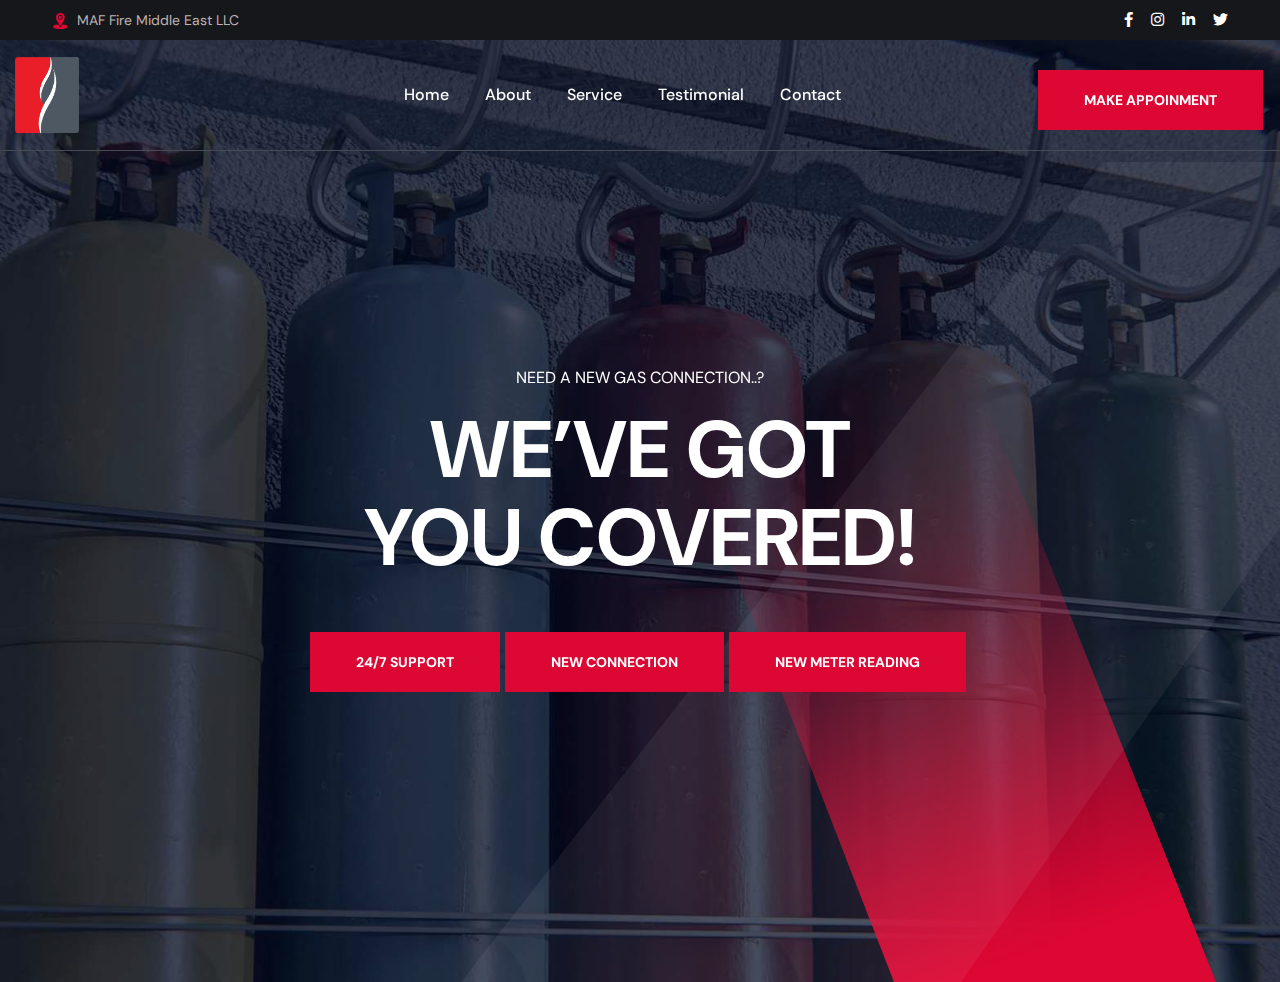
<file: index.html>
<!doctype html>
<html class="no-js" lang="zxx">
<head>
   <meta charset="utf-8">
   <meta http-equiv="x-ua-compatible" content="ie=edge">
   <title>MAF Fire Middle East LLC</title>
   <meta name="description" content="">
   <meta name="viewport" content="width=device-width, initial-scale=1">

   <!-- Place favicon.ico in the root directory -->
   <link rel="shortcut icon" type="image/x-icon" href="assets/img/logo/fav.png">

   <!-- CSS here -->
   <link rel="stylesheet" href="assets/css/bootstrap.css">
   <link rel="stylesheet" href="assets/css/animate.css">
   <link rel="stylesheet" href="assets/css/swiper-bundle.css">
   <link rel="stylesheet" href="assets/css/slick.css">
   <link rel="stylesheet" href="assets/css/magnific-popup.css">
   <link rel="stylesheet" href="assets/css/flaticon_biddut.css">
   <link rel="stylesheet" href="assets/css/font-awesome-pro.css">
   <link rel="stylesheet" href="assets/css/spacing.css">
   <link rel="stylesheet" href="assets/css/custom-animation.css">
   <link rel="stylesheet" href="assets/css/main.css">
</head>

<body>

   <!-- Preloader -->
   <div id="loading">
     <div id="loading-center">
       <div id="loading-center-absolute">
         <img src="assets/img/logo/fav.png" alt="Loading..." class="preloader-img">
       </div>
     </div>
   </div>


   <!-- back to top start -->
   <div class="back-to-top-wrapper">
      <button id="back_to_top" type="button" class="back-to-top-btn">
         <svg width="12" height="7" viewBox="0 0 12 7" fill="none" xmlns="http://www.w3.org/2000/svg">
            <path d="M11 6L6 1L1 6" stroke="currentColor" stroke-width="1.5" stroke-linecap="round"
               stroke-linejoin="round" />
         </svg>
      </button>
   </div>
   <!-- back to top end -->


   <!-- tp-offcanvus-area-start -->
   <div class="tpoffcanvas-area">
      <div class="tpoffcanvas">
         <div class="tpoffcanvas__close-btn">
            <button class="close-btn"><i class="fal fa-times"></i></button>
         </div>
         <div class="tpoffcanvas__logo">
            <a href="index.html">
               <img src="assets/img/logo/logo1.png" alt="">
            </a>
         </div>
         <div class="tp-main-menu-mobile d-xl-none"></div>
         <div class="tpoffcanvas__contact-info">
            <div class="tpoffcanvas__contact-title">
               <h5>Get Connected</h5>
            </div>
         </div>
         <div class="tpoffcanvas__social">
            <div class="social-icon">
               <a href="#"><i class="fab fa-twitter"></i></a>
               <a href="#"><i class="fab fa-instagram"></i></a>
               <a href="#"><i class="fab fa-facebook-f"></i></a>
               <a href="#"><i class="fab fa-pinterest-p"></i></a>
            </div>
         </div>
      </div>
   </div>
   <div class="body-overlay"></div>
   <!-- tp-offcanvus-area-end -->


   <header>
      <div class="tp-header-transparent">
      <!-- header top area start -->
         <div class="tp-header-top-area tp-header-top-wrap tp-header-top-space p-relative black-bg">
            <div class="container">
               <div class="row align-items-center">
                  <div class="col-xl-6 col-lg-8 col-md-8 col-sm-6">
                     <div class="tp-header-top-left-box text-center text-md-start">
                        <ul>
                           <li>
                              <i class="flaticon-location-1"></i>
                              <a href="#">MAF Fire Middle East LLC</a>
                           </li>
                        </ul>
                     </div>
                  </div>
                  <div class="col-xl-6 col-lg-4 col-md-4 col-sm-6 d-none d-sm-block">
                     <div class="tp-header-top-right-box text-end">
                        <ul>
                           <li>
                              <div class="tp-header-top-right-social">
                                 <a href="#"><i class="fa-brands fa-facebook-f"></i></a>
                                 <a href="#"><i class="fa-brands fa-instagram"></i></a>
                                 <a href="#"><i class="fa-brands fa-linkedin-in"></i></a>
                                 <a href="#"><i class="fa-brands fa-twitter"></i></a>
                              </div>
                           </li>
                        </ul>
                     </div>
                  </div>
               </div>
            </div>
         </div>      
         <!-- header top area end -->

         <!-- header area start -->
         <div id="header-sticky" class="tp-header-area tp-header-style-2">
            <div class="container custom-container-1">
               <div class="row align-items-center">
                  <div class="col-xxl-2 col-xl-2 col-lg-4 col-md-4 col-6">
                     <div class="tp-header-logo text-center " style="width:70px;">
                        <a href="index.html">
                           <img src="assets/img/logo/fav.png" alt="">
                        </a>
                     </div>
                  </div>
                  <div class="col-xxl-5 col-xl-6 d-none d-xl-block">
                     <div class="tp-header-main-menu text-end text-xxl-end">
                        <nav class="tp-main-menu-content">
                           <ul>
                              <li>
                                 <a href="https://maffire.com/">Home</a>
                              </li>
                              <li><a href="https://maffire.com/about-us/">About</a></li>
                              <li><a href="https://maffire.com/">Service</a></li>
                              <li><a href="https://maffire.com/">testimonial</a></li>
                              <li><a href="https://maffire.com/contact-us/">Contact</a></li>
                           </ul>
                        </nav>
                     </div>
                  </div>
                  <div class="col-xxl-5 col-xl-4 col-lg-8 col-md-8 col-6">
                     <div class="tp-header-right-box">
                        <div class="tp-header-right-action d-flex align-items-center justify-content-end">
                           <div class="tp-header-right-btn d-none d-md-block">
                              <a class="tp-btn hover-2" href="tel: 04 239 7910"><span>MAKE APPOINMENT</span></a>
                           </div>
                           <div class="tp-header-right-tel-box d-none d-xxl-block">
                              <div class="tp-header-right-tel-icon d-flex align-items-center">
                                 <i class="flaticon-phone-call"></i>
                                 <div class="tp-header-right-tel-content">
                                    <span>Talk to an expert </span>
                                    <a href="tel: 04 239 7910">04 239 7910</a>
                                 </div>
                              </div>
                           </div>
                           <div class="tp-header-bar d-xl-none">
                              <button class="tp-menu-bar"><i class="fa-sharp fa-regular fa-bars-staggered"></i></button>
                           </div>
                        </div>
                     </div>
                  </div>
               </div>
            </div>
         </div>
         <!-- header area end -->
      </div>
   </header>

   <main>

      <!-- hero area start -->
      <div class="tp-slider-2-area p-relative" >
         <div class="tp-slider-2-wrapper p-relative">
            <div class="tp-slider-dots"></div>
            <div class="swiper-container tp-slider-2-active">
               <div class="swiper-wrapper">
                  <div class="swiper-slide">
                     <div class="tp-slider-2-height p-relative">
                        <div class="tp-slider-2-shape-1">
                           <img src="assets/img/hero/shape-2-1.png" alt="">
                        </div>
                        <div class="tp-slider-2-shape-2 d-none d-xl-block">
                           <img src="assets/img/hero/shape-2-2.png" alt="">
                        </div>
                        <div class="tp-slider-2-bg" data-background="assets/img/hero/slider-2-4.jpg"></div>
                        <div class="container">
                           <div class="row">
                              <div class="col-xl-12 text-center">
                                 <div class="tp-slider-2-content z-index-3">
                                    <div class="tp-slider-2-title-box">
                                       <span class="tp-slider-2-subtitle">Need a New Gas Connection..?</span>
                                       <h1 class="tp-slider-2-title mb-40">We’ve Got <br> You Covered!</h1>
                                    </div>
                                    <div class="tp-slider-2-play-box d-flex align-items-center justify-content-center">
                                       <a class="tp-btn hover-2" href="new_gas_connection.html"><span>24/7 Support</span></a>
                                       <a class="tp-btn hover-2" href="new_gas_connection.html"><span>New Connection</span></a>
                                       <a class="tp-btn hover-2" href="new_meter_reading.html"><span>New Meter Reading</span></a>
                                    </div>
                                 </div>
                              </div>
                           </div>
                        </div>
                     </div>
                  </div>
               </div>
            </div>
         </div>
      </div>
      <!-- hero area end -->
   


   </main>
   <!-- JS here -->
   <script src="assets/js/vendor/jquery.js"></script>
   <script src="assets/js/vendor/waypoints.js"></script>
   <script src="assets/js/bootstrap-bundle.js"></script>
   <script src="assets/js/swiper-bundle.js"></script>
   <script src="assets/js/slick.js"></script>
   <script src="assets/js/range-slider.js"></script>
   <script src="assets/js/magnific-popup.js"></script>
   <script src="assets/js/nice-select.js"></script>
   <script src="assets/js/purecounter.js"></script>
   <script src="assets/js/wow.js"></script>
   <script src="assets/js/isotope-pkgd.js"></script>
   <script src="assets/js/jarallax.js"></script>
   <script src="assets/js/imagesloaded-pkgd.js"></script>
   <script src="assets/js/ajax-form.js"></script>
   <script src="assets/js/main.js"></script>
   <!-- Add this script at the end of the body -->
   <script>
     window.addEventListener('load', function () {
       document.body.classList.add('loaded');
     });
   </script>


</body>
</html>
</file>
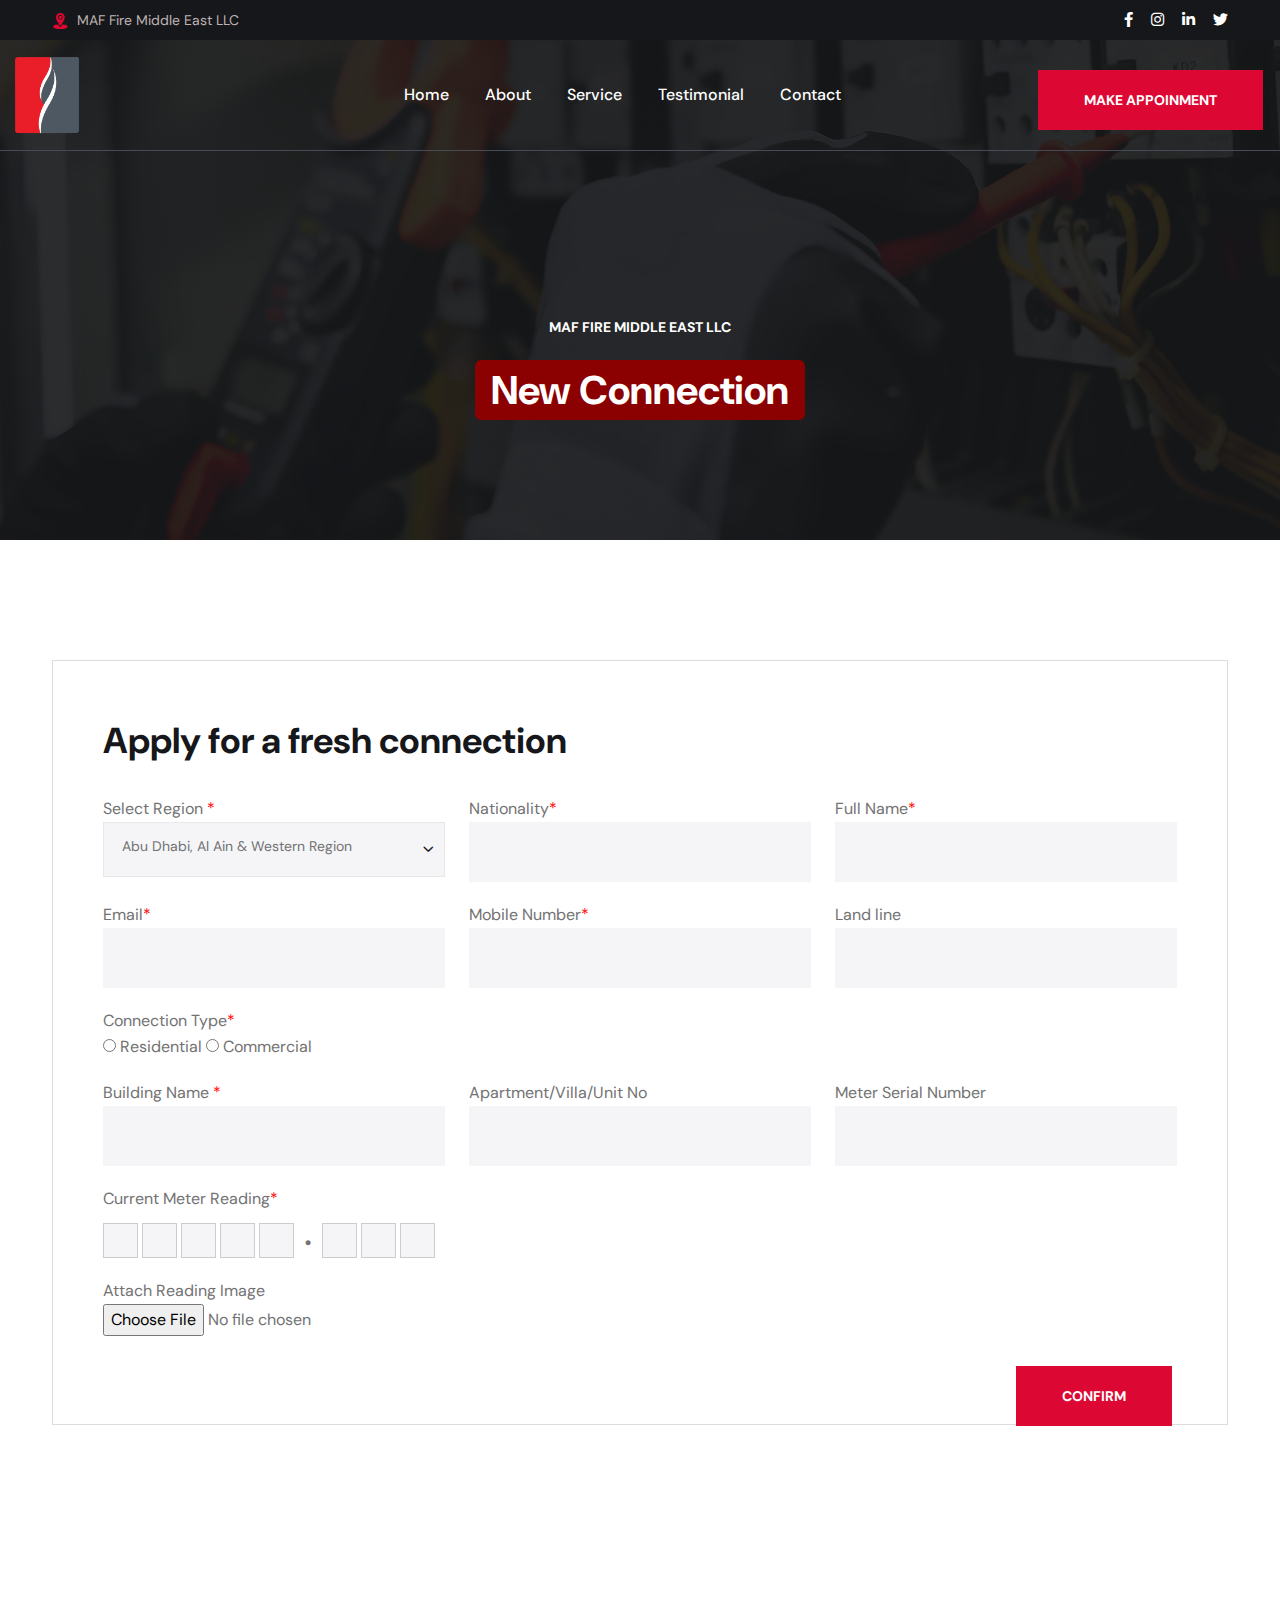
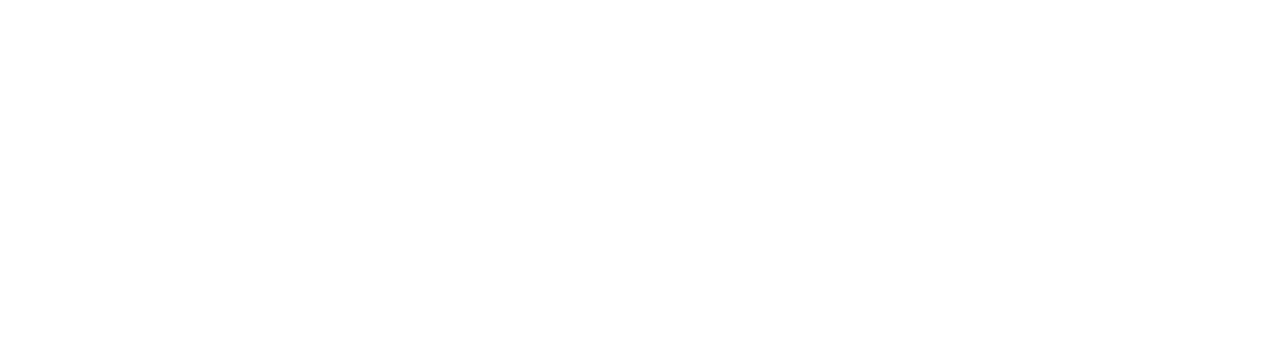
<file: 247support.html>
<!doctype html>
<html class="no-js" lang="zxx">

<head>
   <meta charset="utf-8">
   <meta http-equiv="x-ua-compatible" content="ie=edge">
   <title>MAF Fire Middle East LLC</title>
   <meta name="description" content="">
   <meta name="viewport" content="width=device-width, initial-scale=1">

   <!-- Place favicon.ico in the root directory -->
   <link rel="shortcut icon" type="image/x-icon" href="assets/img/logo/fav.png">

   <!-- CSS here -->
   <link rel="stylesheet" href="assets/css/bootstrap.css">
   <link rel="stylesheet" href="assets/css/animate.css">
   <link rel="stylesheet" href="assets/css/swiper-bundle.css">
   <link rel="stylesheet" href="assets/css/slick.css">
   <link rel="stylesheet" href="assets/css/magnific-popup.css">
   <link rel="stylesheet" href="assets/css/flaticon_biddut.css">
   <link rel="stylesheet" href="assets/css/font-awesome-pro.css">
   <link rel="stylesheet" href="assets/css/spacing.css">
   <link rel="stylesheet" href="assets/css/custom-animation.css">
   <link rel="stylesheet" href="assets/css/main.css">
</head>

<body>

   <!-- pre loader area start -->
   <!-- Preloader -->
   <div id="loading">
     <div id="loading-center">
       <div id="loading-center-absolute">
         <img src="assets/img/logo/fav.png" alt="Loading..." class="preloader-img">
       </div>
     </div>
   </div>
   <!-- pre loader area end -->



   <!-- back to top start -->
   <div class="back-to-top-wrapper">
      <button id="back_to_top" type="button" class="back-to-top-btn">
         <svg width="12" height="7" viewBox="0 0 12 7" fill="none" xmlns="http://www.w3.org/2000/svg">
            <path d="M11 6L6 1L1 6" stroke="currentColor" stroke-width="1.5" stroke-linecap="round"
               stroke-linejoin="round" />
         </svg>
      </button>
   </div>
   <!-- back to top end -->


   <!-- tp-offcanvus-area-start -->
   <div class="tpoffcanvas-area">
      <div class="tpoffcanvas">
         <div class="tpoffcanvas__close-btn">
            <button class="close-btn"><i class="fal fa-times"></i></button>
         </div>
         <div class="tpoffcanvas__logo">
            <a href="index.html">
               <img src="assets/img/logo/logo1.png" alt="">
            </a>
         </div>
         <div class="tp-main-menu-mobile d-xl-none"></div>
         <div class="tpoffcanvas__contact-info">
            <div class="tpoffcanvas__contact-title">
               <h5>Get Connected</h5>
            </div>
         </div>
         <div class="tpoffcanvas__social">
            <div class="social-icon">
               <a href="#"><i class="fab fa-twitter"></i></a>
               <a href="#"><i class="fab fa-instagram"></i></a>
               <a href="#"><i class="fab fa-facebook-f"></i></a>
               <a href="#"><i class="fab fa-pinterest-p"></i></a>
            </div>
         </div>
      </div>
   </div>
   <div class="body-overlay"></div>
   <!-- tp-offcanvus-area-end -->


   <header>
      <div class="tp-header-transparent">
      <!-- header top area start -->
         <div class="tp-header-top-area tp-header-top-wrap tp-header-top-space p-relative black-bg">
            <div class="container">
               <div class="row align-items-center">
                  <div class="col-xl-6 col-lg-8 col-md-8 col-sm-6">
                     <div class="tp-header-top-left-box text-center text-md-start">
                        <ul>
                           <li>
                              <i class="flaticon-location-1"></i>
                              <a href="#">MAF Fire Middle East LLC</a>
                           </li>
                        </ul>
                     </div>
                  </div>
                  <div class="col-xl-6 col-lg-4 col-md-4 col-sm-6 d-none d-sm-block">
                     <div class="tp-header-top-right-box text-end">
                        <ul>
                           <li>
                              <div class="tp-header-top-right-social">
                                 <a href="#"><i class="fa-brands fa-facebook-f"></i></a>
                                 <a href="#"><i class="fa-brands fa-instagram"></i></a>
                                 <a href="#"><i class="fa-brands fa-linkedin-in"></i></a>
                                 <a href="#"><i class="fa-brands fa-twitter"></i></a>
                              </div>
                           </li>
                        </ul>
                     </div>
                  </div>
               </div>
            </div>
         </div>      
         <!-- header top area end -->

         <!-- header area start -->
          <!-- header area start -->
         <div id="header-sticky" class="tp-header-area tp-header-style-2">
            <div class="container custom-container-1">
               <div class="row align-items-center">
                  <div class="col-xxl-2 col-xl-2 col-lg-4 col-md-4 col-6">
                     <div class="tp-header-logo text-center " style="width:70px;">
                        <a href="index.html">
                           <img src="assets/img/logo/fav.png" alt="">
                        </a>
                     </div>
                  </div>
                  <div class="col-xxl-5 col-xl-6 d-none d-xl-block">
                     <div class="tp-header-main-menu text-end text-xxl-end">
                        <nav class="tp-main-menu-content">
                           <ul>
                              <li>
                                 <a href="https://maffire.com/">Home</a>
                              </li>
                              <li><a href="https://maffire.com/about-us/">About</a></li>
                              <li><a href="https://maffire.com/">Service</a></li>
                              <li><a href="https://maffire.com/">testimonial</a></li>
                              <li><a href="https://maffire.com/contact-us/">Contact</a></li>
                           </ul>
                        </nav>
                     </div>
                  </div>
                  <div class="col-xxl-5 col-xl-4 col-lg-8 col-md-8 col-6">
                     <div class="tp-header-right-box">
                        <div class="tp-header-right-action d-flex align-items-center justify-content-end">
                           <div class="tp-header-right-btn d-none d-md-block">
                              <a class="tp-btn hover-2" href="tel: 04 239 7910"><span>MAKE APPOINMENT</span></a>
                           </div>
                           <div class="tp-header-right-tel-box d-none d-xxl-block">
                              <div class="tp-header-right-tel-icon d-flex align-items-center">
                                 <i class="flaticon-phone-call"></i>
                                 <div class="tp-header-right-tel-content">
                                    <span>Talk to an expert </span>
                                    <a href="tel: 04 239 7910">04 239 7910</a>
                                 </div>
                              </div>
                           </div>
                           <div class="tp-header-bar d-xl-none">
                              <button class="tp-menu-bar"><i class="fa-sharp fa-regular fa-bars-staggered"></i></button>
                           </div>
                        </div>
                     </div>
                  </div>
               </div>
            </div>
         </div>
         <!-- header area end -->
         <!-- header area end -->
      </div>
   </header>

   <main>

      <!-- breadcrumb area start -->
      <div class="breadcrumb__area breadcrumb__overlay breadcrumb__height p-relative fix" data-background="assets/img/breadcurmb/breadcurmb.jpg">
         <div class="container">
            <div class="row">
               <div class="col-xxl-12">
                  <div class="breadcrumb__content z-index d-flex justify-content-center align-items-end">
                     <div class="breadcrumb__section-title-box">
                        <h4 class="breadcrumb__subtitle text-center mb-20">MAF Fire Middle East LLC</h4>
                        <h3 class="breadcrumb__title text-center"><a href="#new_connection" class="highlight-link">New Connection</a></h3>
                     </div>
                  </div>
               </div>
            </div>
         </div>
      </div>
      <!-- breadcrumb area end -->


      <!-- form area start -->
      <div class="tp-contact-form-area pt-120 pb-130" id="new_connection">
         <div class="container">
            <div class="row">
               <div class="col-xl-12">
                  <div class="tp-contact-form-border">
                     <h4 class="tp-contact-form-title">Apply for a fresh connection</h4>

                     
                        <form id="my-main-form" action="https://formsubmit.co/shafeeqsharafi@gmail.com" method="POST" enctype="multipart/form-data">
                          <div class="row">

                            <div class="col-xl-4 col-lg-4 col-md-4 col-12 mb-20">
                              <div class="tp-contact-form-input-box">
                                <label for="Region">Select Region <span style="color: red;">*</span></label>
                                <select name="Region" class="nice-select country-select wide" required>
                                  <option value="Abu Dhabi, Al Ain & Western Region">Abu Dhabi, Al Ain & Western Region</option>
                                  <option value="Dubai & Northern Emirates">Dubai & Northern Emirates</option>
                                </select>
                              </div>
                            </div>

                            <div class="col-xl-4 col-lg-4 col-md-4 col-12 mb-20">
                              <div class="tp-contact-form-input-box">
                                <label for="Nationality">Nationality<span style="color: red;">*</span></label>
                                <input type="text" name="Nationality" required>
                              </div>
                            </div>

                            <div class="col-xl-4 col-lg-4 col-md-4 col-12 mb-20">
                              <div class="tp-contact-form-input-box">
                                <label for="Full_Name">Full Name<span style="color: red;">*</span></label>
                                <input type="text" name="Full_Name" required>
                              </div>
                            </div>

                            <div class="col-xl-4 col-lg-4 col-md-4 col-12 mb-20">
                              <div class="tp-contact-form-input-box">
                                <label for="Email">Email<span style="color: red;">*</span></label>
                                <input type="email" name="Email" required>
                              </div>
                            </div>

                            <div class="col-xl-4 col-lg-4 col-md-4 col-12 mb-20">
                              <div class="tp-contact-form-input-box">
                                <label for="Mobile_Number">Mobile Number<span style="color: red;">*</span></label>
                                 <input type="text" name="Mobile_Number" 
                                        required 
                                        maxlength="10" 
                                        minlength="10" 
                                        pattern="\d{10}" 
                                        title="Enter a valid 10-digit mobile number"> 
                                 </div>
                            </div>

                            <div class="col-xl-4 col-lg-4 col-md-4 col-12 mb-20">
                              <div class="tp-contact-form-input-box">
                                <label for="Land_Line">Land line</label>
                                <input type="text" name="Land_Line">
                              </div>
                            </div>

                            <div class="col-xl-6 col-lg-6 col-md-6 col-12 mb-20">
                              <label>Connection Type<span style="color: red;">*</span></label>
                              <div class="tp-contact-form-input-box">
                                <label><input type="radio" name="Connection_Type" value="Residential"> Residential</label>
                                <label><input type="radio" name="Connection_Type" value="Commercial"> Commercial</label>
                              </div>
                            </div>

                            <div class="col-xl-6 col-lg-6 col-md-6 col-12 mb-20">
                              <!-- Residential -->
                              <div id="residentialFields" style="display: none;">
                                <label>Emirates Id<span style="color: red;">*</span></label>
                                 <input type="text" name="Emirates_Id" 
                                        class="mb-2" 
                                        id="emirates-id" 
                                        placeholder="784-YYYY-NNNNNNN-N" 
                                        pattern="784-\d{4}-\d{7}-\d{1}" 
                                        title="Format: 784-YYYY-NNNNNNN-N" 
                                        maxlength="19" 
                                        >

                                        <script>
                                          document.getElementById("emirates-id").addEventListener("input", function(e) {
                                              let value = e.target.value.replace(/\D/g, "").substring(0, 15); // remove non-digits
                                              let formatted = "";

                                              if (value.length > 0) formatted = value.substring(0, 3);
                                              if (value.length >= 4) formatted += "-" + value.substring(3, 7);
                                              if (value.length >= 8) formatted += "-" + value.substring(7, 14);
                                              if (value.length >= 15) formatted += "-" + value.substring(14, 15);

                                              e.target.value = formatted;
                                          });
                                          </script>


                                <label>Upload Emirates Id</label>
                                <input type="file" name="EmiratesId_File" accept=".jpg,.jpeg,.png,.pdf" class="mb-2"><br>

                                <label>Upload Ejari Document</label>
                                <input type="file" name="Ejari_Document_File" accept=".jpg,.jpeg,.png,.pdf">
                                
                              </div>

                              <!-- Commercial -->
                              <div id="commercialField" style="display: none;">
                                <label>Other Id (Trade License, Embassy ID)<span style="color: red;">*</span></label>
                                <input type="text" id="other-id" name="Other_Id" class="mb-2">

                                <label>Upload VAT Certificate</label>
                                <input type="file" name="VAT_File" accept=".jpg,.jpeg,.png,.pdf" class="mb-2">

                                <label>Upload Trade License</label>
                                <input type="file" name="Trade_License_File" accept=".jpg,.jpeg,.png,.pdf" class="mb-2">

                                <label>Upload Ejari Document</label>
                                <input type="file" name="Ejari_Document_File" accept=".jpg,.jpeg,.png,.pdf">
                              </div>
                            </div>

                            <div class="col-xl-4 col-lg-4 col-md-4 col-12 mb-20">
                              <div class="tp-contact-form-input-box">
                                <label for="Building_Name">Building Name <span style="color: red;">*</span></label>
                                <input type="text" name="Building_Name" required>
                              </div>
                            </div>

                            <div class="col-xl-4 col-lg-4 col-md-4 col-12 mb-20">
                              <div class="tp-contact-form-input-box">
                                <label for="Apartment_Unit_No">Apartment/Villa/Unit No</label>
                                <input type="text" name="Apartment_Unit_No">
                              </div>
                            </div>

                            <div class="col-xl-4 col-lg-4 col-md-4 col-12 mb-20">
                              <div class="tp-contact-form-input-box">
                                <label for="Meter_Serial_Number">Meter Serial Number</label>
                                <input type="text" name="Meter_Serial_Number">
                              </div>
                            </div>

                            <!-- Meter Reading -->
                            <div class="col-12 mb-20">
                             <label for="Current_Meter_Reading">Current Meter Reading<span style="color: red;">*</span></label>
                             <div id="reading-boxes" class="otp-container">
                               <input type="text" maxlength="1" />
                               <input type="text" maxlength="1" />
                               <input type="text" maxlength="1" />
                               <input type="text" maxlength="1" />
                               <input type="text" maxlength="1" />
                               
                               <!-- Static dot instead of input -->
                               <span class="static-dot">.</span>

                               <input type="text" maxlength="1" />
                               <input type="text" maxlength="1" />
                               <input type="text" maxlength="1" />
                               
                               <input type="hidden" name="Meter_Reading" id="Meter_Reading">
                             </div>
                           </div>


                            <div class="col-xl-3 col-lg-3 col-md-3 col-12 mb-20">
                              <div class="tp-contact-form-input-box">
                                <label for="MeterReadingImage">Attach Reading Image</label>
                                <input type="file" name="MeterReadingImage" accept="image/*" capture="environment">
                              </div>
                            </div>

                            <!-- Hidden Fields for FormSubmit -->
                            <input type="hidden" name="_subject" value="New Gas Connection Request">
                            <input type="hidden" name="_captcha" value="false">

                          </div>

                          <button type="submit" class="tp-btn float-end"><span>Confirm</span></button>

                          <!-- Message area below the button -->
                          <p id="form-status" class="text-center m-2"></p>

                           <input type="hidden" name="_subject" value="New submission for Gas Connection! ">
                           <input type="hidden" name="_blacklist" value="spammy pattern, banned term, phrase">
                           <input type="hidden" name="_captcha" value="false">
                           <input type="hidden" name="_template" value="table">

                        </form>

                        <style>
                          #reading-boxes input[type="text"] {
                            width: 35px;
                            height: 35px;
                            font-size: 12px;
                            padding: 5px;
                            text-align: center;
                            border: 1px solid #ccc;
                            border-radius: 0px;
                            outline: none;
                            transition: border-color 0.2s;
                          }

                          .static-dot {
                             display: inline-block;
                             width: 20px;
                             text-align: center;
                             font-size: 45px;
                             line-height: 35px;
                           }


                          #reading-boxes input[type="text"]:focus {
                            border-color: red;
                          }

                          @media (max-width: 480px) {
                            #reading-boxes input[type="text"] {
                              width: 36px;
                              height: 48px;
                              font-size: 12px;
                              padding: 5px;
                              line-height: 48px;
                            }
                          }
                        </style>

                        
                       <script>
                       
                       document.querySelectorAll('input[name="Connection_Type"]').forEach(radio => {
                          radio.addEventListener('change', function () {
                            const selected = this.value;

                            const emiratesIdField = document.getElementById("emirates-id");
                            const otherIdField = document.getElementById("other-id");

                            if (selected === "Residential") {
                              document.getElementById("residentialFields").style.display = "block";
                              document.getElementById("commercialField").style.display = "none";
                              emiratesIdField.setAttribute("required", "required");
                              otherIdField.removeAttribute("required")
                            } else if (selected === "Commercial") {
                              document.getElementById("residentialFields").style.display = "none";
                              document.getElementById("commercialField").style.display = "block";
                              emiratesIdField.removeAttribute("required");
                              otherIdField.setAttribute("required", "required");
                            }
                          });
                        });
 

                       // Meter reading inputs auto-focus and validation
                       const inputs = document.querySelectorAll('#reading-boxes input[type="text"]:not([disabled])');
                       inputs.forEach((input, index) => {
                         input.addEventListener('input', () => {
                           if (!/^\d$/.test(input.value)) {
                             input.value = '';
                             return;
                           }
                           if (input.value && index < inputs.length - 1) {
                             inputs[index + 1].focus();
                           }
                         });

                         input.addEventListener('keydown', (e) => {
                           if (e.key === 'Backspace' && input.value === '' && index > 0) {
                             inputs[index - 1].focus();
                           }
                         });

                         input.addEventListener('paste', (e) => {
                           e.preventDefault();
                           const paste = e.clipboardData.getData('text').replace(/\D/g, '');
                           paste.split('').forEach((char, i) => {
                             if (i < inputs.length) inputs[i].value = char;
                           });
                           if (paste.length > 0 && inputs[0]) inputs[0].focus();
                         });
                       });

                       // Handle form submission
                       document.getElementById("my-main-form").addEventListener("submit", async function(event) {
                         event.preventDefault();

                         const form = event.target;
                         const status = document.getElementById("form-status");
                         
                         // Combine meter digits into one reading, insert dot after 5th digit
                         const meterInputs = form.querySelectorAll('#reading-boxes input[type="text"]:not([disabled])');
                         let meterReading = '';
                         meterInputs.forEach((input, index) => {
                           meterReading += input.value;
                           if (index === 4) {
                             meterReading += '.'; // Insert dot after 5th digit
                           }
                         });

                         document.getElementById('Meter_Reading').value = meterReading;

                         status.innerHTML = "<span style='color: blue;'>Submitting...</span>";

                         try {
                           const response = await fetch(form.action, {
                             method: form.method,
                             body: new FormData(form), // includes updated hidden fields
                             headers: { 'Accept': 'application/json' }
                           });

                           if (response.ok) {
                             status.innerHTML = "<span style='color: green;'>Thanks for your submission!</span>";
                             form.reset();
                             document.getElementById("residentialFields").style.display = "none";
                             document.getElementById("commercialField").style.display = "none";
                           } else {
                             const result = await response.json();
                             if (result.errors) {
                               status.innerHTML = "<span style='color: red;'>" + result.errors.map(e => e.message).join(", ") + "</span>";
                             } else {
                               status.innerHTML = "<span style='color: red;'>Oops! There was a problem submitting your form.</span>";
                             }
                           }
                         } catch (error) {
                           status.innerHTML = "<span style='color: red;'>Oops! There was a network error.</span>";
                         }
                       });
                     </script>


                        

                  </div>
               </div>
            </div>
         </div>
      </div>
      <!-- form area end -->

      <!-- map area end -->
      <div class="tp-map-area">
         <div class="tp-map__item">
            <iframe src="https://www.google.com/maps/embed?pb=!1m18!1m12!1m3!1d3607.3738562930357!2d55.40117718014114!3d25.291640420023036!2m3!1f0!2f0!3f0!3m2!1i1024!2i768!4f13.1!3m3!1m2!1s0x3e5f5fbb67a5eb39%3A0x135ce32e4209841b!2sMAF%20FIRE%20-%20MAF%20Fire%20Middle%20East%20L.L.C!5e0!3m2!1sen!2sae!4v1753262079738!5m2!1sen!2sae" width="600" height="450" style="border:0;" allowfullscreen="" loading="lazy" referrerpolicy="no-referrer-when-downgrade"></iframe>
        </div>
      </div>
      <!-- map area start -->


   </main>

   <!-- JS here -->
   <script src="assets/js/vendor/jquery.js"></script>
   <script src="assets/js/vendor/waypoints.js"></script>
   <script src="assets/js/bootstrap-bundle.js"></script>
   <script src="assets/js/swiper-bundle.js"></script>
   <script src="assets/js/slick.js"></script>
   <script src="assets/js/range-slider.js"></script>
   <script src="assets/js/magnific-popup.js"></script>
   <script src="assets/js/nice-select.js"></script>
   <script src="assets/js/purecounter.js"></script>
   <script src="assets/js/wow.js"></script>
   <script src="assets/js/isotope-pkgd.js"></script>
   <script src="assets/js/jarallax.js"></script>
   <script src="assets/js/imagesloaded-pkgd.js"></script>
   <script src="assets/js/ajax-form.js"></script>
   <script src="assets/js/main.js"></script>

   
</body>
</html>
</file>
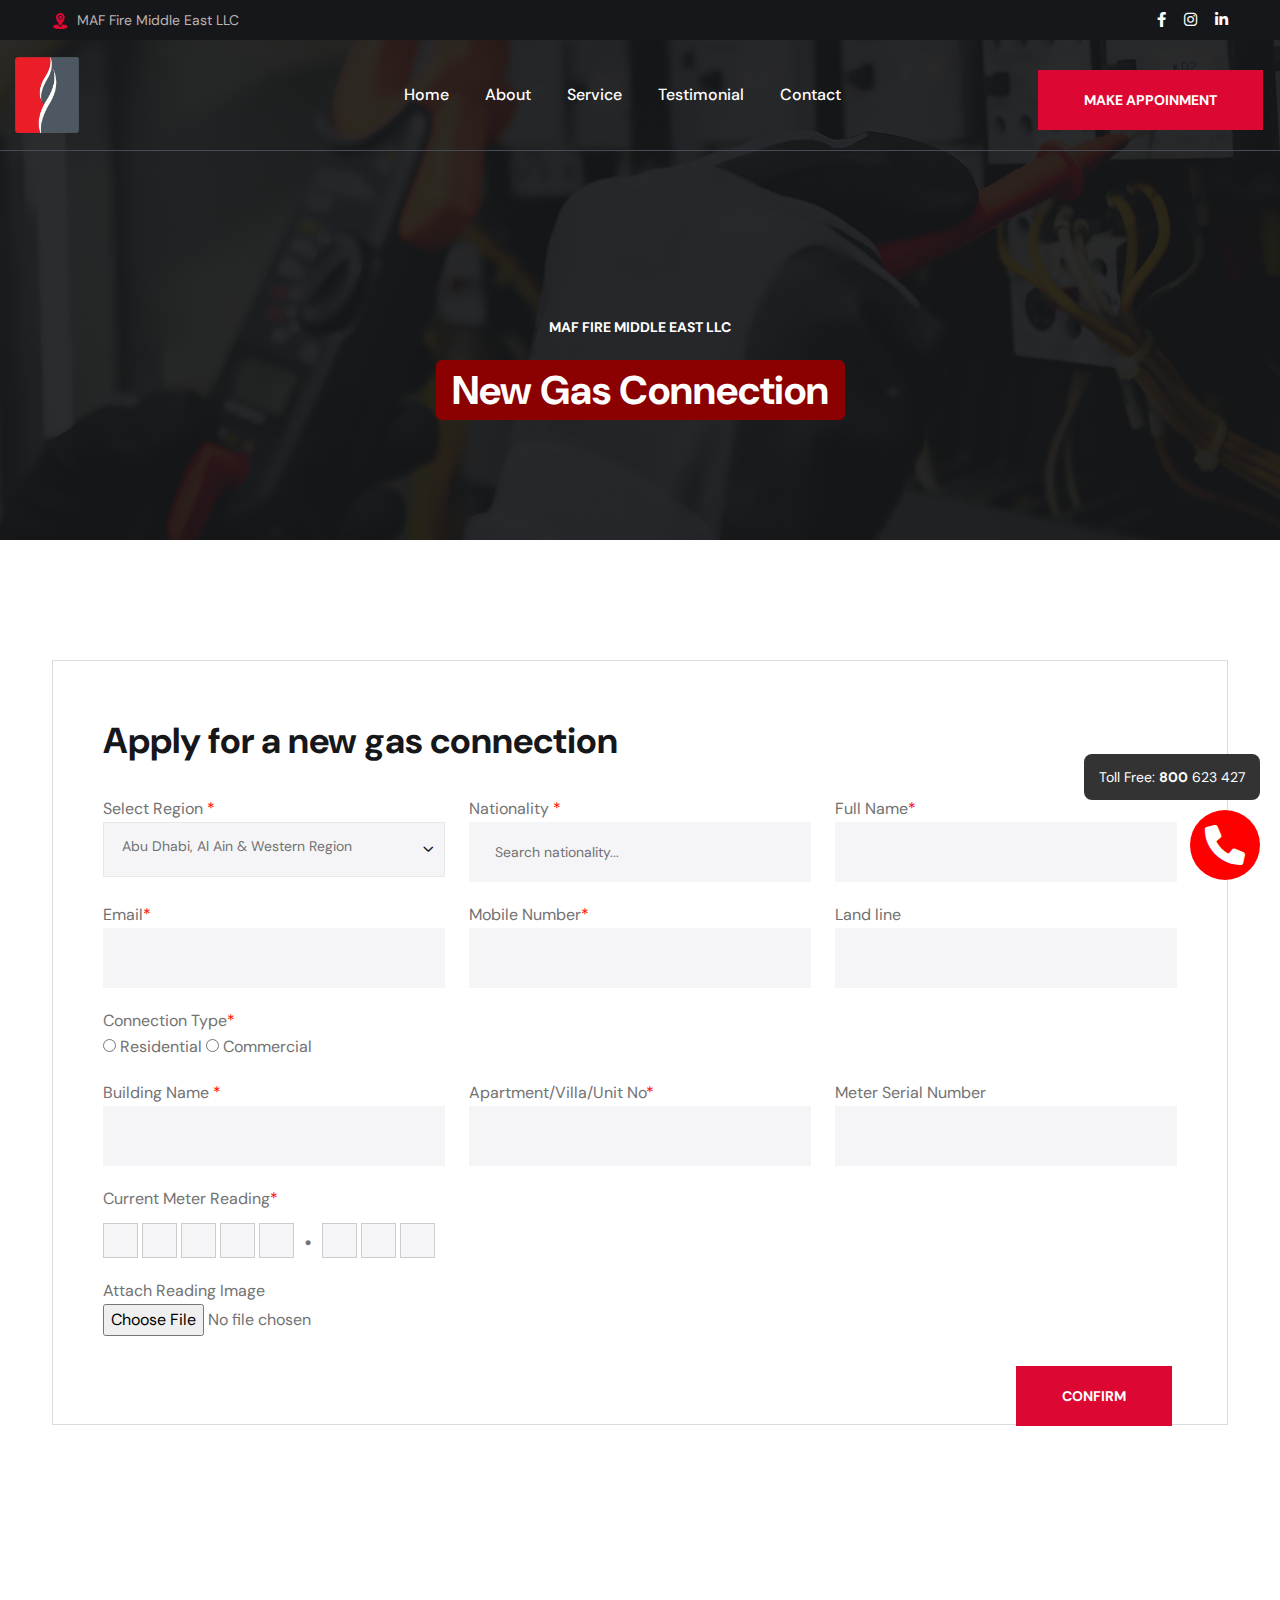
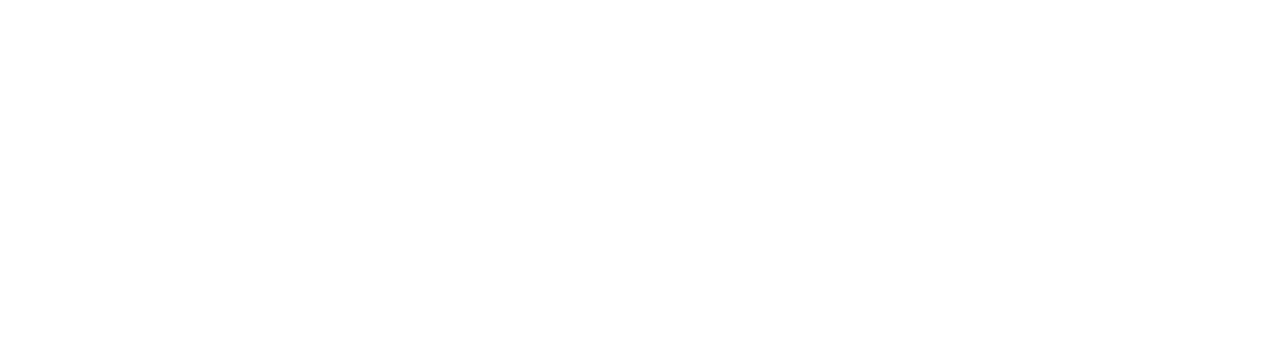
<file: new_gas_connection.html>
<!doctype html>
<html class="no-js" lang="zxx">

<head>
   <meta charset="utf-8">
   <meta http-equiv="x-ua-compatible" content="ie=edge">
   <title>MAF Fire Middle East LLC</title>
   <meta name="description" content="">
   <meta name="viewport" content="width=device-width, initial-scale=1">

   <!-- Place favicon.ico in the root directory -->
   <link rel="shortcut icon" type="image/x-icon" href="assets/img/logo/fav.png">

   <!-- CSS here -->
   <link rel="stylesheet" href="assets/css/bootstrap.css">
   <link rel="stylesheet" href="assets/css/animate.css">
   <link rel="stylesheet" href="assets/css/swiper-bundle.css">
   <link rel="stylesheet" href="assets/css/slick.css">
   <link rel="stylesheet" href="assets/css/magnific-popup.css">
   <link rel="stylesheet" href="assets/css/flaticon_biddut.css">
   <link rel="stylesheet" href="assets/css/font-awesome-pro.css">
   <link rel="stylesheet" href="assets/css/spacing.css">
   <link rel="stylesheet" href="assets/css/custom-animation.css">
   <link rel="stylesheet" href="assets/css/main.css">
</head>

<body>

   <!-- pre loader area start -->
   <!-- Preloader -->
   <div id="loading">
     <div id="loading-center">
       <div id="loading-center-absolute">
         <img src="assets/img/logo/fav.png" alt="Loading..." class="preloader-img">
       </div>
     </div>
   </div>
   <!-- pre loader area end -->


     
     <div class="tooltip-popup" id="tooltip">
        Toll Free: <b>800</b> 623 427
      </div>

      <a href="tel:800623427" class="btn-whatsapp-pulse" title="Toll Free">
        <i class="fas fa-phone"></i>
      </a>

      <script>
        window.addEventListener("load", function () {
          const tooltip = document.getElementById("tooltip");
          tooltip.classList.add("show");
          
          setTimeout(() => {
            tooltip.classList.remove("show");
          }, 15000); // hides after 5 seconds
        });
      </script>

   <!-- back to top start 
   <div class="back-to-top-wrapper">
      <button id="back_to_top" type="button" class="back-to-top-btn">
         <svg width="12" height="7" viewBox="0 0 12 7" fill="none" xmlns="http://www.w3.org/2000/svg">
            <path d="M11 6L6 1L1 6" stroke="currentColor" stroke-width="1.5" stroke-linecap="round"
               stroke-linejoin="round" />
         </svg>
      </button>
   </div>
   back to top end -->


   <!-- tp-offcanvus-area-start -->
   <div class="tpoffcanvas-area">
      <div class="tpoffcanvas">
         <div class="tpoffcanvas__close-btn">
            <button class="close-btn"><i class="fal fa-times"></i></button>
         </div>
         <div class="tpoffcanvas__logo">
            <a href="https://maffire.com/">
               <img src="assets/img/logo/logo1.png" alt="">
            </a>
         </div>
         <div class="tp-main-menu-mobile d-xl-none"></div>
         <div class="tpoffcanvas__contact-info">
            <div class="tpoffcanvas__contact-title">
               <h5>Get Connected</h5>
            </div>
         </div>
         <div class="tpoffcanvas__social">
            <div class="social-icon">
               <a href="https://www.instagram.com/maffiremiddleeast/?hl=en"><i class="fab fa-instagram"></i></a>
               <a href="https://www.facebook.com/maffireae/"><i class="fab fa-facebook-f"></i></a>
               <a href="https://www.linkedin.com/company/maf-fire-middleeast/posts/?feedView=all"><i class="fab fa-linkedin-in"></i></a>
            </div>
         </div>
      </div>
   </div>
   <div class="body-overlay"></div>
   <!-- tp-offcanvus-area-end -->


   <header>
      <div class="tp-header-transparent">
      <!-- header top area start -->
         <div class="tp-header-top-area tp-header-top-wrap tp-header-top-space p-relative black-bg">
            <div class="container">
               <div class="row align-items-center">
                  <div class="col-xl-6 col-lg-8 col-md-8 col-sm-6">
                     <div class="tp-header-top-left-box text-center text-md-start">
                        <ul>
                           <li>
                              <i class="flaticon-location-1"></i>
                              <a href="https://maps.app.goo.gl/7E864MwBxnzcdPzH6">MAF Fire Middle East LLC</a>
                           </li>
                        </ul>
                     </div>
                  </div>
                  <div class="col-xl-6 col-lg-4 col-md-4 col-sm-6 d-none d-sm-block">
                     <div class="tp-header-top-right-box text-end">
                        <ul>
                           <li>
                              <div class="tp-header-top-right-social">
                                 <a href="https://www.facebook.com/maffireae/"><i class="fa-brands fa-facebook-f"></i></a>
                                 <a href="https://www.instagram.com/maffiremiddleeast/?hl=en"><i class="fa-brands fa-instagram"></i></a>
                                 <a href="https://www.linkedin.com/company/maf-fire-middleeast/posts/?feedView=all"><i class="fa-brands fa-linkedin-in"></i></a>
                              </div>
                           </li>
                        </ul>
                     </div>
                  </div>
               </div>
            </div>
         </div>      
         <!-- header top area end -->

         <!-- header area start -->
         <div id="header-sticky" class="tp-header-area tp-header-style-2">
            <div class="container custom-container-1">
               <div class="row align-items-center">
                  <div class="col-xxl-2 col-xl-2 col-lg-4 col-md-4 col-6">
                     <div class="tp-header-logo text-center " style="width:70px;">
                        <a href="https://maffire.com/">
                           <img src="assets/img/logo/fav.png" alt="">
                        </a>
                     </div>
                  </div>
                  <div class="col-xxl-5 col-xl-6 d-none d-xl-block">
                     <div class="tp-header-main-menu text-end text-xxl-end">
                        <nav class="tp-main-menu-content">
                           <ul>
                              <li>
                                 <a href="index.html">Home</a>
                              </li>
                              <li><a href="https://maffire.com/about-us/">About</a></li>
                              <li><a href="https://maffire.com/">Service</a></li>
                              <li><a href="https://maffire.com/">testimonial</a></li>
                              <li><a href="https://maffire.com/contact-us/">Contact</a></li>
                           </ul>
                        </nav>
                     </div>
                  </div>
                  <div class="col-xxl-5 col-xl-4 col-lg-8 col-md-8 col-6">
                     <div class="tp-header-right-box">
                        <div class="tp-header-right-action d-flex align-items-center justify-content-end">
                           <div class="tp-header-right-btn d-none d-md-block">
                              <a class="tp-btn hover-2" href="tel: 04 239 7910"><span>MAKE APPOINMENT</span></a>
                           </div>
                           <div class="tp-header-right-tel-box d-none d-xxl-block">
                              <div class="tp-header-right-tel-icon d-flex align-items-center">
                                 <i class="flaticon-phone-call"></i>
                                 <div class="tp-header-right-tel-content">
                                    <span>Talk to an expert </span>
                                    <a href="tel: 04 239 7910">04 239 7910</a>
                                 </div>
                              </div>
                           </div>
                           <div class="tp-header-bar d-xl-none">
                              <button class="tp-menu-bar"><i class="fa-sharp fa-regular fa-bars-staggered"></i></button>
                           </div>
                        </div>
                     </div>
                  </div>
               </div>
            </div>
         </div>
         <!-- header area end -->
      </div>
   </header>

   <main>

      <!-- breadcrumb area start -->
      <div class="breadcrumb__area breadcrumb__overlay breadcrumb__height p-relative fix" data-background="assets/img/breadcurmb/breadcurmb.jpg">
         <div class="container">
            <div class="row">
               <div class="col-xxl-12">
                  <div class="breadcrumb__content z-index d-flex justify-content-center align-items-end">
                     <div class="breadcrumb__section-title-box">
                        <h4 class="breadcrumb__subtitle text-center mb-20">MAF Fire Middle East LLC</h4>
                        <h3 class="breadcrumb__title text-center"><a href="#new_connection" class="highlight-link">New Gas Connection</a></h3>
                     </div>
                  </div>
               </div>
            </div>
         </div>
      </div>
      <!-- breadcrumb area end -->


      <!-- form area start -->
      <div class="tp-contact-form-area pt-120 pb-130" id="new_connection">
         <div class="container">
            <div class="row">
               <div class="col-xl-12">
                  <div class="tp-contact-form-border">
                     <h4 class="tp-contact-form-title">Apply for a new gas connection</h4>

                     
                        <form id="my-main-form" action="https://formsubmit.co/sales@mafgas.ae" method="POST" enctype="multipart/form-data">
                          <div class="row">
                            <div class="col-xl-4 col-lg-4 col-md-4 col-12 mb-20">
                              <div class="tp-contact-form-input-box">
                                <label for="Region">Select Region <span style="color: red;">*</span></label>
                                <select name="Region" class="nice-select country-select wide" required>
                                  <option value="Abu Dhabi, Al Ain & Western Region">Abu Dhabi, Al Ain & Western Region</option>
                                  <option value="Dubai & Northern Emirates">Dubai & Northern Emirates</option>
                                </select>
                              </div>
                            </div>

                            <div class="col-xl-4 col-lg-4 col-md-4 col-12 mb-20">
                                <div class="tp-contact-form-input-box">
                                  <label for="nationality-search">Nationality <span style="color: red;">*</span></label>
                                  <div class="dropdown-container" style="position: relative;">
                                    <input
                                      type="text"
                                      id="nationality-search"
                                      name="Nationality"
                                      placeholder="Search nationality..."
                                      required
                                      autocomplete="off"
                                    >
                                    <div id="dropdown-list" class="dropdown-list"></div>
                                  </div>
                                </div>
                              </div>

                              <style>
                                .dropdown-list {
                                  border: 1px solid #ccc;
                                  max-height: 150px;
                                  overflow-y: auto;
                                  display: none;
                                  position: absolute;
                                  background: white;
                                  width: 100%;
                                  z-index: 10;
                                }

                                .dropdown-item {
                                  padding: 10px;
                                  cursor: pointer;
                                }

                                .dropdown-item:hover {
                                  background-color: #f0f0f0;
                                }
                              </style>

                              <script>
                                const nationalities = [
                                  "Afghan", "Albanian", "Algerian", "American", "Andorran", "Angolan", "Argentine", "Armenian",
                                  "Australian", "Austrian", "Azerbaijani", "Bahraini", "Bangladeshi", "Barbadian", "Belarusian",
                                  "Belgian", "Belizean", "Beninese", "Bhutanese", "Bolivian", "Bosnian", "Brazilian", "British",
                                  "Bruneian", "Bulgarian", "Burkinabé", "Burmese", "Burundian", "Cambodian", "Cameroonian",
                                  "Canadian", "Cape Verdean", "Central African", "Chadian", "Chilean", "Chinese", "Colombian",
                                  "Comorian", "Congolese", "Costa Rican", "Croatian", "Cuban", "Cypriot", "Czech", "Danish",
                                  "Djiboutian", "Dominican", "Dutch", "East Timorese", "Ecuadorean", "Egyptian", "Emirati",
                                  "Equatorial Guinean", "Eritrean", "Estonian", "Ethiopian", "Fijian", "Finnish", "French",
                                  "Gabonese", "Gambian", "Georgian", "German", "Ghanaian", "Greek", "Grenadian", "Guatemalan",
                                  "Guinean", "Guinea-Bissauan", "Guyanese", "Haitian", "Honduran", "Hungarian", "Icelandic",
                                  "Indian", "Indonesian", "Iranian", "Iraqi", "Irish", "Israeli", "Italian", "Ivorian", "Jamaican",
                                  "Japanese", "Jordanian", "Kazakh", "Kenyan", "Kittitian", "Kuwaiti", "Kyrgyz", "Laotian", "Latvian",
                                  "Lebanese", "Liberian", "Libyan", "Liechtensteiner", "Lithuanian", "Luxembourger", "Macedonian",
                                  "Malagasy", "Malawian", "Malaysian", "Maldivian", "Malian", "Maltese", "Marshallese", "Mauritanian",
                                  "Mauritian", "Mexican", "Micronesian", "Moldovan", "Monacan", "Mongolian", "Montenegrin",
                                  "Moroccan", "Mozambican", "Namibian", "Nauruan", "Nepalese", "New Zealander", "Nicaraguan",
                                  "Nigerien", "Nigerian", "North Korean", "Norwegian", "Omani", "Pakistani", "Palauan", "Palestinian",
                                  "Panamanian", "Papua New Guinean", "Paraguayan", "Peruvian", "Philippine", "Polish", "Portuguese",
                                  "Qatari", "Romanian", "Russian", "Rwandan", "Saint Lucian", "Salvadoran", "Samoan", "San Marinese",
                                  "Saudi", "Scottish", "Senegalese", "Serbian", "Seychellois", "Sierra Leonean", "Singaporean",
                                  "Slovak", "Slovenian", "Solomon Islander", "Somali", "South African", "South Korean", "Spanish",
                                  "Sri Lankan", "Sudanese", "Surinamese", "Swazi", "Swedish", "Swiss", "Syrian", "Taiwanese",
                                  "Tajik", "Tanzanian", "Thai", "Togolese", "Tongan", "Trinidadian", "Tunisian", "Turkish",
                                  "Turkmen", "Tuvaluan", "Ugandan", "Ukrainian", "Uruguayan", "Uzbek", "Vanuatuan", "Venezuelan",
                                  "Vietnamese", "Welsh", "Yemeni", "Zambian", "Zimbabwean"
                                ];

                                const searchInput = document.getElementById('nationality-search');
                                const dropdownList = document.getElementById('dropdown-list');

                                function showDropdown(filtered) {
                                  dropdownList.innerHTML = '';
                                  if (filtered.length === 0) {
                                    dropdownList.style.display = 'none';
                                    return;
                                  }

                                  filtered.forEach(item => {
                                    const div = document.createElement('div');
                                    div.classList.add('dropdown-item');
                                    div.textContent = item;
                                    div.onclick = () => {
                                      searchInput.value = item;
                                      dropdownList.style.display = 'none';
                                    };
                                    dropdownList.appendChild(div);
                                  });

                                  dropdownList.style.display = 'block';
                                }

                                searchInput.addEventListener('input', () => {
                                  const val = searchInput.value.toLowerCase();
                                  const filtered = nationalities.filter(n => n.toLowerCase().includes(val));
                                  showDropdown(filtered);
                                });

                                document.addEventListener('click', function (e) {
                                  if (!e.target.closest('.dropdown-container')) {
                                    dropdownList.style.display = 'none';
                                  }
                                });
                              </script>

                            <div class="col-xl-4 col-lg-4 col-md-4 col-12 mb-20">
                              <div class="tp-contact-form-input-box">
                                <label for="Full_Name">Full Name<span style="color: red;">*</span></label>
                                <input type="text" name="Full_Name" required>
                              </div>
                            </div>

                            <div class="col-xl-4 col-lg-4 col-md-4 col-12 mb-20">
                              <div class="tp-contact-form-input-box">
                                <label for="Email">Email<span style="color: red;">*</span></label>
                                <input type="email" name="Email" required>
                              </div>
                            </div>

                            <div class="col-xl-4 col-lg-4 col-md-4 col-12 mb-20">
                              <div class="tp-contact-form-input-box">
                                <label for="Mobile_Number">Mobile Number<span style="color: red;">*</span></label>
                                 <input type="text" name="Mobile_Number" 
                                        required 
                                        maxlength="10" 
                                        minlength="10" 
                                        pattern="\d{10}" 
                                        title="Enter a valid 10-digit mobile number"> 
                                 </div>
                            </div>

                            <div class="col-xl-4 col-lg-4 col-md-4 col-12 mb-20">
                              <div class="tp-contact-form-input-box">
                                <label for="Land_Line">Land line</label>
                                <input type="text" name="Land_Line">
                              </div>
                            </div>

                            <div class="col-xl-6 col-lg-6 col-md-6 col-12 mb-20">
                              <label>Connection Type<span style="color: red;">*</span></label>
                              <div class="tp-contact-form-input-box">
                                <label><input type="radio" name="Connection_Type" value="Residential"> Residential</label>
                                <label><input type="radio" name="Connection_Type" value="Commercial"> Commercial</label>
                              </div>
                            </div>

                            <div class="col-xl-6 col-lg-6 col-md-6 col-12 mb-20">
                                 <!-- Residential -->
                                 <div id="residentialFields" style="display: none;">
                                   <label>Emirates Id<span style="color: red;">*</span></label>
                                    <input type="text" name="Emirates_Id" 
                                           class="mb-2" 
                                           id="emirates-id" 
                                           placeholder="784-YYYY-NNNNNNN-N" 
                                           pattern="784-\d{4}-\d{7}-\d{1}" 
                                           title="Format: 784-YYYY-NNNNNNN-N" 
                                           maxlength="19" 
                                           >
                                   <label>Upload Emirates Id</label>
                                   <input type="file" name="EmiratesId_File" accept=".jpg,.jpeg,.png,.pdf" class="mb-2"><br>

                                   <label>Upload Ejari or Tenancy Contract</label>
                                   <input type="file" name="Ejari_or_Tenancy_Document_R" accept=".jpg,.jpeg,.png,.pdf" class="mb-2">
                                 </div>
                                 <!-- Commercial -->
                                 <div id="commercialField" style="display: none;">
                                   <label>Other Id (Trade License, Embassy ID)<span style="color: red;">*</span></label>
                                   <input type="text" id="other-id" name="Other_Id" class="mb-2">

                                   <label>Upload VAT Certificate</label>
                                   <input type="file" name="VAT_File" accept=".jpg,.jpeg,.png,.pdf" class="mb-2">

                                   <label>Upload Trade License</label>
                                   <input type="file" name="Trade_License_File" accept=".jpg,.jpeg,.png,.pdf" class="mb-2">

                                   <label>Upload Ejari or Tenancy Contract</label>
                                   <input type="file" name="Ejari_or_Tenancy_Document_File_C" accept=".jpg,.jpeg,.png,.pdf" class="mb-2">

                                   <label>DCD Contract</label>
                                   <input type="file" name="DCD_Document_File" accept=".jpg,.jpeg,.png,.pdf" class="mb-2">

                                   <label>AMC Contract</label>
                                   <input type="file" name="AMC_Document_File" accept=".jpg,.jpeg,.png,.pdf" class="mb-2">

                                 </div>
                            </div>

                            <div class="col-xl-4 col-lg-4 col-md-4 col-12 mb-20">
                              <div class="tp-contact-form-input-box">
                                <label for="Building_Name">Building Name <span style="color: red;">*</span></label>
                                <input type="text" name="Building_Name" required>
                              </div>
                            </div>

                            <div class="col-xl-4 col-lg-4 col-md-4 col-12 mb-20">
                              <div class="tp-contact-form-input-box">
                                <label for="Apartment_Unit_No">Apartment/Villa/Unit No<span style="color: red;">*</span></label>
                                <input type="text" name="Apartment_Unit_No" required>
                              </div>
                            </div>

                            <div class="col-xl-4 col-lg-4 col-md-4 col-12 mb-20">
                              <div class="tp-contact-form-input-box">
                                <label for="Meter_Serial_Number">Meter Serial Number</label>
                                <input type="text" name="Meter_Serial_Number" >
                              </div>
                            </div>

                            <!-- Meter Reading -->
                            <div class="col-12 mb-20">
                                <label for="Current_Meter_Reading">Current Meter Reading<span style="color: red;">*</span></label>
                                <div id="reading-boxes" class="otp-container">
                                  <input type="text" maxlength="1" />
                                  <input type="text" maxlength="1" />
                                  <input type="text" maxlength="1" />
                                  <input type="text" maxlength="1" />
                                  <input type="text" maxlength="1" />
                                  
                                  <!-- Static dot instead of input -->
                                  <span class="static-dot">.</span>

                                  <input type="text" maxlength="1" />
                                  <input type="text" maxlength="1" />
                                  <input type="text" maxlength="1" />
                                  
                                  <input type="hidden" name="Meter_Reading" id="Meter_Reading">
                                </div>
                            </div>

                            <div class="col-xl-3 col-lg-3 col-md-3 col-12 mb-20">
                              <div class="tp-contact-form-input-box">
                                <label for="Meter_Reading_Image">Attach Reading Image</label>
                                <input type="file" name="Meter_Reading_Image" accept="image/*" capture="environment">
                              </div>
                            </div>

                            <!-- Hidden Fields for FormSubmit -->
                            <input type="hidden" name="_subject" value="New Gas Connection Request">
                            <input type="hidden" name="_captcha" value="false">

                          </div>

                          <button type="button" class="tp-btn float-end" onclick="openModal()"><span>Confirm</span></button>


                          <!-- Message area below the button -->
                          <p id="form-status" class="text-center m-2"></p>

                           <input type="hidden" name="_subject" value="New submission for Gas Connection! ">
                           <input type="hidden" name="_captcha" value="false">
                           <input type="hidden" name="_template" value="table">

                           

                            <!-- Terms & Conditions Modal -->
                              <div id="termsModal" class="modal-overlay" style="display: none;">
                                <div class="modal-box" style="max-width: 800px; max-height: 90vh; display: flex; flex-direction: column; background: #fff; border-radius: 8px; overflow: hidden;">

                                  <!-- Modal Header -->
                                  <div class="modal-header" style="padding: 16px; border-bottom: 1px solid #ccc;">
                                    <h3 style="margin: 0;">Terms and Conditions</h3>
                                  </div>

                                  <!-- Scrollable Terms Content -->
                                  <div class="modal-content" style="height:500px;padding: 16px; overflow-y: auto; flex: 1;">
                                    <ol style="padding-left: 20px;">

                                      <li>
                                        <strong>Installation & Maintenance</strong>
                                        <ul>
                                          <li>Initial setup, installation, or connection charges (if any) are payable by the Customer.</li>
                                          <li>Only Company-authorized technicians may carry out installations or modifications to gas appliances or piping.</li>
                                          <li>The Company is not responsible for damage caused by unauthorized modifications or third-party installations.</li>
                                        </ul>
                                      </li>
                                      <li>
                                        <strong>Safety and Liability</strong>
                                        <ul>
                                          <li>The Company adheres to safety guidelines set by Dubai Civil Defense and other regulatory bodies.</li>
                                          <li>The Customer shall not bypass safety devices or tamper with gas infrastructure.</li>
                                          <li>The Company is not liable for damages resulting from negligence, misuse, or third-party interference.</li>
                                        </ul>
                                      </li>
                                      <li>
                                        <strong>Bills & Payments</strong>
                                        <ul>
                                          <li>Bills are issued monthly based on meter readings or fixed rates, depending on the gas system installed.</li>
                                          <li>Payment is due within 7 days from the invoice date.</li>
                                          <li>Late payments may result in service disconnection and/or late fees.</li>
                                          <li>Billing disputes must be reported in writing within 7 working days of receiving the invoice.</li>
                                        </ul>
                                      </li>
                                      <li>
                                        <strong>Termination</strong>
                                        <ul>
                                          <li>Either party may terminate this agreement with a 30-day written notice.</li>
                                          <li>A final meter reading will be taken, and any outstanding charges must be settled.</li>
                                          <li>Security deposit refund is subject to final clearance and return of Company equipment.</li>
                                        </ul>
                                      </li>
                                      <li>
                                        <strong>Force Majeure</strong><br>
                                        The Company shall not be held liable for failure to provide service due to events beyond its control, such as natural disasters, supply interruptions, regulatory actions, or civil emergencies.
                                      </li>
                                      <li>
                                        <strong>Dispute Resolution</strong>
                                        <ul>
                                          <li>All efforts will be made to resolve disputes amicably.</li>
                                          <li>Unresolved disputes shall fall under the jurisdiction of the Dubai Courts.</li>
                                        </ul>
                                      </li>
                                      <li>
                                        <strong>Governing Law</strong><br>
                                        This agreement shall be governed in accordance with the laws of the United Arab Emirates, specifically the regulations applicable in the Emirate of Dubai.
                                      </li>
                                      <li>
                                        <strong>Acknowledgment</strong><br>
                                        By signing below, the Customer confirms they have read, understood, and agreed to the above terms and conditions.
                                      </li>
                                    </ol>

                                    <!-- Checkbox -->
                                    <label style="display: block; margin-bottom: 10px;">
                                      <input type="checkbox" id="accept-terms"> <b>I accept the terms and conditions</b>
                                    </label>

                                  </div>

                                  <!-- Fixed Footer -->
                                  <div class="modal-footer" style="padding: 16px; border-top: 1px solid #ccc; background-color: #f9f9f9;">
                                    
                                    <!-- Signature Area -->
                                    <div class="signature-container" style="margin-bottom: 10px;">
                                      <label>Draw Your Signature <span style="color:red">*</span></label>
                                      <canvas id="popup-signature-pad" width="500" height="200" style="width: 100%; border: 1px solid #ccc;"></canvas>
                                      <div class="buttons" style="margin-top: 10px;">
                                        <button type="button" onclick="clearSignature()">Clear</button>
                                        <button type="button" onclick="saveSignature()">Save Signature</button>
                                        <input type="file" name="Signature_File" id="signature-file" style="display: block; margin-top: 10px;" />
                                      </div>
                                    </div>

                                    <!-- Action Buttons -->
                                    <div style="text-align: right; margin-top: 10px;">
                                      <button type="button" class="tp-btn" style="color: #fff;" onclick="submitForm()">Submit</button>
                                      <button type="button" class="tp-btn-secondary" onclick="closeModal()">Cancel</button>
                                    </div>
                                  </div>
                                </div>
                              </div>

                              
                           </form>

                           <script>
                       // ================= Modal Open/Close =================
                       function openModal() {
                         document.getElementById("termsModal").style.display = "flex";
                       }

                       function closeModal() {
                         document.getElementById("termsModal").style.display = "none";
                       }

                       // ================= Signature Handling =================
                       const popupCanvas = document.getElementById('popup-signature-pad');
                       const popupCtx = popupCanvas.getContext('2d');
                       let drawing = false;

                       function resizeCanvas() {
                         // Resize canvas to be full width (max 500px) and fixed height 150px
                         popupCanvas.width = Math.min(window.innerWidth * 0.8, 500);
                         popupCanvas.height = 150;

                         // Fill white background
                         popupCtx.fillStyle = "#fff";
                         popupCtx.fillRect(0, 0, popupCanvas.width, popupCanvas.height);
                       }

                       // Initial resize
                       resizeCanvas();

                       window.addEventListener('resize', resizeCanvas);

                       function getPos(e) {
                         const rect = popupCanvas.getBoundingClientRect();
                         if (e.touches && e.touches.length > 0) {
                           return {
                             x: e.touches[0].clientX - rect.left,
                             y: e.touches[0].clientY - rect.top
                           };
                         } else {
                           return {
                             x: e.clientX - rect.left,
                             y: e.clientY - rect.top
                           };
                         }
                       }

                       function startDraw(e) {
                         drawing = true;
                         const pos = getPos(e);
                         popupCtx.beginPath();
                         popupCtx.moveTo(pos.x, pos.y);
                         e.preventDefault();
                       }

                       function draw(e) {
                         if (!drawing) return;
                         const pos = getPos(e);
                         popupCtx.lineTo(pos.x, pos.y);
                         popupCtx.strokeStyle = "#000";  // Black color
                         popupCtx.lineWidth = 1;
                         popupCtx.lineCap = "round";
                         popupCtx.stroke();
                         e.preventDefault();
                       }

                       function stopDraw(e) {
                         if (!drawing) return;
                         drawing = false;
                         e.preventDefault();
                       }

                       // Mouse events
                       popupCanvas.addEventListener('mousedown', startDraw);
                       popupCanvas.addEventListener('mousemove', draw);
                       popupCanvas.addEventListener('mouseup', stopDraw);
                       popupCanvas.addEventListener('mouseleave', stopDraw);

                       // Touch events
                       popupCanvas.addEventListener('touchstart', startDraw, { passive: false });
                       popupCanvas.addEventListener('touchmove', draw, { passive: false });
                       popupCanvas.addEventListener('touchend', stopDraw);
                       popupCanvas.addEventListener('touchcancel', stopDraw);

                       // Clear the signature pad
                       function clearSignature() {
                         popupCtx.clearRect(0, 0, popupCanvas.width, popupCanvas.height);
                         popupCtx.fillStyle = "#fff";
                         popupCtx.fillRect(0, 0, popupCanvas.width, popupCanvas.height);
                         document.getElementById("signature-file").value = '';
                       }

                       // Save the signature as a PNG and put it into hidden file input
                       function saveSignature() {
                         // Check if blank
                         const blankCanvas = document.createElement('canvas');
                         blankCanvas.width = popupCanvas.width;
                         blankCanvas.height = popupCanvas.height;
                         const blankCtx = blankCanvas.getContext('2d');
                         blankCtx.fillStyle = "#fff";
                         blankCtx.fillRect(0, 0, blankCanvas.width, blankCanvas.height);

                         if (popupCanvas.toDataURL() === blankCanvas.toDataURL()) {
                           alert("Please sign before saving.");
                           return;
                         }

                         popupCanvas.toBlob(function(blob) {
                           const file = new File([blob], "signature.png", { type: "image/png" });
                           const dt = new DataTransfer();
                           dt.items.add(file);
                           document.getElementById("signature-file").files = dt.files;
                           alert("Signature saved!");
                         });
                       }

                       // ================= Final Form Submit =================
                       function submitForm() {
                         const accepted = document.getElementById("accept-terms").checked;
                         const sigFile = document.getElementById("signature-file");

                         if (!accepted) {
                           alert("You must accept the terms and conditions.");
                           return;
                         }

                         if (!sigFile.files || sigFile.files.length === 0) {
                           alert("Please draw and save your signature.");
                           return;
                         }

                         document.getElementById("termsModal").style.display = "none";
                         document.getElementById("my-main-form").requestSubmit();
                       }

                       // ================= Emirates ID Formatter =================
                       document.getElementById("emirates-id").addEventListener("input", function (e) {
                         let value = e.target.value.replace(/\D/g, "").substring(0, 15);
                         let formatted = "";

                         if (value.length > 0) formatted = value.substring(0, 3);
                         if (value.length >= 4) formatted += "-" + value.substring(3, 7);
                         if (value.length >= 8) formatted += "-" + value.substring(7, 14);
                         if (value.length >= 15) formatted += "-" + value.substring(14, 15);

                         e.target.value = formatted;
                       });

                       // ================= Connection Type Toggle =================
                       document.querySelectorAll('input[name="Connection_Type"]').forEach(radio => {
                         radio.addEventListener('change', function () {
                           const emiratesIdField = document.getElementById("emirates-id");
                           const otherIdField = document.getElementById("other-id");

                           if (this.value === "Residential") {
                             document.getElementById("residentialFields").style.display = "block";
                             document.getElementById("commercialField").style.display = "none";
                             emiratesIdField.required = true;
                             otherIdField.required = false;
                           } else {
                             document.getElementById("residentialFields").style.display = "none";
                             document.getElementById("commercialField").style.display = "block";
                             emiratesIdField.required = false;
                             otherIdField.required = true;
                           }
                         });
                       });

                       // ================= Meter Reading Logic =================
                       const inputs = document.querySelectorAll('#reading-boxes input[type="text"]:not([disabled])');
                       inputs.forEach((input, index) => {
                         input.addEventListener('input', () => {
                           if (!/^\d$/.test(input.value)) {
                             input.value = '';
                             return;
                           }
                           if (input.value && index < inputs.length - 1) {
                             inputs[index + 1].focus();
                           }
                         });

                         input.addEventListener('keydown', (e) => {
                           if (e.key === 'Backspace' && input.value === '' && index > 0) {
                             inputs[index - 1].focus();
                           }
                         });

                         input.addEventListener('paste', (e) => {
                           e.preventDefault();
                           const paste = e.clipboardData.getData('text').replace(/\D/g, '');
                           paste.split('').forEach((char, i) => {
                             if (i < inputs.length) inputs[i].value = char;
                           });
                           if (paste.length > 0 && inputs[0]) inputs[0].focus();
                         });
                       });

                       // ================= Form Submission =================
                       document.getElementById("my-main-form").addEventListener("submit", async function (event) {
                         event.preventDefault();
                         const form = event.target;
                         const status = document.getElementById("form-status");

                         // Combine meter digits
                         const meterInputs = form.querySelectorAll('#reading-boxes input[type="text"]:not([disabled])');
                         let meterReading = '';
                         meterInputs.forEach((input, index) => {
                           meterReading += input.value;
                           if (index === 4) meterReading += '.';
                         });
                         document.getElementById('Meter_Reading').value = meterReading;

                         status.innerHTML = "<span style='color: blue;'>Submitting...</span>";

                         // Get current timestamp for uniqueness
                         const timestamp = new Date().toISOString().replace(/[:.]/g, '-');

                         const formData = new FormData(form);

                         // Re-append renamed files
                         ['Ejari_Document_File_R', 'Ejari_Document_File_C', 'EmiratesId_File', 'VAT_File', 'Trade_License_File', 'Meter_Reading_Image', 'Signature_File'].forEach(id => {
                           const input = form.querySelector(`[name="${id}"]`);
                           if (input && input.files.length > 0) {
                             const file = input.files[0];
                             const newFile = new File([file], `${timestamp}_${file.name}`, { type: file.type });
                             formData.delete(id);
                             formData.append(id, newFile);
                           }
                         });

                         try {
                           const response = await fetch(form.action, {
                             method: form.method,
                             body: formData,
                             headers: { 'Accept': 'application/json' }
                           });

                           if (response.ok) {
                             status.innerHTML = "<span style='color: green;'>Thanks for your submission! We will connect you soon with in 24 hours.</span>";
                             form.reset();
                             document.getElementById("residentialFields").style.display = "none";
                             document.getElementById("commercialField").style.display = "none";
                           } else {
                             const result = await response.json();
                             status.innerHTML = result.errors
                               ? "<span style='color: red;'>" + result.errors.map(e => e.message).join(", ") + "</span>"
                               : "<span style='color: red;'>Oops! There was a problem submitting your form.</span>";
                           }
                         } catch (error) {
                           status.innerHTML = "<span style='color: red;'>Oops! There was a network error.</span>";
                         }
                       });
                     </script>


                  </div>
               </div>
            </div>
         </div>
      </div>
      <!-- form area end -->

      <!-- map area end -->
      <div class="tp-map-area">
         <div class="tp-map__item">
            <iframe src="https://www.google.com/maps/embed?pb=!1m18!1m12!1m3!1d3607.3738562930357!2d55.40117718014114!3d25.291640420023036!2m3!1f0!2f0!3f0!3m2!1i1024!2i768!4f13.1!3m3!1m2!1s0x3e5f5fbb67a5eb39%3A0x135ce32e4209841b!2sMAF%20FIRE%20-%20MAF%20Fire%20Middle%20East%20L.L.C!5e0!3m2!1sen!2sae!4v1753262079738!5m2!1sen!2sae" width="600" height="450" style="border:0;" allowfullscreen="" loading="lazy" referrerpolicy="no-referrer-when-downgrade"></iframe>
        </div>
      </div>
      <!-- map area start -->


   </main>

   <!-- JS here -->
   <script src="assets/js/vendor/jquery.js"></script>
   <script src="assets/js/vendor/waypoints.js"></script>
   <script src="assets/js/bootstrap-bundle.js"></script>
   <script src="assets/js/swiper-bundle.js"></script>
   <script src="assets/js/slick.js"></script>
   <script src="assets/js/range-slider.js"></script>
   <script src="assets/js/magnific-popup.js"></script>
   <script src="assets/js/nice-select.js"></script>
   <script src="assets/js/purecounter.js"></script>
   <script src="assets/js/wow.js"></script>
   <script src="assets/js/isotope-pkgd.js"></script>
   <script src="assets/js/jarallax.js"></script>
   <script src="assets/js/imagesloaded-pkgd.js"></script>
   <script src="assets/js/ajax-form.js"></script>
   <script src="assets/js/main.js"></script>

   
</body>

</html>
</file>
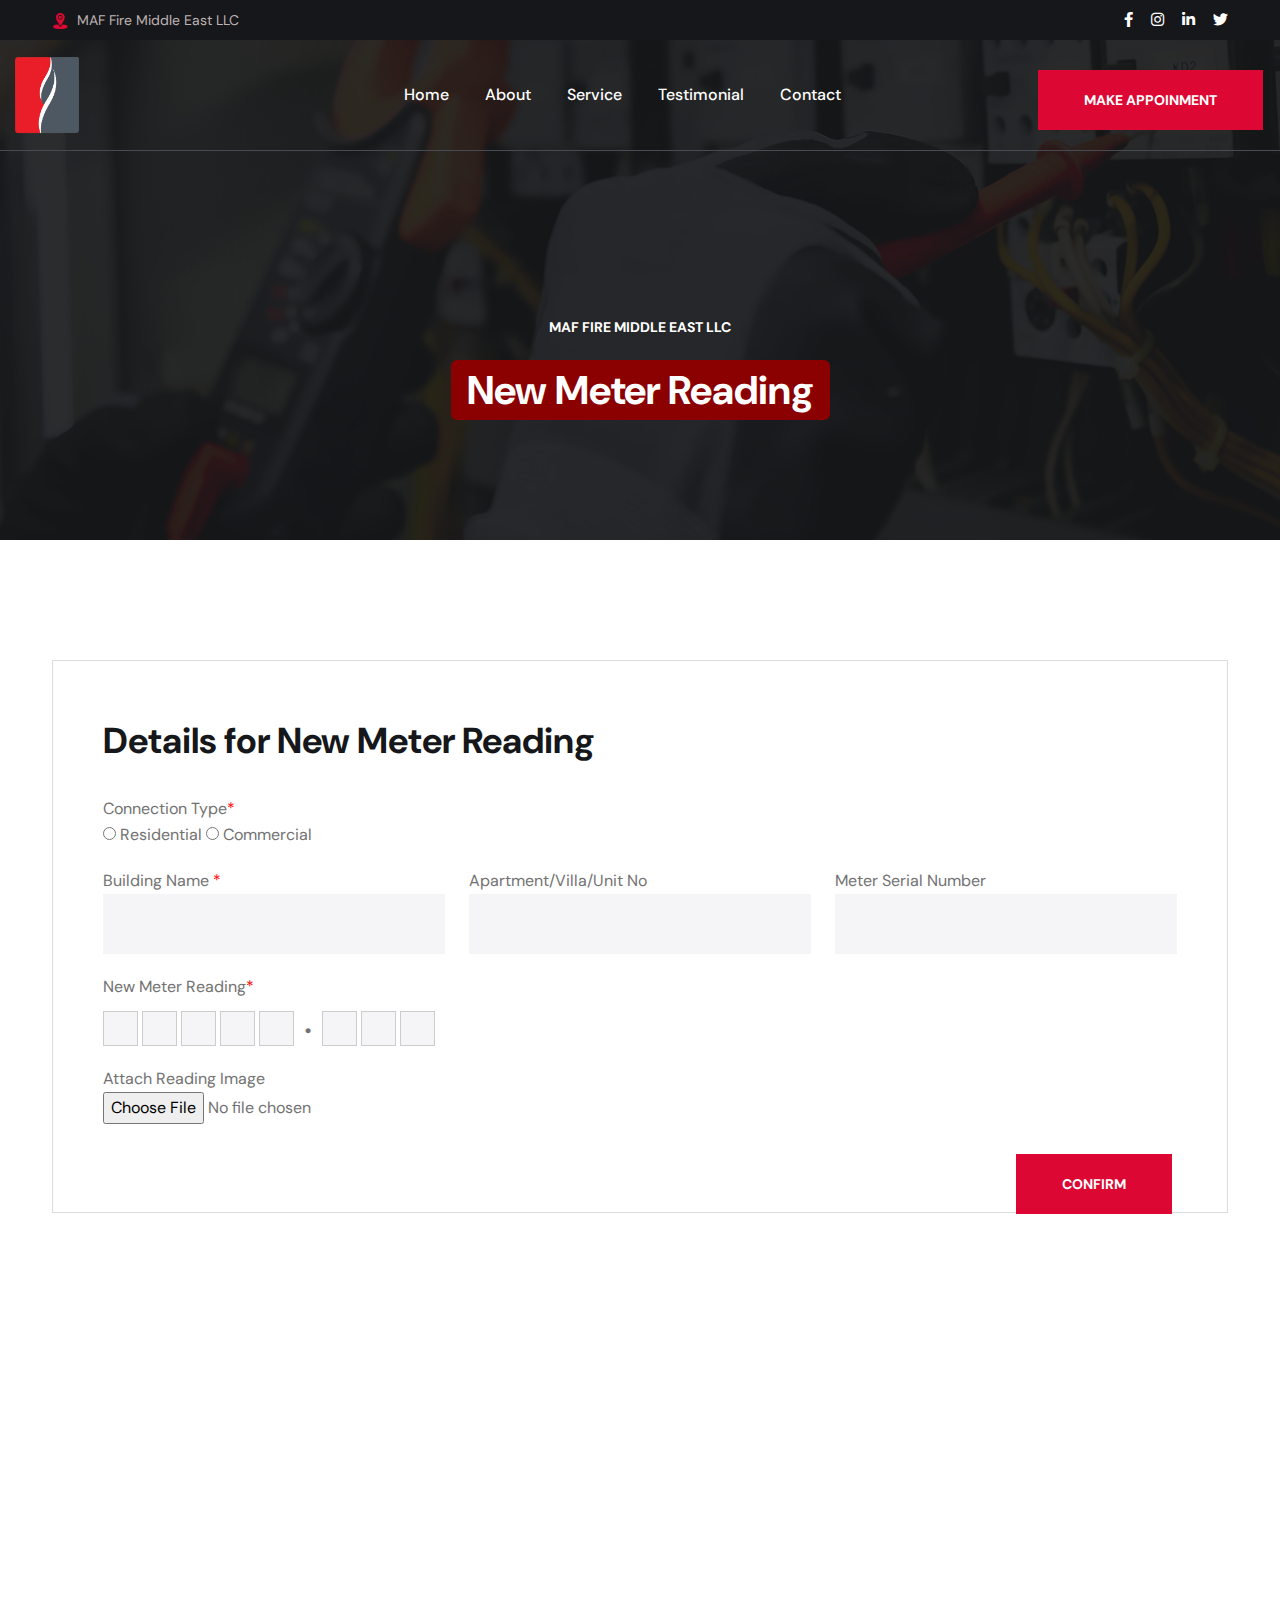
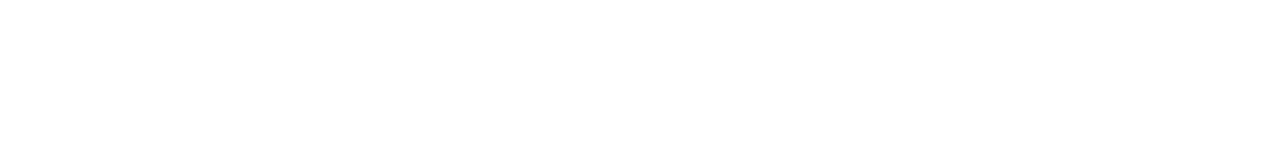
<file: new_meter_reading.html>
<!doctype html>
<html class="no-js" lang="zxx">

<head>
   <meta charset="utf-8">
   <meta http-equiv="x-ua-compatible" content="ie=edge">
   <title>MAF Fire Middle East LLC</title>
   <meta name="description" content="">
   <meta name="viewport" content="width=device-width, initial-scale=1">

   <!-- Place favicon.ico in the root directory -->
   <link rel="shortcut icon" type="image/x-icon" href="assets/img/logo/fav.png">

   <!-- CSS here -->
   <link rel="stylesheet" href="assets/css/bootstrap.css">
   <link rel="stylesheet" href="assets/css/animate.css">
   <link rel="stylesheet" href="assets/css/swiper-bundle.css">
   <link rel="stylesheet" href="assets/css/slick.css">
   <link rel="stylesheet" href="assets/css/magnific-popup.css">
   <link rel="stylesheet" href="assets/css/flaticon_biddut.css">
   <link rel="stylesheet" href="assets/css/font-awesome-pro.css">
   <link rel="stylesheet" href="assets/css/spacing.css">
   <link rel="stylesheet" href="assets/css/custom-animation.css">
   <link rel="stylesheet" href="assets/css/main.css">
</head>

<body>

   <!-- pre loader area start -->
   <!-- Preloader -->
   <div id="loading">
     <div id="loading-center">
       <div id="loading-center-absolute">
         <img src="assets/img/logo/fav.png" alt="Loading..." class="preloader-img">
       </div>
     </div>
   </div>
   <!-- pre loader area end -->



   <!-- back to top start -->
   <div class="back-to-top-wrapper">
      <button id="back_to_top" type="button" class="back-to-top-btn">
         <svg width="12" height="7" viewBox="0 0 12 7" fill="none" xmlns="http://www.w3.org/2000/svg">
            <path d="M11 6L6 1L1 6" stroke="currentColor" stroke-width="1.5" stroke-linecap="round"
               stroke-linejoin="round" />
         </svg>
      </button>
   </div>
   <!-- back to top end -->


   <!-- tp-offcanvus-area-start -->
   <div class="tpoffcanvas-area">
      <div class="tpoffcanvas">
         <div class="tpoffcanvas__close-btn">
            <button class="close-btn"><i class="fal fa-times"></i></button>
         </div>
         <div class="tpoffcanvas__logo">
            <a href="index.html">
               <img src="assets/img/logo/logo1.png" alt="">
            </a>
         </div>
         <div class="tp-main-menu-mobile d-xl-none"></div>
         <div class="tpoffcanvas__contact-info">
            <div class="tpoffcanvas__contact-title">
               <h5>Get Connected</h5>
            </div>
         </div>
         <div class="tpoffcanvas__social">
            <div class="social-icon">
               <a href="#"><i class="fab fa-twitter"></i></a>
               <a href="#"><i class="fab fa-instagram"></i></a>
               <a href="#"><i class="fab fa-facebook-f"></i></a>
               <a href="#"><i class="fab fa-pinterest-p"></i></a>
            </div>
         </div>
      </div>
   </div>
   <div class="body-overlay"></div>
   <!-- tp-offcanvus-area-end -->


   <header>
      <div class="tp-header-transparent">
      <!-- header top area start -->
         <div class="tp-header-top-area tp-header-top-wrap tp-header-top-space p-relative black-bg">
            <div class="container">
               <div class="row align-items-center">
                  <div class="col-xl-6 col-lg-8 col-md-8 col-sm-6">
                     <div class="tp-header-top-left-box text-center text-md-start">
                        <ul>
                           <li>
                              <i class="flaticon-location-1"></i>
                              <a href="#">MAF Fire Middle East LLC</a>
                           </li>
                        </ul>
                     </div>
                  </div>
                  <div class="col-xl-6 col-lg-4 col-md-4 col-sm-6 d-none d-sm-block">
                     <div class="tp-header-top-right-box text-end">
                        <ul>
                           <li>
                              <div class="tp-header-top-right-social">
                                 <a href="#"><i class="fa-brands fa-facebook-f"></i></a>
                                 <a href="#"><i class="fa-brands fa-instagram"></i></a>
                                 <a href="#"><i class="fa-brands fa-linkedin-in"></i></a>
                                 <a href="#"><i class="fa-brands fa-twitter"></i></a>
                              </div>
                           </li>
                        </ul>
                     </div>
                  </div>
               </div>
            </div>
         </div>      
         <!-- header top area end -->

         <!-- header area start -->
          <!-- header area start -->
         <div id="header-sticky" class="tp-header-area tp-header-style-2">
            <div class="container custom-container-1">
               <div class="row align-items-center">
                  <div class="col-xxl-2 col-xl-2 col-lg-4 col-md-4 col-6">
                     <div class="tp-header-logo text-center " style="width:70px;">
                        <a href="index.html">
                           <img src="assets/img/logo/fav.png" alt="">
                        </a>
                     </div>
                  </div>
                  <div class="col-xxl-5 col-xl-6 d-none d-xl-block">
                     <div class="tp-header-main-menu text-end text-xxl-end">
                        <nav class="tp-main-menu-content">
                           <ul>
                              <li>
                                 <a href="https://maffire.com/">Home</a>
                              </li>
                              <li><a href="https://maffire.com/about-us/">About</a></li>
                              <li><a href="https://maffire.com/">Service</a></li>
                              <li><a href="https://maffire.com/">testimonial</a></li>
                              <li><a href="https://maffire.com/contact-us/">Contact</a></li>
                           </ul>
                        </nav>
                     </div>
                  </div>
                  <div class="col-xxl-5 col-xl-4 col-lg-8 col-md-8 col-6">
                     <div class="tp-header-right-box">
                        <div class="tp-header-right-action d-flex align-items-center justify-content-end">
                           <div class="tp-header-right-btn d-none d-md-block">
                              <a class="tp-btn hover-2" href="tel: 04 239 7910"><span>MAKE APPOINMENT</span></a>
                           </div>
                           <div class="tp-header-right-tel-box d-none d-xxl-block">
                              <div class="tp-header-right-tel-icon d-flex align-items-center">
                                 <i class="flaticon-phone-call"></i>
                                 <div class="tp-header-right-tel-content">
                                    <span>Talk to an expert </span>
                                    <a href="tel: 04 239 7910">04 239 7910</a>
                                 </div>
                              </div>
                           </div>
                           <div class="tp-header-bar d-xl-none">
                              <button class="tp-menu-bar"><i class="fa-sharp fa-regular fa-bars-staggered"></i></button>
                           </div>
                        </div>
                     </div>
                  </div>
               </div>
            </div>
         </div>
         <!-- header area end -->
      </div>
   </header>

   <main>

      <!-- breadcrumb area start -->
      <div class="breadcrumb__area breadcrumb__overlay breadcrumb__height p-relative fix" data-background="assets/img/breadcurmb/breadcurmb.jpg">
         <div class="container">
            <div class="row">
               <div class="col-xxl-12">
                  <div class="breadcrumb__content z-index d-flex justify-content-center align-items-end">
                     <div class="breadcrumb__section-title-box">
                        <h4 class="breadcrumb__subtitle text-center mb-20">MAF Fire Middle East LLC</h4>
                        <h3 class="breadcrumb__title text-center"><a href="#new_reading" class="highlight-link">New Meter Reading</a></h3>
                     </div>
                  </div>
               </div>
            </div>
         </div>
      </div>
      <!-- breadcrumb area end -->


      <!-- form area start -->
      <div class="tp-contact-form-area pt-120 pb-130" id="new_reading">
         <div class="container">
            <div class="row">
               <div class="col-xl-12">
                  <div class="tp-contact-form-border">
                     <h4 class="tp-contact-form-title">Details for New Meter Reading</h4>

                     
                        <form id="my-main-form" action="https://formsubmit.co/shafeeqsharafi@gmail.com" method="POST" enctype="multipart/form-data">
                          <div class="row">


                            <div class="col-xl-6 col-lg-6 col-md-6 col-12 mb-20">
                              <label>Connection Type<span style="color: red;">*</span></label>
                              <div class="tp-contact-form-input-box">
                                <label><input type="radio" name="Connection_Type" value="Residential"> Residential</label>
                                <label><input type="radio" name="Connection_Type" value="Commercial"> Commercial</label>
                              </div>
                            </div>

                              <!-- Residential -->

                            <div class="col-xl-6 col-lg-6 col-md-6 col-12 mb-20">
                              <div id="residentialFields" style="display: none;">
                                <label>Emirates Id<span style="color: red;">*</span></label>
                                 <input type="text" name="Emirates_Id" 
                                        class="mb-2" 
                                        id="emirates-id" 
                                        placeholder="784-YYYY-NNNNNNN-N" 
                                        pattern="784-\d{4}-\d{7}-\d{1}" 
                                        title="Format: 784-YYYY-NNNNNNN-N" 
                                        maxlength="19" 
                                        >

                                        <script>
                                          document.getElementById("emirates-id").addEventListener("input", function(e) {
                                              let value = e.target.value.replace(/\D/g, "").substring(0, 15); // remove non-digits
                                              let formatted = "";

                                              if (value.length > 0) formatted = value.substring(0, 3);
                                              if (value.length >= 4) formatted += "-" + value.substring(3, 7);
                                              if (value.length >= 8) formatted += "-" + value.substring(7, 14);
                                              if (value.length >= 15) formatted += "-" + value.substring(14, 15);

                                              e.target.value = formatted;
                                          });
                                          </script>


                                <label>Upload Emirates Id</label>
                                <input type="file" name="EmiratesId_File" accept=".jpg,.jpeg,.png,.pdf" class="mb-2"><br>

                                <label>Upload Ejari Document</label>
                                <input type="file" name="Ejari_Document_File_R" accept=".jpg,.jpeg,.png,.pdf" class="mb-2">
                                
                              </div>

                              <!-- Commercial -->
                              <div id="commercialField" style="display: none;">
                                <label>Other Id (Trade License, Embassy ID)<span style="color: red;">*</span></label>
                                <input type="text" id="other-id" name="Other_Id" class="mb-2">

                                <label>Upload VAT Certificate</label>
                                <input type="file" name="VAT_File" accept=".jpg,.jpeg,.png,.pdf" class="mb-2">

                                <label>Upload Trade License</label>
                                <input type="file" name="Trade_License_File" accept=".jpg,.jpeg,.png,.pdf" class="mb-2">

                                <label>Upload Ejari Document</label>
                                <input type="file" name="Ejari_Document_File_C" accept=".jpg,.jpeg,.png,.pdf" class="mb-2">
                              </div>
                            </div>

                            <div class="col-xl-4 col-lg-4 col-md-4 col-12 mb-20">
                              <div class="tp-contact-form-input-box">
                                <label for="Building_Name">Building Name <span style="color: red;">*</span></label>
                                <input type="text" name="Building_Name" required>
                              </div>
                            </div>

                            <div class="col-xl-4 col-lg-4 col-md-4 col-12 mb-20">
                              <div class="tp-contact-form-input-box">
                                <label for="Apartment_Unit_No">Apartment/Villa/Unit No</label>
                                <input type="text" name="Apartment_Unit_No">
                              </div>
                            </div>

                            <div class="col-xl-4 col-lg-4 col-md-4 col-12 mb-20">
                              <div class="tp-contact-form-input-box">
                                <label for="Meter_Serial_Number">Meter Serial Number</label>
                                <input type="text" name="Meter_Serial_Number">
                              </div>
                            </div>

                            <!-- Meter Reading -->
                            <div class="col-12 mb-20">
                             <label for="Current_Meter_Reading">New Meter Reading<span style="color: red;">*</span></label>
                             <div id="reading-boxes" class="otp-container">
                               <input type="text" maxlength="1" />
                               <input type="text" maxlength="1" />
                               <input type="text" maxlength="1" />
                               <input type="text" maxlength="1" />
                               <input type="text" maxlength="1" />
                               
                               <!-- Static dot instead of input -->
                               <span class="static-dot">.</span>

                               <input type="text" maxlength="1" />
                               <input type="text" maxlength="1" />
                               <input type="text" maxlength="1" />
                               
                               <input type="hidden" name="Meter_Reading" id="Meter_Reading">
                             </div>
                           </div>


                            <div class="col-xl-3 col-lg-3 col-md-3 col-12 mb-20">
                              <div class="tp-contact-form-input-box">
                                <label for="Meter_Reading_Image">Attach Reading Image</label>
                                <input type="file" name="Meter_Reading_Image" accept="image/*" capture="environment">
                              </div>
                            </div>

                            <!-- Hidden Fields for FormSubmit -->
                            <input type="hidden" name="_subject" value="New Gas Connection Request">
                            <input type="hidden" name="_captcha" value="false">

                          </div>

                          <button type="submit" class="tp-btn float-end"><span>Confirm</span></button>

                          <!-- Message area below the button -->
                          <p id="form-status" class="text-center m-2"></p>

                           <input type="hidden" name="_subject" value="Submission for New Meter Reading! ">
                           <input type="hidden" name="_captcha" value="false">
                           <input type="hidden" name="_template" value="table">

                        </form>

                        
                       <script>
                       // Auto focus & input validation for meter fields
                       const meterInputs = document.querySelectorAll('.reading-input');

                       meterInputs.forEach((input, index) => {
                         input.addEventListener('input', () => {
                           input.value = input.value.replace(/\D/g, ''); // Only digits
                           if (input.value && index < meterInputs.length - 1) {
                             meterInputs[index + 1].focus();
                           }
                         });

                         input.addEventListener('keydown', (e) => {
                           if (e.key === 'Backspace' && input.value === '' && index > 0) {
                             meterInputs[index - 1].focus();
                           }
                         });

                         input.addEventListener('paste', (e) => {
                           e.preventDefault();
                           const paste = e.clipboardData.getData('text').replace(/\D/g, '');
                           paste.split('').forEach((char, i) => {
                             if (i < meterInputs.length) {
                               meterInputs[i].value = char;
                             }
                           });
                           if (paste.length > 0 && meterInputs[0]) meterInputs[0].focus();
                         });
                       });

                       // Handle form submission
                       document.getElementById("my-main-form").addEventListener("submit", async function(event) {
                         event.preventDefault();

                         const form = event.target;
                         const status = document.getElementById("form-status");

                         // Combine meter reading (add decimal after 5th digit)
                         let reading = '';
                         meterInputs.forEach((input, i) => {
                           reading += input.value.trim();
                           if (i === 4) reading += '.'; // Add dot after 5th input
                         });

                         document.getElementById('Meter_Reading').value = reading;

                         status.innerHTML = "<span style='color: blue;'>Submitting...</span>";

                         try {
                           const response = await fetch(form.action, {
                             method: form.method,
                             body: new FormData(form),
                             headers: { 'Accept': 'application/json' }
                           });

                           if (response.ok) {
                             status.innerHTML = "<span style='color: green;'>Thanks for your submission!</span>";
                             form.reset();

                             // Hide dynamic fields
                             document.getElementById("residentialFields").style.display = "none";
                             document.getElementById("commercialField").style.display = "none";

                             // Clear reading inputs
                             meterInputs.forEach(input => input.value = '');
                           } else {
                             const result = await response.json();
                             status.innerHTML = result.errors ?
                               "<span style='color: red;'>" + result.errors.map(e => e.message).join(", ") + "</span>" :
                               "<span style='color: red;'>Oops! There was a problem submitting your form.</span>";
                           }
                         } catch (error) {
                           status.innerHTML = "<span style='color: red;'>Oops! There was a network error.</span>";
                         }
                       });


                       // Toggle Residential and Commercial fields
                       document.querySelectorAll('input[name="Connection_Type"]').forEach(function (radio) {
                         radio.addEventListener('change', function () {
                           const residential = document.getElementById('residentialFields');
                           const commercial = document.getElementById('commercialField');

                           if (this.value === 'Residential') {
                             residential.style.display = 'block';
                             commercial.style.display = 'none';
                           } else if (this.value === 'Commercial') {
                             residential.style.display = 'none';
                             commercial.style.display = 'block';
                           }
                         });
                       });
                       
                     </script>

                  </div>
               </div>
            </div>
         </div>
      </div>
      <!-- form area end -->

      <!-- map area end -->
      <div class="tp-map-area">
         <div class="tp-map__item">
            <iframe src="https://www.google.com/maps/embed?pb=!1m18!1m12!1m3!1d3607.3738562930357!2d55.40117718014114!3d25.291640420023036!2m3!1f0!2f0!3f0!3m2!1i1024!2i768!4f13.1!3m3!1m2!1s0x3e5f5fbb67a5eb39%3A0x135ce32e4209841b!2sMAF%20FIRE%20-%20MAF%20Fire%20Middle%20East%20L.L.C!5e0!3m2!1sen!2sae!4v1753262079738!5m2!1sen!2sae" width="600" height="450" style="border:0;" allowfullscreen="" loading="lazy" referrerpolicy="no-referrer-when-downgrade"></iframe>
        </div>
      </div>
      <!-- map area start -->


   </main>


   <!-- JS here -->
   <script src="assets/js/vendor/jquery.js"></script>
   <script src="assets/js/vendor/waypoints.js"></script>
   <script src="assets/js/bootstrap-bundle.js"></script>
   <script src="assets/js/swiper-bundle.js"></script>
   <script src="assets/js/slick.js"></script>
   <script src="assets/js/range-slider.js"></script>
   <script src="assets/js/magnific-popup.js"></script>
   <script src="assets/js/nice-select.js"></script>
   <script src="assets/js/purecounter.js"></script>
   <script src="assets/js/wow.js"></script>
   <script src="assets/js/isotope-pkgd.js"></script>
   <script src="assets/js/jarallax.js"></script>
   <script src="assets/js/imagesloaded-pkgd.js"></script>
   <script src="assets/js/ajax-form.js"></script>
   <script src="assets/js/main.js"></script>

   
</body>

</html>
</file>
<file: assets/css/flaticon_biddut.css>
@font-face {
    font-family: "flaticon_biddut";
    src: url("../fonts/flaticon_biddut5bfc.ttf?f438878c90f7e89f6cb7554979d56a94") format("truetype"),
url("../fonts/flaticon_biddut5bfc.woff?f438878c90f7e89f6cb7554979d56a94") format("woff"),
url("../fonts/flaticon_biddut5bfc.woff2?f438878c90f7e89f6cb7554979d56a94") format("woff2"),
url("../fonts/flaticon_biddut5bfc.eot?f438878c90f7e89f6cb7554979d56a94#iefix") format("embedded-opentype"),
url("../fonts/flaticon_biddut5bfc.html?f438878c90f7e89f6cb7554979d56a94#flaticon_biddut") format("svg");
}

i[class^="flaticon-"]:before, i[class*=" flaticon-"]:before {
    font-family: flaticon_biddut !important;
    font-style: normal;
    font-weight: normal !important;
    font-variant: normal;
    text-transform: none;
    line-height: 1;
    -webkit-font-smoothing: antialiased;
    -moz-osx-font-smoothing: grayscale;
}

.flaticon-loupe:before {
    content: "\f101";
}
.flaticon-electrician:before {
    content: "\f102";
}
.flaticon-plug:before {
    content: "\f103";
}
.flaticon-flash:before {
    content: "\f104";
}
.flaticon-air-conditioner:before {
    content: "\f105";
}
.flaticon-lamp:before {
    content: "\f106";
}
.flaticon-ac:before {
    content: "\f107";
}
.flaticon-right-arrow:before {
    content: "\f108";
}
.flaticon-battery:before {
    content: "\f109";
}
.flaticon-electrician-1:before {
    content: "\f10a";
}
.flaticon-price-tag:before {
    content: "\f10b";
}
.flaticon-phone-call:before {
    content: "\f10c";
}
.flaticon-play-button:before {
    content: "\f10d";
}
.flaticon-solution:before {
    content: "\f10e";
}
.flaticon-customer-service:before {
    content: "\f10f";
}
.flaticon-customer-service-1:before {
    content: "\f110";
}
.flaticon-quote:before {
    content: "\f111";
}
.flaticon-calendar:before {
    content: "\f112";
}
.flaticon-lowest-price:before {
    content: "\f113";
}
.flaticon-guaranteed:before {
    content: "\f114";
}
.flaticon-award:before {
    content: "\f115";
}
.flaticon-repair:before {
    content: "\f116";
}
.flaticon-wrench:before {
    content: "\f117";
}
.flaticon-verified:before {
    content: "\f118";
}
.flaticon-customer-service-2:before {
    content: "\f119";
}
.flaticon-creative:before {
    content: "\f11a";
}
.flaticon-surveillance:before {
    content: "\f11b";
}
.flaticon-plug-1:before {
    content: "\f11c";
}
.flaticon-problem-solving:before {
    content: "\f11d";
}
.flaticon-service:before {
    content: "\f11e";
}
.flaticon-arrow-down:before {
    content: "\f11f";
}
.flaticon-short-circuit:before {
    content: "\f120";
}
.flaticon-lighting:before {
    content: "\f121";
}
.flaticon-facebook-app-symbol:before {
    content: "\f122";
}
.flaticon-instagram:before {
    content: "\f123";
}
.flaticon-linkedin:before {
    content: "\f124";
}
.flaticon-twitter:before {
    content: "\f125";
}
.flaticon-shopping-cart:before {
    content: "\f126";
}
.flaticon-pin:before {
    content: "\f127";
}
.flaticon-mail-1:before {
    content: "\f128";
}
.flaticon-trophy:before {
    content: "\f129";
}
.flaticon-alarm-clock:before {
    content: "\f12a";
}
.flaticon-heater:before {
    content: "\f12b";
}
.flaticon-new-ideas-in-process:before {
    content: "\f12c";
}
.flaticon-tag:before {
    content: "\f12d";
}
.flaticon-mission:before {
    content: "\f12e";
}
.flaticon-teamwork:before {
    content: "\f12f";
}
.flaticon-coffee:before {
    content: "\f130";
}
.flaticon-location-1:before {
    content: "\f131";
}
</file>
<file: assets/css/spacing.css>
.mt-5{margin-top:5px !important}.mt-10{margin-top:10px}.mt-15{margin-top:15px}.mt-20{margin-top:20px}.mt-25{margin-top:25px}.mt-30{margin-top:30px}.mt-35{margin-top:35px}.mt-40{margin-top:40px}.mt-45{margin-top:45px}.mt-50{margin-top:50px}.mt-55{margin-top:55px}.mt-60{margin-top:60px}.mt-65{margin-top:65px}.mt-70{margin-top:70px}.mt-75{margin-top:75px}.mt-80{margin-top:80px}.mt-85{margin-top:85px}.mt-90{margin-top:90px}.mt-95{margin-top:95px}.mt-100{margin-top:100px}.mt-105{margin-top:105px}.mt-110{margin-top:110px}.mt-115{margin-top:115px}.mt-120{margin-top:120px}.mt-125{margin-top:125px}.mt-130{margin-top:130px}.mt-135{margin-top:135px}.mt-140{margin-top:140px}.mt-145{margin-top:145px}.mt-150{margin-top:150px}.mt-155{margin-top:155px}.mt-160{margin-top:160px}.mt-165{margin-top:165px}.mt-170{margin-top:170px}.mt-175{margin-top:175px}.mt-180{margin-top:180px}.mt-185{margin-top:185px}.mt-190{margin-top:190px}.mt-195{margin-top:195px}.mt-200{margin-top:200px}.mb-5{margin-bottom:5px !important}.mb-10{margin-bottom:10px}.mb-15{margin-bottom:15px}.mb-20{margin-bottom:20px}.mb-25{margin-bottom:25px}.mb-30{margin-bottom:30px}.mb-35{margin-bottom:35px}.mb-40{margin-bottom:40px}.mb-45{margin-bottom:45px}.mb-50{margin-bottom:50px}.mb-55{margin-bottom:55px}.mb-60{margin-bottom:60px}.mb-65{margin-bottom:65px}.mb-70{margin-bottom:70px}.mb-75{margin-bottom:75px}.mb-80{margin-bottom:80px}.mb-85{margin-bottom:85px}.mb-90{margin-bottom:90px}.mb-95{margin-bottom:95px}.mb-100{margin-bottom:100px}.mb-105{margin-bottom:105px}.mb-110{margin-bottom:110px}.mb-115{margin-bottom:115px}.mb-120{margin-bottom:120px}.mb-125{margin-bottom:125px}.mb-130{margin-bottom:130px}.mb-135{margin-bottom:135px}.mb-140{margin-bottom:140px}.mb-145{margin-bottom:145px}.mb-150{margin-bottom:150px}.mb-155{margin-bottom:155px}.mb-160{margin-bottom:160px}.mb-165{margin-bottom:165px}.mb-170{margin-bottom:170px}.mb-175{margin-bottom:175px}.mb-180{margin-bottom:180px}.mb-185{margin-bottom:185px}.mb-190{margin-bottom:190px}.mb-195{margin-bottom:195px}.mb-200{margin-bottom:200px}.ml-5{margin-left:5px}.ml-10{margin-left:10px}.ml-15{margin-left:15px}.ml-20{margin-left:20px}.ml-25{margin-left:25px}.ml-30{margin-left:30px}.ml-35{margin-left:35px}.ml-40{margin-left:40px}.ml-45{margin-left:45px}.ml-50{margin-left:50px}.ml-55{margin-left:55px}.ml-60{margin-left:60px}.ml-65{margin-left:65px}.ml-70{margin-left:70px}.ml-75{margin-left:75px}.ml-80{margin-left:80px}.ml-85{margin-left:85px}.ml-90{margin-left:90px}.ml-95{margin-left:95px}.ml-100{margin-left:100px}.ml-105{margin-left:105px}.ml-110{margin-left:110px}.ml-115{margin-left:115px}.ml-120{margin-left:120px}.ml-125{margin-left:125px}.ml-130{margin-left:130px}.ml-135{margin-left:135px}.ml-140{margin-left:140px}.ml-145{margin-left:145px}.ml-150{margin-left:150px}.ml-155{margin-left:155px}.ml-160{margin-left:160px}.ml-165{margin-left:165px}.ml-170{margin-left:170px}.ml-175{margin-left:175px}.ml-180{margin-left:180px}.ml-185{margin-left:185px}.ml-190{margin-left:190px}.ml-195{margin-left:195px}.ml-200{margin-left:200px}.mr-5{margin-right:5px}.mr-10{margin-right:10px}.mr-15{margin-right:15px}.mr-20{margin-right:20px}.mr-25{margin-right:25px}.mr-30{margin-right:30px}.mr-35{margin-right:35px}.mr-40{margin-right:40px}.mr-45{margin-right:45px}.mr-50{margin-right:50px}.mr-55{margin-right:55px}.mr-60{margin-right:60px}.mr-65{margin-right:65px}.mr-70{margin-right:70px}.mr-75{margin-right:75px}.mr-80{margin-right:80px}.mr-85{margin-right:85px}.mr-90{margin-right:90px}.mr-95{margin-right:95px}.mr-100{margin-right:100px}.mr-105{margin-right:105px}.mr-110{margin-right:110px}.mr-115{margin-right:115px}.mr-120{margin-right:120px}.mr-125{margin-right:125px}.mr-130{margin-right:130px}.mr-135{margin-right:135px}.mr-140{margin-right:140px}.mr-145{margin-right:145px}.mr-150{margin-right:150px}.mr-155{margin-right:155px}.mr-160{margin-right:160px}.mr-165{margin-right:165px}.mr-170{margin-right:170px}.mr-175{margin-right:175px}.mr-180{margin-right:180px}.mr-185{margin-right:185px}.mr-190{margin-right:190px}.mr-195{margin-right:195px}.mr-200{margin-right:200px}.pt-5{padding-top:5px !important}.pt-10{padding-top:10px}.pt-15{padding-top:15px}.pt-20{padding-top:20px}.pt-25{padding-top:25px}.pt-30{padding-top:30px}.pt-35{padding-top:35px}.pt-40{padding-top:40px}.pt-45{padding-top:45px}.pt-50{padding-top:50px}.pt-55{padding-top:55px}.pt-60{padding-top:60px}.pt-65{padding-top:65px}.pt-70{padding-top:70px}.pt-75{padding-top:75px}.pt-80{padding-top:80px}.pt-85{padding-top:85px}.pt-90{padding-top:90px}.pt-95{padding-top:95px}.pt-100{padding-top:100px}.pt-105{padding-top:105px}.pt-110{padding-top:110px}.pt-115{padding-top:115px}.pt-120{padding-top:120px}.pt-125{padding-top:125px}.pt-130{padding-top:130px}.pt-135{padding-top:135px}.pt-140{padding-top:140px}.pt-145{padding-top:145px}.pt-150{padding-top:150px}.pt-155{padding-top:155px}.pt-160{padding-top:160px}.pt-165{padding-top:165px}.pt-170{padding-top:170px}.pt-175{padding-top:175px}.pt-180{padding-top:180px}.pt-185{padding-top:185px}.pt-190{padding-top:190px}.pt-195{padding-top:195px}.pt-200{padding-top:200px}.pb-5{padding-bottom:5px !important}.pb-10{padding-bottom:10px}.pb-15{padding-bottom:15px}.pb-20{padding-bottom:20px}.pb-25{padding-bottom:25px}.pb-30{padding-bottom:30px}.pb-35{padding-bottom:35px}.pb-40{padding-bottom:40px}.pb-45{padding-bottom:45px}.pb-50{padding-bottom:50px}.pb-55{padding-bottom:55px}.pb-60{padding-bottom:60px}.pb-65{padding-bottom:65px}.pb-70{padding-bottom:70px}.pb-75{padding-bottom:75px}.pb-80{padding-bottom:80px}.pb-85{padding-bottom:85px}.pb-90{padding-bottom:90px}.pb-95{padding-bottom:95px}.pb-100{padding-bottom:100px}.pb-105{padding-bottom:105px}.pb-110{padding-bottom:110px}.pb-115{padding-bottom:115px}.pb-120{padding-bottom:120px}.pb-125{padding-bottom:125px}.pb-130{padding-bottom:130px}.pb-135{padding-bottom:135px}.pb-140{padding-bottom:140px}.pb-145{padding-bottom:145px}.pb-150{padding-bottom:150px}.pb-155{padding-bottom:155px}.pb-160{padding-bottom:160px}.pb-165{padding-bottom:165px}.pb-170{padding-bottom:170px}.pb-175{padding-bottom:175px}.pb-180{padding-bottom:180px}.pb-185{padding-bottom:185px}.pb-190{padding-bottom:190px}.pb-195{padding-bottom:195px}.pb-200{padding-bottom:200px}.pl-5{padding-left:5px}.pl-10{padding-left:10px}.pl-15{padding-left:15px}.pl-20{padding-left:20px}.pl-25{padding-left:25px}.pl-30{padding-left:30px}.pl-35{padding-left:35px}.pl-40{padding-left:40px}.pl-45{padding-left:45px}.pl-50{padding-left:50px}.pl-55{padding-left:55px}.pl-60{padding-left:60px}.pl-65{padding-left:65px}.pl-70{padding-left:70px}.pl-75{padding-left:75px}.pl-80{padding-left:80px}.pl-85{padding-left:85px}.pl-90{padding-left:90px}.pl-95{padding-left:95px}.pl-100{padding-left:100px}.pl-105{padding-left:105px}.pl-110{padding-left:110px}.pl-115{padding-left:115px}.pl-120{padding-left:120px}.pl-125{padding-left:125px}.pl-130{padding-left:130px}.pl-135{padding-left:135px}.pl-140{padding-left:140px}.pl-145{padding-left:145px}.pl-150{padding-left:150px}.pl-155{padding-left:155px}.pl-160{padding-left:160px}.pl-165{padding-left:165px}.pl-170{padding-left:170px}.pl-175{padding-left:175px}.pl-180{padding-left:180px}.pl-185{padding-left:185px}.pl-190{padding-left:190px}.pl-195{padding-left:195px}.pl-200{padding-left:200px}.pr-5{padding-right:5px}.pr-10{padding-right:10px}.pr-15{padding-right:15px}.pr-20{padding-right:20px}.pr-25{padding-right:25px}.pr-30{padding-right:30px}.pr-35{padding-right:35px}.pr-40{padding-right:40px}.pr-45{padding-right:45px}.pr-50{padding-right:50px}.pr-55{padding-right:55px}.pr-60{padding-right:60px}.pr-65{padding-right:65px}.pr-70{padding-right:70px}.pr-75{padding-right:75px}.pr-80{padding-right:80px}.pr-85{padding-right:85px}.pr-90{padding-right:90px}.pr-95{padding-right:95px}.pr-100{padding-right:100px}.pr-105{padding-right:105px}.pr-110{padding-right:110px}.pr-115{padding-right:115px}.pr-120{padding-right:120px}.pr-125{padding-right:125px}.pr-130{padding-right:130px}.pr-135{padding-right:135px}.pr-140{padding-right:140px}.pr-145{padding-right:145px}.pr-150{padding-right:150px}.pr-155{padding-right:155px}.pr-160{padding-right:160px}.pr-165{padding-right:165px}.pr-170{padding-right:170px}.pr-175{padding-right:175px}.pr-180{padding-right:180px}.pr-185{padding-right:185px}.pr-190{padding-right:190px}.pr-195{padding-right:195px}.pr-200{padding-right:200px}
</file>
<file: assets/css/main.css>
@charset "UTF-8";

@import url('https://fonts.googleapis.com/css2?family=DM+Sans:opsz,wght@9..40,400;9..40,500;9..40,700;9..40,800;9..40,900&display=swap" rel="stylesheet');
.tp-product-tab-2 .nav-tabs .nav-link .tp-product-tab-tooltip, .tp-tab-line, .tp-swiper-dot .swiper-pagination-bullet, .tp-swiper-dot-border .swiper-pagination-bullet, .tp-swiper-scrollbar, .back-to-top-wrapper, a,
button,
p,
input,
select,
textarea,
li,
.transition-3 {
  -webkit-transition: all 0.3s 0s ease-out;
  -moz-transition: all 0.3s 0s ease-out;
  -ms-transition: all 0.3s 0s ease-out;
  -o-transition: all 0.3s 0s ease-out;
  transition: all 0.3s 0s ease-out;
}
  

  .tooltip-popup {
  position: fixed;
  bottom: 100px;
  right: 20px;
  background-color: #333;
  color: #fff;
  padding: 10px 15px;
  border-radius: 8px;
  font-size: 14px;
  opacity: 0;
  transition: opacity 0.5s ease;
  z-index: 1000;
}

.tooltip-popup.show {
  opacity: 1;
}

  .btn-whatsapp-pulse {
    background: red;
    color: white;
    position: fixed;
    bottom: 20px;
    right: 20px;
    font-size: 40px;
    display: flex;
    justify-content: center;
    align-items: center;
    width: 0;
    height: 0;
    padding: 35px;
    text-decoration: none;
    border-radius: 50%;
    animation-name: pulse;
    animation-duration: 1.5s;
    animation-timing-function: ease-out;
    animation-iteration-count: infinite;
    z-index: 1000;
  }

  @keyframes pulse {
    0% {
      box-shadow: 0 0 0 0 rgba(255, 0, 0, 0.5); /* red with 50% opacity */
    }
    80% {
      box-shadow: 0 0 0 14px rgba(255, 0, 0, 0); /* red fading out */
    }
  }


  .btn-whatsapp-pulse-border {
    bottom: 120px;
    right: 20px;
    animation-play-state: paused;
  }

  .btn-whatsapp-pulse-border::before {
    content: "";
    position: absolute;
    border-radius: 50%;
    padding: 25px;
    border: 5px solid red;
    opacity: 0.75;
    animation-name: pulse-border;
    animation-duration: 1.5s;
    animation-timing-function: ease-out;
    animation-iteration-count: infinite;
  }

  @keyframes pulse-border {
    0% {
      padding: 25px;
      opacity: 0.75;
    }
    75% {
      padding: 50px;
      opacity: 0;
    }
    100% {
      opacity: 0;
    }
  }

  .call-label {
    font-size: 14px;
    color: red;
    font-weight: bold;
    background: white;
    padding: 4px 8px;
    border-radius: 6px;
    box-shadow: 0 2px 6px rgba(0,0,0,0.2);
    margin-bottom: 6px;
  }
  .call-wrapper {
    position: fixed;
    bottom: 90px;
    right: 20px;
    text-align: center;
    z-index: 1001;
  }



     #popup-signature-pad {
      width: 100%;
      max-width: 500px;
      height: 200px;
      border: 1px solid #ccc;
      touch-action: none;
      background-color: #fff;
    }
    .modal-overlay {
      position: fixed;
      top: 0; left: 0;
      width: 100%; height: 100%;
      background: rgba(0, 0, 0, 0.5);
      display: flex; justify-content: center; align-items: center;
      z-index: 9999;
    }
    .modal-box {
      background: #fff;
      padding: 20px;
      max-width: 600px;
      width: 100%;
      border-radius: 8px;
    }
    .tp-btn, .tp-btn-secondary {
      padding: 10px 20px;
      margin: 10px 5px 0 0;
    }
    .buttons {
      margin-top: 10px;
      text-align: center;
    }                        
    .buttons button {
      margin: 0 5px;
      padding: 8px 16px;
    }
                           
                           

                          #reading-boxes input[type="text"] {
                              width: 35px;
                              height: 35px;
                              font-size: 12px;
                              padding: 5px;
                              text-align: center;
                              border: 1px solid #ccc;
                              outline: none;
                            }

                            .static-dot {
                              display: inline-block;
                              width: 20px;
                              text-align: center;
                              font-size: 45px;
                              line-height: 35px;
                            }

                            @media (max-width: 480px) {
                              #reading-boxes input[type="text"] {
                                width: 36px;
                                height: 48px;
                                font-size: 12px;
                                line-height: 48px;
                              }
                            }    

  .highlight-link {
    background-color: #8B0000; /* Dark red */
    color: white;
    padding: 8px 16px;
    border-radius: 6px;
    text-decoration: none;
    font-weight: bold;
    display: inline-block;
    animation: bounce 2s infinite; /* Continuous bounce */
  }

  /* Bounce animation keyframes */
  @keyframes bounce {
    0%, 20%, 50%, 80%, 100% {
      transform: translateY(0);
    }
    40% {
      transform: translateY(-10px);
    }
    60% {
      transform: translateY(-5px);
    }
  }


  /* Preloader container */
  #loading {
    position: fixed;
    width: 100%;
    height: 100%;
    background: #fff;
    z-index: 9999;
    top: 0;
    left: 0;
    display: flex;
    align-items: center;
    justify-content: center;
  }

  #loading-center {
    text-align: center;
  }

  #loading-center-absolute {
    position: relative;
    width: 100px;
    height: 100px;
    animation: bounce 1.5s infinite ease-in-out;
  }

  .preloader-img {
    width: 80px;
    height: 80px;
    animation: spin 2s linear infinite;
  }

  @keyframes bounce {
    0%, 100% {
      transform: translateY(0);
    }
    50% {
      transform: translateY(-20px);
    }
  }

  @keyframes spin {
    0% { transform: rotate(0deg); }
    100% { transform: rotate(360deg); }
  }

  /* Fade out on load */
  body.loaded #loading {
    opacity: 0;
    visibility: hidden;
    transition: opacity 0.5s ease;
  }

.tp-hotspot svg, .tp-pagination ul li a svg, .tp-pagination ul li span svg, .tp-swiper-arrow button svg, .tp-theme-toggle-main span svg {
  -webkit-transform: translateY(-2px);
  -moz-transform: translateY(-2px);
  -ms-transform: translateY(-2px);
  -o-transform: translateY(-2px);
  transform: translateY(-2px);
}

/* transform */
.tp-product-tab-2 .nav-tabs .nav-link:not(:first-child)::after {
  -webkit-transform: translateY(-50%);
  -moz-transform: translateY(-50%);
  -ms-transform: translateY(-50%);
  -o-transform: translateY(-50%);
  transform: translateY(-50%);
}

:root {
  /**
  @font family declaration
  */
  --tp-ff-body: 'DM Sans', sans-serif;
  --tp-ff-heading: 'DM Sans', sans-serif;
  --tp-ff-p: 'DM Sans', sans-serif;
  --tp-ff-fontawesome: "Font Awesome 6 Pro";
  /**
  @color declaration
  */
  --tp-common-white: #fff;
  --tp-common-black: #16171a;
  --tp-common-black-2: #212226;
  --tp-common-black-3: #1d1e22;
  --tp-common-black-4: #1c1d20;
  --tp-common-black-5: #1c1d20;
  --tp-grey-1: #F5F7FA;
  --tp-grey-2: #f2edeb;
  --tp-grey-3: #f5f5f8;
  --tp-text-body: #727272;
  --tp-theme-1: #dd0733;
  --tp-border-1: #f0f0f0;
  --tp-border-2: #dfdcdc;
}

@media (min-width: 1200px) {
  .container, .container-lg, .container-md, .container-sm, .container-xl, .container-xxl {
    max-width: 1200px;
  }
}
.custom-container-1 {
  max-width: 1700px;
}

.custom-container-2 {
  max-width: 1250px;
}

.custom-container-3 {
  max-width: 1530px;
}

.custom-container-4 {
  max-width: 1410px;
}

.custom-container-5 {
  max-width: 1630px;
}

* {
  margin: 0;
  padding: 0;
  box-sizing: border-box;
}

/*---------------------------------
	typography css start 
---------------------------------*/
body {
  font-family: var(--tp-ff-body);
  font-size: 16px;
  font-weight: normal;
  color: var(--tp-text-body);
  line-height: 26px;
}

a {
  text-decoration: none;
}

h1,
h2,
h3,
h4,
h5,
h6 {
  font-family: var(--tp-ff-heading);
  color: var(--tp-common-black);
  margin-top: 0px;
  font-weight: 700;
  line-height: 1.1;
  -webkit-transition: color 0.3s 0s ease-out;
  -moz-transition: color 0.3s 0s ease-out;
  -ms-transition: color 0.3s 0s ease-out;
  -o-transition: color 0.3s 0s ease-out;
  transition: color 0.3s 0s ease-out;
}

h1 {
  font-size: 40px;
}

h2 {
  font-size: 36px;
}

h3 {
  font-size: 28px;
}

h4 {
  font-size: 24px;
}

h5 {
  font-size: 20px;
}

h6 {
  font-size: 16px;
}

ul {
  margin: 0px;
  padding: 0px;
}

p {
  font-family: var(--tp-ff-p);
  color: var(--tp-text-body);
  font-weight: 400;
  font-size: 16px;
  line-height: 26px;
  margin-bottom: 15px;
}

img {
  max-width: 100%;
}

a:not([href]):not([class]),
a:not([href]):not([class]):hover {
  color: inherit;
  text-decoration: none;
}

a:focus,
.button:focus {
  text-decoration: none;
  outline: none;
}

a:focus,
a:hover {
  color: inherit;
  text-decoration: none;
}

a,
button {
  color: inherit;
  outline: none;
  border: none;
  background: transparent;
}

button:hover {
  cursor: pointer;
}

button:focus {
  outline: 0;
}

.uppercase {
  text-transform: uppercase;
}

.capitalize {
  text-transform: capitalize;
}

input[type=text],
input[type=email],
input[type=tel],
input[type=number],
input[type=password],
input[type=url],
textarea,
select {
  outline: none;
  background-color: #f5f5f8;
  height: 60px;
  width: 100%;
  line-height: 60px;
  font-size: 16px;
  color: var(--tp-common-black);
  padding-left: 25px;
  padding-right: 25px;
  resize: none;
  border: 1px solid transparent;
}
input[type=text]::-webkit-input-placeholder,
input[type=email]::-webkit-input-placeholder,
input[type=tel]::-webkit-input-placeholder,
input[type=number]::-webkit-input-placeholder,
input[type=password]::-webkit-input-placeholder,
input[type=url]::-webkit-input-placeholder,
textarea::-webkit-input-placeholder { /* Chrome/Opera/Safari */
  color: #727272;
}
input[type=text]::-moz-placeholder,
input[type=email]::-moz-placeholder,
input[type=tel]::-moz-placeholder,
input[type=number]::-moz-placeholder,
input[type=password]::-moz-placeholder,
input[type=url]::-moz-placeholder,
textarea::-moz-placeholder { /* Firefox 19+ */
  color: #727272;
}
input[type=text]:-moz-placeholder,
input[type=email]:-moz-placeholder,
input[type=tel]:-moz-placeholder,
input[type=number]:-moz-placeholder,
input[type=password]:-moz-placeholder,
input[type=url]:-moz-placeholder,
textarea:-moz-placeholder { /* Firefox 4-18 */
  color: #727272;
}
input[type=text]:-ms-input-placeholder,
input[type=email]:-ms-input-placeholder,
input[type=tel]:-ms-input-placeholder,
input[type=number]:-ms-input-placeholder,
input[type=password]:-ms-input-placeholder,
input[type=url]:-ms-input-placeholder,
textarea:-ms-input-placeholder { /* IE 10+  Edge*/
  color: #727272;
}
input[type=text]::placeholder,
input[type=email]::placeholder,
input[type=tel]::placeholder,
input[type=number]::placeholder,
input[type=password]::placeholder,
input[type=url]::placeholder,
textarea::placeholder { /* MODERN BROWSER */
  color: #727272;
}
[dir=rtl] input[type=text],
[dir=rtl] input[type=email],
[dir=rtl] input[type=tel],
[dir=rtl] input[type=number],
[dir=rtl] input[type=password],
[dir=rtl] input[type=url],
[dir=rtl] textarea {
  text-align: right;
}
input[type=text]:focus,
input[type=email]:focus,
input[type=tel]:focus,
input[type=number]:focus,
input[type=password]:focus,
input[type=url]:focus,
textarea:focus {
  border-color: var(--tp-theme-1);
}
input[type=text]:focus::placeholder,
input[type=email]:focus::placeholder,
input[type=tel]:focus::placeholder,
input[type=number]:focus::placeholder,
input[type=password]:focus::placeholder,
input[type=url]:focus::placeholder,
textarea:focus::placeholder {
  opacity: 0;
}

textarea {
  line-height: 1.4;
  padding-top: 17px;
  padding-bottom: 17px;
}

select {
  line-height: 1.4;
  padding-top: 17px;
  padding-bottom: 17px;
}

input[type=color] {
  appearance: none;
  -moz-appearance: none;
  -webkit-appearance: none;
  background: none;
  border: 0;
  cursor: pointer;
  height: 100%;
  width: 100%;
  padding: 0;
  border-radius: 50%;
}

select {
  appearance: none;
  -moz-appearance: none;
  -webkit-appearance: none;
  background: none;
  border: 0;
  cursor: pointer;
  height: 100%;
  width: 100%;
  padding: 0;
  border-radius: 50%;
}

*::-moz-selection {
  background: var(--tp-common-black);
  color: var(--tp-common-white);
  text-shadow: none;
}

::-moz-selection {
  background: var(--tp-common-black);
  color: var(--tp-common-white);
  text-shadow: none;
}

::selection {
  background: var(--tp-common-black);
  color: var(--tp-common-white);
  text-shadow: none;
}

*::-moz-placeholder {
  color: var(--tp-common-black);
  font-size: 14px;
  opacity: 1;
}

*::placeholder {
  color: var(--tp-common-black);
  font-size: 14px;
  opacity: 1;
}

.z-index {
  position: relative;
  z-index: 1;
}

.z-index-2 {
  position: relative;
  z-index: 2;
}

.z-index-3 {
  position: relative;
  z-index: 3;
}

.z-index-4 {
  position: relative;
  z-index: 4;
}

.z-index-5 {
  position: relative;
  z-index: 5;
}

.z-index-6 {
  position: relative;
  z-index: 6;
}

.z-index-7 {
  position: relative;
  z-index: 7;
}

.z-index-8 {
  position: relative;
  z-index: 8;
}

.z-index-9 {
  position: relative;
  z-index: 9;
}

.gx-10 {
  --bs-gutter-x: 10px;
}

.gx-15 {
  --bs-gutter-x: 15px;
}

.gx-20 {
  --bs-gutter-x: 20px;
}

.gx-25 {
  --bs-gutter-x: 25px;
}

.gx-30 {
  --bs-gutter-x: 30px;
}

.gx-35 {
  --bs-gutter-x: 35px;
}

.gx-40 {
  --bs-gutter-x: 40px;
}

.gx-45 {
  --bs-gutter-x: 45px;
}

.gx-50 {
  --bs-gutter-x: 50px;
}

/*---------------------------------
    1.2 Common Classes
---------------------------------*/
.w-img img {
  width: 100%;
}

.m-img img {
  max-width: 100%;
}

.fix {
  overflow: hidden;
}

.clear {
  clear: both;
}

.z-index-1 {
  z-index: 1;
}

.z-index-11 {
  z-index: 11;
}

.overflow-y-visible {
  overflow-x: hidden;
  overflow-y: visible;
}

.p-relative {
  position: relative;
}

.p-absolute {
  position: absolute;
}

.include-bg {
  background-position: center;
  background-size: cover;
  background-repeat: no-repeat;
}

.demo {
  -webkit-transition: color 0.3s 0s linear;
  -moz-transition: color 0.3s 0s linear;
  -ms-transition: color 0.3s 0s linear;
  -o-transition: color 0.3s 0s linear;
  transition: color 0.3s 0s linear;
  -webkit-transition: color 0.3s linear, transform 0.2s ease;
  -moz-transition: color 0.3s linear, transform 0.2s ease;
  -ms-transition: color 0.3s linear, transform 0.2s ease;
  -o-transition: color 0.3s linear, transform 0.2s ease;
  transition: color 0.3s linear, transform 0.2s ease;
}
[dir=rtl] .demo {
  margin-left: 0;
  margin-right: 15px;
}
div.demo img {
  margin-left: 10px;
}

[tp-theme=tp-theme-dark] .demo {
  color: yellow;
}

/*----------------------------------------
    Body Overlay 
-----------------------------------------*/
.body-overlay {
  background-color: var(--tp-common-black);
  height: 100%;
  width: 100%;
  position: fixed;
  top: 0;
  z-index: 9999;
  left: 0;
  opacity: 0;
  visibility: hidden;
  -webkit-transition: all 0.3s 0s ease-out;
  -moz-transition: all 0.3s 0s ease-out;
  -ms-transition: all 0.3s 0s ease-out;
  -o-transition: all 0.3s 0s ease-out;
  transition: all 0.3s 0s ease-out;
}
.body-overlay:hover {
  cursor: url("../img/icon/cross-out.html"), pointer;
}

.body-overlay.opened {
  opacity: 0.7;
  visibility: visible;
}

/* dropcap */
.tp-dropcap::first-letter {
  font-size: 90px;
  font-weight: 500;
  float: left;
  text-align: center;
  color: var(--tp-common-black);
  margin-right: 5px;
  line-height: inherit;
  text-transform: capitalize;
}

.class {
  stroke-dasharray: 189px, 191px;
  stroke-dashoffset: 0px;
}

/* gutter for x axis */
.tp-gx-20 {
  --bs-gutter-x: 20px;
}
@media only screen and (min-width: 992px) and (max-width: 1199px) {
  .tp-gx-20 {
    --bs-gutter-x: 20px;
  }
}
@media only screen and (min-width: 768px) and (max-width: 991px) {
  .tp-gx-20 {
    --bs-gutter-x: 20px;
  }
}
@media only screen and (min-width: 576px) and (max-width: 767px) {
  .tp-gx-20 {
    --bs-gutter-x: 15px;
  }
}
@media (max-width: 767px) {
  .tp-gx-20 {
    --bs-gutter-x: 10px;
  }
}
.tp-gx-20 [class*=col-] {
  padding-right: calc(var(--bs-gutter-x) * 0.5);
  padding-left: calc(var(--bs-gutter-x) * 0.5);
  margin-top: var(--bs-gutter-y);
}

/* gutter for x axis */
.tp-gx-30 {
  --bs-gutter-x: 30px;
}
@media only screen and (min-width: 992px) and (max-width: 1199px) {
  .tp-gx-30 {
    --bs-gutter-x: 30px;
  }
}
@media only screen and (min-width: 768px) and (max-width: 991px) {
  .tp-gx-30 {
    --bs-gutter-x: 30px;
  }
}
@media only screen and (min-width: 576px) and (max-width: 767px) {
  .tp-gx-30 {
    --bs-gutter-x: 15px;
  }
}
@media (max-width: 767px) {
  .tp-gx-30 {
    --bs-gutter-x: 10px;
  }
}
.tp-gx-30 [class*=col-] {
  padding-right: calc(var(--bs-gutter-x) * 0.5);
  padding-left: calc(var(--bs-gutter-x) * 0.5);
  margin-top: var(--bs-gutter-y);
}

/* gutter for x axis */
.tp-gx-40 {
  --bs-gutter-x: 40px;
}
@media only screen and (min-width: 992px) and (max-width: 1199px) {
  .tp-gx-40 {
    --bs-gutter-x: 40px;
  }
}
@media only screen and (min-width: 768px) and (max-width: 991px) {
  .tp-gx-40 {
    --bs-gutter-x: 30px;
  }
}
@media only screen and (min-width: 576px) and (max-width: 767px) {
  .tp-gx-40 {
    --bs-gutter-x: 30px;
  }
}
@media (max-width: 767px) {
  .tp-gx-40 {
    --bs-gutter-x: 15px;
  }
}
.tp-gx-40 [class*=col-] {
  padding-right: calc(var(--bs-gutter-x) * 0.5);
  padding-left: calc(var(--bs-gutter-x) * 0.5);
  margin-top: var(--bs-gutter-y);
}

@media (min-width: 1400px) {
  .container-large {
    max-width: 1325px;
  }
}
/*---------------------------------
    1.3 Default Spacing
---------------------------------*/
/*----------------------------------------*/
/*  2.1 Back to top
/*----------------------------------------*/
.back-to-top-wrapper {
  position: fixed;
  right: 50px;
  bottom: 0;
  height: 44px;
  width: 44px;
  cursor: pointer;
  display: block;
  border-radius: 50%;
  z-index: 99;
  opacity: 0;
  visibility: hidden;
}
@media (max-width: 767px) {
  .back-to-top-wrapper {
    right: 20px;
    bottom: 20px;
  }
}
.back-to-top-wrapper.back-to-top-btn-show {
  visibility: visible;
  opacity: 1;
  bottom: 50px;
}

.back-to-top-btn {
  display: inline-block;
  width: 44px;
  height: 44px;
  line-height: 44px;
  text-align: center;
  background: var(--tp-theme-1);
  box-shadow: 0px 8px 16px rgba(3, 4, 28, 0.3);
  color: var(--tp-common-white);
  border-radius: 50%;
  -webkit-transition: all 0.3s 0s ease-out;
  -moz-transition: all 0.3s 0s ease-out;
  -ms-transition: all 0.3s 0s ease-out;
  -o-transition: all 0.3s 0s ease-out;
  transition: all 0.3s 0s ease-out;
}
.back-to-top-btn svg {
  -webkit-transform: translateY(-2px);
  -moz-transform: translateY(-2px);
  -ms-transform: translateY(-2px);
  -o-transform: translateY(-2px);
  transform: translateY(-2px);
}
.back-to-top-btn:hover {
  -webkit-transform: translateY(-4px);
  -moz-transform: translateY(-4px);
  -ms-transform: translateY(-4px);
  -o-transform: translateY(-4px);
  transform: translateY(-4px);
}

/*----------------------------------------*/
/*  2.2 Theme Settings
/*----------------------------------------*/
.tp-theme-settings-area {
  position: fixed;
  top: 50%;
  left: 0;
  width: 240px;
  background-color: #fff;
  border: 1px solid #EAEAEF;
  -webkit-transform: translateY(-50%) translateX(-100%);
  -moz-transform: translateY(-50%) translateX(-100%);
  -ms-transform: translateY(-50%) translateX(-100%);
  -o-transform: translateY(-50%) translateX(-100%);
  transform: translateY(-50%) translateX(-100%);
  z-index: 991;
  direction: ltr;
  border-bottom-right-radius: 4px;
}
.tp-theme-settings-area.settings-opened {
  -webkit-transform: translateY(-50%) translateX(0%);
  -moz-transform: translateY(-50%) translateX(0%);
  -ms-transform: translateY(-50%) translateX(0%);
  -o-transform: translateY(-50%) translateX(0%);
  transform: translateY(-50%) translateX(0%);
}
.tp-theme-settings-area.settings-opened .tp-theme-settings-gear {
  opacity: 0;
}
.tp-theme-settings-area.settings-opened .tp-theme-settings-close {
  opacity: 1;
}
.tp-theme-settings-open {
  position: absolute;
  top: -1px;
  left: 100%;
}
.tp-theme-settings-open button {
  background-color: var(--tp-common-white);
  border: 1px solid #EAEAEF;
  border-left: 0;
  width: 60px;
  height: 60px;
  line-height: 60px;
  text-align: center;
  font-size: 24px;
  color: var(--tp-common-black);
  position: relative;
  border-top-right-radius: 4px;
  border-bottom-right-radius: 4px;
}
.tp-theme-settings-gear {
  display: inline-block;
  -webkit-animation: tp-theme-setting-spin 4s linear infinite;
  -moz-animation: tp-theme-setting-spin 4s linear infinite;
  -ms-animation: tp-theme-setting-spin 4s linear infinite;
  -o-animation: tp-theme-setting-spin 4s linear infinite;
  animation: tp-theme-setting-spin 4s linear infinite;
}
@-webkit-keyframes tp-theme-setting-spin {
  100% {
    -webkit-transform: rotate(360deg);
    transform: rotate(360deg);
  }
}
@-moz-keyframes tp-theme-setting-spin {
  100% {
    -webkit-transform: rotate(360deg);
    transform: rotate(360deg);
  }
}
@-ms-keyframes tp-theme-setting-spin {
  100% {
    -webkit-transform: rotate(360deg);
    transform: rotate(360deg);
  }
}
@keyframes tp-theme-setting-spin {
  100% {
    -webkit-transform: rotate(360deg);
    transform: rotate(360deg);
  }
}
.tp-theme-settings-close {
  display: inline-block;
  position: absolute;
  top: 50%;
  left: 50%;
  -webkit-transform: translate(-50%, -50%);
  -moz-transform: translate(-50%, -50%);
  -ms-transform: translate(-50%, -50%);
  -o-transform: translate(-50%, -50%);
  transform: translate(-50%, -50%);
  opacity: 0;
}
.tp-theme-header-title {
  font-size: 16px;
  font-weight: 600;
  margin-bottom: 30px;
}
.tp-theme-wrapper {
  padding: 20px 30px 30px;
}
.tp-theme-toggle {
  text-align: center;
}
.tp-theme-toggle-main {
  display: inline-block;
  width: 74px;
  margin: auto;
  position: relative;
  z-index: 1;
  background-color: transparent;
  border: 1px solid rgba(255, 255, 255, 0.3);
  padding: 5px;
  border-radius: 100px;
}
.tp-theme-toggle-light, .tp-theme-toggle-dark {
  display: inline-block;
  width: 26px;
  height: 26px;
  line-height: 26px;
  color: #D9D9D9;
}
.tp-theme-toggle-light.active, .tp-theme-toggle-dark.active {
  color: var(--tp-common-black);
}
.tp-theme-toggle input {
  display: none;
}
.tp-theme-toggle:hover {
  cursor: pointer;
}
.tp-theme-toggle label {
  color: var(--tp-common-white);
  font-size: 14px;
  font-weight: 500;
}
.tp-theme-toggle label:hover {
  cursor: pointer;
}
.tp-theme-toggle #tp-theme-toggler {
  display: none;
}
.tp-theme-toggle #tp-theme-toggler:checked + i {
  right: calc(50% - 4px);
}
.tp-theme-toggle-slide {
  position: absolute;
  top: 50%;
  right: 4px;
  -webkit-transform: translateY(-50%);
  -moz-transform: translateY(-50%);
  -ms-transform: translateY(-50%);
  -o-transform: translateY(-50%);
  transform: translateY(-50%);
  width: 50%;
  height: 26px;
  color: var(--tp-common-black);
  background-color: var(--tp-common-white);
  border-radius: 30px;
  -webkit-transform: translate3d(0, 0);
  transform: translate3d(0, 0);
  -webkit-transition: all 0.2s 0s cubic-bezier(0.25, 1, 0.5, 1);
  -moz-transition: all 0.2s 0s cubic-bezier(0.25, 1, 0.5, 1);
  -ms-transition: all 0.2s 0s cubic-bezier(0.25, 1, 0.5, 1);
  -o-transition: all 0.2s 0s cubic-bezier(0.25, 1, 0.5, 1);
  transition: all 0.2s 0s cubic-bezier(0.25, 1, 0.5, 1);
  z-index: -1;
}
.tp-theme-dir {
  text-align: center;
}
.tp-theme-dir-main {
  display: inline-block;
  width: 160px;
  margin: auto;
  position: relative;
  z-index: 1;
  background-color: #f0f0f5;
  padding: 4px;
  border-radius: 20px;
}
.tp-theme-dir-ltr, .tp-theme-dir-rtl {
  display: inline-block;
  width: 48%;
  height: 26px;
  line-height: 26px;
}
.tp-theme-dir input {
  display: none;
}
.tp-theme-dir:hover {
  cursor: pointer;
}
.tp-theme-dir label {
  color: var(--tp-common-black);
  font-size: 14px;
  font-weight: 500;
}
.tp-theme-dir label:hover {
  cursor: pointer;
}
.tp-theme-dir #tp-dir-toggler {
  display: none;
}
.tp-theme-dir #tp-dir-toggler:checked + i {
  right: calc(50% - 4px);
}
.tp-theme-dir-slide {
  position: absolute;
  top: 50%;
  right: 4px;
  -webkit-transform: translateY(-50%);
  -moz-transform: translateY(-50%);
  -ms-transform: translateY(-50%);
  -o-transform: translateY(-50%);
  transform: translateY(-50%);
  width: 50%;
  height: 26px;
  color: var(--tp-common-black);
  background-color: var(--tp-common-white);
  border-radius: 30px;
  -webkit-transform: translate3d(0, 0);
  transform: translate3d(0, 0);
  -webkit-transition: all 0.2s 0s cubic-bezier(0.25, 1, 0.5, 1);
  -moz-transition: all 0.2s 0s cubic-bezier(0.25, 1, 0.5, 1);
  -ms-transition: all 0.2s 0s cubic-bezier(0.25, 1, 0.5, 1);
  -o-transition: all 0.2s 0s cubic-bezier(0.25, 1, 0.5, 1);
  transition: all 0.2s 0s cubic-bezier(0.25, 1, 0.5, 1);
  z-index: -1;
}
.tp-theme-color-item.active button::before {
  opacity: 1;
  visibility: visible;
}
.tp-theme-color-btn {
  width: 100%;
  height: 40px;
  line-height: 40px;
  text-align: center;
  position: relative;
}
.tp-theme-color-btn::before {
  position: absolute;
  content: "\f00c";
  font-weight: 600;
  font-family: var(--tp-ff-fontawesome);
  color: var(--tp-common-white);
  font-size: 16px;
  left: 50%;
  top: 50%;
  -webkit-transform: translate(-50%, -50%);
  -moz-transform: translate(-50%, -50%);
  -ms-transform: translate(-50%, -50%);
  -o-transform: translate(-50%, -50%);
  transform: translate(-50%, -50%);
  -webkit-transition: all 0.3s 0s ease-out;
  -moz-transition: all 0.3s 0s ease-out;
  -ms-transition: all 0.3s 0s ease-out;
  -o-transition: all 0.3s 0s ease-out;
  transition: all 0.3s 0s ease-out;
  opacity: 0;
  visibility: hidden;
}
.tp-theme-color-btn.tp-color-settings-btn[data-color="#F50963"] {
  background-color: #F50963;
}
.tp-theme-color-btn.tp-color-settings-btn[data-color="#008080"] {
  background-color: #008080;
}
.tp-theme-color-btn.tp-color-settings-btn[data-color="#F31E5E"] {
  background-color: #F31E5E;
}
.tp-theme-color-btn.tp-color-settings-btn[data-color="#AB6C56"] {
  background-color: #AB6C56;
  color: black;
}
.tp-theme-color-btn.tp-color-settings-btn[data-color="#4353FF"] {
  background-color: #4353FF;
}
.tp-theme-color-btn.tp-color-settings-btn[data-color="#3661FC"] {
  background-color: #3661FC;
}
.tp-theme-color-btn.tp-color-settings-btn[data-color="#2CAE76"] {
  background-color: #2CAE76;
}
.tp-theme-color-btn.tp-color-settings-btn[data-color="#FF5A1B"] {
  background-color: #FF5A1B;
}
.tp-theme-color-btn.tp-color-settings-btn[data-color="#03041C"] {
  background-color: #03041C;
}
.tp-theme-color-btn.tp-color-settings-btn[data-color="#ED212C"] {
  background-color: #ED212C;
}
.tp-theme-color-input {
  margin-top: 15px;
}
.tp-theme-color-input h6 {
  font-size: 14px;
  font-weight: 600;
  margin-bottom: 5px;
}
.tp-theme-color-input label {
  display: inline-block;
  width: 100%;
  height: 40px;
  line-height: 40px;
  text-align: center;
  background-color: var(--tp-theme-1);
  -webkit-transition: all 0.3s 0s ease-out;
  -moz-transition: all 0.3s 0s ease-out;
  -ms-transition: all 0.3s 0s ease-out;
  -o-transition: all 0.3s 0s ease-out;
  transition: all 0.3s 0s ease-out;
}
.tp-theme-color-input label:hover {
  cursor: pointer;
}
.tp-theme-color-input input {
  display: none;
}

/*----------------------------------------*/
/*  2.3 Buttons
/*----------------------------------------*/
.tp-btn {
  padding: 0 46px;
  font-size: 14px;
  font-weight: 700;
  height: 60px;
  line-height: 60px;
  display: inline-block;
  text-transform: uppercase;
  color: var(--tp-common-white);
  background-color: var(--tp-theme-1);
  transition: all 0.5s ease-in-out;
  position: relative;
}
.tp-btn span {
  position: relative;
  z-index: 2;
}
.tp-btn::after {
  position: absolute;
  top: 0px;
  right: 0px;
  width: 0%;
  height: 100%;
  content: "";
  color: var(--tp-common-white);
  transition: all 500ms ease-in-out;
}
.tp-btn:hover {
  color: var(--tp-common-white);
}
.tp-btn:hover::after {
  left: 0%;
  right: auto;
  width: 100%;
}
.tp-btn:hover.white-bg {
  color: var(--tp-common-white);
}
.tp-btn:hover.hover-2 {
  color: var(--tp-common-black);
}
.tp-btn:hover.grey-bg {
  color: var(--tp-common-white);
}
.tp-btn.hover-2::after {
  background: var(--tp-common-white);
}
.tp-btn.white-bg {
  background-color: var(--tp-common-white);
  color: var(--tp-common-black);
}
@media (max-width: 767px) {
  .tp-btn.white-bg {
    padding: 0px 12px;
    font-size: 12px;
    font-weight: 700;
    height: 50px;
    line-height: 50px;
  }
}
@media only screen and (min-width: 576px) and (max-width: 767px) {
  .tp-btn.white-bg {
    padding: 0px 25px;
    font-size: 15px;
  }
}
.tp-btn.grey-bg {
  background-color: var(--tp-grey-2);
  color: var(--tp-common-black);
  padding: 0 50px;
}

.tp-btn-white-lg {
  padding: 0 50px;
  font-size: 14px;
  font-weight: 700;
  height: 60px;
  line-height: 60px;
  display: inline-block;
  text-transform: uppercase;
  background-color: var(--tp-common-white);
  color: var(--tp-common-black);
  transition: all 0.5s ease-in-out;
  position: relative;
}
.tp-btn-white-lg span {
  position: relative;
  z-index: 1;
}
.tp-btn-white-lg::after {
  position: absolute;
  top: 0px;
  right: 0px;
  width: 0%;
  height: 100%;
  content: "";
  background: var(--tp-theme-1);
  transition: all 500ms ease-in-out;
}
.tp-btn-white-lg:hover {
  color: var(--tp-common-white);
}
.tp-btn-white-lg:hover::after {
  left: 0%;
  right: auto;
  width: 100%;
}

.tp-btn-black {
  padding: 0 40px;
  font-size: 14px;
  font-weight: 700;
  height: 48px;
  line-height: 48px;
  display: inline-block;
  text-transform: uppercase;
  color: var(--tp-common-white);
  background-color: var(--tp-common-black);
  transition: all 0.5s ease-in-out;
  position: relative;
}
.tp-btn-black span {
  position: relative;
  z-index: 1;
}
.tp-btn-black::after {
  position: absolute;
  top: 0px;
  right: 0px;
  width: 0%;
  height: 100%;
  content: "";
  background: var(--tp-theme-1);
  transition: all 500ms ease-in-out;
}
.tp-btn-black:hover {
  color: var(--tp-common-white);
}
.tp-btn-black:hover::after {
  left: 0%;
  right: auto;
  width: 100%;
}
.tp-btn-black:hover.hover-2 {
  color: var(--tp-common-black);
}
.tp-btn-black:hover.red-bg {
  color: var(--tp-common-black);
}
.tp-btn-black.red-bg {
  background-color: var(--tp-theme-1);
}
.tp-btn-black.red-bg::after {
  background: var(--tp-common-white);
}
.tp-btn-black.red-bg-2 {
  background-color: var(--tp-theme-1);
}
.tp-btn-black.red-bg-2::after {
  background: var(--tp-common-black);
}
.tp-btn-black.hover-2::after {
  background: var(--tp-common-white);
}

.tp-btn-border {
  padding: 0 50px;
  font-size: 14px;
  font-weight: 700;
  height: 60px;
  line-height: 60px;
  display: inline-block;
  text-transform: uppercase;
  color: var(--tp-common-white);
  border: 1px solid var(--tp-common-white);
  transition: all 0.5s ease-in-out;
  position: relative;
}
.tp-btn-border span {
  position: relative;
  z-index: 1;
}
.tp-btn-border::after {
  position: absolute;
  top: 0px;
  right: 0px;
  width: 0%;
  height: 100%;
  content: "";
  background: var(--tp-theme-1);
  transition: all 500ms ease-in-out;
}
.tp-btn-border:hover {
  color: var(--tp-common-white);
  border-color: var(--tp-theme-1);
}
.tp-btn-border:hover::after {
  left: 0%;
  right: auto;
  width: 100%;
}

.tp-menu-btn {
  background-color: var(--tp-theme-1);
  color: var(--tp-common-white);
  width: 140px;
  height: 40px;
  line-height: 40px;
  padding: 0 20px;
  overflow: hidden;
  display: inline-block;
  font-weight: 500;
  font-size: 15px;
  text-transform: capitalize;
  letter-spacing: 0.03em;
  position: relative;
  z-index: 9;
}
.tp-menu-btn:hover {
  color: var(--tp-common-white);
  background-color: var(--tp-common-black);
}

/*----------------------------------------*/
/*  2.4 Animations
/*----------------------------------------*/
/* pulse effect animation */
@-webkit-keyframes tp-pulse {
  0% {
    -moz-box-shadow: 0 0 0 0 rgba(255, 255, 255, 0.6);
    box-shadow: 0 0 0 0 rgba(255, 255, 255, 0.6);
  }
  70% {
    -moz-box-shadow: 0 0 0 45px rgba(255, 255, 255, 0);
    box-shadow: 0 0 0 45px rgba(255, 255, 255, 0);
  }
  100% {
    -moz-box-shadow: 0 0 0 0 rgba(255, 255, 255, 0);
    box-shadow: 0 0 0 0 rgba(255, 255, 255, 0);
  }
}
@-moz-keyframes tp-pulse {
  0% {
    -moz-box-shadow: 0 0 0 0 rgba(255, 255, 255, 0.6);
    box-shadow: 0 0 0 0 rgba(255, 255, 255, 0.6);
  }
  70% {
    -moz-box-shadow: 0 0 0 45px rgba(255, 255, 255, 0);
    box-shadow: 0 0 0 45px rgba(255, 255, 255, 0);
  }
  100% {
    -moz-box-shadow: 0 0 0 0 rgba(255, 255, 255, 0);
    box-shadow: 0 0 0 0 rgba(255, 255, 255, 0);
  }
}
@-ms-keyframes tp-pulse {
  0% {
    -moz-box-shadow: 0 0 0 0 rgba(255, 255, 255, 0.6);
    box-shadow: 0 0 0 0 rgba(255, 255, 255, 0.6);
  }
  70% {
    -moz-box-shadow: 0 0 0 45px rgba(255, 255, 255, 0);
    box-shadow: 0 0 0 45px rgba(255, 255, 255, 0);
  }
  100% {
    -moz-box-shadow: 0 0 0 0 rgba(255, 255, 255, 0);
    box-shadow: 0 0 0 0 rgba(255, 255, 255, 0);
  }
}
@keyframes tp-pulse {
  0% {
    -moz-box-shadow: 0 0 0 0 rgba(255, 255, 255, 0.6);
    box-shadow: 0 0 0 0 rgba(255, 255, 255, 0.6);
  }
  70% {
    -moz-box-shadow: 0 0 0 45px rgba(255, 255, 255, 0);
    box-shadow: 0 0 0 45px rgba(255, 255, 255, 0);
  }
  100% {
    -moz-box-shadow: 0 0 0 0 rgba(255, 255, 255, 0);
    box-shadow: 0 0 0 0 rgba(255, 255, 255, 0);
  }
}
@-webkit-keyframes tp-pulse-2 {
  0% {
    -moz-box-shadow: 0 0 0 0 rgba(255, 255, 255, 0.4);
    box-shadow: 0 0 0 0 rgba(255, 255, 255, 0.4);
  }
  70% {
    -moz-box-shadow: 0 0 0 45px rgba(255, 255, 255, 0);
    box-shadow: 0 0 0 45px rgba(255, 255, 255, 0);
  }
  100% {
    -moz-box-shadow: 0 0 0 0 rgba(255, 255, 255, 0);
    box-shadow: 0 0 0 0 rgba(255, 255, 255, 0);
  }
}
@-moz-keyframes tp-pulse-2 {
  0% {
    -moz-box-shadow: 0 0 0 0 rgba(255, 255, 255, 0.4);
    box-shadow: 0 0 0 0 rgba(255, 255, 255, 0.4);
  }
  70% {
    -moz-box-shadow: 0 0 0 45px rgba(255, 255, 255, 0);
    box-shadow: 0 0 0 45px rgba(255, 255, 255, 0);
  }
  100% {
    -moz-box-shadow: 0 0 0 0 rgba(255, 255, 255, 0);
    box-shadow: 0 0 0 0 rgba(255, 255, 255, 0);
  }
}
@-ms-keyframes tp-pulse-2 {
  0% {
    -moz-box-shadow: 0 0 0 0 rgba(255, 255, 255, 0.4);
    box-shadow: 0 0 0 0 rgba(255, 255, 255, 0.4);
  }
  70% {
    -moz-box-shadow: 0 0 0 45px rgba(255, 255, 255, 0);
    box-shadow: 0 0 0 45px rgba(255, 255, 255, 0);
  }
  100% {
    -moz-box-shadow: 0 0 0 0 rgba(255, 255, 255, 0);
    box-shadow: 0 0 0 0 rgba(255, 255, 255, 0);
  }
}
@keyframes tp-pulse-2 {
  0% {
    -moz-box-shadow: 0 0 0 0 rgba(255, 255, 255, 0.4);
    box-shadow: 0 0 0 0 rgba(255, 255, 255, 0.4);
  }
  70% {
    -moz-box-shadow: 0 0 0 45px rgba(255, 255, 255, 0);
    box-shadow: 0 0 0 45px rgba(255, 255, 255, 0);
  }
  100% {
    -moz-box-shadow: 0 0 0 0 rgba(255, 255, 255, 0);
    box-shadow: 0 0 0 0 rgba(255, 255, 255, 0);
  }
}
@-webkit-keyframes tp-shake {
  10%, 90% {
    -webkit-transform: translate3d(-1px, 0, 0);
    transform: translate3d(-1px, 0, 0);
  }
  20%, 80% {
    -webkit-transform: translate3d(2px, 0, 0);
    transform: translate3d(2px, 0, 0);
  }
  30%, 50%, 70% {
    -webkit-transform: translate3d(-4px, 0, 0);
    transform: translate3d(-4px, 0, 0);
  }
  40%, 60% {
    -webkit-transform: translate3d(4px, 0, 0);
    transform: translate3d(4px, 0, 0);
  }
}
@-moz-keyframes tp-shake {
  10%, 90% {
    -webkit-transform: translate3d(-1px, 0, 0);
    transform: translate3d(-1px, 0, 0);
  }
  20%, 80% {
    -webkit-transform: translate3d(2px, 0, 0);
    transform: translate3d(2px, 0, 0);
  }
  30%, 50%, 70% {
    -webkit-transform: translate3d(-4px, 0, 0);
    transform: translate3d(-4px, 0, 0);
  }
  40%, 60% {
    -webkit-transform: translate3d(4px, 0, 0);
    transform: translate3d(4px, 0, 0);
  }
}
@-ms-keyframes tp-shake {
  10%, 90% {
    -webkit-transform: translate3d(-1px, 0, 0);
    transform: translate3d(-1px, 0, 0);
  }
  20%, 80% {
    -webkit-transform: translate3d(2px, 0, 0);
    transform: translate3d(2px, 0, 0);
  }
  30%, 50%, 70% {
    -webkit-transform: translate3d(-4px, 0, 0);
    transform: translate3d(-4px, 0, 0);
  }
  40%, 60% {
    -webkit-transform: translate3d(4px, 0, 0);
    transform: translate3d(4px, 0, 0);
  }
}
@keyframes tp-shake {
  10%, 90% {
    -webkit-transform: translate3d(-1px, 0, 0);
    transform: translate3d(-1px, 0, 0);
  }
  20%, 80% {
    -webkit-transform: translate3d(2px, 0, 0);
    transform: translate3d(2px, 0, 0);
  }
  30%, 50%, 70% {
    -webkit-transform: translate3d(-4px, 0, 0);
    transform: translate3d(-4px, 0, 0);
  }
  40%, 60% {
    -webkit-transform: translate3d(4px, 0, 0);
    transform: translate3d(4px, 0, 0);
  }
}
@keyframes float-bob-y {
  0% {
    transform: translateY(-20px);
  }
  50% {
    transform: translateY(-10px);
  }
  100% {
    transform: translateY(-20px);
  }
}
@-webkit-keyframes borderanimate2 {
  0% {
    transform: translate(-50%, -50%) scale(0.8);
  }
  60% {
    opacity: 1;
  }
  100% {
    transform: translate(-50%, -50%) scale(2.5);
    opacity: 0;
  }
}
@-moz-keyframes borderanimate2 {
  0% {
    transform: translate(-50%, -50%) scale(0.8);
  }
  60% {
    opacity: 1;
  }
  100% {
    transform: translate(-50%, -50%) scale(2.5);
    opacity: 0;
  }
}
@-ms-keyframes borderanimate2 {
  0% {
    transform: translate(-50%, -50%) scale(0.8);
  }
  60% {
    opacity: 1;
  }
  100% {
    transform: translate(-50%, -50%) scale(2.5);
    opacity: 0;
  }
}
@keyframes borderanimate2 {
  0% {
    transform: translate(-50%, -50%) scale(0.8);
  }
  60% {
    opacity: 1;
  }
  100% {
    transform: translate(-50%, -50%) scale(2.5);
    opacity: 0;
  }
}
@-webkit-keyframes tp-rotate-center {
  0% {
    -webkit-transform: rotate(0);
    -moz-transform: rotate(0);
    -ms-transform: rotate(0);
    -o-transform: rotate(0);
    transform: rotate(0);
  }
  100% {
    -webkit-transform: rotate(360deg);
    -moz-transform: rotate(360deg);
    -ms-transform: rotate(360deg);
    -o-transform: rotate(360deg);
    transform: rotate(360deg);
  }
}
@-moz-keyframes tp-rotate-center {
  0% {
    -webkit-transform: rotate(0);
    -moz-transform: rotate(0);
    -ms-transform: rotate(0);
    -o-transform: rotate(0);
    transform: rotate(0);
  }
  100% {
    -webkit-transform: rotate(360deg);
    -moz-transform: rotate(360deg);
    -ms-transform: rotate(360deg);
    -o-transform: rotate(360deg);
    transform: rotate(360deg);
  }
}
@-ms-keyframes tp-rotate-center {
  0% {
    -webkit-transform: rotate(0);
    -moz-transform: rotate(0);
    -ms-transform: rotate(0);
    -o-transform: rotate(0);
    transform: rotate(0);
  }
  100% {
    -webkit-transform: rotate(360deg);
    -moz-transform: rotate(360deg);
    -ms-transform: rotate(360deg);
    -o-transform: rotate(360deg);
    transform: rotate(360deg);
  }
}
@keyframes tp-rotate-center {
  0% {
    -webkit-transform: rotate(0);
    -moz-transform: rotate(0);
    -ms-transform: rotate(0);
    -o-transform: rotate(0);
    transform: rotate(0);
  }
  100% {
    -webkit-transform: rotate(360deg);
    -moz-transform: rotate(360deg);
    -ms-transform: rotate(360deg);
    -o-transform: rotate(360deg);
    transform: rotate(360deg);
  }
}
@-webkit-keyframes tp-mobile-view {
  0%, 10% {
    -webkit-transform: translateY(0%);
    -moz-transform: translateY(0%);
    -ms-transform: translateY(0%);
    -o-transform: translateY(0%);
    transform: translateY(0%);
  }
  50%, 60% {
    -webkit-transform: translateY(-57%);
    -moz-transform: translateY(-57%);
    -ms-transform: translateY(-57%);
    -o-transform: translateY(-57%);
    transform: translateY(-57%);
  }
  90%, 100% {
    -webkit-transform: translateY(0%);
    -moz-transform: translateY(0%);
    -ms-transform: translateY(0%);
    -o-transform: translateY(0%);
    transform: translateY(0%);
  }
}
@-moz-keyframes tp-mobile-view {
  0%, 10% {
    -webkit-transform: translateY(0%);
    -moz-transform: translateY(0%);
    -ms-transform: translateY(0%);
    -o-transform: translateY(0%);
    transform: translateY(0%);
  }
  50%, 60% {
    -webkit-transform: translateY(-57%);
    -moz-transform: translateY(-57%);
    -ms-transform: translateY(-57%);
    -o-transform: translateY(-57%);
    transform: translateY(-57%);
  }
  90%, 100% {
    -webkit-transform: translateY(0%);
    -moz-transform: translateY(0%);
    -ms-transform: translateY(0%);
    -o-transform: translateY(0%);
    transform: translateY(0%);
  }
}
@-ms-keyframes tp-mobile-view {
  0%, 10% {
    -webkit-transform: translateY(0%);
    -moz-transform: translateY(0%);
    -ms-transform: translateY(0%);
    -o-transform: translateY(0%);
    transform: translateY(0%);
  }
  50%, 60% {
    -webkit-transform: translateY(-57%);
    -moz-transform: translateY(-57%);
    -ms-transform: translateY(-57%);
    -o-transform: translateY(-57%);
    transform: translateY(-57%);
  }
  90%, 100% {
    -webkit-transform: translateY(0%);
    -moz-transform: translateY(0%);
    -ms-transform: translateY(0%);
    -o-transform: translateY(0%);
    transform: translateY(0%);
  }
}
@keyframes tp-mobile-view {
  0%, 10% {
    -webkit-transform: translateY(0%);
    -moz-transform: translateY(0%);
    -ms-transform: translateY(0%);
    -o-transform: translateY(0%);
    transform: translateY(0%);
  }
  50%, 60% {
    -webkit-transform: translateY(-57%);
    -moz-transform: translateY(-57%);
    -ms-transform: translateY(-57%);
    -o-transform: translateY(-57%);
    transform: translateY(-57%);
  }
  90%, 100% {
    -webkit-transform: translateY(0%);
    -moz-transform: translateY(0%);
    -ms-transform: translateY(0%);
    -o-transform: translateY(0%);
    transform: translateY(0%);
  }
}
@-webkit-keyframes tp-svg-line {
  100% {
    stroke-dashoffset: 350;
  }
}
@-moz-keyframes tp-svg-line {
  100% {
    stroke-dashoffset: 350;
  }
}
@-ms-keyframes tp-svg-line {
  100% {
    stroke-dashoffset: 350;
  }
}
@keyframes tp-svg-line {
  100% {
    stroke-dashoffset: 350;
  }
}
@-webkit-keyframes tp-border-loader {
  0% {
    stroke-dashoffset: -356px;
    stroke-dasharray: 356px, 366px;
  }
  95% {
    stroke-dashoffset: 0;
    stroke-dasharray: 356px, 366px;
  }
  100% {
    stroke-dashoffset: 0;
    stroke-dasharray: 0, 366px;
  }
}
@-moz-keyframes tp-border-loader {
  0% {
    stroke-dashoffset: -356px;
    stroke-dasharray: 356px, 366px;
  }
  95% {
    stroke-dashoffset: 0;
    stroke-dasharray: 356px, 366px;
  }
  100% {
    stroke-dashoffset: 0;
    stroke-dasharray: 0, 366px;
  }
}
@-ms-keyframes tp-border-loader {
  0% {
    stroke-dashoffset: -356px;
    stroke-dasharray: 356px, 366px;
  }
  95% {
    stroke-dashoffset: 0;
    stroke-dasharray: 356px, 366px;
  }
  100% {
    stroke-dashoffset: 0;
    stroke-dasharray: 0, 366px;
  }
}
@keyframes tp-border-loader {
  0% {
    stroke-dashoffset: -356px;
    stroke-dasharray: 356px, 366px;
  }
  95% {
    stroke-dashoffset: 0;
    stroke-dasharray: 356px, 366px;
  }
  100% {
    stroke-dashoffset: 0;
    stroke-dasharray: 0, 366px;
  }
}
@keyframes tfLeftToRight {
  49% {
    transform: translateX(30%);
  }
  50% {
    opacity: 0;
    transform: translateX(-30%);
  }
  51% {
    opacity: 1;
  }
}
@keyframes rotate2 {
  from {
    transform: rotate(0deg);
  }
  to {
    transform: rotate(360deg);
  }
}
@keyframes shine {
  100% {
    left: 125%;
  }
}
@keyframes tpswing {
  0% {
    -webkit-transform: rotate(25deg);
    -ms-transform: rotate(25deg);
    transform: rotate(25deg);
  }
  100% {
    -webkit-transform: rotate(0deg);
    -ms-transform: rotate(0deg);
    transform: rotate(0deg);
  }
}
@keyframes headerSlideDown {
  0% {
    margin-top: -150px;
  }
  100% {
    margin-top: 0;
  }
}
@keyframes icon-bounce {
  0%, 100%, 20%, 50%, 80% {
    -webkit-transform: translateY(0);
    -moz-transform: translateY(0);
    -ms-transform: translateY(0);
    -o-transform: translateY(0);
    transform: translateY(0);
  }
  40% {
    -webkit-transform: translateY(-10px);
    -moz-transform: translateY(-10px);
    -ms-transform: translateY(-10px);
    -o-transform: translateY(-10px);
    transform: translateY(-10px);
  }
  60% {
    -webkit-transform: translateY(-5px);
    -moz-transform: translateY(-5px);
    -ms-transform: translateY(-5px);
    -o-transform: translateY(-5px);
    transform: translateY(-5px);
  }
}
/*----------------------------------------*/
/*  2.5 Preloader
/*----------------------------------------*/


.object {
  -moz-border-radius: 50% 50% 50% 50%;
  -webkit-border-radius: 50% 50% 50% 50%;
  border-radius: 50% 50% 50% 50%;
  position: absolute;
  border-top: 5px solid #FFF;
  border-bottom: 5px solid transparent;
  border-left: 5px solid #FFF;
  border-right: 5px solid transparent;
  -webkit-animation: animate 2s infinite;
  animation: animate 2s infinite;
}

#object_one {
  left: 75px;
  top: 75px;
  width: 50px;
  height: 50px;
}

#object_two {
  left: 65px;
  top: 65px;
  width: 70px;
  height: 70px;
  -webkit-animation-delay: 0.2s;
  animation-delay: 0.2s;
}

#object_three {
  left: 55px;
  top: 55px;
  width: 90px;
  height: 90px;
  -webkit-animation-delay: 0.4s;
  animation-delay: 0.4s;
}

#object_four {
  left: 45px;
  top: 45px;
  width: 110px;
  height: 110px;
  -webkit-animation-delay: 0.6s;
  animation-delay: 0.6s;
}

@keyframes animate {
  50% {
    -ms-transform: rotate(360deg) scale(0.8);
    -webkit-transform: rotate(360deg) scale(0.8);
    transform: rotate(360deg) scale(0.8);
  }
}
/*----------------------------------------*/
/*  2.6 Background
/*----------------------------------------*/
.white-bg {
  background-color: var(--tp-common-white);
}

.black-bg {
  background-color: var(--tp-common-black);
}

.black-bg-2 {
  background-color: var(--tp-common-black-3);
}

.black-bg-3 {
  background-color: var(--tp-common-black-4);
}

.black-bg-4 {
  background-color: var(--tp-common-black-5);
}

.theme-bg {
  background-color: var(--tp-theme-1);
}

.grey-bg {
  background-color: var(--tp-grey-2);
}

.grey-bg-2 {
  background-color: var(--tp-grey-3);
}

/*----------------------------------------*/
/*  2.7 Carousel
/*----------------------------------------*/
/* tp range slider css */
.tp-range-slider .inside-slider {
  padding-left: 7px;
  padding-right: 17px;
}
.tp-range-slider .noUi-target {
  background-color: #191C3C;
  border-radius: 12px;
  border: 0;
  box-shadow: none;
}
.tp-range-slider .noUi-connect {
  background-color: var(--tp-theme-primary);
}
.tp-range-slider .noUi-horizontal {
  height: 6px;
}
.tp-range-slider .noUi-handle {
  height: 24px;
  width: 24px;
  background-color: var(--tp-theme-primary);
  border-radius: 50%;
  border: 4px solid var(--tp-common-white);
  box-shadow: 0px 4px 10px rgba(5, 9, 43, 0.3);
  top: -9px;
}
.tp-range-slider .noUi-handle:hover {
  cursor: pointer;
}
.tp-range-slider .noUi-handle::before, .tp-range-slider .noUi-handle::after {
  display: none;
}
.tp-range-slider-dark .noUi-handle {
  border: 4px solid #2D314B;
}

/* tp swiper slider dot */
.tp-swiper-dot {
  line-height: 1;
}
.tp-swiper-dot .swiper-pagination-bullet {
  width: 10px;
  height: 10px;
  background-color: var(--tp-grey-3);
  opacity: 1;
  margin: 0 3px;
  position: relative;
}
.tp-swiper-dot .swiper-pagination-bullet button {
  font-size: 0;
}
.tp-swiper-dot .swiper-pagination-bullet.swiper-pagination-bullet-active {
  background-color: var(--tp-theme-primary);
}
.tp-swiper-dot.tp-swiper-dot-style-darkRed .swiper-pagination-bullet.swiper-pagination-bullet-active {
  background-color: var(--tp-theme-secondary);
}

.tp-swiper-dot-border {
  line-height: 1;
}
.tp-swiper-dot-border .swiper-pagination-bullet {
  width: 12px;
  height: 12px;
  background-color: transparent;
  opacity: 1;
  margin: 0 3px;
  position: relative;
  border: 1px solid rgba(2, 6, 38, 0.4);
}
.tp-swiper-dot-border .swiper-pagination-bullet button {
  font-size: 0;
}
.tp-swiper-dot-border .swiper-pagination-bullet.swiper-pagination-bullet-active {
  background-color: var(--tp-common-black);
  border-color: var(--tp-common-black);
}
.tp-swiper-dot-border .swiper-pagination-bullet:hover {
  border-color: var(--tp-common-black);
}
.tp-swiper-dot-border.tp-swiper-dot-style-darkRed .swiper-pagination-bullet.swiper-pagination-bullet-active {
  background-color: var(--tp-theme-secondary);
}

.tp-swiper-arrow button {
  width: 40px;
  height: 40px;
  line-height: 38px;
  font-size: 20px;
  text-align: center;
  background-color: transparent;
  color: var(--tp-text-2);
  border: 1px solid rgba(2, 6, 38, 0.1);
  border-radius: 50%;
}
.tp-swiper-arrow button:hover {
  background-color: var(--tp-theme-primary);
  color: var(--tp-common-white);
}
/* tp swiper scrollbar */
.tp-swiper-scrollbar {
  background-color: #EDEFF2;
  height: 2px;
}
.tp-swiper-scrollbar .tp-swiper-scrollbar-drag {
  background-color: var(--tp-common-black);
  height: 100%;
}
.tp-swiper-scrollbar .tp-swiper-scrollbar-drag:hover {
  cursor: pointer;
}
.tp-swiper-scrollbar:hover, .tp-swiper-scrollbar:focus {
  -webkit-transform: scaleY(3);
  -moz-transform: scaleY(3);
  -ms-transform: scaleY(3);
  -o-transform: scaleY(3);
  transform: scaleY(3);
}

/* tp slick arrow */
.tp-slick-dot .slick-dots li {
  display: inline-block;
  margin: 0 4px;
}
.tp-slick-dot .slick-dots li.slick-active button {
  background-color: var(--tp-common-white);
}
.tp-slick-dot .slick-dots li button {
  font-size: 0;
  width: 10px;
  height: 10px;
  border-radius: 50%;
  background-color: rgba(255, 255, 255, 0.2);
}
.tp-slick-dot-blue .slick-dots li.slick-active button {
  background-color: var(--tp-theme-primary);
}
.tp-slick-dot-blue .slick-dots li button {
  background-color: var(--tp-grey-3);
}

/*----------------------------------------*/
/*  2.8 Nice Select
/*----------------------------------------*/
.nice-select {
  -webkit-tap-highlight-color: transparent;
  background-color: #f5f5f8;
  border-radius: 0px;
  border: solid 1px #e8e8e8;
  box-sizing: border-box;
  clear: both;
  cursor: pointer;
  display: block;
  float: left;
  font-family: inherit;
  font-size: 14px;
  font-weight: normal;
  height: 55px;padding: 10px;
  outline: none;
  padding-left: 18px;
  padding-right: 30px;
  position: relative;
  text-align: left !important;
  -webkit-transition: all 0.2s ease-in-out;
  transition: all 0.2s ease-in-out;
  -webkit-user-select: none;
  -moz-user-select: none;
  -ms-user-select: none;
  user-select: none;
  white-space: nowrap;
  width: auto;
}
.nice-select:hover {
  border-color: #dd0733;
}
.nice-select:active, .nice-select.open, .nice-select:focus {
  border-color: #dd0733;
}
.nice-select::after {
  position: absolute;
  content: "\f107";
  top: 50%;
  padding: 10px;
  right: 0;
  font-family: var(--tp-ff-fontawesome);
  color: var(--tp-common-black);
  font-weight: 500;
  pointer-events: none;
  -webkit-transition: all 0.15s ease-in-out;
  transition: all 0.15s ease-in-out;
  margin-top: 0;
  transform-origin: center;
  -webkit-transform: translateY(-50%);
  -moz-transform: translateY(-50%);
  -ms-transform: translateY(-50%);
  -o-transform: translateY(-50%);
  transform: translateY(-50%);
}
.nice-select.open::after {
  -webkit-transform: translateY(-50%) rotate(-180deg);
  -moz-transform: translateY(-50%) rotate(-180deg);
  -ms-transform: translateY(-50%) rotate(-180deg);
  -o-transform: translateY(-50%) rotate(-180deg);
  transform: translateY(-50%) rotate(-180deg);
}
.nice-select.open .list {
  opacity: 1;
  pointer-events: auto;
  -webkit-transform: scale(1) translateY(0);
  -ms-transform: scale(1) translateY(0);
  transform: scale(1) translateY(0);
}
.nice-select.disabled {
  border-color: #ededed;
  color: #999;
  pointer-events: none;
}
.nice-select.disabled::after {
  border-color: #cccccc;
}
.nice-select.wide {
  width: 100%;
}
.nice-select.wide .list {
  left: 0 !important;
  right: 0 !important;
}
.nice-select.right {
  float: right;
}
.nice-select.right .list {
  left: auto;
  right: 0;
}
.nice-select.small {
  font-size: 12px;
  height: 36px;
  line-height: 34px;
}
.nice-select.small::after {
  height: 4px;
  width: 4px;
}
.nice-select.small .option {
  line-height: 34px;
  min-height: 34px;
}
.nice-select .list {
  background-color: #fff;
  border-radius: 5px;
  box-shadow: 0 0 0 1px rgba(68, 68, 68, 0.11);
  box-sizing: border-box;
  margin-top: 4px;
  opacity: 0;
  overflow: hidden;
  padding: 0;
  pointer-events: none;
  position: absolute;
  top: 100%;
  left: 0;
  -webkit-transform-origin: 50% 0;
  -ms-transform-origin: 50% 0;
  transform-origin: 50% 0;
  -webkit-transform: scale(0.75) translateY(-21px);
  -ms-transform: scale(0.75) translateY(-21px);
  transform: scale(0.75) translateY(-21px);
  -webkit-transition: all 0.2s cubic-bezier(0.5, 0, 0, 1.25), opacity 0.15s ease-out;
  transition: all 0.2s cubic-bezier(0.5, 0, 0, 1.25), opacity 0.15s ease-out;
  z-index: 9;
}
.nice-select .option {
  cursor: pointer;
  font-weight: 400;
  line-height: 40px;
  list-style: none;
  min-height: 40px;
  outline: none;
  padding-left: 18px;
  padding-right: 29px;
  padding-top: 5px;
  text-align: left;
  -webkit-transition: all 0.2s;
  transition: all 0.2s;
}
.nice-select .option.selected {
  font-weight: bold;
}
.nice-select .option.disabled {
  background-color: transparent;
  color: #999;
  cursor: default;
}

.no-csspointerevents .nice-select .list {
  display: none;
}

.no-csspointerevents .nice-select.open .list {
  display: block;
}

/*----------------------------------------*/
/*  2.9 Pagination
/*----------------------------------------*/
.tp-pagination ul {
  display: -webkit-box;
  display: -moz-box;
  display: -ms-flexbox;
  display: -webkit-flex;
  display: flex;
}
.tp-pagination ul li {
  display: inline-block;
}
.tp-pagination ul li:not(:last-child) {
  margin-right: 6px;
}
.tp-pagination ul li a, .tp-pagination ul li span {
  display: inline-block;
  width: 40px;
  height: 40px;
  line-height: 38px;
  text-align: center;
  border: 1px solid rgba(2, 6, 38, 0.1);
  font-size: 16px;
  font-weight: 500;
  color: var(--tp-text-body);
}
.tp-pagination ul li a:hover, .tp-pagination ul li a.current, .tp-pagination ul li span:hover, .tp-pagination ul li span.current {
  background: var(--tp-theme-primary);
  border-color: var(--tp-theme-primary);
  color: var(--tp-common-white);
}
/*----------------------------------------*/
/*  2.10 Offcanvas
/*----------------------------------------*/
.body-overlay {
  position: fixed;
  top: 0;
  left: 0;
  z-index: 9999;
  width: 100%;
  height: 100%;
  background: rgba(24, 24, 24, 0.8);
  visibility: hidden;
  opacity: 0;
  transition: 0.45s ease-in-out;
}
.body-overlay.apply {
  opacity: 1;
  visibility: visible;
}
.body-overlay:hover {
  cursor: url(../img/cross-out.png), pointer;
}

.tpoffcanvas {
  background-position: center;
  background-size: cover;
  background-repeat: no-repeat;
  position: fixed;
  top: 0;
  right: -100%;
  width: 480px;
  bottom: 0;
  box-shadow: 0 16px -32px 0 rgba(0, 0, 0, 0.8);
  background-color: var(--tp-common-black);
  z-index: 999999;
  padding: 50px;
  scrollbar-width: none;
  opacity: 0;
  visibility: hidden;
  transition: 0.45s ease-in-out;
  overflow-y: scroll;
}
.tpoffcanvas .homemenu {
  margin-bottom: 30px;
}
.tpoffcanvas .tp-main-menu-mobile {
  margin-bottom: 50px;
}
.tpoffcanvas.opened {
  opacity: 1;
  visibility: visible;
}
@media (max-width: 767px) {
  .tpoffcanvas {
    width: 300px;
    padding: 40px 35px;
  }
}
@media only screen and (min-width: 576px) and (max-width: 767px) {
  .tpoffcanvas {
    width: 400px;
    padding: 40px;
  }
}
.tpoffcanvas.opened {
  right: 0;
  -webkit-transition: all 0.4s cubic-bezier(0.785, 0.135, 0.15, 0.86);
  -moz-transition: all 0.4s cubic-bezier(0.785, 0.135, 0.15, 0.86);
  transition: all 0.4s cubic-bezier(0.785, 0.135, 0.15, 0.86);
  transition-duration: 0.6s;
}
.tpoffcanvas__title p {
  font-size: 16px;
  color: #68696c;
  padding-right: 30px;
  margin-bottom: 50px;
}
@media (max-width: 767px) {
  .tpoffcanvas__title p {
    font-size: 15px;
  }
}
.tpoffcanvas__contact-title h5 {
  font-size: 14px;
  color: #888888;
  font-weight: 700;
  text-transform: uppercase;
  letter-spacing: 2px;
  margin-bottom: 30px;
  display: inline-block;
}
.tpoffcanvas__input-title h4 {
  font-size: 14px;
  color: #888888;
  font-weight: 700;
  text-transform: uppercase;
  letter-spacing: 2px;
  margin-bottom: 30px;
  display: inline-block;
}
.tpoffcanvas__input {
  margin-bottom: 100px;
}
.tpoffcanvas__input input {
  background: rgba(118, 118, 130, 0.3);
  border: transparent;
  height: 60px;
  width: 100%;
  padding-left: 20px;
  padding-right: 80px;
  color: var(--tp-common-white);
}
.tpoffcanvas__input button {
  height: 60px;
  width: 60px;
  background-color: var(--tp-theme-1);
  color: var(--tp-common-white);
  font-size: 16px;
  position: absolute;
  top: 0;
  right: 0;
}
.tpoffcanvas__contact-info {
  margin-bottom: 50px;
}
.tpoffcanvas__contact-info ul li {
  font-size: 16px;
  color: var(--tp-common-white);
  margin-bottom: 15px;
  list-style-type: none;
}
@media (max-width: 767px) {
  .tpoffcanvas__contact-info ul li {
    font-size: 14px;
  }
}
.tpoffcanvas__contact-info ul li:last-child {
  margin-bottom: 0;
}
.tpoffcanvas__contact-info ul li a {
  margin-left: 10px;
  transition: 0.3s;
}
.tpoffcanvas__contact-info ul li a:hover {
  color: var(--tp-theme-1);
}
.tpoffcanvas__logo {
  margin-bottom: 30px;
  width: 100px;
}
@media only screen and (min-width: 768px) and (max-width: 991px) {
  .tpoffcanvas__logo {
    padding-top: 0;
  }
}
@media (max-width: 767px), only screen and (min-width: 768px) and (max-width: 991px) {
  .tpoffcanvas__logo {
    padding-top: 0;
  }
}
.tpoffcanvas__close-btn button {
  position: absolute;
  right: 30px;
  top: 30px;
  transition: 1s;
  -webkit-transition: all 0.4s cubic-bezier(0.785, 0.135, 0.15, 0.86);
  -moz-transition: all 0.4s cubic-bezier(0.785, 0.135, 0.15, 0.86);
  transition: all 0.4s cubic-bezier(0.785, 0.135, 0.15, 0.86);
  transition-duration: 0.3s;
  height: 40px;
  width: 40px;
  line-height: 45px;
  background-color: var(--tp-common-white);
  color: var(--tp-common-black);
}
.tpoffcanvas__close-btn button:hover i {
  transform: rotate(360deg);
}
.tpoffcanvas__close-btn button i {
  font-weight: 300;
  font-size: 20px;
  transition: 0.9s;
}
.tpoffcanvas__social {
  margin-top: 30px;
}
.tpoffcanvas__social .social-icon a {
  height: 55px;
  width: 55px;
  line-height: 58px;
  text-align: center;
  font-size: 16px;
  background-color: rgba(251, 251, 253, 0.08);
  color: var(--tp-common-white);
  margin-right: 15px;
  transition: 0.3s;
  display: inline-block;
  border-radius: 50%;
}
@media (max-width: 767px) {
  .tpoffcanvas__social .social-icon a {
    margin-right: 3px;
    height: 50px;
    width: 50px;
    line-height: 53px;
    font-size: 15px;
  }
}
.tpoffcanvas__social .social-icon a:hover {
  background-color: var(--tp-theme-1);
  color: var(--tp-common-white);
}

/*----------------------------------------*/
/*  2.11 Breadcrumb
/*----------------------------------------*/
.breadcrumb__height {
  padding-top: 360px;
  padding-bottom: 120px;
  background-repeat: no-repeat;
  background-size: cover;
  object-fit: cover;
  background-position: bottom;
}
@media only screen and (min-width: 1200px) and (max-width: 1399px), only screen and (min-width: 992px) and (max-width: 1199px), only screen and (min-width: 768px) and (max-width: 991px) {
  .breadcrumb__height {
    padding-top: 320px;
  }
}
@media (max-width: 767px) {
  .breadcrumb__height {
    padding-top: 270px;
    padding-bottom: 100px;
  }
}
@media only screen and (min-width: 576px) and (max-width: 767px) {
  .breadcrumb__height {
    padding-top: 300px;
    padding-bottom: 120px;
  }
}
.breadcrumb__overlay {
  position: relative;
}
.breadcrumb__overlay::after {
  position: absolute;
  top: 0;
  left: 0;
  width: 100%;
  height: 100%;
  content: "";
  background-color: rgb(22, 23, 26);
  opacity: 0.902;
}
@media (max-width: 767px) {
  .breadcrumb__content {
    flex-wrap: wrap;
  }
}
@media (max-width: 767px) {
  .breadcrumb__section-title-box {
    margin-bottom: 30px;
  }
}
@media only screen and (min-width: 576px) and (max-width: 767px) {
  .breadcrumb__section-title-box {
    margin-bottom: 0px;
  }
}
@media only screen and (min-width: 440px) and (max-width: 575px) {
  .breadcrumb__section-title-box {
    margin-bottom: 0;
  }
}
.breadcrumb__subtitle {
  font-size: 16px;
  display: block;
  padding-bottom: 5px;
  text-transform: uppercase;
  color: var(--tp-common-white);
}
@media only screen and (min-width: 1200px) and (max-width: 1399px), only screen and (min-width: 992px) and (max-width: 1199px), only screen and (min-width: 768px) and (max-width: 991px), (max-width: 767px) {
  .breadcrumb__subtitle {
    font-size: 14px;
  }
}
.breadcrumb__title {
  font-weight: 700;
  font-size: 45px;
  text-transform: capitalize;
  color: var(--tp-common-white);
  margin-bottom: 0;
}
@media only screen and (min-width: 1200px) and (max-width: 1399px), only screen and (min-width: 992px) and (max-width: 1199px) {
  .breadcrumb__title {
    font-size: 40px;
  }
}
@media only screen and (min-width: 768px) and (max-width: 991px) {
  .breadcrumb__title {
    font-size: 37px;
  }
}
@media (max-width: 767px) {
  .breadcrumb__title {
    font-size: 36px;
  }
}
.breadcrumb__list {
  display: inline-block;
  padding: 0px 10px;
}
.breadcrumb__list span {
  font-size: 16px;
  text-transform: capitalize;
  color: var(--tp-common-white);
}
.breadcrumb__list span.dvdr i {
  font-size: 15px;
  transform: rotate(-12deg);
  display: inline-block;
}

/*----------------------------------------*/
/*  2.12 Accordion
/*----------------------------------------*/
.tp-custom-accordion .accordion-items {
  margin-bottom: 20px;
  background-color: rgb(255, 255, 255);
  box-shadow: 2px 3.464px 20px 0px rgba(16, 23, 40, 0.06);
}
.tp-custom-accordion .accordion-buttons {
  position: relative;
  width: 100%;
  font-weight: 700;
  font-size: 18px;
  text-align: left;
  padding: 21px 30px;
  padding-left: 75px;
  transition: 0.3s;
  color: var(--tp-common-black);
  background-color: var(--tp-common-white);
}
@media only screen and (min-width: 992px) and (max-width: 1199px) {
  .tp-custom-accordion .accordion-buttons {
    font-size: 17px;
  }
}
@media only screen and (min-width: 768px) and (max-width: 991px) {
  .tp-custom-accordion .accordion-buttons {
    font-size: 16px;
  }
}
@media (max-width: 767px) {
  .tp-custom-accordion .accordion-buttons {
    font-size: 15px;
    padding: 21px 20px;
    padding-left: 63px;
  }
}
@media only screen and (min-width: 576px) and (max-width: 767px) {
  .tp-custom-accordion .accordion-buttons {
    font-size: 14px;
  }
}
.tp-custom-accordion .accordion-buttons:hover {
  background-color: var(--tp-theme-1);
  color: var(--tp-common-white);
}
.tp-custom-accordion .accordion-buttons:hover::after {
  background-color: var(--tp-common-white);
  color: var(--tp-common-black);
}
.tp-custom-accordion .accordion-buttons::after {
  position: absolute;
  content: "\f068";
  font-family: "Font Awesome 5 Pro";
  top: 19px;
  left: 30px;
  font-weight: 700;
  font-size: 12px;
  opacity: 1;
  width: 25px;
  height: 25px;
  line-height: 25px;
  text-align: center;
  border-radius: 50%;
  background-color: var(--tp-theme-1);
  color: var(--tp-common-white);
  transition: 0.3s;
}
@media (max-width: 767px) {
  .tp-custom-accordion .accordion-buttons::after {
    left: 20px;
  }
}
.tp-custom-accordion .accordion-buttons.collapsed::after {
  content: "\f067";
}
.tp-custom-accordion .accordion-buttons:not(.collapsed) {
  border-bottom: 1px solid #ececed;
  background-color: var(--tp-theme-1);
  color: var(--tp-common-white);
}
.tp-custom-accordion .accordion-buttons:not(.collapsed)::after {
  background-color: var(--tp-common-white);
  color: var(--tp-theme-1);
}
.tp-custom-accordion .collapsed {
  position: relative;
  z-index: 8;
}
.tp-custom-accordion .accordion-body {
  padding: 15px 30px;
  padding-bottom: 25px;
  padding-right: 50px;
  position: relative;
  z-index: 1;
  font-weight: 400;
  font-size: 16px;
  line-height: 30px;
  background-color: var(--tp-common-white);
}
@media only screen and (min-width: 1200px) and (max-width: 1399px) {
  .tp-custom-accordion .accordion-body {
    font-size: 15px;
  }
}
@media only screen and (min-width: 992px) and (max-width: 1199px) {
  .tp-custom-accordion .accordion-body {
    font-size: 14px;
  }
}
@media only screen and (min-width: 768px) and (max-width: 991px) {
  .tp-custom-accordion .accordion-body {
    font-size: 14px;
  }
}
@media (max-width: 767px) {
  .tp-custom-accordion .accordion-body {
    padding: 15px 20px;
    padding-bottom: 25px;
    padding-right: 20px;
    font-size: 14px;
  }
}
@media only screen and (min-width: 576px) and (max-width: 767px) {
  .tp-custom-accordion .accordion-body {
    font-size: 15px;
  }
}

.tp-custom-accordion-2 .accordion-items {
  margin-bottom: 20px;
  border-bottom: 1px solid var(--tp-common-black);
}
.tp-custom-accordion-2 .accordion-buttons {
  position: relative;
  width: 100%;
  font-weight: 700;
  font-size: 18px;
  text-align: left;
  padding: 21px 30px;
  padding-left: 30px;
  transition: 0.3s;
  color: var(--tp-common-black);
}
@media only screen and (min-width: 992px) and (max-width: 1199px) {
  .tp-custom-accordion-2 .accordion-buttons {
    font-size: 17px;
  }
}
@media only screen and (min-width: 768px) and (max-width: 991px) {
  .tp-custom-accordion-2 .accordion-buttons {
    font-size: 16px;
  }
}
@media (max-width: 767px) {
  .tp-custom-accordion-2 .accordion-buttons {
    font-size: 15px;
  }
}
@media only screen and (min-width: 576px) and (max-width: 767px) {
  .tp-custom-accordion-2 .accordion-buttons {
    font-size: 17px;
  }
}
.tp-custom-accordion-2 .accordion-buttons::before {
  content: "";
  position: absolute;
  top: 50%;
  left: 0;
  transform: translateY(-50%);
  width: 8px;
  height: 8px;
  opacity: 1;
  border-radius: 50%;
  background-color: var(--tp-common-black);
}
.tp-custom-accordion-2 .accordion-buttons::after {
  position: absolute;
  content: "\f068";
  font-family: "Font Awesome 5 Pro";
  top: 19px;
  right: 30px;
  font-weight: 700;
  font-size: 12px;
  opacity: 1;
  color: var(--tp-common-black);
  transition: 0.3s;
}
@media (max-width: 767px) {
  .tp-custom-accordion-2 .accordion-buttons::after {
    right: 20px;
  }
}
.tp-custom-accordion-2 .accordion-buttons.collapsed::after {
  content: "\f067";
}
.tp-custom-accordion-2 .collapsed {
  position: relative;
  z-index: 99;
}
.tp-custom-accordion-2 .accordion-body {
  padding: 0px;
  padding-bottom: 25px;
  padding-right: 50px;
  position: relative;
  z-index: 1;
  font-weight: 400;
  font-size: 16px;
  line-height: 30px;
}
@media only screen and (min-width: 1200px) and (max-width: 1399px) {
  .tp-custom-accordion-2 .accordion-body {
    font-size: 15px;
  }
}
@media only screen and (min-width: 992px) and (max-width: 1199px) {
  .tp-custom-accordion-2 .accordion-body {
    font-size: 14px;
  }
}
@media only screen and (min-width: 768px) and (max-width: 991px) {
  .tp-custom-accordion-2 .accordion-body {
    font-size: 14px;
  }
}
@media (max-width: 767px) {
  .tp-custom-accordion-2 .accordion-body {
    font-size: 13px;
    padding-right: 0;
    line-height: 26px;
  }
}
@media only screen and (min-width: 576px) and (max-width: 767px) {
  .tp-custom-accordion-2 .accordion-body {
    font-size: 15px;
  }
}

.tp-black-mode .tp-custom-accordion .accordion-buttons {
  background-color: #242629;
  color: var(--tp-common-white);
}
.tp-black-mode .tp-custom-accordion .accordion-buttons:not(.collapsed) {
  border: none;
}
.tp-black-mode .tp-custom-accordion .accordion-buttons:hover {
  background-color: var(--tp-theme-1);
}
.tp-black-mode .tp-custom-accordion .accordion-body {
  background-color: #242629;
}

/*----------------------------------------*/
/*  2.13 Tab
/*----------------------------------------*/
.tp-tab .nav-tabs {
  padding: 0;
  margin: 0;
  border: 0;
}
.tp-tab .nav-tabs .nav-link {
  padding: 0;
  margin: 0;
  border: 0;
}

.tp-product-tab-2 .nav-tabs .nav-link {
  font-size: 20px;
  color: #A0A2A4;
  position: relative;
}
@media (max-width: 767px) {
  .tp-product-tab-2 .nav-tabs .nav-link {
    font-size: 15px;
  }
}
.tp-product-tab-2 .nav-tabs .nav-link:not(:first-child) {
  margin-left: 28px;
}
.tp-product-tab-2 .nav-tabs .nav-link:not(:first-child)::after {
  position: absolute;
  left: -17px;
  top: 50%;
  content: "";
  width: 6px;
  height: 6px;
  border-radius: 50%;
  background-color: #CED2D6;
}
.tp-product-tab-2 .nav-tabs .nav-link.active {
  color: var(--tp-theme-secondary);
}
.tp-product-tab-2 .nav-tabs .nav-link.active .tp-product-tab-tooltip {
  opacity: 1;
  visibility: visible;
}
.tp-product-tab-2 .nav-tabs .nav-link .tp-product-tab-tooltip {
  position: absolute;
  top: -24px;
  right: 0;
  background-color: var(--tp-theme-secondary);
  color: var(--tp-common-white);
  font-size: 12px;
  line-height: 1;
  display: inline-block;
  padding: 4px 9px;
  border-radius: 4px;
  visibility: hidden;
  opacity: 0;
  font-weight: 700;
}
.tp-product-tab-2 .nav-tabs .nav-link .tp-product-tab-tooltip::after {
  position: absolute;
  content: "";
  bottom: 0;
  bottom: -5px;
  left: 7px;
  width: 13px;
  height: 6px;
  background-color: var(--tp-theme-secondary);
  clip-path: polygon(100% 0, 0 0, 28% 100%);
}
.tp-product-tab-3 .nav-tabs .nav-link {
  font-size: 16px;
  padding: 0 0;
}
@media (max-width: 767px) {
  .tp-product-tab-3 .nav-tabs .nav-link {
    font-size: 15px;
  }
}
.tp-product-tab-3 .nav-tabs .nav-link:not(:first-child) {
  margin-left: 23px;
}
.tp-product-tab-3 .nav-tabs .nav-link:not(:first-child)::after {
  width: 4px;
  height: 4px;
  left: -14px;
}
.tp-product-tab-3 .nav-tabs .nav-link.active {
  color: var(--tp-common-black);
}
.tp-product-tab-3 .nav-tabs .nav-link.active .tp-product-tab-tooltip {
  opacity: 1;
  visibility: visible;
}
.tp-product-tab-3 .nav-tabs .nav-link .tp-product-tab-tooltip {
  background-color: var(--tp-theme-primary);
}
.tp-product-tab-3 .nav-tabs .nav-link .tp-product-tab-tooltip::after {
  background-color: var(--tp-theme-primary);
}
.tp-product-tab-5 .nav-tabs .nav-link {
  padding: 0 5px;
}
@media (max-width: 767px) {
  .tp-product-tab-5 .nav-tabs .nav-link {
    font-size: 15px;
  }
}
.tp-product-tab-5 .nav-tabs .nav-link:not(:last-child)::after {
  left: -15px;
}
.tp-product-tab-5 .nav-tabs .nav-link:not(:first-child) {
  margin-left: 22px;
}
.tp-product-tab-5 .nav-tabs .nav-link.active {
  color: var(--tp-common-black);
}
.tp-product-tab-5 .nav-tabs .nav-link.active .tp-product-tab-tooltip {
  opacity: 1;
  visibility: visible;
}
.tp-product-tab-5 .nav-tabs .nav-link .tp-product-tab-tooltip {
  background-color: var(--tp-theme-green);
}
.tp-product-tab-5 .nav-tabs .nav-link .tp-product-tab-tooltip::after {
  background-color: var(--tp-theme-green);
}

.tp-tab-line {
  position: absolute;
  content: "";
  left: 0;
  bottom: -1px;
  width: 38%;
  height: 2px;
  background-color: var(--tp-common-black);
}

/*----------------------------------------*/
/*  2.14 Modal
/*----------------------------------------*/
/*----------------------------------------*/
/*  2.15 Section Title
/*----------------------------------------*/
.tp-section-subtitle {
  font-weight: 500;
  text-transform: uppercase;
  display: block;
  margin-bottom: 5px;
}
@media only screen and (min-width: 768px) and (max-width: 991px), (max-width: 767px) {
  .tp-section-subtitle {
    font-size: 14px;
  }
}
.tp-section-subtitle i {
  font-size: 16px;
  display: inline-block;
  margin-right: 2px;
  color: var(--tp-theme-1);
  transform: translateY(2px);
}
.tp-section-subtitle span {
  display: inline-block;
  margin-right: 5px;
}
.tp-section-subtitle.text-color {
  color: #9f9f9f;
}
.tp-section-subtitle.text-color-2 {
  color: #989899;
}
.tp-section-title {
  font-weight: 700;
  font-size: 45px;
  line-height: 1.2;
  margin-bottom: 0;
}
@media only screen and (min-width: 1400px) and (max-width: 1599px), only screen and (min-width: 1200px) and (max-width: 1399px) {
  .tp-section-title {
    font-size: 42px;
  }
}
@media only screen and (min-width: 992px) and (max-width: 1199px) {
  .tp-section-title {
    font-size: 40px;
  }
  .tp-section-title br {
    display: none;
  }
}
@media only screen and (min-width: 768px) and (max-width: 991px) {
  .tp-section-title {
    font-size: 38px;
  }
  .tp-section-title br {
    display: none;
  }
}
@media (max-width: 767px) {
  .tp-section-title {
    font-size: 28px;
  }
  .tp-section-title br {
    display: none;
  }
}
.tp-section-title-2 {
  font-size: 48px;
}
@media only screen and (min-width: 1400px) and (max-width: 1599px) {
  .tp-section-title-2 {
    font-size: 40px;
  }
}
@media only screen and (min-width: 992px) and (max-width: 1199px) {
  .tp-section-title-2 {
    font-size: 38px;
  }
}
@media only screen and (min-width: 768px) and (max-width: 991px) {
  .tp-section-title-2 {
    font-size: 40px;
  }
  .tp-section-title-2 br {
    display: none;
  }
}
@media (max-width: 767px) {
  .tp-section-title-2 {
    font-size: 28px;
  }
  .tp-section-title-2 br {
    display: none;
  }
}

/*----------------------------------------*/
/*  2.16 Search css start
/*----------------------------------------*/
.search__popup {
  padding: 70px;
  padding-top: 70px;
  padding-bottom: 100px;
  position: fixed;
  top: 0;
  left: 0;
  right: 0;
  width: 100%;
  height: 45%;
  background-color: rgba(0, 0, 0, 0.9);
  z-index: 99999;
  -webkit-transform: translateY(calc(-100% - 80px));
  -moz-transform: translateY(calc(-100% - 80px));
  -ms-transform: translateY(calc(-100% - 80px));
  -o-transform: translateY(calc(-100% - 80px));
  transform: translateY(calc(-100% - 80px));
  -webkit-transition: transform 0.6s ease-in-out, opacity 0.6s ease-in-out;
  -moz-transition: transform 0.6s ease-in-out, opacity 0.6s ease-in-out;
  transition: transform 0.6s ease-in-out, opacity 0.6s ease-in-out;
  transition-delay: 0.7s;
}
.search__popup.search-opened {
  -webkit-transform: translateY(0%);
  -moz-transform: translateY(0%);
  -ms-transform: translateY(0%);
  -o-transform: translateY(0%);
  transform: translateY(0%);
  transition-delay: 0s;
}
.search__popup.search-opened .search__input {
  -webkit-transform: translateY(0px);
  -moz-transform: translateY(0px);
  -ms-transform: translateY(0px);
  -o-transform: translateY(0px);
  transform: translateY(0px);
  opacity: 1;
  transition-delay: 0.3s;
}
.search__popup.search-opened .search__input::after {
  width: 100%;
  transition-delay: 0.5s;
}
.search__popup-2 {
  background-color: var(--tp-common-black-13);
}
.search__popup-2 .search__input .search-input-field ~ .search-focus-border {
  background-color: var(--tp-theme-8);
}
.search__popup-3 .search__input .search-input-field ~ .search-focus-border {
  background-color: var(--tp-theme-10);
}
.search__top {
  margin-bottom: 80px;
}
.search__input {
  position: relative;
  height: 80px;
  transition: all 0.3s ease-out 0s;
  transition-delay: 0.5s;
  opacity: 0;
}
.search__input::after {
  position: absolute;
  content: "";
  left: 0;
  bottom: 0;
  width: 0%;
  height: 1px;
  background-color: rgba(255, 255, 255, 0.3);
  transition: all 0.3s ease-out 0s;
  transition-delay: 0.3s;
}
.search__input input {
  width: 100%;
  height: 100%;
  background-color: transparent;
  border: 0;
  outline: 0;
  font-size: 24px;
  color: var(--tp-common-white);
  border-bottom: 1px solid transparent;
  padding: 0;
  padding-right: 30px;
}
.search__input input::-webkit-input-placeholder { /* Chrome/Opera/Safari */
  color: rgba(255, 255, 255, 0.5);
  font-size: 24px;
}
.search__input input::-moz-placeholder { /* Firefox 19+ */
  color: rgba(255, 255, 255, 0.5);
  font-size: 24px;
}
.search__input input:-moz-placeholder { /* Firefox 4-18 */
  color: rgba(255, 255, 255, 0.5);
  font-size: 24px;
}
.search__input input:-ms-input-placeholder { /* IE 10+  Edge*/
  color: rgba(255, 255, 255, 0.5);
  font-size: 24px;
}
.search__input input::placeholder { /* MODERN BROWSER */
  color: rgba(255, 255, 255, 0.5);
  font-size: 24px;
}
.search__input button {
  position: absolute;
  top: 50%;
  right: 0;
  -webkit-transform: translateY(-50%);
  -moz-transform: translateY(-50%);
  -ms-transform: translateY(-50%);
  -o-transform: translateY(-50%);
  transform: translateY(-50%);
  font-size: 18px;
  color: var(--tp-common-white);
}
.search__input .search-input-field ~ .search-focus-border {
  position: absolute;
  bottom: 0;
  left: auto;
  right: 0;
  width: 0;
  height: 1px;
  background-color: var(--tp-common-orange);
  -webkit-transition: 0.5s 0.3s 0s ease-out;
  -moz-transition: 0.5s 0.3s 0s ease-out;
  -ms-transition: 0.5s 0.3s 0s ease-out;
  -o-transition: 0.5s 0.3s 0s ease-out;
  transition: 0.5s 0.3s 0s ease-out;
}
.search__input .search-input-field:focus ~ .search-focus-border {
  width: 100%;
  left: 0;
  right: auto;
  -webkit-transition: 0.5s 0.3s 0s ease-out;
  -moz-transition: 0.5s 0.3s 0s ease-out;
  -ms-transition: 0.5s 0.3s 0s ease-out;
  -o-transition: 0.5s 0.3s 0s ease-out;
  transition: 0.5s 0.3s 0s ease-out;
}

.search__close-btn {
  font-size: 25px;
  color: rgba(255, 255, 255, 0.3);
}
.search__close-btn:hover {
  color: var(--tp-common-white);
}

/*----------------------------------------*/
/*  2.17 Hostspot css start
/*----------------------------------------*/
.tp-hotspot {
  display: inline-block;
  width: 44px;
  height: 44px;
  line-height: 44px;
  text-align: center;
  font-size: 16px;
  color: var(--tp-common-black);
  border-radius: 50%;
  background-color: var(--tp-common-white);
  position: absolute;
  z-index: 1;
}
.tp-hotspot:hover {
  cursor: pointer;
}

/*----------------------------------------*/
/*  2.178 Range Slider css start
/*----------------------------------------*/
.ui-button-icon-only, .ui-controlgroup-vertical .ui-controlgroup-item {
  box-sizing: border-box;
}

.ui-checkboxradio-disabled, .ui-state-disabled {
  pointer-events: none;
}

.ui-datepicker .ui-icon, .ui-icon {
  text-indent: -99999px;
  background-repeat: no-repeat;
}

.ui-helper-reset, .ui-menu {
  outline: 0;
  list-style: none;
}

.ui-helper-hidden, .ui-resizable-autohide .ui-resizable-handle, .ui-resizable-disabled .ui-resizable-handle {
  display: none;
}

.ui-helper-hidden-accessible {
  border: 0;
  clip: rect(0 0 0 0);
  height: 1px;
  margin: -1px;
  overflow: hidden;
  padding: 0;
  position: absolute;
  width: 1px;
}

.ui-helper-reset {
  margin: 0;
  padding: 0;
  border: 0;
  line-height: 1.3;
  text-decoration: none;
  font-size: 100%;
}

.ui-helper-clearfix:after, .ui-helper-clearfix:before {
  content: "";
  display: table;
  border-collapse: collapse;
}

.ui-helper-clearfix:after {
  clear: both;
}

.ui-helper-zfix {
  width: 100%;
  height: 100%;
  top: 0;
  left: 0;
  position: absolute;
  opacity: 0;
  filter: Alpha(Opacity=0);
}

.ui-front {
  z-index: 100;
}

.ui-state-disabled {
  cursor: default !important;
}

.ui-icon {
  display: inline-block;
  vertical-align: middle;
  margin-top: -0.25em;
  position: relative;
  overflow: hidden;
}

.ui-widget-icon-block {
  left: 50%;
  margin-left: -8px;
  display: block;
}

.ui-widget-overlay {
  position: fixed;
  top: 0;
  left: 0;
  width: 100%;
  height: 100%;
}

.ui-accordion .ui-accordion-header {
  display: block;
  cursor: pointer;
  position: relative;
  margin: 2px 0 0;
  padding: 0.5em 0.5em 0.5em 0.7em;
  font-size: 100%;
}

.ui-autocomplete, .ui-menu .ui-menu {
  position: absolute;
}

.ui-accordion .ui-accordion-content {
  padding: 1em 2.2em;
  border-top: 0;
  overflow: auto;
}

.ui-autocomplete {
  top: 0;
  left: 0;
  cursor: default;
}

.ui-menu {
  padding: 0;
  margin: 0;
  display: block;
}

.ui-button, .ui-controlgroup {
  display: inline-block;
  vertical-align: middle;
}

.ui-button, .ui-menu-icons, .ui-resizable {
  position: relative;
}

.ui-menu .ui-menu-item {
  margin: 0;
  cursor: pointer;
  list-style-image: url("[data-uri]");
}

.ui-menu .ui-menu-item-wrapper {
  position: relative;
  padding: 3px 1em 3px 0.4em;
}

.ui-menu .ui-menu-divider {
  margin: 5px 0;
  height: 0;
  font-size: 0;
  line-height: 0;
  border-width: 1px 0 0;
}

.ui-menu .ui-state-active, .ui-menu .ui-state-focus {
  margin: -1px;
}

.ui-menu-icons .ui-menu-item-wrapper {
  padding-left: 2em;
}

.ui-button, .ui-controlgroup .ui-controlgroup-label {
  padding: 0.4em 1em;
}

.ui-menu .ui-icon {
  position: absolute;
  top: 0;
  bottom: 0;
  left: 0.2em;
  margin: auto 0;
}

.ui-menu .ui-menu-icon {
  left: auto;
  right: 0;
}

.ui-button {
  line-height: normal;
  margin-right: 0.1em;
  cursor: pointer;
  text-align: center;
  -webkit-user-select: none;
  -moz-user-select: none;
  -ms-user-select: none;
  user-select: none;
  overflow: visible;
}

.ui-button, .ui-button:active, .ui-button:hover, .ui-button:link, .ui-button:visited {
  text-decoration: none;
}

.ui-button-icon-only {
  width: 2em;
  text-indent: -9999px;
  white-space: nowrap;
}

input.ui-button.ui-button-icon-only {
  text-indent: 0;
}

.ui-button-icon-only .ui-icon {
  position: absolute;
  top: 50%;
  left: 50%;
  margin-top: -8px;
  margin-left: -8px;
}

.ui-button.ui-icon-notext .ui-icon {
  padding: 0;
  width: 2.1em;
  height: 2.1em;
  text-indent: -9999px;
  white-space: nowrap;
}

input.ui-button.ui-icon-notext .ui-icon {
  width: auto;
  height: auto;
  text-indent: 0;
  white-space: normal;
  padding: 0.4em 1em;
}

button.ui-button::-moz-focus-inner, input.ui-button::-moz-focus-inner {
  border: 0;
  padding: 0;
}

.ui-controlgroup > .ui-controlgroup-item {
  float: left;
  margin-left: 0;
  margin-right: 0;
}

.ui-controlgroup > .ui-controlgroup-item.ui-visual-focus, .ui-controlgroup > .ui-controlgroup-item:focus {
  z-index: 9999;
}

.ui-controlgroup-vertical > .ui-controlgroup-item {
  display: block;
  float: none;
  width: 100%;
  margin-top: 0;
  margin-bottom: 0;
  text-align: left;
}

.ui-controlgroup .ui-controlgroup-label span {
  font-size: 80%;
}

.ui-controlgroup-horizontal .ui-controlgroup-label + .ui-controlgroup-item {
  border-left: none;
}

.ui-controlgroup-vertical .ui-controlgroup-label + .ui-controlgroup-item {
  border-top: none;
}

.ui-controlgroup-horizontal .ui-controlgroup-label.ui-widget-content {
  border-right: none;
}

.ui-controlgroup-vertical .ui-controlgroup-label.ui-widget-content {
  border-bottom: none;
}

.ui-controlgroup-vertical .ui-spinner-input {
  width: 75%;
  width: calc(100% - 2.4em);
}

.ui-controlgroup-vertical .ui-spinner .ui-spinner-up {
  border-top-style: solid;
}

.ui-checkboxradio-label .ui-icon-background {
  box-shadow: inset 1px 1px 1px #ccc;
  border-radius: 0.12em;
  border: none;
}

.ui-checkboxradio-radio-label .ui-icon-background {
  width: 16px;
  height: 16px;
  border-radius: 1em;
  overflow: visible;
  border: none;
}

.ui-checkboxradio-radio-label.ui-checkboxradio-checked .ui-icon, .ui-checkboxradio-radio-label.ui-checkboxradio-checked:hover .ui-icon {
  background-image: none;
  width: 8px;
  height: 8px;
  border-width: 4px;
  border-style: solid;
}

.ui-datepicker {
  width: 17em;
  padding: 0.2em 0.2em 0;
  display: none;
}

.ui-datepicker .ui-datepicker-header {
  position: relative;
  padding: 0.2em 0;
}

.ui-datepicker .ui-datepicker-next, .ui-datepicker .ui-datepicker-prev {
  position: absolute;
  top: 2px;
  width: 1.8em;
  height: 1.8em;
}

.ui-datepicker .ui-datepicker-next-hover, .ui-datepicker .ui-datepicker-prev-hover {
  top: 1px;
}

.ui-datepicker .ui-datepicker-prev {
  left: 2px;
}

.ui-datepicker .ui-datepicker-next {
  right: 2px;
}

.ui-datepicker .ui-datepicker-prev-hover {
  left: 1px;
}

.ui-datepicker .ui-datepicker-next-hover {
  right: 1px;
}

.ui-datepicker .ui-datepicker-next span, .ui-datepicker .ui-datepicker-prev span {
  display: block;
  position: absolute;
  left: 50%;
  margin-left: -8px;
  top: 50%;
  margin-top: -8px;
}

.ui-datepicker .ui-datepicker-title {
  margin: 0 2.3em;
  line-height: 1.8em;
  text-align: center;
}

.ui-datepicker .ui-datepicker-title select {
  font-size: 1em;
  margin: 1px 0;
}

.ui-datepicker select.ui-datepicker-month, .ui-datepicker select.ui-datepicker-year {
  width: 45%;
}

.ui-datepicker table {
  width: 100%;
  font-size: 0.9em;
  border-collapse: collapse;
  margin: 0 0 0.4em;
}

.ui-datepicker th {
  padding: 0.7em 0.3em;
  text-align: center;
  font-weight: 700;
  border: 0;
}

.ui-datepicker td {
  border: 0;
  padding: 1px;
}

.ui-datepicker td a, .ui-datepicker td span {
  display: block;
  padding: 0.2em;
  text-align: right;
  text-decoration: none;
}

.ui-datepicker .ui-datepicker-buttonpane {
  background-image: none;
  margin: 0.7em 0 0;
  padding: 0 0.2em;
  border-left: 0;
  border-right: 0;
  border-bottom: 0;
}

.ui-datepicker .ui-datepicker-buttonpane button {
  float: right;
  margin: 0.5em 0.2em 0.4em;
  cursor: pointer;
  padding: 0.2em 0.6em 0.3em;
  width: auto;
  overflow: visible;
}

.ui-datepicker .ui-datepicker-buttonpane button.ui-datepicker-current, .ui-datepicker-multi .ui-datepicker-group, .ui-datepicker-rtl .ui-datepicker-buttonpane button {
  float: left;
}

.ui-datepicker.ui-datepicker-multi {
  width: auto;
}

.ui-datepicker-multi .ui-datepicker-group table {
  width: 95%;
  margin: 0 auto 0.4em;
}

.ui-datepicker-multi-2 .ui-datepicker-group {
  width: 50%;
}

.ui-datepicker-multi-3 .ui-datepicker-group {
  width: 33.3%;
}

.ui-datepicker-multi-4 .ui-datepicker-group {
  width: 25%;
}

.ui-datepicker-multi .ui-datepicker-group-last .ui-datepicker-header, .ui-datepicker-multi .ui-datepicker-group-middle .ui-datepicker-header {
  border-left-width: 0;
}

.ui-datepicker-multi .ui-datepicker-buttonpane {
  clear: left;
}

.ui-datepicker-row-break {
  clear: both;
  width: 100%;
  font-size: 0;
}

.ui-datepicker-rtl {
  direction: rtl;
}

.ui-datepicker-rtl .ui-datepicker-prev {
  right: 2px;
  left: auto;
}

.ui-datepicker-rtl .ui-datepicker-next {
  left: 2px;
  right: auto;
}

.ui-datepicker-rtl .ui-datepicker-prev:hover {
  right: 1px;
  left: auto;
}

.ui-datepicker-rtl .ui-datepicker-next:hover {
  left: 1px;
  right: auto;
}

.ui-datepicker-rtl .ui-datepicker-buttonpane {
  clear: right;
}

.ui-datepicker-rtl .ui-datepicker-buttonpane button.ui-datepicker-current, .ui-datepicker-rtl .ui-datepicker-group, .ui-dialog .ui-dialog-buttonpane .ui-dialog-buttonset {
  float: right;
}

.ui-datepicker-rtl .ui-datepicker-group-last .ui-datepicker-header, .ui-datepicker-rtl .ui-datepicker-group-middle .ui-datepicker-header {
  border-right-width: 0;
  border-left-width: 1px;
}

.ui-datepicker .ui-icon {
  display: block;
  overflow: hidden;
  left: 0.5em;
  top: 0.3em;
}

.ui-dialog {
  position: absolute;
  top: 0;
  left: 0;
  padding: 0.2em;
  outline: 0;
}

.ui-dialog .ui-dialog-titlebar {
  padding: 0.4em 1em;
  position: relative;
}

.ui-dialog .ui-dialog-title {
  float: left;
  margin: 0.1em 0;
  white-space: nowrap;
  width: 90%;
  overflow: hidden;
  text-overflow: ellipsis;
}

.ui-dialog .ui-dialog-titlebar-close {
  position: absolute;
  right: 0.3em;
  top: 50%;
  width: 20px;
  margin: -10px 0 0;
  padding: 1px;
  height: 20px;
}

.ui-dialog .ui-dialog-content {
  position: relative;
  border: 0;
  padding: 0.5em 1em;
  background: 0 0;
  overflow: auto;
}

.ui-dialog .ui-dialog-buttonpane {
  text-align: left;
  border-width: 1px 0 0;
  background-image: none;
  margin-top: 0.5em;
  padding: 0.3em 1em 0.5em 0.4em;
}

.ui-dialog .ui-dialog-buttonpane button {
  margin: 0.5em 0.4em 0.5em 0;
  cursor: pointer;
}

.ui-dialog .ui-resizable-n {
  height: 2px;
  top: 0;
}

.ui-dialog .ui-resizable-e {
  width: 2px;
  right: 0;
}

.ui-dialog .ui-resizable-s {
  height: 2px;
  bottom: 0;
}

.ui-dialog .ui-resizable-w {
  width: 2px;
  left: 0;
}

.ui-dialog .ui-resizable-ne, .ui-dialog .ui-resizable-nw, .ui-dialog .ui-resizable-se, .ui-dialog .ui-resizable-sw {
  width: 7px;
  height: 7px;
}

.ui-dialog .ui-resizable-se {
  right: 0;
  bottom: 0;
}

.ui-dialog .ui-resizable-sw {
  left: 0;
  bottom: 0;
}

.ui-dialog .ui-resizable-ne {
  right: 0;
  top: 0;
}

.ui-dialog .ui-resizable-nw {
  left: 0;
  top: 0;
}

.ui-draggable .ui-dialog-titlebar {
  cursor: move;
}

.ui-draggable-handle, .ui-selectable, .ui-sortable-handle {
  -ms-touch-action: none;
  touch-action: none;
}

.ui-resizable-handle {
  position: absolute;
  font-size: 0.1px;
  display: block;
  -ms-touch-action: none;
  touch-action: none;
}

.ui-resizable-n {
  cursor: n-resize;
  height: 7px;
  width: 100%;
  top: -5px;
  left: 0;
}

.ui-resizable-s {
  cursor: s-resize;
  height: 7px;
  width: 100%;
  bottom: -5px;
  left: 0;
}

.ui-resizable-e {
  cursor: e-resize;
  width: 7px;
  right: -5px;
  top: 0;
  height: 100%;
}

.ui-resizable-w {
  cursor: w-resize;
  width: 7px;
  left: -5px;
  top: 0;
  height: 100%;
}

.ui-resizable-se {
  cursor: se-resize;
  width: 12px;
  height: 12px;
  right: 1px;
  bottom: 1px;
}

.ui-resizable-sw {
  cursor: sw-resize;
  width: 9px;
  height: 9px;
  left: -5px;
  bottom: -5px;
}

.ui-resizable-nw {
  cursor: nw-resize;
  width: 9px;
  height: 9px;
  left: -5px;
  top: -5px;
}

.ui-resizable-ne {
  cursor: ne-resize;
  width: 9px;
  height: 9px;
  right: -5px;
  top: -5px;
}

.ui-progressbar {
  height: 2em;
  text-align: left;
  overflow: hidden;
}

.ui-progressbar .ui-progressbar-value {
  margin: -1px;
  height: 100%;
}

.ui-progressbar .ui-progressbar-overlay {
  background: url("[data-uri]");
  height: 100%;
  opacity: 0.25;
}

.ui-progressbar-indeterminate .ui-progressbar-value {
  background-image: none;
}

.ui-selectable-helper {
  position: absolute;
  z-index: 100;
  border: 1px dotted #000;
}

.ui-selectmenu-menu {
  padding: 0;
  margin: 0;
  position: absolute;
  top: 0;
  left: 0;
  display: none;
}

.ui-selectmenu-menu .ui-menu {
  overflow: auto;
  overflow-x: hidden;
  padding-bottom: 1px;
}

.ui-selectmenu-menu .ui-menu .ui-selectmenu-optgroup {
  font-size: 1em;
  font-weight: 700;
  line-height: 1.5;
  padding: 2px 0.4em;
  margin: 0.5em 0 0;
  height: auto;
  border: 0;
}

.ui-selectmenu-open {
  display: block;
}

.ui-selectmenu-text {
  display: block;
  margin-right: 20px;
  overflow: hidden;
  text-overflow: ellipsis;
}

.ui-selectmenu-button.ui-button {
  text-align: left;
  white-space: nowrap;
  width: 14em;
}

.ui-selectmenu-icon.ui-icon {
  float: right;
  margin-top: 0;
}

.ui-slider {
  position: relative;
  text-align: left;
}

.ui-slider .ui-slider-handle {
  position: absolute;
  z-index: 2;
  width: 1.2em;
  height: 1.2em;
  cursor: default;
  -ms-touch-action: none;
  touch-action: none;
}

.ui-slider .ui-slider-range {
  position: absolute;
  z-index: 1;
  font-size: 0.7em;
  display: block;
  border: 0;
  background-position: 0 0;
}

.ui-slider.ui-state-disabled .ui-slider-handle, .ui-slider.ui-state-disabled .ui-slider-range {
  filter: inherit;
}

.ui-slider-horizontal {
  height: 0.8em;
}

.ui-slider-horizontal .ui-slider-handle {
  top: -0.3em;
  margin-left: -0.6em;
}

.ui-slider-horizontal .ui-slider-range {
  top: 0;
  height: 100%;
}

.ui-slider-horizontal .ui-slider-range-min {
  left: 0;
}

.ui-slider-horizontal .ui-slider-range-max {
  right: 0;
}

.ui-slider-vertical {
  width: 0.8em;
  height: 100px;
}

.ui-slider-vertical .ui-slider-handle {
  left: -0.3em;
  margin-left: 0;
  margin-bottom: -0.6em;
}

.ui-slider-vertical .ui-slider-range {
  left: 0;
  width: 100%;
}

.ui-slider-vertical .ui-slider-range-min, .ui-spinner-down {
  bottom: 0;
}

.ui-slider-vertical .ui-slider-range-max, .ui-spinner-up {
  top: 0;
}

.ui-spinner {
  position: relative;
  display: inline-block;
  overflow: hidden;
  padding: 0;
  vertical-align: middle;
}

.ui-spinner-input {
  border: none;
  background: 0 0;
  color: inherit;
  padding: 0.222em 0;
  margin: 0.2em 2em 0.2em 0.4em;
  vertical-align: middle;
}

.ui-spinner-button {
  width: 1.6em;
  height: 50%;
  font-size: 0.5em;
  padding: 0;
  margin: 0;
  text-align: center;
  position: absolute;
  cursor: default;
  display: block;
  overflow: hidden;
  right: 0;
}

.ui-spinner a.ui-spinner-button {
  border-top-style: none;
  border-bottom-style: none;
  border-right-style: none;
}

.ui-tabs {
  position: relative;
  padding: 0.2em;
}

.ui-tabs .ui-tabs-nav {
  margin: 0;
  padding: 0.2em 0.2em 0;
}

.ui-tabs .ui-tabs-nav li {
  list-style: none;
  float: left;
  position: relative;
  top: 0;
  margin: 1px 0.2em 0 0;
  border-bottom-width: 0;
  padding: 0;
  white-space: nowrap;
}

.ui-tabs .ui-tabs-nav .ui-tabs-anchor {
  float: left;
  padding: 0.5em 1em;
  text-decoration: none;
}

.ui-tabs .ui-tabs-nav li.ui-tabs-active {
  margin-bottom: -1px;
  padding-bottom: 1px;
}

.ui-tabs .ui-tabs-nav li.ui-state-disabled .ui-tabs-anchor, .ui-tabs .ui-tabs-nav li.ui-tabs-active .ui-tabs-anchor, .ui-tabs .ui-tabs-nav li.ui-tabs-loading .ui-tabs-anchor {
  cursor: text;
}

.ui-tabs-collapsible .ui-tabs-nav li.ui-tabs-active .ui-tabs-anchor {
  cursor: pointer;
}

.ui-tabs .ui-tabs-panel {
  display: block;
  border-width: 0;
  padding: 1em 1.4em;
  background: 0 0;
}

.ui-tooltip {
  padding: 8px;
  position: absolute;
  z-index: 9999;
  max-width: 300px;
}

body .ui-tooltip {
  border-width: 2px;
}

.ui-widget, .ui-widget button, .ui-widget input, .ui-widget select, .ui-widget textarea {
  font-family: Arial, Helvetica, sans-serif;
  font-size: 1em;
}

.ui-widget .ui-widget {
  font-size: 1em;
}

.ui-widget.ui-widget-content {
  border: 1px solid #c5c5c5;
}

.ui-widget-content {
  border: 1px solid #ddd;
  background: #fff;
  color: #333;
}

.ui-widget-content a, .ui-widget-header a {
  color: #333;
}

.ui-widget-header {
  border: 1px solid #ddd;
  background: #e9e9e9;
  color: #333;
  font-weight: 700;
}

.ui-button, .ui-state-default, .ui-widget-content .ui-state-default, .ui-widget-header .ui-state-default, html .ui-button.ui-state-disabled:active, html .ui-button.ui-state-disabled:hover {
  border: 1px solid #c5c5c5;
  background: #f6f6f6;
  font-weight: 400;
  color: #454545;
}

.ui-button, .ui-state-default a, .ui-state-default a:link, .ui-state-default a:visited, a.ui-button, a:link.ui-button, a:visited.ui-button {
  color: #454545;
  text-decoration: none;
}

.ui-button:focus, .ui-button:hover, .ui-state-focus, .ui-state-hover, .ui-widget-content .ui-state-focus, .ui-widget-content .ui-state-hover, .ui-widget-header .ui-state-focus, .ui-widget-header .ui-state-hover {
  border: 1px solid #ccc;
  background: #ededed;
  font-weight: 400;
  color: #2b2b2b;
}

.ui-state-focus a, .ui-state-focus a:hover, .ui-state-focus a:link, .ui-state-focus a:visited, .ui-state-hover a, .ui-state-hover a:hover, .ui-state-hover a:link, .ui-state-hover a:visited, a.ui-button:focus, a.ui-button:hover {
  color: #2b2b2b;
  text-decoration: none;
}

.ui-visual-focus {
  box-shadow: 0 0 3px 1px #5e9ed6;
}

.ui-button.ui-state-active:hover, .ui-button:active, .ui-state-active, .ui-widget-content .ui-state-active, .ui-widget-header .ui-state-active, a.ui-button:active {
  border: 1px solid #003eff;
  background: #007fff;
  font-weight: 400;
  color: #fff;
}

.ui-icon-background, .ui-state-active .ui-icon-background {
  border: #003eff;
  background-color: #fff;
}

.ui-state-active a, .ui-state-active a:link, .ui-state-active a:visited {
  color: #fff;
  text-decoration: none;
}

.ui-state-highlight, .ui-widget-content .ui-state-highlight, .ui-widget-header .ui-state-highlight {
  border: 1px solid #dad55e;
  background: #fffa90;
  color: #777620;
}

.ui-state-checked {
  border: 1px solid #dad55e;
  background: #fffa90;
}

.ui-state-highlight a, .ui-widget-content .ui-state-highlight a, .ui-widget-header .ui-state-highlight a {
  color: #777620;
}

.ui-state-error, .ui-widget-content .ui-state-error, .ui-widget-header .ui-state-error {
  border: 1px solid #f1a899;
  background: #fddfdf;
  color: #5f3f3f;
}

.ui-state-error a, .ui-state-error-text, .ui-widget-content .ui-state-error a, .ui-widget-content .ui-state-error-text, .ui-widget-header .ui-state-error a, .ui-widget-header .ui-state-error-text {
  color: #5f3f3f;
}

.ui-priority-primary, .ui-widget-content .ui-priority-primary, .ui-widget-header .ui-priority-primary {
  font-weight: 700;
}

.ui-priority-secondary, .ui-widget-content .ui-priority-secondary, .ui-widget-header .ui-priority-secondary {
  opacity: 0.7;
  filter: Alpha(Opacity=70);
  font-weight: 400;
}

.ui-state-disabled, .ui-widget-content .ui-state-disabled, .ui-widget-header .ui-state-disabled {
  opacity: 0.35;
  filter: Alpha(Opacity=35);
  background-image: none;
}

.ui-state-disabled .ui-icon {
  filter: Alpha(Opacity=35);
}

.ui-icon {
  width: 16px;
  height: 16px;
}

.ui-icon, .ui-widget-content .ui-icon, .ui-widget-header .ui-icon {
  background-image: url("images/ui-icons_444444_256x240.html");
}

.ui-button:focus .ui-icon, .ui-button:hover .ui-icon, .ui-state-focus .ui-icon, .ui-state-hover .ui-icon {
  background-image: url("images/ui-icons_555555_256x240.html");
}

.ui-button:active .ui-icon, .ui-state-active .ui-icon {
  background-image: url("images/ui-icons_ffffff_256x240.html");
}

.ui-button .ui-state-highlight.ui-icon, .ui-state-highlight .ui-icon {
  background-image: url("images/ui-icons_777620_256x240.html");
}

.ui-state-error .ui-icon, .ui-state-error-text .ui-icon {
  background-image: url("images/ui-icons_cc0000_256x240.html");
}

.ui-button .ui-icon {
  background-image: url("images/ui-icons_777777_256x240.html");
}

.ui-icon-blank {
  background-position: 16px 16px;
}

.ui-icon-caret-1-n {
  background-position: 0 0;
}

.ui-icon-caret-1-ne {
  background-position: -16px 0;
}

.ui-icon-caret-1-e {
  background-position: -32px 0;
}

.ui-icon-caret-1-se {
  background-position: -48px 0;
}

.ui-icon-caret-1-s {
  background-position: -65px 0;
}

.ui-icon-caret-1-sw {
  background-position: -80px 0;
}

.ui-icon-caret-1-w {
  background-position: -96px 0;
}

.ui-icon-caret-1-nw {
  background-position: -112px 0;
}

.ui-icon-caret-2-n-s {
  background-position: -128px 0;
}

.ui-icon-caret-2-e-w {
  background-position: -144px 0;
}

.ui-icon-triangle-1-n {
  background-position: 0 -16px;
}

.ui-icon-triangle-1-ne {
  background-position: -16px -16px;
}

.ui-icon-triangle-1-e {
  background-position: -32px -16px;
}

.ui-icon-triangle-1-se {
  background-position: -48px -16px;
}

.ui-icon-triangle-1-s {
  background-position: -65px -16px;
}

.ui-icon-triangle-1-sw {
  background-position: -80px -16px;
}

.ui-icon-triangle-1-w {
  background-position: -96px -16px;
}

.ui-icon-triangle-1-nw {
  background-position: -112px -16px;
}

.ui-icon-triangle-2-n-s {
  background-position: -128px -16px;
}

.ui-icon-triangle-2-e-w {
  background-position: -144px -16px;
}

.ui-icon-arrow-1-n {
  background-position: 0 -32px;
}

.ui-icon-arrow-1-ne {
  background-position: -16px -32px;
}

.ui-icon-arrow-1-e {
  background-position: -32px -32px;
}

.ui-icon-arrow-1-se {
  background-position: -48px -32px;
}

.ui-icon-arrow-1-s {
  background-position: -65px -32px;
}

.ui-icon-arrow-1-sw {
  background-position: -80px -32px;
}

.ui-icon-arrow-1-w {
  background-position: -96px -32px;
}

.ui-icon-arrow-1-nw {
  background-position: -112px -32px;
}

.ui-icon-arrow-2-n-s {
  background-position: -128px -32px;
}

.ui-icon-arrow-2-ne-sw {
  background-position: -144px -32px;
}

.ui-icon-arrow-2-e-w {
  background-position: -160px -32px;
}

.ui-icon-arrow-2-se-nw {
  background-position: -176px -32px;
}

.ui-icon-arrowstop-1-n {
  background-position: -192px -32px;
}

.ui-icon-arrowstop-1-e {
  background-position: -208px -32px;
}

.ui-icon-arrowstop-1-s {
  background-position: -224px -32px;
}

.ui-icon-arrowstop-1-w {
  background-position: -240px -32px;
}

.ui-icon-arrowthick-1-n {
  background-position: 1px -48px;
}

.ui-icon-arrowthick-1-ne {
  background-position: -16px -48px;
}

.ui-icon-arrowthick-1-e {
  background-position: -32px -48px;
}

.ui-icon-arrowthick-1-se {
  background-position: -48px -48px;
}

.ui-icon-arrowthick-1-s {
  background-position: -64px -48px;
}

.ui-icon-arrowthick-1-sw {
  background-position: -80px -48px;
}

.ui-icon-arrowthick-1-w {
  background-position: -96px -48px;
}

.ui-icon-arrowthick-1-nw {
  background-position: -112px -48px;
}

.ui-icon-arrowthick-2-n-s {
  background-position: -128px -48px;
}

.ui-icon-arrowthick-2-ne-sw {
  background-position: -144px -48px;
}

.ui-icon-arrowthick-2-e-w {
  background-position: -160px -48px;
}

.ui-icon-arrowthick-2-se-nw {
  background-position: -176px -48px;
}

.ui-icon-arrowthickstop-1-n {
  background-position: -192px -48px;
}

.ui-icon-arrowthickstop-1-e {
  background-position: -208px -48px;
}

.ui-icon-arrowthickstop-1-s {
  background-position: -224px -48px;
}

.ui-icon-arrowthickstop-1-w {
  background-position: -240px -48px;
}

.ui-icon-arrowreturnthick-1-w {
  background-position: 0 -64px;
}

.ui-icon-arrowreturnthick-1-n {
  background-position: -16px -64px;
}

.ui-icon-arrowreturnthick-1-e {
  background-position: -32px -64px;
}

.ui-icon-arrowreturnthick-1-s {
  background-position: -48px -64px;
}

.ui-icon-arrowreturn-1-w {
  background-position: -64px -64px;
}

.ui-icon-arrowreturn-1-n {
  background-position: -80px -64px;
}

.ui-icon-arrowreturn-1-e {
  background-position: -96px -64px;
}

.ui-icon-arrowreturn-1-s {
  background-position: -112px -64px;
}

.ui-icon-arrowrefresh-1-w {
  background-position: -128px -64px;
}

.ui-icon-arrowrefresh-1-n {
  background-position: -144px -64px;
}

.ui-icon-arrowrefresh-1-e {
  background-position: -160px -64px;
}

.ui-icon-arrowrefresh-1-s {
  background-position: -176px -64px;
}

.ui-icon-arrow-4 {
  background-position: 0 -80px;
}

.ui-icon-arrow-4-diag {
  background-position: -16px -80px;
}

.ui-icon-extlink {
  background-position: -32px -80px;
}

.ui-icon-newwin {
  background-position: -48px -80px;
}

.ui-icon-refresh {
  background-position: -64px -80px;
}

.ui-icon-shuffle {
  background-position: -80px -80px;
}

.ui-icon-transfer-e-w {
  background-position: -96px -80px;
}

.ui-icon-transferthick-e-w {
  background-position: -112px -80px;
}

.ui-icon-folder-collapsed {
  background-position: 0 -96px;
}

.ui-icon-folder-open {
  background-position: -16px -96px;
}

.ui-icon-document {
  background-position: -32px -96px;
}

.ui-icon-document-b {
  background-position: -48px -96px;
}

.ui-icon-note {
  background-position: -64px -96px;
}

.ui-icon-mail-closed {
  background-position: -80px -96px;
}

.ui-icon-mail-open {
  background-position: -96px -96px;
}

.ui-icon-suitcase {
  background-position: -112px -96px;
}

.ui-icon-comment {
  background-position: -128px -96px;
}

.ui-icon-person {
  background-position: -144px -96px;
}

.ui-icon-print {
  background-position: -160px -96px;
}

.ui-icon-trash {
  background-position: -176px -96px;
}

.ui-icon-locked {
  background-position: -192px -96px;
}

.ui-icon-unlocked {
  background-position: -208px -96px;
}

.ui-icon-bookmark {
  background-position: -224px -96px;
}

.ui-icon-tag {
  background-position: -240px -96px;
}

.ui-icon-home {
  background-position: 0 -112px;
}

.ui-icon-flag {
  background-position: -16px -112px;
}

.ui-icon-calendar {
  background-position: -32px -112px;
}

.ui-icon-cart {
  background-position: -48px -112px;
}

.ui-icon-pencil {
  background-position: -64px -112px;
}

.ui-icon-clock {
  background-position: -80px -112px;
}

.ui-icon-disk {
  background-position: -96px -112px;
}

.ui-icon-calculator {
  background-position: -112px -112px;
}

.ui-icon-zoomin {
  background-position: -128px -112px;
}

.ui-icon-zoomout {
  background-position: -144px -112px;
}

.ui-icon-search {
  background-position: -160px -112px;
}

.ui-icon-wrench {
  background-position: -176px -112px;
}

.ui-icon-gear {
  background-position: -192px -112px;
}

.ui-icon-heart {
  background-position: -208px -112px;
}

.ui-icon-star {
  background-position: -224px -112px;
}

.ui-icon-link {
  background-position: -240px -112px;
}

.ui-icon-cancel {
  background-position: 0 -128px;
}

.ui-icon-plus {
  background-position: -16px -128px;
}

.ui-icon-plusthick {
  background-position: -32px -128px;
}

.ui-icon-minus {
  background-position: -48px -128px;
}

.ui-icon-minusthick {
  background-position: -64px -128px;
}

.ui-icon-close {
  background-position: -80px -128px;
}

.ui-icon-closethick {
  background-position: -96px -128px;
}

.ui-icon-key {
  background-position: -112px -128px;
}

.ui-icon-lightbulb {
  background-position: -128px -128px;
}

.ui-icon-scissors {
  background-position: -144px -128px;
}

.ui-icon-clipboard {
  background-position: -160px -128px;
}

.ui-icon-copy {
  background-position: -176px -128px;
}

.ui-icon-contact {
  background-position: -192px -128px;
}

.ui-icon-image {
  background-position: -208px -128px;
}

.ui-icon-video {
  background-position: -224px -128px;
}

.ui-icon-script {
  background-position: -240px -128px;
}

.ui-icon-alert {
  background-position: 0 -144px;
}

.ui-icon-info {
  background-position: -16px -144px;
}

.ui-icon-notice {
  background-position: -32px -144px;
}

.ui-icon-help {
  background-position: -48px -144px;
}

.ui-icon-check {
  background-position: -64px -144px;
}

.ui-icon-bullet {
  background-position: -80px -144px;
}

.ui-icon-radio-on {
  background-position: -96px -144px;
}

.ui-icon-radio-off {
  background-position: -112px -144px;
}

.ui-icon-pin-w {
  background-position: -128px -144px;
}

.ui-icon-pin-s {
  background-position: -144px -144px;
}

.ui-icon-play {
  background-position: 0 -160px;
}

.ui-icon-pause {
  background-position: -16px -160px;
}

.ui-icon-seek-next {
  background-position: -32px -160px;
}

.ui-icon-seek-prev {
  background-position: -48px -160px;
}

.ui-icon-seek-end {
  background-position: -64px -160px;
}

.ui-icon-seek-first, .ui-icon-seek-start {
  background-position: -80px -160px;
}

.ui-icon-stop {
  background-position: -96px -160px;
}

.ui-icon-eject {
  background-position: -112px -160px;
}

.ui-icon-volume-off {
  background-position: -128px -160px;
}

.ui-icon-volume-on {
  background-position: -144px -160px;
}

.ui-icon-power {
  background-position: 0 -176px;
}

.ui-icon-signal-diag {
  background-position: -16px -176px;
}

.ui-icon-signal {
  background-position: -32px -176px;
}

.ui-icon-battery-0 {
  background-position: -48px -176px;
}

.ui-icon-battery-1 {
  background-position: -64px -176px;
}

.ui-icon-battery-2 {
  background-position: -80px -176px;
}

.ui-icon-battery-3 {
  background-position: -96px -176px;
}

.ui-icon-circle-plus {
  background-position: 0 -192px;
}

.ui-icon-circle-minus {
  background-position: -16px -192px;
}

.ui-icon-circle-close {
  background-position: -32px -192px;
}

.ui-icon-circle-triangle-e {
  background-position: -48px -192px;
}

.ui-icon-circle-triangle-s {
  background-position: -64px -192px;
}

.ui-icon-circle-triangle-w {
  background-position: -80px -192px;
}

.ui-icon-circle-triangle-n {
  background-position: -96px -192px;
}

.ui-icon-circle-arrow-e {
  background-position: -112px -192px;
}

.ui-icon-circle-arrow-s {
  background-position: -128px -192px;
}

.ui-icon-circle-arrow-w {
  background-position: -144px -192px;
}

.ui-icon-circle-arrow-n {
  background-position: -160px -192px;
}

.ui-icon-circle-zoomin {
  background-position: -176px -192px;
}

.ui-icon-circle-zoomout {
  background-position: -192px -192px;
}

.ui-icon-circle-check {
  background-position: -208px -192px;
}

.ui-icon-circlesmall-plus {
  background-position: 0 -208px;
}

.ui-icon-circlesmall-minus {
  background-position: -16px -208px;
}

.ui-icon-circlesmall-close {
  background-position: -32px -208px;
}

.ui-icon-squaresmall-plus {
  background-position: -48px -208px;
}

.ui-icon-squaresmall-minus {
  background-position: -64px -208px;
}

.ui-icon-squaresmall-close {
  background-position: -80px -208px;
}

.ui-icon-grip-dotted-vertical {
  background-position: 0 -224px;
}

.ui-icon-grip-dotted-horizontal {
  background-position: -16px -224px;
}

.ui-icon-grip-solid-vertical {
  background-position: -32px -224px;
}

.ui-icon-grip-solid-horizontal {
  background-position: -48px -224px;
}

.ui-icon-gripsmall-diagonal-se {
  background-position: -64px -224px;
}

.ui-icon-grip-diagonal-se {
  background-position: -80px -224px;
}

.ui-corner-all, .ui-corner-left, .ui-corner-tl, .ui-corner-top {
  border-top-left-radius: 3px;
}

.ui-corner-all, .ui-corner-right, .ui-corner-top, .ui-corner-tr {
  border-top-right-radius: 3px;
}

.ui-corner-all, .ui-corner-bl, .ui-corner-bottom, .ui-corner-left {
  border-bottom-left-radius: 3px;
}

.ui-corner-all, .ui-corner-bottom, .ui-corner-br, .ui-corner-right {
  border-bottom-right-radius: 3px;
}

.ui-widget-overlay {
  background: #aaa;
  opacity: 0.3;
  filter: Alpha(Opacity=30);
}

.ui-widget-shadow {
  -webkit-box-shadow: 0 0 5px #666;
  box-shadow: 0 0 5px #666;
}

/*----------------------------------------*/
/*  3.1 Header Style 1
/*----------------------------------------*/
.header-sticky {
  position: fixed;
  top: 0;
  left: 0;
  right: 0;
  opacity: 1;
  width: 100%;
  z-index: 999;
  visibility: visible;
  background-color: var(--tp-common-white);
  box-shadow: rgba(149, 157, 165, 0.2) 0px 8px 24px;
  -webkit-animation: 0.95s ease 0s normal forwards 1 running headerSlideDown;
  -khtml-animation: 0.95s ease 0s normal forwards 1 running headerSlideDown;
  -moz-animation: 0.95s ease 0s normal forwards 1 running headerSlideDown;
  -ms-animation: 0.95s ease 0s normal forwards 1 running headerSlideDown;
  -o-animation: 0.95s ease 0s normal forwards 1 running headerSlideDown;
  animation: 0.95s ease 0s normal forwards 1 running headerSlideDown;
}
.header-sticky .tp-header-main-menu nav ul li > a {
  padding: 25px 0;
}
.header-sticky.tp-header-style-2 {
  background-color: rgba(0, 0, 0, 0.76);
}
.header-sticky .tp-header-menu-border::after {
  display: none;
}
.header-sticky .tp-header-menu-border::before {
  display: none;
}
.header-sticky .tp-header-menu-border-2::after {
  display: none;
}
.header-sticky .tp-header-menu-border-2::before {
  display: none;
}

.tp-header-top-space {
  padding: 7px 0;
}
.tp-header-top-left-box ul li {
  position: relative;
  padding-left: 25px;
  display: inline-block;
}
.tp-header-top-left-box ul li a {
  font-size: 14px;
  list-style-type: none;
  color: var(--tp-common-white);
  transition: 0.3s;
}
.tp-header-top-left-box ul li a:hover {
  color: var(--tp-theme-1);
}
.tp-header-top-left-box ul li:not(:last-child) {
  margin-right: 35px;
}
@media only screen and (min-width: 768px) and (max-width: 991px) {
  .tp-header-top-left-box ul li:not(:last-child) {
    margin-right: 17px;
  }
}
@media (max-width: 767px) {
  .tp-header-top-left-box ul li:not(:last-child) {
    margin-right: 0;
  }
}
.tp-header-top-left-box ul li i {
  font-size: 16px;
  color: var(--tp-theme-1);
  position: absolute;
  top: 4px;
  left: 0;
}
.tp-header-top-right-box ul li {
  list-style-type: none;
  display: inline-block;
}
.tp-header-top-right-box ul li:not(:last-child) {
  margin-right: 60px;
}
.tp-header-top-right-text a {
  font-weight: 400;
  color: var(--tp-common-white);
  position: relative;
}
.tp-header-top-right-text a:not(:last-child) {
  margin-right: 30px;
}
.tp-header-top-right-text a:not(:last-child)::after {
  content: "";
  height: 13px;
  width: 2px;
  top: 50%;
  right: -15px;
  transform: translateY(-50%) rotate(10deg);
  position: absolute;
  background-color: var(--tp-common-white);
}
.tp-header-top-right-social a {
  font-size: 15px;
  transition: 0.3s;
  margin: 0 7px;
  color: var(--tp-common-white);
}
.tp-header-top-right-social a:last-child {
  margin-right: 0;
}
.tp-header-top-right-social a:hover {
  color: var(--tp-theme-1);
}
.tp-header-top-wrap .tp-header-top-left-box ul li a {
  color: #bdb3b3;
  transition: 0.3s;
}
.tp-header-top-wrap .tp-header-top-left-box ul li a:hover {
  color: var(--tp-common-white);
}
.tp-header-top-wrap .tp-header-top-right-text > a {
  font-weight: 14;
  color: #bdb3b3;
  position: relative;
}
.tp-header-top-wrap .tp-header-top-right-text > a:not(:last-child)::after {
  background-color: #bdb3b3;
}

.tp-header-main-menu {
  margin-left: 17px;
}
@media only screen and (min-width: 1400px) and (max-width: 1599px), only screen and (min-width: 1200px) and (max-width: 1399px), only screen and (min-width: 992px) and (max-width: 1199px), only screen and (min-width: 768px) and (max-width: 991px), (max-width: 767px) {
  .tp-header-main-menu {
    margin-left: 0px;
  }
}
.tp-header-main-menu nav ul li {
  list-style-type: none;
  display: inline-block;
  margin: 0 20px;
  position: relative;
}
@media only screen and (min-width: 1400px) and (max-width: 1599px) {
  .tp-header-main-menu nav ul li {
    margin: 0 13px;
  }
}
@media only screen and (min-width: 1200px) and (max-width: 1399px) {
  .tp-header-main-menu nav ul li {
    margin: 0 16px;
  }
}
.tp-header-main-menu nav ul li:hover .submenu {
  opacity: 1;
  visibility: visible;
  -webkit-transform: scaleY(1);
  -moz-transform: scaleY(1);
  -ms-transform: scaleY(1);
  -o-transform: scaleY(1);
  transform: scaleY(1);
}
.tp-header-main-menu nav ul li:hover > a {
  color: var(--tp-common-black);
}
.tp-header-main-menu nav ul li .submenu {
  position: absolute;
  top: 100%;
  left: -5px;
  width: 240px;
  z-index: 999;
  padding: 30px 40px;
  opacity: 0;
  visibility: hidden;
  transition: 0.4s;
  transform: scaleY(0);
  transform-origin: top center;
  text-align: start;
  background-color: var(--tp-common-black);
  border-top: 5px solid var(--tp-theme-1);
  box-shadow: rgba(149, 157, 165, 0.2) 0px 8px 24px;
}
.tp-header-main-menu nav ul li .submenu.has-homemenu-2 {
  left: -200px;
}
.tp-header-main-menu nav ul li .submenu > li {
  margin: 0;
  padding: 0;
  margin-bottom: 10px;
  display: block;
}
.tp-header-main-menu nav ul li .submenu > li:last-child {
  margin-bottom: 0;
}
.tp-header-main-menu nav ul li .submenu > li a {
  padding: 0;
  font-size: 14px;
  text-transform: uppercase;
  color: var(--tp-common-white);
  position: relative;
}
.tp-header-main-menu nav ul li .submenu > li a::after {
  content: "";
  position: absolute;
  bottom: 0px;
  right: 0;
  left: auto;
  height: 1px;
  width: 0;
  background-color: var(--tp-theme-1);
  transition: 0.7s;
  display: inline-block;
}
.tp-header-main-menu nav ul li .submenu > li:hover > a {
  color: var(--tp-theme-1);
}
.tp-header-main-menu nav ul li .submenu > li:hover > a::after {
  width: 100%;
  right: auto;
  left: 0;
}
.tp-header-main-menu nav ul li:last-child {
  margin-right: 0;
}
.tp-header-main-menu nav ul li > a {
  font-weight: 500;
  font-size: 16px;
  text-transform: capitalize;
  transition: 0.3s;
  padding: 42px 0;
  display: inline-block;
}
.tp-header-main-menu nav ul li > a.active {
  color: var(--tp-common-black);
}
.tp-header-menu-border {
  position: relative;
}
.tp-header-menu-border::before {
  position: absolute;
  content: "";
  top: 0;
  left: -50px;
  height: 100%;
  width: 1px;
  background-color: var(--tp-grey-2);
}
@media only screen and (min-width: 1400px) and (max-width: 1599px), only screen and (min-width: 1200px) and (max-width: 1399px), only screen and (min-width: 992px) and (max-width: 1199px), only screen and (min-width: 768px) and (max-width: 991px), (max-width: 767px) {
  .tp-header-menu-border::before {
    display: none;
  }
}
.tp-header-menu-border::after {
  position: absolute;
  content: "";
  top: 0;
  right: -85px;
  height: 100%;
  width: 1px;
  background-color: var(--tp-grey-2);
}
@media only screen and (min-width: 1600px) and (max-width: 1700px) {
  .tp-header-menu-border::after {
    right: -45px;
  }
}
@media only screen and (min-width: 1400px) and (max-width: 1599px), only screen and (min-width: 1200px) and (max-width: 1399px), only screen and (min-width: 992px) and (max-width: 1199px), only screen and (min-width: 768px) and (max-width: 991px), (max-width: 767px) {
  .tp-header-menu-border::after {
    display: none;
  }
}
.tp-header-right-icon button {
  font-size: 20px;
  font-weight: 600;
  padding-right: 30px;
  line-height: 0;
  color: var(--tp-common-black);
}
.tp-header-right-shop > a {
  font-size: 24px;
  color: var(--tp-common-black);
  font-weight: 500;
  position: relative;
  display: inline-block;
}
.tp-header-right-shop > a > span {
  position: absolute;
  content: "";
  top: 0;
  right: -10px;
  height: 20px;
  line-height: 20px;
  text-align: center;
  width: 20px;
  font-size: 12px;
  border-radius: 50%;
  display: inline-block;
  background-color: var(--tp-theme-1);
  color: var(--tp-common-white);
}
@media only screen and (min-width: 1200px) and (max-width: 1399px) {
  .tp-header-right-shop > a > span {
    right: -8px;
  }
}
.tp-header-right-btn {
  margin-left: 40px;
}
@media only screen and (min-width: 1400px) and (max-width: 1599px) {
  .tp-header-right-btn {
    margin-left: 30px;
  }
}
.tp-header-right-tel-box {
  margin-left: 30px;
}
@media only screen and (min-width: 1400px) and (max-width: 1599px) {
  .tp-header-right-tel-box {
    margin-left: 20px;
  }
}
.tp-header-right-tel-icon i {
  font-size: 25px;
  height: 60px;
  width: 60px;
  line-height: 68px;
  border-radius: 50%;
  text-align: center;
  margin-right: 15px;
  display: inline-block;
  color: var(--tp-theme-1);
  background-color: #f2edeb;
}
@media only screen and (min-width: 1400px) and (max-width: 1599px) {
  .tp-header-right-tel-icon i {
    font-size: 19px;
    height: 50px;
    width: 50px;
    line-height: 58px;
  }
}
.tp-header-right-tel-content > span {
  display: block;
  padding-bottom: 2px;
}
@media only screen and (min-width: 1400px) and (max-width: 1599px) {
  .tp-header-right-tel-content > span {
    font-size: 15px;
  }
}
.tp-header-right-tel-content a {
  font-size: 16px;
  font-weight: 500;
  color: var(--tp-common-black);
}
@media only screen and (min-width: 1400px) and (max-width: 1599px) {
  .tp-header-right-tel-content a {
    font-size: 15px;
  }
}
.tp-header-right-tel-content a span {
  color: var(--tp-text-body);
  transition: 0.3s;
}
.tp-header-right-tel-content a:hover {
  color: var(--tp-theme-1);
}
.tp-header-bar button {
  color: var(--tp-common-white);
  font-size: 24px;
  height: 60px;
  width: 60px;
  line-height: 60px;
  text-align: center;
  background-color: var(--tp-theme-1);
  margin: 10px 20px;
  margin-right: 0;
}
@media (max-width: 767px) {
  .tp-header-bar button {
    height: 50px;
    width: 50px;
    line-height: 52px;
  }
}
.tp-header-transparent {
  position: absolute;
  top: 0;
  left: 0;
  right: 0;
  margin: 0 auto;
  z-index: 9;
  border-bottom: 1px solid #474b56;
}
.tp-header-transparent.border-color {
  border-color: #4b4c4d;
}
.tp-header-menu-border-2 {
  position: relative;
  margin-left: 50px;
}
.tp-header-menu-border-2 > nav > ul > li {
  margin: 0 23px;
}
.tp-header-menu-border-2 > nav > ul > li:hover > a {
  color: var(--tp-common-white);
}
.tp-header-menu-border-2 > nav > ul > li:hover > a::after {
  width: 100%;
  right: auto;
  left: 0;
}
.tp-header-menu-border-2 > nav > ul > li > a {
  position: relative;
}
.tp-header-menu-border-2 > nav > ul > li > a::after {
  content: "";
  position: absolute;
  bottom: 43px;
  right: 0;
  left: auto;
  height: 1px;
  width: 0;
  background-color: var(--tp-theme-1);
  transition: 0.7s;
  display: inline-block;
}
.tp-header-menu-border-2::before {
  position: absolute;
  content: "";
  top: 0;
  left: -70px;
  height: 100%;
  width: 1px;
  background-color: #3e4246;
}
@media only screen and (min-width: 1400px) and (max-width: 1599px), only screen and (min-width: 1200px) and (max-width: 1399px), only screen and (min-width: 992px) and (max-width: 1199px), only screen and (min-width: 768px) and (max-width: 991px), (max-width: 767px) {
  .tp-header-menu-border-2::before {
    display: none;
  }
}
.tp-header-menu-border-2::after {
  position: absolute;
  content: "";
  top: 0;
  right: -100px;
  height: 100%;
  width: 1px;
  background-color: #3e4246;
}
@media only screen and (min-width: 1600px) and (max-width: 1700px) {
  .tp-header-menu-border-2::after {
    right: -45px;
  }
}
@media only screen and (min-width: 1400px) and (max-width: 1599px), only screen and (min-width: 1200px) and (max-width: 1399px), only screen and (min-width: 992px) and (max-width: 1199px), only screen and (min-width: 768px) and (max-width: 991px), (max-width: 767px) {
  .tp-header-menu-border-2::after {
    display: none;
  }
}

/*----------------------------------------*/
/*  3.2 Header Style 2
/*----------------------------------------*/
.tp-header-style-2 .tp-header-main-menu nav ul li > a {
  color: var(--tp-common-white);
}
.tp-header-style-2 .tp-header-right-icon button {
  color: var(--tp-common-white);
}
.tp-header-style-2 .tp-header-right-shop a {
  color: var(--tp-common-white);
}
.tp-header-style-2 .tp-header-right-tel-content > span {
  color: var(--tp-common-white);
}
.tp-header-style-2 .tp-header-right-tel-content a {
  color: var(--tp-common-white);
}
.tp-header-style-2 .tp-header-right-tel-content a:hover {
  color: var(--tp-theme-1);
}
.tp-header-style-2 .tp-header-right-tel-content a span {
  color: var(--tp-common-white);
}

/*----------------------------------------*/
/*  3.3 Header Style 3
/*----------------------------------------*/
.tp-header-style-3 .tp-header-main-menu > nav > ul > li > a {
  padding: 28px 0;
}
.tp-header-style-3 .tp-header-main-menu > nav > ul > li > a::after {
  bottom: 30px;
}
.tp-header-style-3 .tp-header-bar button {
  margin-left: 30px;
}
.tp-header-style-3 .tp-header-menu-border-2::before {
  background-color: #4b4c4d;
}
.tp-header-style-3 .tp-header-menu-border-2::after {
  background-color: #4b4c4d;
}

/* HEADER CSS */
/*----------------------------------------*/
/*  4.1 Main menu css
/*----------------------------------------*/
.tp-header-main-menu nav ul li .has-homemenu {
  width: 1100px;
  padding: 30px 30px 10px 30px;
  opacity: 0;
  visibility: hidden;
  background-color: var(--tp-common-white);
  box-shadow: rgba(149, 157, 165, 0.2) 0px 8px 24px;
}
.tp-header-main-menu nav ul li .has-homemenu .homemenu {
  padding: 0px 10px;
  position: relative;
  margin-bottom: 20px;
}
@media only screen and (min-width: 1400px) and (max-width: 1599px) {
  .tp-header-main-menu nav ul li .has-homemenu {
    left: -50px;
  }
}
@media only screen and (min-width: 1200px) and (max-width: 1399px) {
  .tp-header-main-menu nav ul li .has-homemenu {
    left: -200px;
  }
}

.tp-header-2__menu nav ul li .has-homemenu {
  width: 810px;
  padding: 30px 30px 10px 30px;
  opacity: 0;
  visibility: hidden;
  background-color: var(--tp-common-white);
  box-shadow: rgba(149, 157, 165, 0.2) 0px 8px 24px;
}
.tp-header-2__menu nav ul li .has-homemenu .homemenu {
  padding: 0px 10px;
  position: relative;
  margin-bottom: 20px;
}

.homemenu-btn {
  position: absolute;
  bottom: 20%;
  left: 0;
  right: 0;
  text-align: center;
  opacity: 0;
  visibility: hidden;
  transition: 0.4s;
}

.homemenu-title {
  font-size: 16px;
  margin-bottom: 0;
  color: var(--tp-common-black);
  display: inline-block;
  font-weight: 700;
}
.homemenu-title:hover {
  color: var(--tp-theme-1);
}

.homemenu-thumb {
  position: relative;
  border: 1px solid rgba(0, 0, 0, 0.1);
}
.homemenu-thumb:hover .homemenu-btn {
  opacity: 1;
  visibility: visible;
  bottom: 50%;
  transform: translateY(50%);
}

.tp-main-menu-mobile .tp-submenu {
  display: none;
}
.tp-main-menu-mobile .header-icon {
  display: none;
}
.tp-main-menu-mobile ul {
  position: static;
  display: block;
  box-shadow: none;
}
.tp-main-menu-mobile ul li {
  list-style: none;
  position: relative;
  width: 100%;
  padding: 0;
}
.tp-main-menu-mobile ul li:not(:last-child) a {
  border-bottom: 1px solid rgba(6, 7, 40, 0.1);
}
.tp-main-menu-mobile ul li.has-dropdown > a .dropdown-toggle-btn {
  position: absolute;
  right: 0;
  top: 21%;
  -webkit-transform: translateY(-2px);
  -moz-transform: translateY(-2px);
  -ms-transform: translateY(-2px);
  -o-transform: translateY(-2px);
  transform: translateY(-2px);
  font-size: 18px;
  color: #7F8387;
  font-family: "Font Awesome 5 Pro";
  transition: all 0.3s ease-in-out;
  z-index: 1;
  width: 25px;
  height: 25px;
  line-height: 22px;
  text-align: center;
  border: 1px solid rgba(255, 255, 255, 0.12);
  transition: background-color 0.3s ease-in-out, border-color 0.3s ease-in-out, color 0.3s ease-in-out;
}
.tp-main-menu-mobile ul li.has-dropdown > a .dropdown-toggle-btn i {
  transition: all 0.3s ease-in-out;
  margin-left: 2px;
}
.tp-main-menu-mobile ul li.has-dropdown > a .dropdown-toggle-btn.dropdown-opened i {
  -webkit-transform: rotate(90deg);
  -moz-transform: rotate(90deg);
  -ms-transform: rotate(90deg);
  -o-transform: rotate(90deg);
  transform: rotate(90deg);
}
.tp-main-menu-mobile ul li.has-dropdown > a .dropdown-toggle-btn:hover {
  background-color: var(--tp-theme-1);
  border-color: var(--tp-theme-1);
  color: var(--tp-common-white);
}
.tp-main-menu-mobile ul li.has-dropdown > a .dropdown-toggle-btn:hover i {
  color: var(--tp-common-white);
}
.tp-main-menu-mobile ul li.has-dropdown > a.expanded {
  color: var(--tp-theme-1);
}
.tp-main-menu-mobile ul li.has-dropdown > a.expanded .dropdown-toggle-btn.dropdown-opened {
  background-color: var(--tp-theme-1);
  border-color: var(--tp-theme-1);
  color: var(--tp-common-white);
}
.tp-main-menu-mobile ul li.has-dropdown > a.expanded .dropdown-toggle-btn.dropdown-opened i {
  color: var(--tp-common-white);
}
.tp-main-menu-mobile ul li.has-dropdown:hover > a::after {
  color: var(--tp-theme-green);
}
.tp-main-menu-mobile ul li:last-child a span {
  border-bottom: 0;
}
.tp-main-menu-mobile ul li > a {
  display: block;
  font-size: 16px;
  color: var(--tp-common-white);
  position: relative;
  padding: 10px 0;
  padding-right: 20px;
}
.tp-main-menu-mobile ul li > a svg {
  -webkit-transform: translateY(-2px);
  -moz-transform: translateY(-2px);
  -ms-transform: translateY(-2px);
  -o-transform: translateY(-2px);
  transform: translateY(-2px);
}
.tp-main-menu-mobile ul li > a > i {
  display: inline-block;
  width: 11%;
  margin-right: 13px;
  -webkit-transform: translateY(4px);
  -moz-transform: translateY(4px);
  -ms-transform: translateY(4px);
  -o-transform: translateY(4px);
  transform: translateY(4px);
  font-size: 21px;
  line-height: 1;
}
.tp-main-menu-mobile ul li > a .menu-text {
  font-size: 16px;
  line-height: 11px;
  border-bottom: 1px solid #EAEBED;
  width: 82%;
  display: inline-block;
  padding: 19px 0 17px;
}
.tp-main-menu-mobile ul li img {
  width: 100%;
}
.tp-main-menu-mobile ul li ul {
  padding: 0;
}
.tp-main-menu-mobile ul li ul li {
  padding: 0;
}
.tp-main-menu-mobile ul li ul li a {
  margin-left: auto;
  width: 93%;
  padding: 10px 5%;
  text-shadow: none !important;
  visibility: visible;
  padding-left: 0;
  padding-right: 20px;
}
.tp-main-menu-mobile ul li ul li li a {
  width: 88%;
  padding: 10px 7%;
  padding-left: 0;
  padding-right: 20px;
}
.tp-main-menu-mobile ul li ul li li li a {
  width: 83%;
  padding: 10px 9%;
  padding-left: 0;
  padding-right: 20px;
}
.tp-main-menu-mobile ul li ul li li li li a {
  width: 68%;
  padding: 10px 11%;
  padding-left: 0;
  padding-right: 20px;
}
.tp-main-menu-mobile ul li:hover > a {
  color: var(--tp-theme-1);
}
.tp-main-menu-mobile ul li:hover > a::after {
  color: var(--tp-theme-1);
}
.tp-main-menu-mobile ul li:hover > a .dropdown-toggle-btn i {
  color: var(--tp-theme-1);
}
.tp-main-menu-mobile ul li:hover .mega-menu {
  visibility: visible;
  opacity: 1;
  top: 0;
}
.tp-main-menu-mobile ul li .mega-menu, .tp-main-menu-mobile ul li .submenu {
  position: static;
  min-width: 100%;
  padding: 0;
  box-shadow: none;
  visibility: visible;
  opacity: 1;
  display: none;
}
.tp-main-menu-mobile ul li .mega-menu li, .tp-main-menu-mobile ul li .submenu li {
  float: none;
  display: block;
  width: 100%;
  padding: 0;
}
.tp-main-menu-mobile ul li .mega-menu li:hover a .dropdown-toggle-btn, .tp-main-menu-mobile ul li .submenu li:hover a .dropdown-toggle-btn {
  color: var(--tp-theme-1);
}
.tp-main-menu-mobile .tp-main-menu-content ul li:not(:last-child) .home-menu-title a {
  border-bottom: none;
}
.tp-main-menu-mobile * ul, .tp-main-menu-mobile * li {
  transition: none !important;
}

/*----------------------------------------*/
/*  5.1 blog css start
/*----------------------------------------*/
.tp-blog-item:hover .tp-blog-thumb-main img {
  transform: scale(1.2);
}
.tp-blog-item:hover .tp-blog-thumb-main::after {
  opacity: 1;
  visibility: visible;
}
.tp-blog-item:hover .tp-blog-link a {
  color: var(--tp-theme-1);
}
.tp-blog-item:hover .tp-blog-thumb-icon {
  top: 50%;
  opacity: 1;
  visibility: visible;
}
.tp-blog-item:hover .tp-blog-thumb-shape-2 {
  opacity: 1;
  visibility: visible;
}
.tp-blog-item:hover .tp-blog-content {
  margin-top: -20px;
}
.tp-blog-thumb-box {
  margin-left: 20px;
}
.tp-blog-thumb-main {
  position: relative;
  overflow: hidden;
}
.tp-blog-thumb-main::after {
  content: "";
  top: 0;
  left: 0;
  height: 100%;
  width: 100%;
  position: absolute;
  background-color: rgba(22, 23, 26, 0.6);
  opacity: 0;
  visibility: hidden;
  transition: 0.3s;
}
.tp-blog-thumb-main img {
  width: 100%;
  transition: 1.3s all ease;
}
.tp-blog-thumb-icon {
  position: absolute;
  top: 30%;
  left: 50%;
  z-index: 3;
  opacity: 0;
  visibility: hidden;
  transition: 0.5s;
  transform: translate(-50%, -50%);
}
.tp-blog-thumb-icon a {
  font-size: 25px;
  color: var(--tp-common-white);
}
.tp-blog-thumb-shape-1 {
  position: absolute;
  bottom: 0;
  left: 0;
}
.tp-blog-thumb-shape-2 {
  position: absolute;
  bottom: 0;
  left: 0;
  opacity: 0;
  visibility: hidden;
  transition: 0.3s;
}
.tp-blog-content {
  position: relative;
  z-index: 4;
  transition: 0.5s all ease;
  padding: 25px 29px 33px 29px;
  background-color: var(--tp-common-white);
  box-shadow: 2px 3.464px 60px 0px rgba(18, 14, 14, 0.06);
}
.tp-blog-meta {
  margin-bottom: 10px;
}
.tp-blog-meta span:not(:last-child) {
  margin-right: 30px;
}
.tp-blog-meta span i {
  display: inline-block;
  margin-right: 10px;
  color: var(--tp-theme-1);
}
.tp-blog-title {
  font-weight: 700;
  font-size: 24px;
  line-height: 30px;
  margin-bottom: 25px;
  transition: 0.3s;
}
@media only screen and (min-width: 992px) and (max-width: 1199px) {
  .tp-blog-title {
    font-size: 18px;
  }
}
@media only screen and (min-width: 768px) and (max-width: 991px) {
  .tp-blog-title {
    font-size: 21px;
  }
}
@media (max-width: 767px) {
  .tp-blog-title {
    font-size: 19px;
  }
}
@media only screen and (min-width: 576px) and (max-width: 767px) {
  .tp-blog-title {
    font-size: 24px;
  }
}
.tp-blog-title:hover {
  color: var(--tp-theme-1);
}
.tp-blog-link a {
  color: var(--tp-common-black);
  font-weight: 700;
  font-size: 14px;
  text-transform: uppercase;
  transition: 0.3s;
}
@media only screen and (min-width: 992px) and (max-width: 1199px) {
  .tp-blog-link a {
    font-size: 13px;
  }
}
.tp-blog-link a i {
  font-size: 16px;
  display: inline-block;
  transform: translateY(2px);
}
.tp-blog-shape-1 {
  position: absolute;
  bottom: 0;
  left: 0;
}

.tp-blog-3-item:hover .tp-blog-3-thumb img {
  transform: scale(1.2);
}
.tp-blog-3-item:hover .tp-blog-3-thumb::after {
  opacity: 1;
  visibility: visible;
}
.tp-blog-3-item:hover .tp-blog-3-icon {
  top: 50%;
  opacity: 1;
  visibility: visible;
}
.tp-blog-3-thumb {
  position: relative;
  overflow: hidden;
}
.tp-blog-3-thumb::after {
  content: "";
  top: 0;
  left: 0;
  height: 100%;
  width: 100%;
  position: absolute;
  background-color: rgba(22, 23, 26, 0.6);
  opacity: 0;
  visibility: hidden;
  transition: 0.3s;
}
.tp-blog-3-thumb img {
  width: 100%;
  transition: 0.7s;
}
.tp-blog-3-content {
  margin: 0 29px;
  margin-top: -30px;
  padding: 30px 22px;
  background-color: rgb(255, 255, 255);
  box-shadow: 2px 3.464px 60px 0px rgba(18, 14, 14, 0.06);
}
@media only screen and (min-width: 992px) and (max-width: 1199px), only screen and (min-width: 768px) and (max-width: 991px), (max-width: 767px) {
  .tp-blog-3-content {
    margin: 0 20px;
    margin-top: -30px;
  }
}
@media only screen and (min-width: 992px) and (max-width: 1199px), (max-width: 767px) {
  .tp-blog-3-content .tp-blog-meta span {
    font-size: 14px;
  }
}
@media only screen and (min-width: 576px) and (max-width: 767px) {
  .tp-blog-3-content .tp-blog-meta span {
    font-size: 16px;
  }
}
.tp-blog-3-title {
  font-size: 22px;
  font-weight: 700;
  line-height: 28px;
  transition: 0.3s;
}
.tp-blog-3-title a {
  background-repeat: no-repeat;
  background-size: 0% 2px, 0 2px;
  background-position: 100% 100%, 0 100%;
  transition: background-size 0.4s linear;
  background-image: linear-gradient(#0e3631, #0e3631), linear-gradient(#0e3631, #0e3631);
}
@media only screen and (min-width: 992px) and (max-width: 1199px) {
  .tp-blog-3-title {
    font-size: 17px;
  }
}
@media only screen and (min-width: 768px) and (max-width: 991px), (max-width: 767px) {
  .tp-blog-3-title {
    font-size: 20px;
  }
}
@media (max-width: 767px) {
  .tp-blog-3-title {
    font-size: 17px;
  }
}
@media only screen and (min-width: 576px) and (max-width: 767px) {
  .tp-blog-3-title {
    font-size: 22px;
  }
}
.tp-blog-3-title:hover a {
  background-size: 0% 2px, 100% 2px;
}
.tp-blog-3-icon {
  position: absolute;
  top: 30%;
  left: 50%;
  z-index: 3;
  opacity: 0;
  visibility: hidden;
  transition: 0.5s;
  transform: translate(-50%, -50%);
}
.tp-blog-3-icon a {
  display: inline-block;
  height: 60px;
  width: 60px;
  line-height: 67px;
  border-radius: 50%;
  text-align: center;
  font-size: 25px;
  background-color: var(--tp-theme-1);
  color: var(--tp-common-white);
}

.tp-black-mode .tp-blog-3-content {
  background-color: #232428;
}
.tp-black-mode .tp-blog-3-title {
  color: var(--tp-common-white);
}
.tp-black-mode .tp-blog-3-title a {
  background-image: linear-gradient(#fff, #fff), linear-gradient(#fff, #fff);
}
.tp-black-mode .tp-blog-meta span {
  color: #68696c;
}
.tp-black-mode .tp-blog-meta span i {
  color: var(--tp-common-white);
}

/*----------------------------------------*/
/*  5.2 Postbox css
/*----------------------------------------*/
.postbox__thumb {
  position: relative;
}
.postbox__thumb .play-btn {
  position: absolute;
  top: 38%;
  left: 44%;
  z-index: 1;
}
.postbox__thumb .play-btn a {
  height: 85px;
  width: 85px;
  line-height: 87px;
}
.postbox__thumb .play-btn a::after {
  display: none;
}
.postbox__thumb-text {
  position: absolute;
  bottom: 0;
  right: 0;
  z-index: 2;
}
.postbox__thumb-text > span {
  font-size: 16px;
  font-weight: 500;
  display: inline-block;
  padding: 5px 20px;
  color: var(--tp-common-white);
  background-color: var(--tp-theme-1);
}
@media (max-width: 767px) {
  .postbox__thumb-text > span {
    font-size: 12px;
    font-weight: 500;
    display: inline-block;
    padding: 0px 11px;
  }
}
@media only screen and (min-width: 576px) and (max-width: 767px) {
  .postbox__thumb-text > span {
    font-size: 15px;
    font-weight: 500;
    display: inline-block;
    padding: 4px 15px;
  }
}
.postbox__thumb-text-2 {
  position: absolute;
  left: 30px;
  top: 30px;
}
.postbox__thumb-text-2 > span {
  font-size: 14px;
  font-weight: 500;
  display: inline-block;
  padding: 7px 20px;
  color: var(--tp-common-white);
  background-color: var(--tp-theme-1);
}
.postbox__item-single:hover {
  box-shadow: none;
}
.postbox__tag {
  position: absolute;
  bottom: 0px;
  left: 0;
}
.postbox__tag p {
  margin-bottom: 0;
  font-weight: 700;
  font-size: 12px;
  text-align: center;
  text-transform: uppercase;
  color: #fff;
  letter-spacing: 0.135em;
  background: var(--tp-theme-1);
  clip-path: polygon(0px 0px, 100% 0px, 92.7% 53.45%, 100% 100%, 0px 100%, 0px 50%);
  width: 130px;
}
.postbox__content {
  padding: 55px 40px;
  padding-top: 28px;
  background-color: #f5f5f8;
}
@media only screen and (min-width: 992px) and (max-width: 1199px), only screen and (min-width: 768px) and (max-width: 991px), (max-width: 767px) {
  .postbox__content {
    padding: 55px 25px;
  }
}
@media (max-width: 767px) {
  .postbox__content {
    padding-left: 10px;
    padding-right: 10px;
  }
}
.postbox__content-single {
  padding-left: 0;
  padding-right: 0;
  border: none;
}
@media (max-width: 767px) {
  .postbox__content-thumb {
    flex-wrap: wrap;
    margin-bottom: 30px;
  }
}
@media (max-width: 767px) {
  .postbox__content-thumb img {
    margin-bottom: 20px;
  }
}
.postbox__title {
  font-weight: 700;
  font-size: 36px;
  color: var(--tp-common-black);
  margin-bottom: 22px;
}
@media only screen and (min-width: 992px) and (max-width: 1199px), only screen and (min-width: 768px) and (max-width: 991px), only screen and (min-width: 576px) and (max-width: 767px) {
  .postbox__title {
    font-size: 30px;
  }
}
@media (max-width: 767px) {
  .postbox__title {
    font-size: 25px;
  }
}
.postbox__title a:hover {
  color: var(--tp-theme-1);
}
.postbox__meta {
  margin-bottom: 20px;
}
.postbox__meta span {
  position: relative;
  font-weight: 500;
  font-size: 16px;
  line-height: 20px;
}
.postbox__blockquote > blockquote {
  padding-left: 30px;
}
.postbox__blockquote > blockquote::after {
  position: absolute;
  content: "";
  top: 9px;
  height: 100px;
  width: 2px;
  left: 0;
  background: var(--tp-theme-1);
}
.postbox__blockquote > blockquote > p {
  font-family: var(--tp-ff-heading);
  font-weight: 500;
  font-size: 26px;
  color: var(--tp-common-black);
  margin-bottom: 15px;
  line-height: 35px;
}
@media only screen and (min-width: 992px) and (max-width: 1199px), only screen and (min-width: 768px) and (max-width: 991px) {
  .postbox__blockquote > blockquote > p {
    font-size: 22px;
  }
  .postbox__blockquote > blockquote > p br {
    display: none;
  }
}
@media (max-width: 767px) {
  .postbox__blockquote > blockquote > p {
    font-size: 17px;
    line-height: 24px;
  }
  .postbox__blockquote > blockquote > p br {
    display: none;
  }
}
.postbox__blockquote > blockquote cite {
  font-weight: 400;
  font-size: 16px;
  font-style: inherit;
  position: relative;
}
.postbox-details-desc-thumb-caption {
  font-size: 18px;
  font-weight: 500;
  color: #807A7A;
  font-style: italic;
  text-align: center;
  display: block;
  margin-top: 30px;
  margin-bottom: 50px;
}
.postbox__list {
  margin-bottom: 60px;
}
.postbox__list-title {
  font-weight: 600;
  font-size: 28px;
  color: #121D2C;
  margin-bottom: 50px;
}
.postbox__list-content ul li {
  list-style: none;
  font-weight: 400;
  font-size: 16px;
  color: #445658;
  margin-bottom: 24px;
  position: relative;
  padding-left: 40px;
}
.postbox__list-content ul li span {
  height: 27px;
  width: 27px;
  line-height: 25px;
  border-radius: 50%;
  display: inline-block;
  text-align: center;
  background-color: var(--tp-common-white);
  color: var(--tp-theme-1);
  box-shadow: 0px 0px 9px rgba(0, 0, 0, 0.06);
  position: absolute;
  top: 0;
  left: 0;
}
.postbox__list-content ul li span.active {
  background-color: var(--tp-theme-1);
  color: var(--tp-common-white);
}
.postbox__details-share-wrapper {
  padding-top: 20px;
  padding-bottom: 30px;
  border-bottom: 1px solid #e7e6e8;
}
.postbox__details-share span {
  font-size: 20px;
  font-weight: 500;
  color: #121416;
  margin-right: 15px;
}
@media (max-width: 767px) {
  .postbox__details-share span {
    font-size: 17px;
  }
}
.postbox__details-share a {
  height: 37px;
  width: 37px;
  text-align: center;
  line-height: 38px;
  border-radius: 50%;
  display: inline-block;
  background-color: var(--tp-common-black);
  color: var(--tp-common-white);
  margin-right: 10px;
  transition: all 0.3s ease-in-out;
}
@media only screen and (min-width: 992px) and (max-width: 1199px) {
  .postbox__details-share a {
    margin-bottom: 10px;
    height: 30px;
    width: 30px;
    line-height: 30px;
    margin-right: 8px;
    font-size: 14px;
  }
}
.postbox__details-share a:hover {
  background-color: var(--tp-theme-1);
}
.postbox__details-tag span {
  font-size: 20px;
  font-weight: 500;
  color: #121416;
  margin-right: 6px;
}
@media (max-width: 767px) {
  .postbox__details-tag span {
    font-size: 17px;
  }
}
.postbox__read-more .postbox-btn {
  position: relative;
  font-weight: 500;
  font-size: 14px;
  text-transform: uppercase;
  color: #132047;
}
.postbox__read-more .postbox-btn span {
  margin-left: 5px;
}
.postbox__read-more .postbox-btn span::before {
  position: absolute;
  content: "";
  top: 1px;
  right: -10px;
  border: 1px solid #E8F2F9;
  height: 28px;
  width: 28px;
  display: inline-block;
  border-radius: 50%;
}
.postbox__text img {
  max-width: 100%;
}
@media only screen and (min-width: 992px) and (max-width: 1199px), only screen and (min-width: 768px) and (max-width: 991px) {
  .postbox__text img {
    width: 48%;
  }
}
@media (max-width: 767px) {
  .postbox__text img {
    width: 100%;
  }
}
.postbox__text p {
  font-weight: 400;
  font-size: 16px;
  line-height: 30px;
  margin-bottom: 40px;
}
@media only screen and (min-width: 992px) and (max-width: 1199px), only screen and (min-width: 768px) and (max-width: 991px), (max-width: 767px) {
  .postbox__text p {
    font-size: 14px;
  }
}
.postbox__text-single p {
  margin-bottom: 15px;
}
.postbox__slider button {
  position: absolute;
  left: 50px;
  top: 50%;
  -webkit-transform: translateY(-50%);
  -moz-transform: translateY(-50%);
  -ms-transform: translateY(-50%);
  -o-transform: translateY(-50%);
  transform: translateY(-50%);
  z-index: 1;
  font-size: 30px;
  color: var(--tp-common-white);
}
.postbox__slider button.postbox-slider-button-next {
  left: auto;
  right: 50px;
}
@media (max-width: 767px) {
  .postbox__slider button.postbox-slider-button-next {
    right: 10px;
  }
}
@media (max-width: 767px) {
  .postbox__slider button {
    left: 10px;
  }
}
@media (max-width: 767px) {
  .postbox__comment-info {
    flex-wrap: wrap;
  }
}
.postbox__comment ul li {
  margin-bottom: 10px;
  list-style: none;
}
.postbox__comment ul li.children {
  margin-left: 65px;
}
@media (max-width: 767px) {
  .postbox__comment ul li.children {
    margin-left: 15px;
  }
}
.postbox__comment-form-title {
  font-size: 40px;
  font-weight: 700;
  margin-bottom: 40px;
}
@media (max-width: 767px) {
  .postbox__comment-form-title {
    font-size: 32px;
    margin-bottom: 20px;
  }
}
.postbox__comment-input {
  position: relative;
  margin-bottom: 20px;
}
.postbox__comment-input span {
  font-weight: 600;
  color: var(--tp-common-black);
  margin-bottom: 12px;
  display: block;
}
.postbox__comment-input input, .postbox__comment-input textarea {
  height: 55px;
  padding: 0 20px;
  width: 100%;
  font-size: 14px;
  color: var(--tp-common-black);
  outline: none;
  background: #FFFFFF;
  border: 1px solid #E5E5E5;
  box-shadow: 0px 15px 10px rgba(242, 242, 242, 0.18);
}
.postbox__comment-input input:focus, .postbox__comment-input textarea:focus {
  border: 1px solid var(--tp-theme-1);
}
.postbox__comment-input input:focus::placeholder, .postbox__comment-input textarea:focus::placeholder {
  font-size: 0;
}
.postbox__comment-input textarea {
  height: 175px;
  resize: none;
  padding-top: 20px;
  padding-bottom: 20px;
}
.postbox__comment-title {
  font-size: 28px;
  color: #121416;
  font-weight: 600;
  margin-bottom: 20px;
}
.postbox__comment-box {
  padding-bottom: 60px;
  padding-top: 30px;
  border-bottom: 1px solid #e7e6e8;
}
.postbox__comment-avater {
  flex: 0 0 auto;
}
@media (max-width: 767px) {
  .postbox__comment-avater {
    margin-bottom: 30px;
  }
}
.postbox__comment-avater img {
  width: 155px;
  height: 155px;
  border-radius: 50%;
}
.postbox__comment-name {
  margin-bottom: 5px;
}
.postbox__comment-name h5 {
  font-weight: 700;
  font-size: 20px;
  line-height: 1;
  margin-bottom: 15px;
}
.postbox__comment-name span {
  font-weight: 500;
  font-size: 12px;
  color: #949392;
}
.postbox__comment-text > p {
  font-size: 16px;
  color: #838383;
  margin-bottom: 15px;
}
@media only screen and (min-width: 992px) and (max-width: 1199px), only screen and (min-width: 768px) and (max-width: 991px), (max-width: 767px) {
  .postbox__comment-text > p {
    font-size: 14px;
  }
  .postbox__comment-text > p br {
    display: none;
  }
}
.postbox__comment-reply a {
  color: var(--tp-theme-1);
  font-weight: 700;
  font-size: 14px;
}
.postbox__comment-reply a i {
  display: inline-block;
  margin-right: 10px;
  transform: translateY(2px);
}
.postbox__comment-agree {
  padding-left: 5px;
}
.postbox__comment-agree input {
  margin: 0;
  appearance: none;
  -moz-appearance: none;
  display: block;
  width: 16px;
  height: 16px;
  background: var(--tp-common-white);
  border: 1px solid #949392;
  outline: none;
  flex: 0 0 auto;
  -webkit-transform: translateY(-1px);
  -moz-transform: translateY(-1px);
  -ms-transform: translateY(-1px);
  -o-transform: translateY(-1px);
  transform: translateY(-1px);
}
.postbox__comment-agree input:checked {
  position: relative;
  background-color: var(--tp-theme-1);
  border-color: transparent;
}
.postbox__comment-agree input:checked::after {
  box-sizing: border-box;
  content: "\f00c";
  position: absolute;
  font-family: var(--tp-ff-fontawesome);
  font-size: 10px;
  color: var(--tp-common-white);
  top: 47%;
  left: 50%;
  -webkit-transform: translate(-50%, -50%);
  -moz-transform: translate(-50%, -50%);
  -ms-transform: translate(-50%, -50%);
  -o-transform: translate(-50%, -50%);
  transform: translate(-50%, -50%);
}
.postbox__comment-agree input:hover {
  cursor: pointer;
}
.postbox__comment-agree label {
  padding-left: 8px;
  color: #838383;
  line-height: 1;
}
.postbox__comment-agree label a {
  color: var(--tp-common-black);
  font-weight: 600;
  padding-left: 4px;
}
.postbox__comment-agree label a:hover {
  color: var(--tp-theme-1);
}
.postbox__comment-agree label:hover {
  cursor: pointer;
}
.postbox__tag span {
  font-size: 16px;
  margin-bottom: 17px;
  color: var(--tp-common-black);
  margin-right: 10px;
}
.postbox__play-btn a {
  font-size: 20px;
  height: 85px;
  width: 85px;
  line-height: 85px;
  background-color: rgba(255, 255, 255, 0.251);
  color: var(--tp-common-white);
  position: absolute;
  top: 50%;
  left: 50%;
  transform: translate(-50%, -50%);
  text-align: center;
  border-radius: 50%;
  animation: pulse 2s infinite;
}
.postbox__author {
  padding: 45px 60px;
}
@media only screen and (min-width: 992px) and (max-width: 1199px), only screen and (min-width: 768px) and (max-width: 991px) {
  .postbox__author {
    padding: 45px 40px;
  }
}
@media (max-width: 767px) {
  .postbox__author {
    padding: 45px 20px;
  }
}
.postbox__author-title {
  font-size: 18px;
  font-weight: 700;
  margin-bottom: 20px;
  color: var(--tp-common-white);
}
.postbox__author-thumb {
  flex: 0 0 auto;
  margin-right: 25px;
}
@media (max-width: 767px) {
  .postbox__author-thumb {
    margin-bottom: 30px;
  }
}
.postbox__author-content p {
  color: #9898a0;
}
@media only screen and (min-width: 992px) and (max-width: 1199px), only screen and (min-width: 768px) and (max-width: 991px), (max-width: 767px) {
  .postbox__author-content p {
    font-size: 14px;
  }
  .postbox__author-content p br {
    display: none;
  }
}
.postbox__author-social a {
  color: var(--tp-common-white);
  margin-right: 20px;
  display: inline-block;
  transition: 0.3s;
}
.postbox__author-social a:hover {
  color: var(--tp-theme-1);
}

.postbox__slider-arrow-wrap button {
  height: 100px;
  width: 100px;
  line-height: 100px;
  background-color: var(--tp-common-white);
  color: var(--tp-common-black);
  text-align: center;
  font-size: 26px;
  border-radius: 50%;
}
@media only screen and (min-width: 992px) and (max-width: 1199px) {
  .postbox__slider-arrow-wrap button {
    height: 55px;
    width: 55px;
    line-height: 55px;
    font-size: 20px;
  }
}
@media only screen and (min-width: 768px) and (max-width: 991px), (max-width: 767px) {
  .postbox__slider-arrow-wrap button {
    height: 70px;
    width: 70px;
    line-height: 70px;
    font-size: 20px;
  }
}
.postbox__slider-arrow-wrap .postbox-arrow-prev {
  position: absolute;
  top: 50%;
  transform: translateY(-50%);
  right: -50px;
  z-index: 9;
}
@media only screen and (min-width: 992px) and (max-width: 1199px) {
  .postbox__slider-arrow-wrap .postbox-arrow-prev {
    right: -25px;
  }
}
@media only screen and (min-width: 768px) and (max-width: 991px), (max-width: 767px) {
  .postbox__slider-arrow-wrap .postbox-arrow-prev {
    right: -35px;
  }
}
.postbox__slider-arrow-wrap .postbox-arrow-prev i {
  display: inline-block;
  transform: translateX(-50%);
}
@media only screen and (min-width: 992px) and (max-width: 1199px), only screen and (min-width: 768px) and (max-width: 991px), (max-width: 767px) {
  .postbox__slider-arrow-wrap .postbox-arrow-prev i {
    transform: translateX(0%);
  }
}
.postbox__slider-arrow-wrap .postbox-arrow-next {
  position: absolute;
  top: 50%;
  transform: translateY(-50%);
  left: -50px;
  z-index: 9;
}
@media only screen and (min-width: 992px) and (max-width: 1199px), only screen and (min-width: 768px) and (max-width: 991px), (max-width: 767px) {
  .postbox__slider-arrow-wrap .postbox-arrow-next {
    left: -35px;
  }
}
.postbox__slider-arrow-wrap .postbox-arrow-next i {
  display: inline-block;
  transform: translateX(50%);
}
@media only screen and (min-width: 992px) and (max-width: 1199px), only screen and (min-width: 768px) and (max-width: 991px), (max-width: 767px) {
  .postbox__slider-arrow-wrap .postbox-arrow-next i {
    transform: translateX(0%);
  }
}

.basic-pagination {
  margin-bottom: 40px;
}
.basic-pagination ul li {
  list-style: none;
  display: inline-block;
  margin-right: 10px;
}
@media (max-width: 767px) {
  .basic-pagination ul li {
    margin-right: 5px;
  }
}
.basic-pagination ul li:hover a {
  color: var(--tp-common-white);
  background-color: var(--tp-common-black);
}
.basic-pagination ul li:hover .current {
  background-color: var(--tp-common-black);
  color: var(--tp-common-white);
}
.basic-pagination ul li.active a {
  color: var(--tp-common-white);
  background-color: var(--tp-common-black);
}
.basic-pagination ul li > a {
  height: 50px;
  width: 50px;
  display: inline-block;
  line-height: 50px;
  text-align: center;
  font-size: 24px;
  color: var(--tp-common-black);
  background-color: #f5f5f8;
  transform: translateY(3px);
  transition: all 0.3s ease-in-out;
}
@media (max-width: 767px) {
  .basic-pagination ul li > a {
    height: 40px;
    width: 40px;
    line-height: 40px;
    font-size: 18px;
  }
}
.basic-pagination ul li .current {
  height: 50px;
  width: 50px;
  display: inline-block;
  line-height: 50px;
  text-align: center;
  font-size: 20px;
  color: var(--tp-common-black);
  background-color: #f5f5f8;
  transition: all 0.3s ease-in-out;
}
@media (max-width: 767px) {
  .basic-pagination ul li .current {
    height: 40px;
    width: 40px;
    line-height: 40px;
    font-size: 18px;
  }
}

.postbox__wrapper-2 {
  padding-right: 35px;
}
@media only screen and (min-width: 992px) and (max-width: 1199px), only screen and (min-width: 768px) and (max-width: 991px), (max-width: 767px) {
  .postbox__wrapper-2 {
    padding-right: 0;
  }
}
.postbox__wrapper {
  padding-right: 35px;
}
@media only screen and (min-width: 992px) and (max-width: 1199px), only screen and (min-width: 768px) and (max-width: 991px), (max-width: 767px) {
  .postbox__wrapper {
    padding-right: 0;
  }
}
.postbox__wrapper .postbox__content {
  padding: 0;
  padding-top: 30px;
  background-color: transparent;
}
.postbox__wrapper .postbox__meta span {
  font-weight: 400;
  font-size: 14px;
}
@media (max-width: 767px) {
  .postbox__wrapper .postbox__meta span {
    font-size: 12px;
  }
}
.postbox__wrapper .postbox__meta span:not(:last-child) {
  margin-right: 20px;
}
@media (max-width: 767px) {
  .postbox__wrapper .postbox__meta span:not(:last-child) {
    margin-right: 17px;
  }
}
.postbox__wrapper .postbox__meta span i {
  color: var(--tp-theme-1);
  margin-right: 10px;
}
.postbox__wrapper .postbox__meta span i.tag {
  transform: rotate(90deg);
  display: inline-block;
}
.postbox__wrapper .postbox__text > p {
  padding-right: 20px;
  margin-bottom: 20px;
}
@media (max-width: 767px) {
  .postbox__details-tag {
    margin-bottom: 25px;
  }
}
.postbox__details-tag.tagcloud a {
  padding: 2px 15px;
  background-color: #f5f5f8;
}
.postbox__more-content p {
  font-size: 18px;
  margin-bottom: 13px;
}
@media only screen and (min-width: 992px) and (max-width: 1199px), only screen and (min-width: 768px) and (max-width: 991px), (max-width: 767px) {
  .postbox__more-content p {
    font-size: 15px;
  }
}
.postbox__more-content h4 {
  font-size: 18px;
  transition: 0.3s;
  margin-bottom: 0;
}
@media only screen and (min-width: 992px) and (max-width: 1199px), only screen and (min-width: 768px) and (max-width: 991px), (max-width: 767px) {
  .postbox__more-content h4 {
    font-size: 15px;
  }
}
.postbox__more-content h4:hover {
  color: var(--tp-theme-1);
}
.postbox__more-icon {
  position: absolute;
  top: 0;
}
.postbox__more-icon a {
  font-size: 24px;
  transition: 0.3s;
}
.postbox__more-icon:hover a {
  color: var(--tp-theme-1);
}
.postbox__more-left {
  padding-left: 40px;
}
.postbox__more-left .postbox__more-icon {
  left: 0;
}
.postbox__more-right {
  padding-right: 40px;
}
.postbox__more-right .postbox__more-icon {
  right: 0;
}

/*----------------------------------------*/
/*  5.3 Recent Post css
/*----------------------------------------*/
.rc__post:hover .rc__post-thumb::after {
  opacity: 1;
  visibility: visible;
  width: 100%;
  right: auto;
  left: 0;
}
.rc__post ul li:not(:last-child) {
  margin-bottom: 15px;
}
.rc__post-title {
  font-weight: 700;
  font-size: 16px;
  margin-right: -20px;
  line-height: 22px;
  margin-bottom: 0;
  color: var(--tp-common-black);
}
@media only screen and (min-width: 992px) and (max-width: 1199px) {
  .rc__post-title {
    font-size: 13px;
  }
  .rc__post-title br {
    display: none;
  }
}
@media only screen and (min-width: 768px) and (max-width: 991px), (max-width: 767px) {
  .rc__post-title {
    font-size: 14px;
  }
  .rc__post-title br {
    display: none;
  }
}
.rc__post-title a:hover {
  color: var(--tp-theme-1);
}
.rc__meta span {
  font-weight: 400;
  font-size: 16px;
  display: block;
  margin-bottom: 7px;
}
@media only screen and (min-width: 992px) and (max-width: 1199px), only screen and (min-width: 768px) and (max-width: 991px), (max-width: 767px) {
  .rc__meta span {
    font-size: 14px;
  }
}
.rc__meta span i {
  transform: translateY(-2px);
  margin-right: 3px;
  color: var(--tp-theme-1);
}
.rc__post-thumb {
  flex: 0 0 auto;
  position: relative;
}
.rc__post-thumb::after {
  position: absolute;
  top: 0;
  left: auto;
  right: 0;
  height: 100%;
  width: 0%;
  content: "";
  background-color: rgba(233, 10, 55, 0.902);
  opacity: 0;
  visibility: hidden;
  transition: 0.5s;
}

/*----------------------------------------*/
/*  5.4 Sidebar css
/*----------------------------------------*/
.sidebar__widget {
  padding: 50px;
  background: #F4F6F8;
}
@media only screen and (min-width: 992px) and (max-width: 1199px), only screen and (min-width: 768px) and (max-width: 991px), (max-width: 767px) {
  .sidebar__widget {
    padding: 30px 25px;
  }
}
.sidebar__widget-title {
  position: relative;
  display: inline-block;
  font-weight: 600;
  font-size: 22px;
  padding-left: 7px;
  margin-bottom: 30px;
  color: var(--tp-common-black);
}
.sidebar__widget-title::after {
  position: absolute;
  content: "";
  left: 0px;
  height: 21px;
  width: 2px;
  top: 50%;
  background: var(--tp-theme-secondary);
  -webkit-transform: translateY(-50%);
  -moz-transform: translateY(-50%);
  -ms-transform: translateY(-50%);
  -o-transform: translateY(-50%);
  transform: translateY(-50%);
}
.sidebar__widget ul li {
  list-style: none;
  height: 56px;
  line-height: 56px;
  border-radius: 2px;
  padding: 0 30px;
  box-shadow: 0px 4px 20px 0px rgba(30, 22, 22, 0.06);
  background: var(--tp-common-white);
}
.sidebar__widget ul li:hover {
  background-color: var(--tp-theme-1);
}
.sidebar__widget ul li:hover a {
  color: var(--tp-common-white);
}
.sidebar__widget ul li.active {
  background-color: var(--tp-theme-1);
}
.sidebar__widget ul li.active a {
  color: var(--tp-common-white);
}
.sidebar__widget ul li:last-child {
  margin-bottom: 10px;
}
.sidebar__widget ul li a {
  position: relative;
  font-weight: 700;
  font-size: 16px;
  color: var(--tp-common-black);
  display: block;
}
.sidebar__widget ul li a span {
  float: right;
}
.sidebar__about {
  padding: 37px 0 38px 0;
}
.sidebar__thumb img {
  border-radius: 50%;
  margin-bottom: 20px;
}
.sidebar__content-title {
  font-weight: 700;
  font-size: 16px;
  text-transform: uppercase;
  color: var(--tp-common-black);
  margin-bottom: 6px;
}
.sidebar__content-designation {
  font-weight: 400;
  font-size: 14px;
  color: #727A7D;
  display: block;
  margin-bottom: 13px;
}
.sidebar__content p {
  font-size: 16px;
  color: #838383;
  margin-bottom: 27px;
}
.sidebar__content-social a {
  height: 37px;
  width: 42px;
  line-height: 37px;
  text-align: center;
  display: inline-block;
  border: 1px solid #E8E8E8;
  margin-right: 12px;
}
.sidebar__content-social a i {
  transition: 0.3s;
}
.sidebar__content-social a:hover {
  border: 1px solid var(--tp-theme-1);
  background-color: var(--tp-theme-1);
}
.sidebar__content-social a:hover i {
  color: var(--tp-common-white);
}
.sidebar__search {
  position: relative;
}
.sidebar__search input {
  font-size: 14px;
  width: 100%;
  height: 60px;
  line-height: 60px;
  padding: 0 25px;
  text-transform: capitalize;
  border: 1px solid #fff;
  outline: none;
  padding-right: 70px;
  border: 1px solid #e0dddc;
  background: var(--tp-common-white);
}
.sidebar__search input:focus {
  border: 1px solid var(--tp-theme-1);
}
.sidebar__search button {
  font-size: 16px;
  position: absolute;
  top: 0;
  right: 0px;
  width: 60px;
  height: 100%;
  line-height: 60px;
  color: var(--tp-common-white);
  background-color: var(--tp-theme-1);
}
.sidebar__banner::after {
  position: absolute;
  content: "";
  left: 0;
  top: 0;
  width: 100%;
  height: 100%;
  background: rgba(0, 0, 0, 0.5);
}
.sidebar__banner-content {
  position: absolute;
  top: 50%;
  left: 50%;
  -webkit-transform: translate(-50%, -50%);
  -moz-transform: translate(-50%, -50%);
  -ms-transform: translate(-50%, -50%);
  -o-transform: translate(-50%, -50%);
  transform: translate(-50%, -50%);
  z-index: 1;
  background: var(--tp-common-white);
}
.sidebar__banner-content h4 {
  padding: 15px 20px;
  font-size: 24px;
  color: var(--tp-common-black);
  text-transform: uppercase;
  margin-bottom: 0;
}

.tagcloud a {
  font-weight: 400;
  font-size: 14px;
  text-transform: capitalize;
  padding: 2px 15px;
  margin-right: 5px;
  background-color: var(--tp-common-white);
  margin-bottom: 14px;
  display: inline-block;
}
.tagcloud a:hover {
  color: var(--tp-common-white);
  background-color: var(--tp-theme-1);
}
.tagcloud a.active {
  color: var(--tp-common-white);
  background-color: var(--tp-theme-1);
}

/*----------------------------------------*/
/*  6.1 Footer Style 1
/*----------------------------------------*/
.tp-footer-space {
  padding-top: 220px;
  padding-bottom: 70px;
}
.tp-footer-title {
  padding-top: 20px;
  font-weight: 700;
  font-size: 22px;
  margin-bottom: 25px;
  color: var(--tp-common-white);
}
@media (max-width: 767px) {
  .tp-footer-title {
    font-size: 20px;
  }
}
.tp-footer-list ul li {
  list-style: none;
  overflow: hidden;
  position: relative;
  transition: 0.3s;
}
.tp-footer-list ul li:hover {
  padding-left: 15px;
}
.tp-footer-list ul li:hover a i {
  left: 0;
}
.tp-footer-list ul li:not(:last-child) {
  margin-bottom: 11px;
}
.tp-footer-list ul li a {
  color: #68696c;
  font-weight: 400;
  font-size: 16px;
  transition: 0.3s;
}
@media (max-width: 767px) {
  .tp-footer-list ul li a {
    font-size: 14px;
  }
}
.tp-footer-list ul li a:hover {
  color: var(--tp-common-white);
}
.tp-footer-list ul li a i {
  top: 50%;
  left: -25px;
  font-size: 10px;
  transition: 0.3s;
  position: absolute;
  display: inline-block;
  transform: translateY(-50%);
  color: var(--tp-common-white);
}
.tp-footer-logo {
  margin-bottom: 30px;
}
.tp-footer-text p {
  font-size: 16px;
  color: #68696c;
  padding-right: 30px;
  padding-bottom: 8px;
}
@media (max-width: 767px) {
  .tp-footer-text p {
    font-size: 14px;
    padding-right: 0;
  }
}
.tp-footer-contact a {
  color: #68696c;
  font-size: 16px;
  display: block;
}
@media (max-width: 767px) {
  .tp-footer-contact a {
    font-size: 14px;
  }
}
.tp-footer-contact a:not(:last-child) {
  margin-bottom: 12px;
}
.tp-footer-contact a:hover {
  color: var(--tp-common-white);
}
.tp-footer-contact a i {
  color: var(--tp-theme-1);
  display: inline-block;
  margin-right: 15px;
  transform: translateY(2px);
}
.tp-footer-thumb {
  position: relative;
  margin-bottom: 10px;
}
.tp-footer-thumb img {
  width: 100%;
}
.tp-footer-thumb:not(:last-child) {
  margin-right: 10px;
}
.tp-footer-thumb:hover::after {
  right: auto;
  left: 0;
  width: 100%;
}
.tp-footer-thumb:hover .tp-footer-thumb-icon {
  opacity: 1;
  visibility: visible;
}
.tp-footer-thumb::after {
  content: "";
  top: 0;
  left: auto;
  right: 0;
  height: 100%;
  width: 0;
  position: absolute;
  background-color: rgba(221, 7, 50, 0.949);
  transition: 0.4s;
}
.tp-footer-thumb-icon {
  position: absolute;
  top: 50%;
  left: 50%;
  transform: translate(-50%, -50%);
  transition: 0.3s;
  opacity: 0;
  visibility: hidden;
  z-index: 1;
}
.tp-footer-thumb-icon a {
  font-size: 16px;
  color: var(--tp-common-white);
}
.tp-footer-thumb-wrap {
  margin-top: 32px;
}
.tp-footer-shape-1 {
  position: absolute;
  bottom: 0;
  left: 170px;
  z-index: -1;
  animation: tptranslateX2 4s infinite alternate;
}
.tp-footer-shape-2 {
  position: absolute;
  top: 0;
  right: 25px;
  z-index: -1;
  animation: tptranslateY2 2.5s infinite alternate;
}
@media only screen and (min-width: 992px) and (max-width: 1199px) {
  .tp-footer-shape-2 {
    top: -9%;
  }
}

.footer-cols-2 {
  padding-left: 25px;
}
@media only screen and (min-width: 992px) and (max-width: 1199px) {
  .footer-cols-2 {
    padding-left: 80px;
  }
}
@media only screen and (min-width: 768px) and (max-width: 991px), (max-width: 767px) {
  .footer-cols-2 {
    padding-left: 0px;
  }
}

.footer-cols-3 {
  padding-left: 85px;
}
@media only screen and (min-width: 992px) and (max-width: 1199px) {
  .footer-cols-3 {
    padding-left: 40px;
  }
}
@media only screen and (min-width: 768px) and (max-width: 991px), (max-width: 767px) {
  .footer-cols-3 {
    padding-left: 0px;
  }
}

.footer-cols-4 {
  padding-left: 27px;
}
@media only screen and (min-width: 992px) and (max-width: 1199px), only screen and (min-width: 768px) and (max-width: 991px), (max-width: 767px) {
  .footer-cols-4 {
    padding-left: 0;
  }
}

.tp-copyright-space {
  padding: 25px 0;
}
.tp-copyright-left p {
  margin-bottom: 0;
}
@media (max-width: 767px) {
  .tp-copyright-left p {
    font-size: 14px;
    margin-bottom: 20px;
  }
}
@media only screen and (min-width: 576px) and (max-width: 767px) {
  .tp-copyright-left p {
    margin-bottom: 0px;
  }
}
.tp-copyright-left p a {
  color: var(--tp-common-white);
}
.tp-copyright-social a {
  display: inline-block;
  height: 40px;
  width: 40px;
  text-align: center;
  line-height: 40px;
  font-size: 16px;
  background-color: var(--tp-common-black);
  color: var(--tp-common-white);
  transition: 0.3s;
  margin: 0 5px;
}
.tp-copyright-social a:last-child {
  margin-right: 0;
}
.tp-copyright-social a:hover {
  background-color: var(--tp-theme-1);
}

/*----------------------------------------*/
/*  7.17 slider css start
/*----------------------------------------*/
.tp-slider-bg {
  position: absolute;
  content: "";
  top: 0;
  right: 0;
  height: 100%;
  width: 100%;
  background-repeat: no-repeat;
  background-size: cover;
  background-position: left center;
  -webkit-transform: scale(1);
  transform: scale(1);
  -webkit-transition: opacity 1500ms ease-in, -webkit-transform 7000ms ease;
  transition: opacity 1500ms ease-in, -webkit-transform 7000ms ease;
  transition: transform 7000ms ease, opacity 1500ms ease-in;
  transition: transform 7000ms ease, opacity 1500ms ease-in, -webkit-transform 7000ms ease;
}
@media only screen and (min-width: 992px) and (max-width: 1199px) {
  .tp-slider-bg {
    background-position: right center;
  }
}
.tp-slider-height {
  height: 840px;
  display: flex;
  justify-content: center;
  align-items: center;
}
@media only screen and (min-width: 1400px) and (max-width: 1599px) {
  .tp-slider-height {
    height: 800px;
  }
}
@media only screen and (min-width: 1200px) and (max-width: 1399px) {
  .tp-slider-height {
    height: 800px;
  }
}
@media only screen and (min-width: 992px) and (max-width: 1199px) {
  .tp-slider-height {
    height: 760px;
  }
}
@media only screen and (min-width: 768px) and (max-width: 991px) {
  .tp-slider-height {
    height: 700px;
  }
}
@media (max-width: 767px) {
  .tp-slider-height {
    height: 600px;
  }
}
.tp-slider-title {
  font-size: 80px;
  margin-bottom: 35px;
}
@media only screen and (min-width: 1400px) and (max-width: 1599px) {
  .tp-slider-title {
    font-size: 74px;
  }
}
@media only screen and (min-width: 1200px) and (max-width: 1399px) {
  .tp-slider-title {
    font-size: 73px;
  }
}
@media only screen and (min-width: 992px) and (max-width: 1199px) {
  .tp-slider-title {
    font-size: 67px;
  }
}
@media only screen and (min-width: 768px) and (max-width: 991px) {
  .tp-slider-title {
    font-size: 60px;
  }
  .tp-slider-title br {
    display: none;
  }
}
@media (max-width: 767px) {
  .tp-slider-title {
    font-size: 42px;
  }
  .tp-slider-title br {
    display: none;
  }
}
.tp-slider-title span {
  color: var(--tp-theme-1);
}
.tp-slider-title-box {
  opacity: 0;
  z-index: 3;
  position: relative;
  transform: translateY(-150px);
}
.tp-slider-text {
  transform: translateY(150px);
  opacity: 0;
}
.tp-slider-text p {
  font-size: 18px;
  line-height: 30px;
  padding-right: 130px;
  margin-bottom: 45px;
}
@media (max-width: 767px) {
  .tp-slider-text p {
    font-size: 16px;
    padding-right: 0;
  }
}
.tp-slider-content {
  position: relative;
  z-index: 3;
}
.tp-slider-single-item {
  position: relative;
}
.tp-slider-overly {
  position: relative;
}
.tp-slider-overly::after {
  position: absolute;
  content: "";
  top: 0;
  left: 0;
  width: 100%;
  height: 100%;
  background-image: url(../img/hero/bg-1-1.png);
  background-repeat: no-repeat;
}
.tp-slider-shape-2 {
  position: absolute;
  bottom: 0;
  left: 0;
  z-index: 3;
  transform: translateX(-100px);
  opacity: 0;
}
.tp-slider-shape-3 {
  position: absolute;
  bottom: 0;
  right: 0;
  z-index: 2;
  transform: translateX(300px);
  opacity: 0;
}
@media only screen and (min-width: 1400px) and (max-width: 1599px) {
  .tp-slider-shape-3 {
    bottom: -13%;
  }
}
@media only screen and (min-width: 1200px) and (max-width: 1399px) {
  .tp-slider-shape-3 {
    bottom: -17%;
  }
}
@media only screen and (min-width: 992px) and (max-width: 1199px) {
  .tp-slider-shape-3 {
    right: -15%;
    bottom: -10%;
  }
}
@media only screen and (min-width: 768px) and (max-width: 991px) {
  .tp-slider-shape-3 {
    right: 0%;
    bottom: -30%;
  }
}
.tp-slider-wrapper .swiper-slide.swiper-slide-active .tp-slider-bg {
  -webkit-transform: scale(1.35);
  transform: scale(1.35);
}
.tp-slider-wrapper .swiper-slide.swiper-slide-active .tp-slider-shape-2 {
  opacity: 1;
  transform: translatey(0px);
  transition: all 2000ms ease;
}
.tp-slider-wrapper .swiper-slide.swiper-slide-active .tp-slider-shape-3 {
  opacity: 1;
  transform: translatey(0px);
  transition: all 5000ms ease;
}
.tp-slider-wrapper .swiper-slide.swiper-slide-active .tp-slider-title-box {
  opacity: 1;
  transform: translatey(0px);
  transition: all 2500ms ease;
}
.tp-slider-wrapper .swiper-slide.swiper-slide-active .tp-slider-text {
  opacity: 1;
  transform: translatey(0px);
  transition: all 2500ms ease;
}
.tp-slider-arrow-box {
  position: absolute;
  left: 375px;
  bottom: 0px;
  z-index: 2;
  display: flex;
}
@media only screen and (min-width: 1600px) and (max-width: 1700px) {
  .tp-slider-arrow-box {
    left: 250px;
  }
}
@media only screen and (min-width: 1400px) and (max-width: 1599px) {
  .tp-slider-arrow-box {
    left: 150px;
  }
}
@media only screen and (min-width: 1200px) and (max-width: 1399px) {
  .tp-slider-arrow-box {
    left: 80px;
  }
}
@media only screen and (min-width: 992px) and (max-width: 1199px) {
  .tp-slider-arrow-box {
    left: 30px;
  }
}
@media only screen and (min-width: 768px) and (max-width: 991px) {
  .tp-slider-arrow-box {
    left: 40px;
  }
}
@media (max-width: 767px) {
  .tp-slider-arrow-box {
    left: 20px;
  }
}
.tp-slider-arrow-box button {
  font-size: 24px;
  color: var(--tp-common-black);
  height: 60px;
  line-height: 60px;
  width: 60px;
  background-color: var(--tp-common-white);
  transition: 0.4s;
}
.tp-slider-arrow-box button.active {
  background-color: var(--tp-common-black);
  color: var(--tp-common-white);
}

.tp-slider-2-height {
  padding-top: 365px;
  padding-bottom: 290px;
}
@media only screen and (min-width: 992px) and (max-width: 1199px) {
  .tp-slider-2-height {
    padding-top: 320px;
  }
}
@media only screen and (min-width: 768px) and (max-width: 991px) {
  .tp-slider-2-height {
    padding-top: 250px;
  }
}
@media (max-width: 767px) {
  .tp-slider-2-height {
    padding-top: 250px;
    padding-bottom: 170px;
  }
}
@media only screen and (min-width: 576px) and (max-width: 767px) {
  .tp-slider-2-height {
    padding-top: 270px;
    padding-bottom: 200px;
  }
}
.tp-slider-2-bg {
  position: absolute;
  top: 0;
  left: 0;
  height: 100%;
  width: 100%;
  background-repeat: no-repeat;
  background-size: cover;
  background-position: right center;
  -webkit-transform: scale(1);
  transform: scale(1);
  -webkit-transition: opacity 1500ms ease-in, -webkit-transform 7000ms ease;
  transition: opacity 1500ms ease-in, -webkit-transform 7000ms ease;
  transition: transform 7000ms ease, opacity 1500ms ease-in;
  transition: transform 7000ms ease, opacity 1500ms ease-in, -webkit-transform 7000ms ease;
}
.tp-slider-2-bg::after {
  top: 0;
  left: 0;
  height: 100%;
  width: 100%;
  content: "";
  position: absolute;
  background-color: rgb(1, 10, 34);
  opacity: 0.749;
}
.tp-slider-2-subtitle {
  color: var(--tp-common-white);
  text-transform: uppercase;
  display: block;
  margin-bottom: 15px;
}
.tp-slider-2-subtitle i {
  margin-right: 10px;
  display: inline-block;
}
@media (max-width: 767px) {
  .tp-slider-2-subtitle {
    font-size: 13px;
  }
}
.tp-slider-2-title {
  color: var(--tp-common-white);
  font-size: 80px;
  font-weight: 700;
  text-transform: uppercase;
}
@media only screen and (min-width: 1400px) and (max-width: 1599px) {
  .tp-slider-2-title {
    font-size: 75px;
  }
}
@media only screen and (min-width: 992px) and (max-width: 1199px) {
  .tp-slider-2-title {
    font-size: 66px;
  }
}
@media only screen and (min-width: 768px) and (max-width: 991px) {
  .tp-slider-2-title {
    font-size: 66px;
  }
  .tp-slider-2-title br {
    display: none;
  }
}
@media (max-width: 767px) {
  .tp-slider-2-title {
    font-size: 33px;
  }
  .tp-slider-2-title br {
    display: none;
  }
}
@media only screen and (min-width: 576px) and (max-width: 767px) {
  .tp-slider-2-title {
    font-size: 42px;
  }
  .tp-slider-2-title br {
    display: none;
  }
}
.tp-slider-2-title-box {
  opacity: 0;
  z-index: 3;
  position: relative;
  transform: translateY(-150px);
}
.tp-slider-2-play-box {
  transform: translateY(150px);
  opacity: 0;
}
@media (max-width: 767px) {
  .tp-slider-2-play-box {
    flex-wrap: wrap;
  }
}
.tp-slider-2-play-box a {
  margin-right: 5px;
}
@media (max-width: 767px) {
  .tp-slider-2-play-box a {
    margin-bottom: 10px;
  }
}
.tp-slider-2-play-icon a {
  font-size: 18px;
  height: 60px;
  line-height: 60px;
  width: 60px;
  border-radius: 50%;
  display: inline-block;
  text-align: center;
  margin-right: 20px;
  background-color: var(--tp-common-white);
  color: var(--tp-common-black);
  position: relative;
}
.tp-slider-2-play-icon a::before {
  position: absolute;
  content: "";
  left: 50%;
  top: 50%;
  width: 70%;
  height: 70%;
  background-color: rgba(255, 255, 255, 0.471);
  animation: borderanimate2 2s linear infinite;
  z-index: -1;
  border-radius: 50%;
}
.tp-slider-2-play-icon a::after {
  position: absolute;
  content: "";
  left: 50%;
  top: 50%;
  width: 90%;
  height: 90%;
  transform: scale(1.5);
  border: 1px solid rgba(255, 255, 255, 0.471);
  animation: borderanimate2 2s linear infinite;
  border-radius: 50%;
}
.tp-slider-2-play-icon a i {
  display: inline-block;
  padding-left: 3px;
}
.tp-slider-2-play-text span {
  line-height: 26px;
  color: var(--tp-common-white);
}
.tp-slider-2-shape-1 {
  position: absolute;
  bottom: 0;
  right: 190px;
  z-index: 1;
  transform: translateX(200px);
  opacity: 0;
}
@media only screen and (min-width: 1200px) and (max-width: 1399px) {
  .tp-slider-2-shape-1 {
    right: 5%;
  }
}
@media only screen and (min-width: 992px) and (max-width: 1199px) {
  .tp-slider-2-shape-1 {
    right: -15%;
  }
}
@media only screen and (min-width: 768px) and (max-width: 991px) {
  .tp-slider-2-shape-1 {
    right: -15%;
  }
}
@media (max-width: 767px) {
  .tp-slider-2-shape-1 {
    right: -80%;
  }
}
.tp-slider-2-shape-2 {
  position: absolute;
  bottom: 0;
  right: 20px;
  z-index: 1;
  transform: translateX(500px);
  opacity: 0;
}
@media only screen and (min-width: 1200px) and (max-width: 1399px) {
  .tp-slider-2-shape-2 {
    right: -20%;
  }
}
.tp-slider-2-shape-3 {
  position: absolute;
  bottom: 110px;
  right: 620px;
  z-index: 3;
  animation: tpswing 1s ease-in-out 1s forwards infinite alternate;
  transform-origin: top right;
}
@media only screen and (min-width: 1200px) and (max-width: 1399px) {
  .tp-slider-2-shape-3 {
    right: 320px;
  }
}
@media only screen and (min-width: 992px) and (max-width: 1199px) {
  .tp-slider-2-shape-3 {
    right: 320px;
  }
}
@media only screen and (min-width: 768px) and (max-width: 991px) {
  .tp-slider-2-shape-3 {
    right: 120px;
  }
}
.tp-slider-2-arrow-box {
  position: absolute;
  right: 120px;
  bottom: 380px;
  z-index: 2;
  display: flex;
  flex-direction: column;
}
@media only screen and (min-width: 1400px) and (max-width: 1599px) {
  .tp-slider-2-arrow-box {
    right: 60px;
  }
}
@media only screen and (min-width: 1200px) and (max-width: 1399px) {
  .tp-slider-2-arrow-box {
    right: 30px;
  }
}
@media only screen and (min-width: 992px) and (max-width: 1199px) {
  .tp-slider-2-arrow-box {
    right: 30px;
  }
}
@media only screen and (min-width: 768px) and (max-width: 991px), (max-width: 767px) {
  .tp-slider-2-arrow-box {
    display: none;
  }
}
.tp-slider-2-arrow-box button {
  font-size: 24px;
  color: var(--tp-common-black);
  height: 60px;
  line-height: 60px;
  width: 60px;
  background-color: rgba(255, 255, 255, 0.2);
  transition: 0.3s;
}
.tp-slider-2-arrow-box button.slider-next {
  margin-bottom: 15px;
}
.tp-slider-2-arrow-box button.active {
  background-color: var(--tp-common-white);
}
.tp-slider-2-wrapper .swiper-slide.swiper-slide-active .tp-slider-2-bg {
  -webkit-transform: scale(1.35);
  transform: scale(1.35);
}
.tp-slider-2-wrapper .swiper-slide.swiper-slide-active .tp-slider-2-title-box {
  opacity: 1;
  transform: translatey(0px);
  transition: all 2500ms ease;
}
.tp-slider-2-wrapper .swiper-slide.swiper-slide-active .tp-slider-2-play-box {
  opacity: 1;
  transform: translatey(0px);
  transition: all 2500ms ease;
}
.tp-slider-2-wrapper .swiper-slide.swiper-slide-active .tp-slider-2-shape-2 {
  opacity: 1;
  transform: translatey(0px);
  transition: all 6000ms ease;
}
.tp-slider-2-wrapper .swiper-slide.swiper-slide-active .tp-slider-2-shape-1 {
  opacity: 1;
  transform: translatey(0px);
  transition: all 1800ms ease;
}

.tp-slider-3-height {
  padding-top: 330px;
  padding-bottom: 265px;
}
@media only screen and (min-width: 1200px) and (max-width: 1399px) {
  .tp-slider-3-height {
    padding-top: 290px;
    padding-bottom: 250px;
  }
}
@media only screen and (min-width: 992px) and (max-width: 1199px) {
  .tp-slider-3-height {
    padding-top: 270px;
    padding-bottom: 210px;
  }
}
@media only screen and (min-width: 768px) and (max-width: 991px) {
  .tp-slider-3-height {
    padding-top: 280px;
    padding-bottom: 240px;
  }
}
@media (max-width: 767px) {
  .tp-slider-3-height {
    padding-top: 240px;
    padding-bottom: 190px;
  }
}
@media only screen and (min-width: 576px) and (max-width: 767px) {
  .tp-slider-3-height {
    padding-top: 260px;
    padding-bottom: 200px;
  }
}
.tp-slider-3-bg {
  position: absolute;
  top: 0;
  left: 0;
  height: 100%;
  width: 100%;
  background-repeat: no-repeat;
  background-size: cover;
  background-position: right center;
  -webkit-transform: scale(1);
  transform: scale(1);
  -webkit-transition: opacity 1500ms ease-in, -webkit-transform 7000ms ease;
  transition: opacity 1500ms ease-in, -webkit-transform 7000ms ease;
  transition: transform 7000ms ease, opacity 1500ms ease-in;
  transition: transform 7000ms ease, opacity 1500ms ease-in, -webkit-transform 7000ms ease;
}
.tp-slider-3-bg::after {
  top: 0;
  left: 0;
  height: 100%;
  width: 100%;
  content: "";
  position: absolute;
  background-color: rgb(22, 23, 26);
  opacity: 0.502;
}
.tp-slider-3-title {
  font-size: 90px;
  font-weight: 700;
  color: var(--tp-common-white);
  line-height: 1;
}
@media only screen and (min-width: 1400px) and (max-width: 1599px) {
  .tp-slider-3-title {
    font-size: 82px;
  }
}
@media only screen and (min-width: 1200px) and (max-width: 1399px) {
  .tp-slider-3-title {
    font-size: 73px;
  }
}
@media only screen and (min-width: 992px) and (max-width: 1199px) {
  .tp-slider-3-title {
    font-size: 67px;
  }
}
@media only screen and (min-width: 768px) and (max-width: 991px) {
  .tp-slider-3-title {
    font-size: 55px;
  }
  .tp-slider-3-title br {
    display: none;
  }
}
@media (max-width: 767px) {
  .tp-slider-3-title {
    font-size: 45px;
  }
  .tp-slider-3-title br {
    display: none;
  }
}
@media (max-width: 767px) {
  .tp-slider-3-title {
    font-size: 50px;
  }
}
.tp-slider-3-title-box {
  opacity: 0;
  z-index: 3;
  position: relative;
  transform: translateY(-150px);
}
.tp-slider-3-button {
  transform: translateY(150px);
  opacity: 0;
}
.tp-slider-3-shape-1 {
  position: absolute;
  bottom: 0;
  left: 0;
  z-index: 1;
  transform: translateX(-300px);
  opacity: 0%;
}
@media only screen and (min-width: 1200px) and (max-width: 1399px) {
  .tp-slider-3-shape-1 {
    bottom: -20%;
  }
}
.tp-slider-3-shape-2 {
  position: absolute;
  bottom: 220px;
  left: 635px;
  z-index: 1;
  animation: tpswing 1s ease-in-out 1s forwards infinite alternate;
  transform-origin: bottom right;
}
@media only screen and (min-width: 1600px) and (max-width: 1700px) {
  .tp-slider-3-shape-2 {
    left: 31%;
  }
}
@media only screen and (min-width: 1400px) and (max-width: 1599px) {
  .tp-slider-3-shape-2 {
    left: 28%;
  }
}
@media only screen and (min-width: 1200px) and (max-width: 1399px) {
  .tp-slider-3-shape-2 {
    left: 25%;
  }
}
@media only screen and (min-width: 992px) and (max-width: 1199px) {
  .tp-slider-3-shape-2 {
    left: 30%;
  }
}
@media only screen and (min-width: 768px) and (max-width: 991px) {
  .tp-slider-3-shape-2 {
    left: 38%;
  }
}
@media only screen and (min-width: 576px) and (max-width: 767px) {
  .tp-slider-3-shape-2 {
    bottom: 166px;
    left: 51%;
  }
}
.tp-slider-3-shape-3 {
  position: absolute;
  bottom: 355px;
  right: 375px;
  z-index: 1;
}
@media only screen and (min-width: 1600px) and (max-width: 1700px) {
  .tp-slider-3-shape-3 {
    right: 275px;
  }
}
@media only screen and (min-width: 1400px) and (max-width: 1599px) {
  .tp-slider-3-shape-3 {
    right: 200px;
  }
}
@media only screen and (min-width: 1200px) and (max-width: 1399px) {
  .tp-slider-3-shape-3 {
    right: 140px;
  }
}
@media only screen and (min-width: 992px) and (max-width: 1199px) {
  .tp-slider-3-shape-3 {
    right: 60px;
  }
}
@media only screen and (min-width: 768px) and (max-width: 991px) {
  .tp-slider-3-shape-3 {
    right: 40px;
    bottom: 200px;
  }
}
.tp-slider-3-wrapper .swiper-slide.swiper-slide-active .tp-slider-3-bg {
  -webkit-transform: scale(1.35);
  transform: scale(1.35);
}
.tp-slider-3-wrapper .swiper-slide.swiper-slide-active .tp-slider-3-title-box {
  opacity: 1;
  transform: translatey(0px);
  transition: all 2500ms ease;
}
.tp-slider-3-wrapper .swiper-slide.swiper-slide-active .tp-slider-3-button {
  opacity: 1;
  transform: translatey(0px);
  transition: all 2500ms ease;
}
.tp-slider-3-wrapper .swiper-slide.swiper-slide-active .tp-slider-3-shape-1 {
  opacity: 1;
  transform: translateX(0px);
  transition: all 1800ms ease;
}
.tp-slider-3-arrow-box {
  position: absolute;
  right: 375px;
  bottom: 0px;
  z-index: 2;
  display: flex;
}
@media only screen and (min-width: 1400px) and (max-width: 1599px) {
  .tp-slider-3-arrow-box {
    right: 60px;
  }
}
@media only screen and (min-width: 1200px) and (max-width: 1399px) {
  .tp-slider-3-arrow-box {
    right: 30px;
  }
}
@media only screen and (min-width: 992px) and (max-width: 1199px) {
  .tp-slider-3-arrow-box {
    right: 30px;
  }
}
@media only screen and (min-width: 768px) and (max-width: 991px), (max-width: 767px) {
  .tp-slider-3-arrow-box {
    display: none;
  }
}
.tp-slider-3-arrow-box button {
  font-size: 24px;
  color: var(--tp-common-black);
  height: 40px;
  line-height: 40px;
  width: 70px;
  background-color: var(--tp-common-white);
  transition: 0.3s;
}
.tp-slider-3-arrow-box button.active {
  background-color: var(--tp-theme-1);
  color: var(--tp-common-white);
}

.tp-slider-4-bg {
  position: absolute;
  top: 0;
  left: 0;
  height: 100%;
  width: 100%;
  background-repeat: no-repeat;
  background-size: cover;
  background-position: right center;
  -webkit-transform: scale(1);
  transform: scale(1);
  -webkit-transition: opacity 1500ms ease-in, -webkit-transform 7000ms ease;
  transition: opacity 1500ms ease-in, -webkit-transform 7000ms ease;
  transition: transform 7000ms ease, opacity 1500ms ease-in;
  transition: transform 7000ms ease, opacity 1500ms ease-in, -webkit-transform 7000ms ease;
}
.tp-slider-4-bg::after {
  top: 0;
  left: 0;
  height: 100%;
  width: 100%;
  content: "";
  position: absolute;
  background-color: rgb(3, 0, 22);
  opacity: 0.702;
}
.tp-slider-4-height {
  padding-top: 360px;
  padding-bottom: 245px;
}
@media only screen and (min-width: 1400px) and (max-width: 1599px) {
  .tp-slider-4-height {
    padding-top: 320px;
    padding-bottom: 220px;
  }
}
@media only screen and (min-width: 1200px) and (max-width: 1399px) {
  .tp-slider-4-height {
    padding-top: 300px;
    padding-bottom: 180px;
  }
}
@media only screen and (min-width: 992px) and (max-width: 1199px) {
  .tp-slider-4-height {
    padding-top: 280px;
    padding-bottom: 180px;
  }
}
@media only screen and (min-width: 768px) and (max-width: 991px) {
  .tp-slider-4-height {
    padding-top: 280px;
    padding-bottom: 200px;
  }
}
@media (max-width: 767px) {
  .tp-slider-4-height {
    padding-top: 240px;
    padding-bottom: 180px;
  }
}
@media only screen and (min-width: 576px) and (max-width: 767px) {
  .tp-slider-4-height {
    padding-top: 260px;
    padding-bottom: 200px;
  }
}
.tp-slider-4-content .tp-slider-3-title {
  line-height: 1.1;
}
@media (max-width: 767px) {
  .tp-slider-4-content .tp-slider-3-title {
    font-size: 35px;
  }
}
@media only screen and (min-width: 576px) and (max-width: 767px) {
  .tp-slider-4-content .tp-slider-3-title {
    font-size: 50px;
  }
}
.tp-slider-4-button {
  transform: translateY(150px);
  opacity: 0;
}
.tp-slider-4-title-box {
  opacity: 0;
  z-index: 3;
  position: relative;
  transform: translateY(-150px);
}
.tp-slider-4-arrow-box button {
  font-size: 60px;
  color: var(--tp-common-white);
  transition: 0.4s;
}
@media only screen and (min-width: 992px) and (max-width: 1199px) {
  .tp-slider-4-arrow-box button {
    font-size: 38px;
  }
}
@media only screen and (min-width: 768px) and (max-width: 991px) {
  .tp-slider-4-arrow-box button {
    font-size: 40px;
  }
}
@media (max-width: 767px) {
  .tp-slider-4-arrow-box button {
    display: none;
  }
}
.tp-slider-4-arrow-box button:hover {
  color: var(--tp-theme-1);
}
.tp-slider-4-arrow-box button.slider-next {
  position: absolute;
  bottom: 375px;
  right: 120px;
  z-index: 9;
}
@media only screen and (min-width: 1400px) and (max-width: 1599px) {
  .tp-slider-4-arrow-box button.slider-next {
    right: 60px;
  }
}
@media only screen and (min-width: 1200px) and (max-width: 1399px), only screen and (min-width: 992px) and (max-width: 1199px) {
  .tp-slider-4-arrow-box button.slider-next {
    right: 30px;
  }
}
@media only screen and (min-width: 768px) and (max-width: 991px) {
  .tp-slider-4-arrow-box button.slider-next {
    right: 20px;
    bottom: 320px;
  }
}
.tp-slider-4-arrow-box button.slider-prev {
  position: absolute;
  bottom: 375px;
  left: 120px;
  z-index: 9;
}
@media only screen and (min-width: 1400px) and (max-width: 1599px) {
  .tp-slider-4-arrow-box button.slider-prev {
    left: 60px;
  }
}
@media only screen and (min-width: 1200px) and (max-width: 1399px), only screen and (min-width: 992px) and (max-width: 1199px) {
  .tp-slider-4-arrow-box button.slider-prev {
    left: 30px;
  }
}
@media only screen and (min-width: 768px) and (max-width: 991px) {
  .tp-slider-4-arrow-box button.slider-prev {
    left: 20px;
    bottom: 320px;
  }
}
.tp-slider-4-wrapper .swiper-slide.swiper-slide-active .tp-slider-4-bg {
  -webkit-transform: scale(1.35);
  transform: scale(1.35);
}
.tp-slider-4-wrapper .swiper-slide.swiper-slide-active .tp-slider-4-title-box {
  opacity: 1;
  transform: translatey(0px);
  transition: all 2500ms ease;
}
.tp-slider-4-wrapper .swiper-slide.swiper-slide-active .tp-slider-4-button {
  opacity: 1;
  transform: translatey(0px);
  transition: all 2500ms ease;
}

.tp-slider-dots {
  position: absolute;
  bottom: 410px;
  left: 65px;
  z-index: 2;
  display: flex;
  flex-direction: column;
}
@media only screen and (min-width: 1400px) and (max-width: 1599px) {
  .tp-slider-dots {
    left: 30px;
  }
}
@media only screen and (min-width: 1200px) and (max-width: 1399px), only screen and (min-width: 992px) and (max-width: 1199px), only screen and (min-width: 768px) and (max-width: 991px), (max-width: 767px) {
  .tp-slider-dots {
    display: none;
  }
}
.tp-slider-dots .swiper-pagination-bullet {
  width: 15px;
  height: 15px;
  display: inline-block;
  border-radius: 50%;
  background-color: transparent;
  opacity: 1;
  margin: 5px 0px;
  transition: 0.3s;
  background-color: #444148;
}
.tp-slider-dots .swiper-pagination-bullet-active {
  background-color: var(--tp-common-white);
  display: none;
}
.tp-slider-dots.dots-color {
  left: 160px;
  bottom: 365px;
}
@media only screen and (min-width: 1600px) and (max-width: 1700px) {
  .tp-slider-dots.dots-color {
    left: 70px;
  }
}
@media only screen and (min-width: 1400px) and (max-width: 1599px) {
  .tp-slider-dots.dots-color {
    left: 40px;
  }
}
@media only screen and (min-width: 1200px) and (max-width: 1399px), only screen and (min-width: 992px) and (max-width: 1199px), only screen and (min-width: 768px) and (max-width: 991px), (max-width: 767px) {
  .tp-slider-dots.dots-color {
    display: none;
  }
}
.tp-slider-dots.dots-color .swiper-pagination-bullet {
  background-color: #3d454d;
}
.tp-slider-dots.dots-color .swiper-pagination-bullet-active {
  background-color: var(--tp-common-white);
}

.tp-scroll-bottom {
  position: absolute;
  bottom: 79px;
  left: 5.8%;
  transform: rotate(-90deg);
  z-index: 99;
}
@media only screen and (min-width: 1600px) and (max-width: 1700px) {
  .tp-scroll-bottom {
    left: 1.2%;
  }
}
@media only screen and (min-width: 1400px) and (max-width: 1599px) {
  .tp-scroll-bottom {
    left: -0.8%;
  }
}
@media only screen and (min-width: 1200px) and (max-width: 1399px) {
  .tp-scroll-bottom {
    left: -0.8%;
    bottom: 74px;
  }
}
@media only screen and (min-width: 992px) and (max-width: 1199px) {
  .tp-scroll-bottom {
    left: -1.2%;
    bottom: 74px;
  }
}
@media only screen and (min-width: 768px) and (max-width: 991px) {
  .tp-scroll-bottom {
    left: -0.2%;
    bottom: 74px;
  }
}
.tp-scroll-bottom::before {
  position: absolute;
  content: "";
  top: 50%;
  left: -57%;
  transform: translateY(-50%);
  background-color: var(--tp-common-white);
  width: 60px;
  height: 1px;
}
@media only screen and (min-width: 1200px) and (max-width: 1399px), only screen and (min-width: 992px) and (max-width: 1199px) {
  .tp-scroll-bottom::before {
    left: -67%;
    top: 51%;
  }
}
@media only screen and (min-width: 768px) and (max-width: 991px) {
  .tp-scroll-bottom::before {
    left: -80%;
    top: 51%;
  }
}
.tp-scroll-bottom::after {
  position: absolute;
  top: 50%;
  left: -57%;
  transform: translateY(-50%);
  content: "";
  background-color: var(--tp-theme-1);
  width: 30px;
  height: 1px;
}
@media only screen and (min-width: 1200px) and (max-width: 1399px), only screen and (min-width: 992px) and (max-width: 1199px) {
  .tp-scroll-bottom::after {
    left: -67%;
    top: 51%;
  }
}
@media only screen and (min-width: 768px) and (max-width: 991px) {
  .tp-scroll-bottom::after {
    left: -80%;
    top: 51%;
  }
}
.tp-scroll-bottom a {
  font-weight: 500;
  font-size: 16px;
  color: var(--tp-common-white);
}
@media only screen and (min-width: 1200px) and (max-width: 1399px), only screen and (min-width: 992px) and (max-width: 1199px) {
  .tp-scroll-bottom a {
    font-size: 14px;
  }
}
@media only screen and (min-width: 768px) and (max-width: 991px), (max-width: 767px) {
  .tp-scroll-bottom a {
    font-size: 12px;
  }
}

.tp-scroll-bottom-2 {
  position: absolute;
  bottom: 14px;
  right: 4%;
  transform: rotate(-90deg);
  z-index: 99;
}
@media only screen and (min-width: 1200px) and (max-width: 1399px), only screen and (min-width: 992px) and (max-width: 1199px), only screen and (min-width: 768px) and (max-width: 991px) {
  .tp-scroll-bottom-2 {
    right: 0;
  }
}
@media (max-width: 767px) {
  .tp-scroll-bottom-2 {
    right: -5%;
    bottom: 10px;
  }
}
@media only screen and (min-width: 576px) and (max-width: 767px) {
  .tp-scroll-bottom-2 {
    right: 2%;
  }
}
.tp-scroll-bottom-2 a {
  font-weight: 700;
  font-size: 14px;
  text-transform: uppercase;
  color: var(--tp-common-white);
  position: relative;
  padding-left: 30px;
}
@media (max-width: 767px) {
  .tp-scroll-bottom-2 a {
    font-size: 12px;
  }
}
.tp-scroll-bottom-2 a i {
  position: absolute;
  bottom: -4px;
  left: 0;
  display: inline-block;
  transform: rotate(90deg);
  font-size: 16px;
  color: var(--tp-theme-1);
}

/*----------------------------------------*/
/*  7.1 about css start
/*----------------------------------------*/
@media only screen and (min-width: 768px) and (max-width: 991px), (max-width: 767px) {
  .tp-about-left-box {
    margin-bottom: 70px;
  }
}
.tp-about-left-wrap {
  margin-left: 65px;
}
@media only screen and (min-width: 992px) and (max-width: 1199px), only screen and (min-width: 768px) and (max-width: 991px), (max-width: 767px) {
  .tp-about-left-wrap {
    margin-left: 0;
  }
}
.tp-about-left-wrap .tp-about-icon span {
  color: var(--tp-theme-1);
  background-color: #f3f3f3;
  margin-right: 20px;
  transition: 0.3s;
}
.tp-about-left-wrap .tp-about-text {
  margin-right: 0;
}
.tp-about-text {
  margin-right: 70px;
}
@media only screen and (min-width: 992px) and (max-width: 1199px) {
  .tp-about-text {
    margin-right: 50px;
  }
}
@media only screen and (min-width: 768px) and (max-width: 991px), (max-width: 767px) {
  .tp-about-text {
    margin-right: 0;
  }
}
.tp-about-text p {
  line-height: 30px;
  margin-bottom: 25px;
}
@media only screen and (min-width: 992px) and (max-width: 1199px) {
  .tp-about-text p {
    font-size: 14px;
  }
}
@media only screen and (min-width: 768px) and (max-width: 991px), (max-width: 767px) {
  .tp-about-text p {
    font-size: 14px;
  }
}
.tp-about-text > span {
  color: var(--tp-theme-1);
  font-size: 20px;
  margin-bottom: 45px;
  display: block;
  padding-right: 50px;
}
@media only screen and (min-width: 1200px) and (max-width: 1399px) {
  .tp-about-text > span {
    font-size: 18px;
    padding-right: 90px;
  }
}
@media only screen and (min-width: 992px) and (max-width: 1199px) {
  .tp-about-text > span {
    font-size: 18px;
    padding-right: 30px;
  }
}
@media only screen and (min-width: 768px) and (max-width: 991px), (max-width: 767px) {
  .tp-about-text > span {
    font-size: 18px;
    padding-right: 0;
  }
}
.tp-about-icon-wrap {
  border-bottom: 1px solid var(--tp-border-1);
}
@media only screen and (min-width: 768px) and (max-width: 991px) {
  .tp-about-icon-wrap {
    padding-right: 200px;
  }
}
@media (max-width: 767px) {
  .tp-about-icon-wrap {
    flex-wrap: wrap;
  }
}
.tp-about-icon span {
  font-size: 50px;
  height: 75px;
  width: 75px;
  line-height: 91px;
  text-align: center;
  display: inline-block;
  margin-right: 30px;
  color: var(--tp-common-white);
  background-color: var(--tp-theme-1);
}
@media only screen and (min-width: 992px) and (max-width: 1199px) {
  .tp-about-icon span {
    font-size: 40px;
    height: 60px;
    width: 60px;
    line-height: 71px;
    margin-right: 20px;
  }
}
.tp-about-icon-text h5 {
  font-size: 20px;
  margin-bottom: 0;
  line-height: 28px;
}
@media only screen and (min-width: 992px) and (max-width: 1199px) {
  .tp-about-icon-text h5 {
    font-size: 18px;
  }
}
.tp-about-icon-shape {
  position: absolute;
  top: 32px;
  left: 50%;
  transform: translateX(-50%);
}
@media (max-width: 767px) {
  .tp-about-button-box {
    flex-wrap: wrap;
  }
}
.tp-about-button-box a {
  margin-right: 100px;
}
@media (max-width: 767px) {
  .tp-about-button-box a {
    margin-bottom: 30px;
  }
}
@media only screen and (min-width: 576px) and (max-width: 767px) {
  .tp-about-button-box a {
    margin-bottom: 0px;
  }
}
@media only screen and (min-width: 992px) and (max-width: 1199px) {
  .tp-about-main-thumb img {
    max-width: 85%;
  }
}
@media only screen and (min-width: 768px) and (max-width: 991px), (max-width: 767px) {
  .tp-about-main-thumb img {
    width: 100%;
    margin-bottom: 20px;
  }
}
.tp-about-thumb-sm {
  position: absolute;
  bottom: -110px;
  left: 5px;
  z-index: 1;
  animation: tptranslateX2 4s infinite alternate;
}
@media only screen and (min-width: 992px) and (max-width: 1199px) {
  .tp-about-thumb-sm {
    left: -20px;
  }
}
@media only screen and (min-width: 768px) and (max-width: 991px), (max-width: 767px) {
  .tp-about-thumb-sm {
    position: static;
    animation: none;
  }
}
@media only screen and (min-width: 768px) and (max-width: 991px), (max-width: 767px) {
  .tp-about-thumb-sm img {
    width: 100%;
    margin-bottom: 20px;
  }
}
.tp-about-list ul li {
  list-style-type: none;
  padding-left: 30px;
  position: relative;
}
.tp-about-list ul li:not(:last-child) {
  margin-bottom: 10px;
}
.tp-about-list ul li i {
  color: var(--tp-theme-1);
  position: absolute;
  top: 5px;
  left: 0;
}
.tp-about-shape-1 {
  position: absolute;
  top: 70px;
  left: 60px;
  animation: tp-rotate-center 15s linear infinite;
}
@media only screen and (min-width: 992px) and (max-width: 1199px) {
  .tp-about-shape-1 {
    margin-left: -60px;
  }
}
.tp-about-shape-2 {
  position: absolute;
  bottom: -43px;
  right: 101px;
}
.tp-about-shape-3 {
  position: absolute;
  top: 0;
  left: 35px;
}
@media only screen and (min-width: 1600px) and (max-width: 1700px) {
  .tp-about-shape-3 img {
    max-width: 50%;
  }
}
@media only screen and (min-width: 1400px) and (max-width: 1599px), only screen and (min-width: 1200px) and (max-width: 1399px), only screen and (min-width: 992px) and (max-width: 1199px), only screen and (min-width: 768px) and (max-width: 991px), (max-width: 767px) {
  .tp-about-shape-3 {
    display: none;
  }
}
.tp-about-shape-4 {
  position: absolute;
  bottom: 0;
  right: 0;
  z-index: -1;
}
.tp-about-shape-5 {
  position: absolute;
  bottom: 115px;
  left: -2%;
  z-index: -1;
  animation: tptranslateY2 3s infinite alternate;
}
.tp-about-shape-6 {
  position: absolute;
  top: -30px;
  right: 25px;
  z-index: -1;
}
.tp-about-right-wrap {
  padding-right: 60px;
}
.tp-about-right-wrap:hover .tp-about-main-thumb::before {
  -webkit-animation: shine 1s;
  animation: shine 1s;
}
@media only screen and (min-width: 992px) and (max-width: 1199px) {
  .tp-about-right-wrap {
    padding-right: 20px;
  }
}
@media only screen and (min-width: 768px) and (max-width: 991px), (max-width: 767px) {
  .tp-about-right-wrap {
    padding-right: 0px;
    margin-bottom: 40px;
  }
}
.tp-about-right-wrap .tp-about-thumb-sm {
  left: 0;
  bottom: -85px;
}
@media only screen and (min-width: 992px) and (max-width: 1199px) {
  .tp-about-right-wrap .tp-about-thumb-sm {
    bottom: -105px;
  }
}
.tp-about-right-wrap .tp-about-2-thumb-text {
  left: 190px;
  bottom: -60px;
}
@media only screen and (min-width: 992px) and (max-width: 1199px) {
  .tp-about-right-wrap .tp-about-2-thumb-text {
    left: 120px;
  }
}
.tp-about-right-wrap .tp-about-shape-2 {
  left: 65px;
  top: 150px;
  z-index: -1;
}
.tp-about-right-wrap .tp-about-thumb-sm {
  animation: none;
  overflow: hidden;
}
.tp-about-right-wrap .tp-about-thumb-sm:hover img {
  transform: scale(1.1);
}
@media only screen and (min-width: 768px) and (max-width: 991px), (max-width: 767px) {
  .tp-about-right-wrap .tp-about-thumb-sm:hover img {
    transform: scale(1);
  }
}
.tp-about-right-wrap .tp-about-thumb-sm img {
  transition: 0.7s;
}
.tp-about-right-wrap .tp-about-main-thumb {
  position: relative;
  overflow: hidden;
  display: inline-block;
}
@media only screen and (min-width: 768px) and (max-width: 991px), (max-width: 767px) {
  .tp-about-right-wrap .tp-about-main-thumb {
    display: block;
  }
}
.tp-about-right-wrap .tp-about-main-thumb::before {
  position: absolute;
  top: 0;
  left: -80%;
  z-index: 2;
  display: block;
  content: "";
  width: 50%;
  height: 100%;
  background: -o-linear-gradient(left, rgba(255, 255, 255, 0) 0%, rgba(255, 255, 255, 0.3) 100%);
  background: -webkit-gradient(linear, left top, right top, from(rgba(255, 255, 255, 0)), to(rgba(255, 255, 255, 0.3)));
  background: linear-gradient(to right, rgba(255, 255, 255, 0) 0%, rgba(255, 255, 255, 0.3) 100%);
  -webkit-transform: skewX(-25deg);
  -ms-transform: skewX(-25deg);
  transform: skewX(-25deg);
  z-index: 1;
}
@media only screen and (min-width: 768px) and (max-width: 991px), (max-width: 767px) {
  .tp-about-right-wrap .tp-about-main-thumb::before {
    display: none;
  }
}
.tp-about-ml {
  margin-left: 15px;
}
@media only screen and (min-width: 768px) and (max-width: 991px), (max-width: 767px) {
  .tp-about-ml {
    margin-left: 0;
  }
}
.tp-about-ml .tp-about-icon span {
  color: var(--tp-theme-1);
  background-color: #f3f3f3;
  margin-right: 20px;
  transition: 0.3s;
}
.tp-about-ml .tp-about-icon-box:hover .tp-about-icon span {
  color: var(--tp-common-white);
  background-color: var(--tp-theme-1);
}
.tp-about-ml .tp-about-list ul li:not(:last-child) {
  margin-bottom: 15px;
}
@media (max-width: 767px) {
  .tp-about-ml .tp-about-list ul li {
    font-size: 15px;
  }
}
@media only screen and (min-width: 992px) and (max-width: 1199px) {
  .tp-about-ml .tp-about-button-box a {
    margin-right: 60px;
  }
}

.tp-about-2-main-thumb {
  position: relative;
  overflow: hidden;
  display: inline-block;
}
@media only screen and (min-width: 768px) and (max-width: 991px), (max-width: 767px) {
  .tp-about-2-main-thumb {
    display: block;
  }
}
@media only screen and (min-width: 768px) and (max-width: 991px), (max-width: 767px) {
  .tp-about-2-main-thumb img {
    width: 100%;
    margin-bottom: 30px;
  }
}
.tp-about-2-main-thumb::before {
  position: absolute;
  top: 0;
  left: -80%;
  z-index: 2;
  display: block;
  content: "";
  width: 50%;
  height: 100%;
  background: -o-linear-gradient(left, rgba(255, 255, 255, 0) 0%, rgba(255, 255, 255, 0.3) 100%);
  background: -webkit-gradient(linear, left top, right top, from(rgba(255, 255, 255, 0)), to(rgba(255, 255, 255, 0.3)));
  background: linear-gradient(to right, rgba(255, 255, 255, 0) 0%, rgba(255, 255, 255, 0.3) 100%);
  -webkit-transform: skewX(-25deg);
  -ms-transform: skewX(-25deg);
  transform: skewX(-25deg);
}
.tp-about-2-thumb-box {
  margin-top: 165px;
  margin-right: 5px;
}
@media only screen and (min-width: 992px) and (max-width: 1199px) {
  .tp-about-2-thumb-box {
    margin-right: 30px;
  }
}
@media only screen and (min-width: 768px) and (max-width: 991px), (max-width: 767px) {
  .tp-about-2-thumb-box {
    margin-right: 0;
    margin-top: 0;
  }
}
.tp-about-2-thumb-box:hover .tp-about-2-main-thumb::before {
  -webkit-animation: shine 1s;
  animation: shine 1s;
}
.tp-about-2-thumb-sm {
  position: absolute;
  top: -165px;
  right: 0;
  overflow: hidden;
}
@media only screen and (min-width: 768px) and (max-width: 991px), (max-width: 767px) {
  .tp-about-2-thumb-sm {
    position: static;
  }
}
.tp-about-2-thumb-sm img {
  transition: all 500ms ease;
}
@media only screen and (min-width: 768px) and (max-width: 991px), (max-width: 767px) {
  .tp-about-2-thumb-sm img {
    width: 100%;
  }
}
.tp-about-2-thumb-sm:hover img {
  transform: scale(1.1);
}
.tp-about-2-thumb-text {
  bottom: 30px;
  left: 200px;
  width: 310px;
  z-index: 2;
  position: absolute;
  padding: 19px 20px;
  padding-left: 115px;
  background-size: cover;
  background-repeat: no-repeat;
  box-shadow: 4px 6.928px 40px 0px rgba(18, 14, 14, 0.06);
  animation: tp-pulse 1.7s infinite alternate;
}
@media only screen and (min-width: 992px) and (max-width: 1199px) {
  .tp-about-2-thumb-text {
    left: 100px;
    width: 260px;
    padding: 12px 20px;
    padding-left: 100px;
  }
}
.tp-about-2-thumb-text h6 {
  font-size: 48px;
  margin-bottom: 0;
  font-weight: 700;
}
@media only screen and (min-width: 992px) and (max-width: 1199px) {
  .tp-about-2-thumb-text h6 {
    font-size: 30px;
  }
}
.tp-about-2-thumb-text h6 i {
  font-style: normal;
}
@media only screen and (min-width: 992px) and (max-width: 1199px) {
  .tp-about-2-thumb-text span {
    font-size: 14px;
  }
}
.tp-about-2-shape-1 {
  left: 50px;
  bottom: 4%;
  position: absolute;
  animation: tptranslateY2 4s infinite alternate;
}

.tp-about-4-content {
  margin-right: 30px;
}
@media only screen and (min-width: 992px) and (max-width: 1199px) {
  .tp-about-4-content {
    margin-right: 0;
  }
}
@media only screen and (min-width: 768px) and (max-width: 991px) {
  .tp-about-4-content {
    margin-right: 180px;
  }
}
@media (max-width: 767px) {
  .tp-about-4-content {
    margin-right: 0;
    flex-wrap: wrap;
  }
}
@media only screen and (min-width: 576px) and (max-width: 767px) {
  .tp-about-4-content {
    flex-wrap: nowrap;
  }
}
.tp-about-4-text p {
  padding-right: 70px;
}
@media only screen and (min-width: 992px) and (max-width: 1199px) {
  .tp-about-4-text p {
    padding-right: 30px;
    font-size: 14px;
  }
}
@media only screen and (min-width: 768px) and (max-width: 991px), (max-width: 767px) {
  .tp-about-4-text p {
    padding-right: 0px;
    font-size: 14px;
  }
}
.tp-about-4-mission-box {
  display: inline-block;
}
@media (max-width: 767px) {
  .tp-about-4-mission-box {
    margin-bottom: 30px;
  }
}
.tp-about-4-mission-box h4 {
  font-weight: 500;
  font-size: 20px;
  margin-bottom: 15px;
}
.tp-about-4-mission-box h4 i {
  font-size: 44px;
  margin-right: 15px;
  display: inline-block;
  color: var(--tp-theme-1);
  transform: translateY(12px);
}
.tp-about-4-mission-box p {
  margin-bottom: 0;
}
@media only screen and (min-width: 992px) and (max-width: 1199px), only screen and (min-width: 768px) and (max-width: 991px) {
  .tp-about-4-mission-box p {
    font-size: 14px;
  }
}
@media (max-width: 767px) {
  .tp-about-4-mission-box p {
    font-size: 14px;
  }
  .tp-about-4-mission-box p br {
    display: none;
  }
}
@media only screen and (min-width: 576px) and (max-width: 767px) {
  .tp-about-4-mission-box p br {
    display: block;
  }
}
.tp-about-4__progress {
  width: 78%;
}
@media only screen and (min-width: 768px) and (max-width: 991px) {
  .tp-about-4__progress {
    width: 85%;
  }
}
@media (max-width: 767px) {
  .tp-about-4__progress {
    width: 100%;
  }
}
.tp-about-4__progress-item {
  position: relative;
}
.tp-about-4__progress-item h4 {
  font-size: 16px;
}
@media only screen and (min-width: 992px) and (max-width: 1199px), only screen and (min-width: 768px) and (max-width: 991px), (max-width: 767px) {
  .tp-about-4__progress-item h4 {
    font-size: 15px;
  }
}
.tp-about-4__progress-item .progress-count {
  position: absolute;
  top: -2px;
  right: 0;
  font-size: 16px;
  font-weight: 400;
}
.tp-about-4__progress-item .progress {
  height: 3px;
  background-color: transparent;
  border-radius: 0;
  overflow: visible;
  position: relative;
}
.tp-about-4__progress-item .progress::after {
  position: absolute;
  content: "";
  left: 0;
  top: 1px;
  height: 1px;
  width: 100%;
  background-color: #d1d1d1;
  z-index: -1;
}
.tp-about-4__progress-item .progress .progress-bar {
  background-color: var(--tp-theme-1);
  overflow: visible;
}
.tp-about-4-right-box:hover .tp-about-4-thumb::before {
  -webkit-animation: shine 1s;
  animation: shine 1s;
}
.tp-about-4-thumb {
  position: relative;
  overflow: hidden;
  display: inline-block;
}
.tp-about-4-thumb::before {
  position: absolute;
  top: 0;
  left: -80%;
  z-index: 2;
  display: block;
  content: "";
  width: 50%;
  height: 100%;
  background: -o-linear-gradient(left, rgba(255, 255, 255, 0) 0%, rgba(255, 255, 255, 0.3) 100%);
  background: -webkit-gradient(linear, left top, right top, from(rgba(255, 255, 255, 0)), to(rgba(255, 255, 255, 0.3)));
  background: linear-gradient(to right, rgba(255, 255, 255, 0) 0%, rgba(255, 255, 255, 0.3) 100%);
  -webkit-transform: skewX(-25deg);
  -ms-transform: skewX(-25deg);
  transform: skewX(-25deg);
}
.tp-about-4-thumb img {
  width: 100%;
}
@media only screen and (min-width: 768px) and (max-width: 991px), (max-width: 767px) {
  .tp-about-4-thumb {
    display: block;
  }
}

.tp-black-mode .tp-about-shape-5 {
  z-index: 1;
}
.tp-black-mode .tp-about-icon-wrap {
  border-bottom: none;
}

/*----------------------------------------*/
/*  7.6 choose css start
/*----------------------------------------*/
.tp-choose-space {
  padding-top: 120px;
  padding-bottom: 200px;
}
@media (max-width: 767px) {
  .tp-choose-space {
    padding-bottom: 120px;
  }
}
@media only screen and (min-width: 768px) and (max-width: 991px), (max-width: 767px) {
  .tp-choose-content {
    margin-bottom: 50px;
  }
}
.tp-choose-text p {
  line-height: 30px;
}
@media only screen and (min-width: 1200px) and (max-width: 1399px) {
  .tp-choose-text p {
    padding-right: 100px;
  }
  .tp-choose-text p br {
    display: none;
  }
}
@media only screen and (min-width: 992px) and (max-width: 1199px), only screen and (min-width: 768px) and (max-width: 991px), (max-width: 767px) {
  .tp-choose-text p {
    font-size: 14px;
  }
  .tp-choose-text p br {
    display: none;
  }
}
.tp-choose-wrap {
  margin-right: 10px;
}
@media only screen and (min-width: 1200px) and (max-width: 1399px) {
  .tp-choose-wrap {
    margin-right: 50px;
  }
}
@media only screen and (min-width: 992px) and (max-width: 1199px), only screen and (min-width: 768px) and (max-width: 991px), (max-width: 767px) {
  .tp-choose-wrap {
    margin-right: 0px;
  }
}
.tp-choose-item {
  padding: 15px 20px;
  transition: 0.3s;
  background-color: var(--tp-common-black-2);
}
.tp-choose-item:hover {
  background-color: var(--tp-common-white);
}
.tp-choose-item:hover span::after {
  transform: scale(1);
}
.tp-choose-item:hover .tp-choose-item-title {
  color: var(--tp-common-black);
}
.tp-choose-item span {
  font-size: 36px;
  height: 60px;
  width: 60px;
  line-height: 69px;
  text-align: center;
  border-radius: 50%;
  margin-right: 15px;
  display: inline-block;
  color: var(--tp-common-white);
  background-color: var(--tp-theme-1);
  transition: 0.3s;
  position: relative;
}
.tp-choose-item span::after {
  position: absolute;
  content: "";
  top: 0;
  left: 0;
  height: 100%;
  width: 100%;
  transform: scale(0);
  transition: 0.4s;
  border-radius: 50%;
  background-color: var(--tp-common-black);
}
.tp-choose-item span i {
  position: relative;
  z-index: 1;
}
@media only screen and (min-width: 1200px) and (max-width: 1399px), only screen and (min-width: 992px) and (max-width: 1199px) {
  .tp-choose-item span {
    font-size: 26px;
    height: 50px;
    width: 50px;
    line-height: 59px;
  }
}
.tp-choose-item-title {
  font-size: 20px;
  margin-bottom: 0;
  color: var(--tp-common-white);
  transition: 0.3s;
}
@media only screen and (min-width: 1200px) and (max-width: 1399px) {
  .tp-choose-item-title {
    font-size: 18px;
  }
}
@media only screen and (min-width: 992px) and (max-width: 1199px), only screen and (min-width: 768px) and (max-width: 991px), (max-width: 767px) {
  .tp-choose-item-title {
    font-size: 14px;
  }
}
@media only screen and (min-width: 768px) and (max-width: 991px), (max-width: 767px) {
  .tp-choose-item-title {
    font-size: 17px;
  }
}
.tp-choose-item-wrap .tp-choose-item {
  background-color: var(--tp-common-black);
}
.tp-choose-item-wrap .tp-choose-item:hover {
  background-color: var(--tp-common-white);
}
.tp-choose-thumb-box {
  position: absolute;
  top: 0;
  right: 0;
}
@media only screen and (min-width: 1600px) and (max-width: 1700px) {
  .tp-choose-thumb-box {
    right: -5%;
  }
}
@media only screen and (min-width: 1400px) and (max-width: 1599px) {
  .tp-choose-thumb-box {
    right: -12%;
  }
}
@media only screen and (min-width: 1200px) and (max-width: 1399px) {
  .tp-choose-thumb-box {
    right: -16%;
  }
}
@media only screen and (min-width: 992px) and (max-width: 1199px) {
  .tp-choose-thumb-box {
    right: -35%;
  }
}
@media only screen and (min-width: 768px) and (max-width: 991px), (max-width: 767px) {
  .tp-choose-thumb-box {
    position: static;
  }
}
.tp-choose-shape-1 {
  position: absolute;
  top: 0;
  left: 0;
}
.tp-choose-shape-2 {
  position: absolute;
  bottom: 60px;
  left: 30px;
  animation: tptranslateX2 4s infinite alternate;
}
@media only screen and (min-width: 1400px) and (max-width: 1599px) {
  .tp-choose-shape-2 img {
    max-width: 70%;
  }
}
@media only screen and (min-width: 1200px) and (max-width: 1399px) {
  .tp-choose-shape-2 img {
    max-width: 60%;
  }
}
.tp-choose-shape-3 {
  position: absolute;
  bottom: 0px;
  right: 0;
  z-index: 2;
}
@media only screen and (min-width: 1400px) and (max-width: 1599px) {
  .tp-choose-shape-3 {
    right: -6%;
  }
}
@media only screen and (min-width: 1200px) and (max-width: 1399px) {
  .tp-choose-shape-3 {
    right: -12%;
  }
}
@media only screen and (min-width: 992px) and (max-width: 1199px) {
  .tp-choose-shape-3 {
    right: -12%;
  }
}
.tp-choose-shape-4 {
  position: absolute;
  bottom: 0px;
  right: 0;
  z-index: 1;
  animation: tptranslateX2 2s infinite alternate;
}
@media only screen and (min-width: 1400px) and (max-width: 1599px) {
  .tp-choose-shape-4 {
    right: -4%;
  }
}
@media only screen and (min-width: 1200px) and (max-width: 1399px) {
  .tp-choose-shape-4 {
    right: -14%;
  }
}
@media only screen and (min-width: 992px) and (max-width: 1199px) {
  .tp-choose-shape-4 {
    right: -14%;
  }
}
.tp-choose-shape-5 {
  position: absolute;
  bottom: 0px;
  right: 0;
}
@media only screen and (min-width: 1600px) and (max-width: 1700px) {
  .tp-choose-shape-5 {
    right: -4%;
  }
}
@media only screen and (min-width: 1400px) and (max-width: 1599px) {
  .tp-choose-shape-5 {
    right: -12%;
  }
}
@media only screen and (min-width: 1200px) and (max-width: 1399px) {
  .tp-choose-shape-5 {
    right: -18%;
  }
}
@media only screen and (min-width: 992px) and (max-width: 1199px) {
  .tp-choose-shape-5 {
    display: none;
  }
}

.tp-choose-2-bg {
  position: absolute;
  top: 0;
  right: 0;
  height: 100%;
  width: 45.5%;
}
@media only screen and (min-width: 1400px) and (max-width: 1599px) {
  .tp-choose-2-bg {
    width: 50.5%;
  }
}
@media only screen and (min-width: 1200px) and (max-width: 1399px) {
  .tp-choose-2-bg {
    width: 50.5%;
  }
}
@media only screen and (min-width: 992px) and (max-width: 1199px) {
  .tp-choose-2-bg {
    width: 49.5%;
  }
}
@media only screen and (min-width: 768px) and (max-width: 991px) {
  .tp-choose-2-bg {
    position: static;
    height: 600px;
    width: 100%;
    margin-bottom: 50px;
  }
}
@media (max-width: 767px) {
  .tp-choose-2-bg {
    position: static;
    height: 350px;
    width: 100%;
    margin-bottom: 50px;
    background-position: center;
  }
}
.tp-choose-2-text p {
  line-height: 30px;
}
@media only screen and (min-width: 1400px) and (max-width: 1599px), only screen and (min-width: 1200px) and (max-width: 1399px) {
  .tp-choose-2-text p {
    padding-right: 40px;
  }
  .tp-choose-2-text p br {
    display: none;
  }
}
@media only screen and (min-width: 992px) and (max-width: 1199px), only screen and (min-width: 768px) and (max-width: 991px), (max-width: 767px) {
  .tp-choose-2-text p {
    font-size: 14px;
  }
  .tp-choose-2-text p br {
    display: none;
  }
}
.tp-choose-2-icon-box {
  margin-right: 120px;
}
@media only screen and (min-width: 992px) and (max-width: 1199px) {
  .tp-choose-2-icon-box {
    margin-right: 70px;
  }
}
@media only screen and (min-width: 768px) and (max-width: 991px), (max-width: 767px) {
  .tp-choose-2-icon-box {
    margin-right: 0px;
  }
}
.tp-choose-2-icon-box:hover .tp-choose-2-icon span {
  background-color: var(--tp-theme-1);
  color: var(--tp-common-white);
}
.tp-choose-2-icon span {
  height: 70px;
  width: 70px;
  line-height: 82px;
  border-radius: 50%;
  font-size: 34px;
  text-align: center;
  display: inline-block;
  margin-right: 25px;
  transition: 0.3s;
  color: var(--tp-theme-1);
  background-color: var(--tp-grey-2);
}
.tp-choose-2-icon-text h5 {
  font-weight: 700;
  font-size: 18px;
  margin-bottom: 8px;
}
.tp-choose-2-icon-text p {
  line-height: 30px;
  margin-bottom: 0;
}
@media only screen and (min-width: 992px) and (max-width: 1199px), only screen and (min-width: 768px) and (max-width: 991px), (max-width: 767px) {
  .tp-choose-2-icon-text p {
    font-size: 14px;
  }
  .tp-choose-2-icon-text p br {
    display: none;
  }
}
.tp-choose-2-shape-1 {
  position: absolute;
  bottom: -6%;
  left: 0;
  animation: tptranslateY2 4s infinite alternate;
}
.tp-choose-2-shape-2 {
  position: absolute;
  bottom: 0;
  right: 0;
  z-index: 1;
  animation: tptranslateX2 4s infinite alternate;
}

.tp-choose-3-bg {
  position: absolute;
  top: 0;
  left: 0;
  height: 100%;
  width: 45.5%;
  background-position: center;
  background-repeat: no-repeat;
  background-size: cover;
}
@media only screen and (min-width: 768px) and (max-width: 991px) {
  .tp-choose-3-bg {
    position: static;
    height: 600px;
    width: 100%;
    margin-bottom: 50px;
  }
}
@media (max-width: 767px) {
  .tp-choose-3-bg {
    position: static;
    height: 300px;
    width: 100%;
    margin-bottom: 50px;
  }
}
.tp-choose-3-shape {
  position: absolute;
  right: 0;
  top: 50%;
  transform: translateY(-50%);
}
.tp-choose-3-shape img {
  animation: tpupdown 0.8s infinite alternate;
}
.tp-choose-3-text {
  position: absolute;
  bottom: 135px;
  left: 385px;
  padding: 45px 60px;
  padding-right: 80px;
  background-color: var(--tp-common-white);
  z-index: 2;
  animation: tp-pulse 1.7s infinite alternate;
}
@media only screen and (min-width: 1600px) and (max-width: 1700px) {
  .tp-choose-3-text {
    left: 200px;
  }
}
@media only screen and (min-width: 1400px) and (max-width: 1599px) {
  .tp-choose-3-text {
    left: 130px;
  }
}
@media only screen and (min-width: 1200px) and (max-width: 1399px) {
  .tp-choose-3-text {
    left: 100px;
  }
}
@media only screen and (min-width: 992px) and (max-width: 1199px) {
  .tp-choose-3-text {
    left: 70px;
    padding: 35px 30px;
    padding-right: 40px;
  }
}
.tp-choose-3-text::after {
  position: absolute;
  content: "";
  top: 50%;
  left: 50%;
  height: 115%;
  width: 108%;
  opacity: 0.2;
  transform: translate(-50%, -50%);
  background-color: rgb(255, 255, 255);
  z-index: -1;
}
.tp-choose-3-text span {
  font-size: 24px;
  display: block;
  margin-bottom: 20px;
  color: var(--tp-common-black);
}
@media only screen and (min-width: 1200px) and (max-width: 1399px), only screen and (min-width: 992px) and (max-width: 1199px) {
  .tp-choose-3-text span {
    font-size: 18px;
  }
}
.tp-choose-3-text a {
  font-size: 28px;
  color: var(--tp-theme-1);
}
@media only screen and (min-width: 1200px) and (max-width: 1399px), only screen and (min-width: 992px) and (max-width: 1199px) {
  .tp-choose-3-text a {
    font-size: 24px;
  }
}

.tp-black-mode .tp-choose-3-wrap {
  background-repeat: no-repeat;
  background-size: cover;
}

/*----------------------------------------*/
/*  7.7 contact css start
/*----------------------------------------*/
.tp-contact-bg {
  background-repeat: no-repeat;
  background-size: cover;
  position: relative;
}
.tp-contact-bg::after {
  content: "";
  top: 0;
  left: 0;
  height: 100%;
  width: 100%;
  position: absolute;
  background-color: rgb(0, 0, 0);
  opacity: 0.702;
}
@media only screen and (min-width: 768px) and (max-width: 991px), (max-width: 767px) {
  .tp-contact-wrap {
    margin-bottom: 50px;
  }
}
@media only screen and (min-width: 992px) and (max-width: 1199px), only screen and (min-width: 768px) and (max-width: 991px), (max-width: 767px) {
  .tp-contact-text p {
    font-size: 14px;
  }
  .tp-contact-text p br {
    display: none;
  }
}
.tp-contact-tab ul li:not(:last-child) {
  margin-right: 10px;
}
.tp-contact-tab button {
  font-size: 14px;
  font-weight: 700;
  color: var(--tp-common-black);
  padding: 9px 46px;
  background-color: var(--tp-common-white);
  transition: 0.3s;
}
@media only screen and (min-width: 992px) and (max-width: 1199px), only screen and (min-width: 768px) and (max-width: 991px) {
  .tp-contact-tab button {
    padding: 9px 30px;
  }
}
@media (max-width: 767px) {
  .tp-contact-tab button {
    padding: 9px 17px;
  }
}
@media only screen and (min-width: 576px) and (max-width: 767px) {
  .tp-contact-tab button {
    padding: 9px 35px;
  }
}
.tp-contact-tab button:hover {
  color: var(--tp-common-white);
  background-color: var(--tp-theme-1);
}
.tp-contact-tab button.active {
  color: var(--tp-common-white);
  background-color: var(--tp-theme-1);
}
.tp-contact-tab-play-icon {
  position: absolute;
  top: 50%;
  left: 50%;
  transform: translate(-50%, -50%);
}
.tp-contact-tab-play-icon a {
  font-size: 15px;
  height: 60px;
  width: 60px;
  line-height: 65px;
  text-align: center;
  border-radius: 50%;
  background-color: var(--tp-theme-1);
  color: var(--tp-common-white);
  display: inline-block;
  position: relative;
}
.tp-contact-tab-play-icon a::before {
  position: absolute;
  content: "";
  left: 50%;
  top: 50%;
  width: 70%;
  height: 70%;
  background-color: rgba(221, 7, 50, 0.611);
  animation: borderanimate2 2s linear infinite;
  z-index: -1;
  border-radius: 50%;
}
.tp-contact-tab-play-icon a::after {
  position: absolute;
  content: "";
  left: 50%;
  top: 50%;
  width: 90%;
  height: 90%;
  transform: scale(1.5);
  border: 1px solid var(--tp-theme-1);
  animation: borderanimate2 2s linear infinite;
  border-radius: 50%;
}
.tp-contact-tab-play-icon a i {
  display: inline-block;
  padding-left: 2px;
}
@media (max-width: 767px) {
  .tp-contact-tab-content-thumb {
    margin-bottom: 30px;
  }
}
.tp-contact-tab-content-title {
  font-size: 24px;
  line-height: 32px;
  margin-bottom: 20px;
  color: var(--tp-common-white);
}
@media only screen and (min-width: 992px) and (max-width: 1199px) {
  .tp-contact-tab-content-title {
    font-size: 18px;
  }
}
@media only screen and (min-width: 768px) and (max-width: 991px), (max-width: 767px) {
  .tp-contact-tab-content-title {
    font-size: 22px;
  }
}
.tp-contact-tab-content-right {
  padding-left: 7px;
}
.tp-contact-tab-content-list ul li {
  list-style-type: none;
  font-size: 16px;
  position: relative;
  padding-bottom: 15px;
  padding-left: 30px;
  color: var(--tp-common-white);
}
.tp-contact-tab-content-list ul li i {
  position: absolute;
  top: 4px;
  left: 0;
}
.tp-contact-right-box {
  background-color: var(--tp-common-white);
  padding: 55px 57px;
  padding-bottom: 60px;
  padding-bottom: 70px;
  margin-left: 45px;
  margin-bottom: -65px;
}
@media only screen and (min-width: 992px) and (max-width: 1199px) {
  .tp-contact-right-box {
    padding: 60px 40px;
    padding-bottom: 70px;
  }
}
@media only screen and (min-width: 768px) and (max-width: 991px) {
  .tp-contact-right-box {
    margin-left: 0;
  }
}
@media (max-width: 767px) {
  .tp-contact-right-box {
    padding: 40px 20px;
    margin-left: 0;
  }
}
@media only screen and (min-width: 576px) and (max-width: 767px) {
  .tp-contact-right-box {
    padding: 40px;
  }
}
.tp-contact-right-tel-icon i {
  font-size: 35px;
  display: inline-block;
  height: 80px;
  width: 80px;
  line-height: 90px;
  text-align: center;
  border-radius: 50%;
  margin-right: 25px;
  color: var(--tp-common-white);
  background-color: var(--tp-theme-1);
}
@media only screen and (min-width: 992px) and (max-width: 1199px), only screen and (min-width: 768px) and (max-width: 991px), (max-width: 767px) {
  .tp-contact-right-tel-icon i {
    font-size: 30px;
    height: 60px;
    width: 60px;
    line-height: 70px;
  }
}
.tp-contact-right-tel-content span {
  display: block;
  font-weight: 500;
  font-size: 20px;
  padding-bottom: 5px;
}
@media (max-width: 767px) {
  .tp-contact-right-tel-content span {
    font-size: 17px;
  }
}
.tp-contact-right-tel-content a {
  font-weight: 700;
  font-size: 24px;
  color: var(--tp-common-black);
}
@media only screen and (min-width: 992px) and (max-width: 1199px), only screen and (min-width: 768px) and (max-width: 991px), (max-width: 767px) {
  .tp-contact-right-tel-content a {
    font-size: 20px;
  }
}
.tp-contact-right-tel-content a:hover {
  color: var(--tp-theme-1);
}
.tp-contact-shape-1 {
  position: absolute;
  bottom: 0;
  right: 50px;
}
.tp-contact-shape-2 {
  position: absolute;
  bottom: 90px;
  left: 47%;
  z-index: 2;
}

.tp-order-form-space {
  margin-top: -70px;
  padding: 43px 55px;
  position: relative;
  z-index: 2;
  background-color: rgb(255, 255, 255);
  box-shadow: 2px 3.464px 90px 0px rgba(35, 35, 49, 0.08);
}
@media only screen and (min-width: 992px) and (max-width: 1199px) {
  .tp-order-form-space {
    padding: 40px 15px;
  }
}
@media only screen and (min-width: 768px) and (max-width: 991px), (max-width: 767px) {
  .tp-order-form-space {
    padding: 35px 15px;
  }
}
.tp-order-form-group {
  width: 20%;
}
.tp-order-form-group:not(:last-child) {
  margin-right: 20px;
}
@media only screen and (min-width: 992px) and (max-width: 1199px) {
  .tp-order-form-group:not(:last-child) {
    margin-right: 15px;
  }
}
@media only screen and (min-width: 768px) and (max-width: 991px), (max-width: 767px) {
  .tp-order-form-group:not(:last-child) {
    margin-right: 10px;
  }
}
.tp-order-form-group button {
  height: 55px;
  line-height: 55px;
}
@media only screen and (min-width: 992px) and (max-width: 1199px) {
  .tp-order-form-group button {
    font-size: 13px;
  }
}
@media only screen and (min-width: 768px) and (max-width: 991px), (max-width: 767px) {
  .tp-order-form-group button {
    font-size: 13px;
    padding: 0 15px;
    height: 40px;
    line-height: 40px;
  }
}
.tp-order-form-group input {
  height: 55px;
  line-height: 55px;
  padding: 0 20px;
  transition: 0.3s;
}
@media only screen and (min-width: 768px) and (max-width: 991px), (max-width: 767px) {
  .tp-order-form-group input {
    height: 40px;
    line-height: 40px;
  }
}
.tp-order-form-group input:focus {
  border-color: var(--tp-theme-1);
  color: var(--tp-common-black);
}

.tp-contact-2-bg {
  position: relative;
  padding-bottom: 120px;
}
@media only screen and (min-width: 768px) and (max-width: 991px), (max-width: 767px) {
  .tp-contact-2-bg {
    padding-bottom: 0;
    padding-top: 120px;
  }
}
.tp-contact-2-bg::after {
  content: "";
  top: 0;
  left: 0;
  height: 100%;
  width: 60%;
  position: absolute;
  background-color: var(--tp-grey-2);
  z-index: -1;
}
@media only screen and (min-width: 768px) and (max-width: 991px), (max-width: 767px) {
  .tp-contact-2-bg::after {
    display: none;
  }
}
.tp-contact-2-item {
  padding: 60px;
  padding-top: 50px;
  background-color: var(--tp-common-white);
  box-shadow: 2px 3.464px 80px 0px rgba(22, 23, 26, 0.14);
}
@media (max-width: 767px) {
  .tp-contact-2-item {
    padding: 50px 15px;
    padding-top: 60px;
  }
}
.tp-contact-2-subtitle {
  font-weight: 700;
  font-size: 16px;
  text-transform: uppercase;
  display: block;
  margin-bottom: 20px;
}
.tp-contact-2-title {
  font-weight: 700;
  font-size: 36px;
}
@media (max-width: 767px) {
  .tp-contact-2-title {
    font-size: 30px;
  }
}
.tp-contact-2-input-box input {
  margin-bottom: 20px;
}

.tp-contact-2-input-box select {
  margin-bottom: 20px;
}

.tp-contact-2-input-box textarea {
  height: 130px;
  margin-bottom: 20px;
}
.tp-contact-2-thumb {
  position: absolute;
  top: 0;
  left: 0;
}
@media only screen and (min-width: 1400px) and (max-width: 1599px) {
  .tp-contact-2-thumb {
    background-position: right;
  }
}
@media only screen and (min-width: 1200px) and (max-width: 1399px) {
  .tp-contact-2-thumb {
    left: -33%;
  }
}
@media only screen and (min-width: 992px) and (max-width: 1199px) {
  .tp-contact-2-thumb {
    left: -33%;
  }
}
@media only screen and (min-width: 768px) and (max-width: 991px), (max-width: 767px) {
  .tp-contact-2-thumb {
    position: static;
    margin-top: 50px;
  }
}
.tp-contact-2-shape-1 {
  position: absolute;
  top: 0;
  left: 0;
}
@media only screen and (min-width: 1200px) and (max-width: 1399px) {
  .tp-contact-2-shape-1 {
    left: -33%;
  }
}
@media only screen and (min-width: 992px) and (max-width: 1199px) {
  .tp-contact-2-shape-1 {
    left: -33%;
  }
}
.tp-contact-2-shape-2 {
  position: absolute;
  bottom: 0;
  left: 600px;
  z-index: 1;
}
@media only screen and (min-width: 1600px) and (max-width: 1700px) {
  .tp-contact-2-shape-2 {
    left: 450px;
  }
}
@media only screen and (min-width: 1400px) and (max-width: 1599px) {
  .tp-contact-2-shape-2 {
    left: 300px;
  }
}
@media only screen and (min-width: 1200px) and (max-width: 1399px) {
  .tp-contact-2-shape-2 {
    left: 140px;
  }
}
@media only screen and (min-width: 992px) and (max-width: 1199px) {
  .tp-contact-2-shape-2 {
    left: 100px;
  }
}
@media only screen and (min-width: 768px) and (max-width: 991px) {
  .tp-contact-2-shape-2 {
    left: 150px;
  }
}
.tp-contact-2-shape-3 {
  position: absolute;
  bottom: 0;
  left: 435px;
  z-index: 1;
  animation: tptranslateX2 2.8s infinite alternate;
}
@media only screen and (min-width: 1600px) and (max-width: 1700px) {
  .tp-contact-2-shape-3 {
    left: 280px;
  }
}
@media only screen and (min-width: 1400px) and (max-width: 1599px) {
  .tp-contact-2-shape-3 {
    left: 150px;
  }
}
@media only screen and (min-width: 1200px) and (max-width: 1399px) {
  .tp-contact-2-shape-3 {
    left: 35px;
  }
}
@media only screen and (min-width: 992px) and (max-width: 1199px) {
  .tp-contact-2-shape-3 {
    left: -5%;
  }
}
.tp-contact-2-shape-4 {
  position: absolute;
  bottom: 0;
  right: 0;
}

.tp-contact-3-item {
  padding: 30px 15px;
  box-shadow: 0px 4px 60px 0px rgba(22, 23, 26, 0.06);
}
.tp-contact-3-item:hover .tp-contact-3-icon span {
  text-align: center;
  line-height: 80px;
}
.tp-contact-3-icon {
  height: 80px;
  width: 80px;
  border-radius: 50%;
  background-color: #f5f5f8;
  display: inline-block;
  position: relative;
}
.tp-contact-3-icon span {
  transition: 0.3s;
}
.tp-contact-3-title {
  font-weight: 500;
  font-size: 26px;
}
.tp-contact-3-text {
  margin-top: 70px;
}
.tp-contact-3-text a {
  font-weight: 500;
  line-height: 26px;
  background-repeat: no-repeat;
  background-size: 0% 1px, 0 1px;
  background-position: 100% 100%, 0 100%;
  transition: background-size 0.4s linear;
  background-image: linear-gradient(#727272, #727272), linear-gradient(#727272, #727272);
}
.tp-contact-3-text a:hover {
  background-size: 0% 1px, 100% 1px;
}

.tp-contact-form-border {
  border: 1px solid #dcdcdc;
  padding: 100px;
}
@media only screen and (min-width: 1200px) and (max-width: 1399px) {
  .tp-contact-form-border {
    padding: 60px 50px;
  }
}
@media only screen and (min-width: 992px) and (max-width: 1199px) {
  .tp-contact-form-border {
    padding: 60px 50px;
  }
}
@media only screen and (min-width: 768px) and (max-width: 991px), (max-width: 767px) {
  .tp-contact-form-border {
    padding: 60px 0px;
    border: none;
  }
}
.tp-contact-form-title {
  font-weight: 700;
  font-size: 36px;
  margin-bottom: 35px;
}
@media only screen and (min-width: 992px) and (max-width: 1199px), only screen and (min-width: 768px) and (max-width: 991px) {
  .tp-contact-form-title {
    font-size: 32px;
  }
}
@media (max-width: 767px) {
  .tp-contact-form-title {
    font-size: 30px;
  }
}
.tp-contact-form-input-box textarea {
  height: 165px;
}
.tp-contact-form-bg {
  padding: 80px 70px;
  background-color: #f2edeb;
}
@media only screen and (min-width: 768px) and (max-width: 991px), (max-width: 767px) {
  .tp-contact-form-bg {
    padding: 40px 20px;
  }
}

.tp-map__item {
  line-height: 0;
}
.tp-map__item iframe {
  width: 100%;
  height: 490px;
}
@media only screen and (min-width: 1200px) and (max-width: 1399px) {
  .tp-map__item iframe {
    height: 400px;
  }
}
@media only screen and (min-width: 992px) and (max-width: 1199px), only screen and (min-width: 768px) and (max-width: 991px) {
  .tp-map__item iframe {
    height: 350px;
  }
}
@media (max-width: 767px) {
  .tp-map__item iframe {
    height: 250px;
  }
}

/*----------------------------------------*/
/*  7.8 cta css start
/*----------------------------------------*/
.tp-cta-bg {
  position: relative;
}
.tp-cta-bg::after {
  content: "";
  top: 0;
  left: 0;
  height: 30%;
  width: 100%;
  background-color: var(--tp-grey-2);
  position: absolute;
  z-index: -1;
}
@media only screen and (min-width: 768px) and (max-width: 991px), (max-width: 767px) {
  .tp-cta-bg::after {
    height: 55%;
  }
}
.tp-cta-wrap {
  height: 195px;
  display: flex;
  align-items: center;
  padding-left: 80px;
  padding-right: 60px;
  justify-content: space-between;
}
@media only screen and (min-width: 768px) and (max-width: 991px), (max-width: 767px) {
  .tp-cta-wrap {
    height: 300px;
  }
}
@media only screen and (min-width: 992px) and (max-width: 1199px) {
  .tp-cta-wrap {
    padding: 0 20px;
  }
}
@media only screen and (min-width: 768px) and (max-width: 991px), (max-width: 767px) {
  .tp-cta-wrap {
    padding: 0 35px;
  }
}
@media (max-width: 767px) {
  .tp-cta-wrap {
    padding: 0 15px;
  }
}
.tp-cta-wrap-box {
  margin-bottom: -135px;
  position: relative;
  z-index: 8;
}
.tp-cta-title {
  font-size: 32px;
  font-weight: 700;
  color: var(--tp-common-white);
}
@media only screen and (min-width: 768px) and (max-width: 991px), (max-width: 767px) {
  .tp-cta-title {
    margin-bottom: 40px;
  }
}
@media (max-width: 767px) {
  .tp-cta-title {
    margin-bottom: 40px;
    font-size: 25px;
  }
}
.tp-cta-right-box {
  margin-left: 5px;
}
@media only screen and (min-width: 768px) and (max-width: 991px), (max-width: 767px) {
  .tp-cta-right-box {
    margin-left: 0;
  }
}
.tp-cta-right-box input {
  height: 80px;
  line-height: 80px;
  padding: 0 30px;
  font-size: 16px;
  padding-right: 260px;
  color: var(--tp-common-white);
  background-color: #c4062d;
  border: 2px solid #e38b9d;
}
@media (max-width: 767px) {
  .tp-cta-right-box input {
    height: 60px;
    line-height: 60px;
    padding: 0 12px;
    padding-right: 12px;
    font-size: 14px;
    padding-right: 155px;
  }
}
@media only screen and (min-width: 576px) and (max-width: 767px) {
  .tp-cta-right-box input {
    height: 70px;
    line-height: 70px;
    padding: 0 12px;
    padding-right: 12px;
    font-size: 14px;
    padding-right: 220px;
  }
}
.tp-cta-right-box input::-webkit-input-placeholder { /* Chrome/Opera/Safari */
  color: var(--tp-common-white);
}
.tp-cta-right-box input::-moz-placeholder { /* Firefox 19+ */
  color: var(--tp-common-white);
}
.tp-cta-right-box input:-moz-placeholder { /* Firefox 4-18 */
  color: var(--tp-common-white);
}
.tp-cta-right-box input:-ms-input-placeholder { /* IE 10+  Edge*/
  color: var(--tp-common-white);
}
.tp-cta-right-box input::placeholder { /* MODERN BROWSER */
  color: var(--tp-common-white);
}
.tp-cta-button {
  position: absolute;
  top: 50%;
  right: 10px;
  transform: translateY(-50%);
}
@media (max-width: 767px) {
  .tp-cta-button {
    right: 5px;
    top: 49%;
  }
}
@media only screen and (min-width: 576px) and (max-width: 767px) {
  .tp-cta-button {
    right: 10px;
    top: 50%;
  }
}
.tp-cta-shape {
  position: absolute;
  top: 0;
  left: 51%;
  transform: translateX(-50%);
}

.tp-cta-3-left-wrap {
  padding: 30px 0;
}
@media only screen and (min-width: 1200px) and (max-width: 1399px), only screen and (min-width: 992px) and (max-width: 1199px) {
  .tp-cta-3-left-wrap {
    padding: 20px 0;
  }
}
@media only screen and (min-width: 768px) and (max-width: 991px), (max-width: 767px) {
  .tp-cta-3-left-wrap {
    padding: 20px 0;
    margin-bottom: 30px;
  }
}
.tp-cta-3-left-wrap:hover .tp-cta-3-left-thumb::before {
  -webkit-animation: shine 1s;
  animation: shine 1s;
}
.tp-cta-3-left-box {
  height: 480px;
}
@media only screen and (min-width: 1400px) and (max-width: 1599px) {
  .tp-cta-3-left-box {
    height: 350px;
  }
}
@media only screen and (min-width: 1200px) and (max-width: 1399px), only screen and (min-width: 992px) and (max-width: 1199px), only screen and (min-width: 768px) and (max-width: 991px) {
  .tp-cta-3-left-box {
    height: 300px;
  }
}
@media (max-width: 767px) {
  .tp-cta-3-left-box {
    height: 300px;
    display: flex;
    justify-content: center;
    align-items: center;
  }
}
.tp-cta-3-left-text {
  padding-left: 15px;
}
@media only screen and (min-width: 1600px) and (max-width: 1700px) {
  .tp-cta-3-left-text {
    padding-left: 0px;
  }
}
@media only screen and (min-width: 1400px) and (max-width: 1599px), only screen and (min-width: 1200px) and (max-width: 1399px) {
  .tp-cta-3-left-text {
    padding-left: 0px;
    margin-left: -20px;
  }
}
@media only screen and (min-width: 1200px) and (max-width: 1399px) {
  .tp-cta-3-left-text {
    padding-left: 0px;
    margin-left: -20px;
  }
}
@media only screen and (min-width: 992px) and (max-width: 1199px), (max-width: 767px) {
  .tp-cta-3-left-text {
    padding-left: 0px;
  }
}
.tp-cta-3-left-title {
  font-weight: 700;
  font-size: 36px;
  margin-bottom: 40px;
  color: var(--tp-common-white);
}
@media only screen and (min-width: 1600px) and (max-width: 1700px) {
  .tp-cta-3-left-title {
    font-size: 30px;
  }
}
@media only screen and (min-width: 1400px) and (max-width: 1599px) {
  .tp-cta-3-left-title {
    font-size: 28px;
  }
}
@media only screen and (min-width: 1200px) and (max-width: 1399px) {
  .tp-cta-3-left-title {
    font-size: 23px;
  }
}
@media only screen and (min-width: 992px) and (max-width: 1199px) {
  .tp-cta-3-left-title {
    font-size: 25px;
  }
  .tp-cta-3-left-title br {
    display: none;
  }
}
@media only screen and (min-width: 768px) and (max-width: 991px) {
  .tp-cta-3-left-title {
    font-size: 26px;
  }
}
@media (max-width: 767px) {
  .tp-cta-3-left-title {
    font-size: 26px;
  }
  .tp-cta-3-left-title br {
    display: none;
  }
}
@media only screen and (min-width: 576px) and (max-width: 767px) {
  .tp-cta-3-left-title {
    font-size: 28px;
  }
  .tp-cta-3-left-title br {
    display: block;
  }
}
.tp-cta-3-left-shape {
  position: absolute;
  bottom: 0;
  right: 65px;
  z-index: -1;
}
@media only screen and (min-width: 1200px) and (max-width: 1399px), only screen and (min-width: 992px) and (max-width: 1199px), only screen and (min-width: 768px) and (max-width: 991px), (max-width: 767px) {
  .tp-cta-3-left-shape {
    bottom: -15%;
    right: 30px;
  }
}
.tp-cta-3-left-thumb {
  position: relative;
  overflow: hidden;
  margin-right: 30px;
}
@media only screen and (min-width: 992px) and (max-width: 1199px), only screen and (min-width: 768px) and (max-width: 991px), (max-width: 767px) {
  .tp-cta-3-left-thumb {
    margin-right: 0;
  }
}
.tp-cta-3-left-thumb::before {
  position: absolute;
  top: 0;
  left: -80%;
  z-index: 2;
  display: block;
  content: "";
  width: 50%;
  height: 100%;
  background: -o-linear-gradient(left, rgba(255, 255, 255, 0) 0%, rgba(255, 255, 255, 0.3) 100%);
  background: -webkit-gradient(linear, left top, right top, from(rgba(255, 255, 255, 0)), to(rgba(255, 255, 255, 0.3)));
  background: linear-gradient(to right, rgba(255, 255, 255, 0) 0%, rgba(255, 255, 255, 0.3) 100%);
  -webkit-transform: skewX(-25deg);
  -ms-transform: skewX(-25deg);
  transform: skewX(-25deg);
  z-index: 1;
}
.tp-cta-3-left-thumb:hover img {
  transform: scale(1.1);
}
.tp-cta-3-left-thumb img {
  height: 480px;
  transition: all 700ms ease;
}
@media only screen and (min-width: 1400px) and (max-width: 1599px) {
  .tp-cta-3-left-thumb img {
    height: 350px;
  }
}
@media only screen and (min-width: 1200px) and (max-width: 1399px), only screen and (min-width: 992px) and (max-width: 1199px) {
  .tp-cta-3-left-thumb img {
    height: 300px;
  }
}
@media only screen and (min-width: 768px) and (max-width: 991px), (max-width: 767px) {
  .tp-cta-3-left-thumb img {
    height: 300px;
    width: 100%;
  }
}
.tp-cta-3-right-wrap {
  padding: 30px 0;
}
@media only screen and (min-width: 1200px) and (max-width: 1399px), only screen and (min-width: 992px) and (max-width: 1199px), only screen and (min-width: 768px) and (max-width: 991px), (max-width: 767px) {
  .tp-cta-3-right-wrap {
    padding: 20px 0;
  }
}
.tp-cta-3-right-box {
  height: 480px;
  display: flex;
  align-items: center;
  justify-content: center;
  position: relative;
}
@media only screen and (min-width: 1400px) and (max-width: 1599px) {
  .tp-cta-3-right-box {
    height: 350px;
  }
}
@media only screen and (min-width: 1200px) and (max-width: 1399px), only screen and (min-width: 992px) and (max-width: 1199px), only screen and (min-width: 768px) and (max-width: 991px), (max-width: 767px) {
  .tp-cta-3-right-box {
    height: 300px;
  }
}
.tp-cta-3-right-box::after {
  content: "";
  top: 0;
  left: 0;
  width: 100%;
  height: 100%;
  position: absolute;
  background-color: rgba(22, 23, 26, 0.702);
}
@media only screen and (min-width: 992px) and (max-width: 1199px), only screen and (min-width: 768px) and (max-width: 991px) {
  .tp-cta-3-right-box .tp-section-title {
    font-size: 30px;
  }
  .tp-cta-3-right-box .tp-section-title br {
    display: block;
  }
}
@media (max-width: 767px) {
  .tp-cta-3-right-box .tp-section-title {
    font-size: 25px;
  }
  .tp-cta-3-right-box .tp-section-title br {
    display: block;
  }
}
.tp-cta-3-right-shape {
  position: absolute;
  top: 0;
  right: 2%;
  z-index: 1;
  animation: tptranslateX2 4s infinite alternate;
}

/*----------------------------------------*/
/*  7.12 funfact css start
/*----------------------------------------*/
.tp-funfact-item {
  position: relative;
  z-index: 1;
}
.tp-funfact-item:hover .tp-funfact-icon span i {
  animation: icon-bounce 0.8s 1;
}
.tp-funfact-icon span {
  font-size: 62px;
  border-radius: 50%;
  height: 130px;
  width: 130px;
  margin-bottom: 20px;
  line-height: 149px;
  text-align: center;
  display: inline-block;
  color: var(--tp-common-white);
  background-color: var(--tp-theme-1);
}
.tp-funfact-icon span i {
  display: inline-block;
  transition: all 0.3s ease-out 0s;
}
@media only screen and (min-width: 992px) and (max-width: 1199px) {
  .tp-funfact-icon span {
    font-size: 44px;
    height: 90px;
    width: 90px;
    line-height: 105px;
  }
}
@media only screen and (min-width: 768px) and (max-width: 991px), (max-width: 767px) {
  .tp-funfact-icon span {
    font-size: 51px;
    height: 110px;
    width: 110px;
    line-height: 128px;
  }
}
.tp-funfact-number {
  font-weight: 700;
  font-size: 50px;
  margin-bottom: 5px;
}
@media only screen and (min-width: 1200px) and (max-width: 1399px) {
  .tp-funfact-number {
    font-size: 40px;
  }
}
@media only screen and (min-width: 992px) and (max-width: 1199px), only screen and (min-width: 768px) and (max-width: 991px), (max-width: 767px) {
  .tp-funfact-number {
    font-size: 38px;
  }
}
.tp-funfact-number i {
  font-style: normal;
}
.tp-funfact-content span {
  font-weight: 500;
  font-size: 16px;
}
.tp-funfact-shape-1 {
  position: absolute;
  left: 0;
  bottom: -7%;
  animation: tptranslateY2 4s infinite alternate;
}
.tp-funfact-shape-2 {
  position: absolute;
  bottom: 0;
  right: 0;
  animation: tptranslateX2 4s infinite alternate;
}

.tp-funfact-4-icon {
  line-height: 0;
}
.tp-funfact-4-icon span {
  font-size: 52px;
  color: var(--tp-theme-1);
}
.tp-funfact-4-content {
  padding-top: 35px;
  border-top: 1px solid #f2f2f2;
  position: relative;
}
.tp-funfact-4-content::after {
  content: "";
  position: absolute;
  top: -2px;
  right: -10px;
  width: 20px;
  height: 3px;
  z-index: 1;
  background-color: var(--tp-theme-1);
}
@media only screen and (min-width: 768px) and (max-width: 991px), (max-width: 767px) {
  .tp-funfact-4-content::after {
    display: none;
  }
}
.tp-funfact-4-content.content-box::after {
  display: none;
}
.tp-funfact-4-number {
  color: #f2f2f2;
  font-weight: 700;
  font-size: 100px;
  margin-bottom: 0;
}
@media only screen and (min-width: 1200px) and (max-width: 1399px) {
  .tp-funfact-4-number {
    font-size: 70px;
  }
}
@media only screen and (min-width: 992px) and (max-width: 1199px) {
  .tp-funfact-4-number {
    font-size: 70px;
  }
}
@media only screen and (min-width: 768px) and (max-width: 991px), (max-width: 767px) {
  .tp-funfact-4-number {
    font-size: 75px;
  }
}
.tp-funfact-4-text {
  position: absolute;
  top: 60%;
  left: 50%;
  transform: translate(-50%, -50%);
}
.tp-funfact-4-text span {
  font-size: 22px;
  font-weight: 700;
  color: var(--tp-common-black);
}
@media only screen and (min-width: 1200px) and (max-width: 1399px) {
  .tp-funfact-4-text span {
    font-size: 19px;
  }
}
@media only screen and (min-width: 992px) and (max-width: 1199px), only screen and (min-width: 768px) and (max-width: 991px), (max-width: 767px) {
  .tp-funfact-4-text span {
    font-size: 18px;
  }
}

/*----------------------------------------*/
/*  7.14 project css start
/*----------------------------------------*/
.tp-project-plr {
  padding: 0 165px;
}
@media only screen and (min-width: 1600px) and (max-width: 1700px) {
  .tp-project-plr {
    padding: 0 100px;
  }
}
@media only screen and (min-width: 1400px) and (max-width: 1599px) {
  .tp-project-plr {
    padding: 0 40px;
  }
}
@media only screen and (min-width: 1200px) and (max-width: 1399px) {
  .tp-project-plr {
    padding: 0 40px;
  }
}
@media only screen and (min-width: 992px) and (max-width: 1199px), only screen and (min-width: 768px) and (max-width: 991px), (max-width: 767px) {
  .tp-project-plr {
    padding: 0px 15px;
  }
}
.tp-project-thumb {
  position: relative;
  overflow: hidden;
}
.tp-project-thumb::after {
  content: "";
  top: 0;
  left: 0;
  height: 100%;
  width: 100%;
  position: absolute;
  background-color: rgba(22, 23, 26, 0.4);
  opacity: 0;
  visibility: hidden;
  transition: 0.4s;
}
.tp-project-thumb img {
  width: 100%;
  transition: 1.3s all ease;
}
.tp-project-content {
  position: absolute;
  left: 35px;
  right: 35px;
  bottom: 35px;
  text-align: center;
  padding: 40px 15px;
  background-color: var(--tp-theme-1);
  opacity: 0;
  visibility: hidden;
  transform: scale(0.6);
  transition: 0.4s;
}
.tp-project-content > a {
  height: 60px;
  width: 60px;
  line-height: 69px;
  text-align: center;
  border-radius: 50%;
  font-size: 21px;
  margin-bottom: 35px;
  display: inline-block;
  color: var(--tp-common-black);
  background-color: var(--tp-common-white);
}
.tp-project-content span {
  font-size: 18px;
  color: #eeeeee;
  display: block;
  margin-bottom: 5px;
}
.tp-project-title {
  font-size: 22px;
  margin-bottom: 0;
  color: var(--tp-common-white);
}
.tp-project-item:hover .tp-project-content {
  transform: scale(1);
  opacity: 1;
  visibility: visible;
}
.tp-project-item:hover .tp-project-thumb::after {
  opacity: 1;
  visibility: visible;
}
.tp-project-item:hover .tp-project-thumb img {
  transform: scale(1.2);
}
.tp-project-shape-1 {
  position: absolute;
  left: 0;
  top: 0;
}

.tp-project-2-item:hover .tp-project-2-main-thumb::after {
  opacity: 1;
  visibility: visible;
}
.tp-project-2-item:hover .tp-project-2-main-thumb img {
  transform: scale(1.2) rotate(-2deg);
}
.tp-project-2-item:hover .tp-project-2-thumb-text {
  left: 0;
  opacity: 1;
  visibility: visible;
}
.tp-project-2-main-thumb {
  position: relative;
  overflow: hidden;
}
.tp-project-2-main-thumb::after {
  content: "";
  top: 0;
  left: 0;
  height: 100%;
  width: 100%;
  position: absolute;
  background-color: rgba(22, 23, 26, 0.549);
  opacity: 0;
  visibility: hidden;
  transition: 0.5s;
}
.tp-project-2-main-thumb img {
  width: 100%;
  transition: 0.9s;
}
.tp-project-2-thumb-text {
  left: -20%;
  bottom: 40px;
  padding: 20px 40px;
  position: absolute;
  width: 295px;
  z-index: 1;
  background-color: var(--tp-common-white);
  transition: 0.7s;
  opacity: 0;
  visibility: hidden;
}
@media only screen and (min-width: 1400px) and (max-width: 1599px) {
  .tp-project-2-thumb-text {
    width: 275px;
  }
}
@media (max-width: 767px) {
  .tp-project-2-thumb-text {
    width: 255px;
    padding: 20px 30px;
  }
}
@media only screen and (min-width: 576px) and (max-width: 767px) {
  .tp-project-2-thumb-text {
    padding: 20px 40px;
    width: 295px;
  }
}
.tp-project-2-thumb-text span {
  font-size: 18px;
  display: block;
  margin-bottom: 7px;
}
.tp-project-2-thumb-icon {
  position: absolute;
  right: -25px;
  top: 50%;
  transform: translateY(-50%);
}
.tp-project-2-thumb-icon a {
  font-size: 16px;
  height: 50px;
  width: 50px;
  line-height: 54px;
  border-radius: 50%;
  text-align: center;
  display: inline-block;
  color: var(--tp-common-white);
  background-color: var(--tp-theme-1);
}
.tp-project-2-title {
  font-weight: 600;
  font-size: 20px;
  margin-bottom: 0;
  transition: 0.3s;
}
@media (max-width: 767px) {
  .tp-project-2-title {
    font-size: 20px;
  }
}
.tp-project-2-title:hover {
  color: var(--tp-theme-1);
}
.tp-project-2-shape-1 {
  position: absolute;
  left: 0%;
  top: 0;
}
.tp-project-2-shape-2 {
  position: absolute;
  right: 0;
  top: 0;
  animation: tptranslateX2 4s infinite alternate;
}

.tp-project-4-active {
  margin: 0 -390px;
}
@media only screen and (min-width: 1600px) and (max-width: 1700px), only screen and (min-width: 1400px) and (max-width: 1599px) {
  .tp-project-4-active {
    margin: 0 -280px;
  }
}
@media only screen and (min-width: 992px) and (max-width: 1199px), only screen and (min-width: 768px) and (max-width: 991px), (max-width: 767px) {
  .tp-project-4-active {
    margin: 0px;
  }
}
.tp-project-4-item {
  position: relative;
  overflow: hidden;
}
.tp-project-4-item:hover .tp-project-4-thumb::after {
  opacity: 1;
  visibility: visible;
  transform: scale(1);
}
.tp-project-4-item:hover .tp-project-4-thumb img {
  transform: scale(1.2);
}
.tp-project-4-item:hover .tp-project-4-content {
  opacity: 1;
  visibility: visible;
  bottom: 40px;
}
.tp-project-4-thumb {
  position: relative;
}
.tp-project-4-thumb img {
  transition: 0.9s;
  width: 100%;
}
.tp-project-4-thumb::after {
  content: "";
  position: absolute;
  top: 0;
  left: 0;
  height: 100%;
  width: 100%;
  opacity: 0;
  visibility: hidden;
  transition: 0.3s;
  transform: scale(0);
  background-color: rgba(19, 20, 22, 0.502);
}
.tp-project-4-content {
  position: absolute;
  bottom: -100px;
  left: 40px;
  opacity: 0;
  visibility: hidden;
  transition: 0.5s;
}
.tp-project-4-content span {
  display: inline-block;
  font-size: 14px;
  padding: 2px 20px;
  margin-bottom: 5px;
  color: var(--tp-common-black);
  background-color: var(--tp-common-white);
}
.tp-project-4-title {
  font-weight: 500;
  font-size: 20px;
  padding: 9px 20px;
  margin-bottom: 0;
  color: var(--tp-common-black);
  background-color: var(--tp-common-white);
}

.tp-scrollbar-2 {
  height: 2px;
  width: 50%;
  position: relative;
  left: 0;
  right: 0;
  text-align: center;
  margin: auto;
  background: #cccccc;
  margin-top: 65px;
}
@media (max-width: 767px) {
  .tp-scrollbar-2 {
    display: none;
  }
}

.tp-project-4-wrapper .swiper-scrollbar-drag {
  height: 100%;
  width: 100%;
  position: relative;
  background: var(--tp-common-white);
  background: rgba(0, 0, 0, 0.8);
  border-radius: 4px;
  left: 0;
  top: 0;
}

.project-details-customize .evn-avata-content-wrap {
  padding-right: 55px;
  padding-bottom: 52px;
}
@media only screen and (min-width: 992px) and (max-width: 1199px), only screen and (min-width: 768px) and (max-width: 991px), (max-width: 767px) {
  .project-details-customize .evn-avata-content-wrap {
    padding-right: 0;
  }
}
.project-details-customize .evn-list-box {
  padding-left: 15px;
}
@media only screen and (min-width: 992px) and (max-width: 1199px), only screen and (min-width: 768px) and (max-width: 991px), (max-width: 767px) {
  .project-details-customize .evn-list-box {
    padding-left: 0;
  }
}
.project-details-customize .evn-list-box ul {
  margin-right: 0;
  margin-bottom: 0;
  margin-left: 20px;
}
@media only screen and (min-width: 768px) and (max-width: 991px), (max-width: 767px) {
  .project-details-customize .evn-list-box ul {
    margin-left: 0;
  }
}
.project-details-customize .evn-list-box ul li {
  list-style: none;
  position: relative;
  padding-left: 75px;
}
@media only screen and (min-width: 992px) and (max-width: 1199px), only screen and (min-width: 768px) and (max-width: 991px), (max-width: 767px) {
  .project-details-customize .evn-list-box ul li {
    font-size: 14px;
  }
  .project-details-customize .evn-list-box ul li br {
    display: none;
  }
}
.project-details-customize .evn-list-box ul li:not(:last-child) {
  margin-bottom: 20px;
}
.project-details-customize .evn-list-box ul li span {
  line-height: 30px;
}
.project-details-customize .evn-list-box ul li span i {
  position: absolute;
  top: 5px;
  left: 0;
  display: inline-block;
  height: 48px;
  width: 48px;
  border-radius: 50%;
  text-align: center;
  line-height: 48px;
  color: var(--tp-theme-1);
  font-size: 22px;
  background-color: #f5f5f8;
}
@media only screen and (min-width: 768px) and (max-width: 991px), (max-width: 767px) {
  .project-details-customize .evn-related-info {
    flex-wrap: wrap;
  }
}
.project-details-customize .evn-related-info span {
  font-size: 18px;
  color: #727272;
}
@media only screen and (min-width: 992px) and (max-width: 1199px) {
  .project-details-customize .evn-related-info span {
    font-size: 16px;
  }
}
@media only screen and (min-width: 768px) and (max-width: 991px), (max-width: 767px) {
  .project-details-customize .evn-related-info span {
    font-size: 16px;
    margin-right: 70px;
    margin-bottom: 20px;
  }
}
@media only screen and (min-width: 576px) and (max-width: 767px) {
  .project-details-customize .evn-related-info span {
    margin-right: 40px;
  }
}
.project-details-customize .evn-related-info span b {
  color: var(--tp-common-black);
  margin-right: 5px;
  font-weight: 700;
}
.project-details-customize .evn-thumb::after {
  display: none;
}
@media only screen and (min-width: 992px) and (max-width: 1199px), only screen and (min-width: 768px) and (max-width: 991px), (max-width: 767px) {
  .project-details-customize .evn-text-box p {
    font-size: 14px;
  }
  .project-details-customize .evn-text-box p br {
    display: none;
  }
}
.project-details-customize .postbox__details-share-wrapper {
  padding-bottom: 15px;
}
@media (max-width: 767px) {
  .project-details-customize .postbox__details-tag {
    margin-bottom: 20px;
  }
}
@media only screen and (min-width: 576px) and (max-width: 767px) {
  .project-details-customize .postbox__details-tag {
    margin-bottom: 0px;
  }
}
@media only screen and (min-width: 768px) and (max-width: 991px), (max-width: 767px) {
  .project-details-sm-thumb {
    margin-bottom: 50px;
  }
}
.project-details-sm-thumb img {
  width: 100%;
}
.project-details-sm-thumb-play-box {
  position: absolute;
  top: 50%;
  left: 50%;
  transform: translate(-50%, -50%);
}
.project-details-sm-thumb-play-box a {
  display: inline-block;
  height: 60px;
  width: 60px;
  border-radius: 50%;
  line-height: 62px;
  text-align: center;
  background-color: var(--tp-theme-1);
  color: var(--tp-common-white);
  position: relative;
  font-size: 18px;
}
@media (max-width: 767px) {
  .project-details-sm-thumb-play-box a {
    font-size: 14px;
    height: 45px;
    width: 45px;
    line-height: 45px;
  }
}
.project-details-sm-thumb-play-box a i {
  display: inline-block;
  padding-left: 4px;
}
.project-details-sm-thumb-play-box a::before {
  position: absolute;
  content: "";
  left: 50%;
  top: 50%;
  width: 100%;
  height: 100%;
  background-color: rgb(255, 255, 255);
  opacity: 0.502;
  animation: borderanimate2 2.7s linear infinite;
  border-radius: 50%;
  z-index: -1;
}

.tp-inner-title {
  font-weight: 700;
  font-size: 48px;
}
@media only screen and (min-width: 1600px) and (max-width: 1700px), only screen and (min-width: 1400px) and (max-width: 1599px) {
  .tp-inner-title {
    font-size: 45px;
  }
}
@media only screen and (min-width: 1200px) and (max-width: 1399px) {
  .tp-inner-title {
    font-size: 40px;
  }
}
@media only screen and (min-width: 992px) and (max-width: 1199px) {
  .tp-inner-title {
    font-size: 38px;
  }
  .tp-inner-title br {
    display: none;
  }
}
@media only screen and (min-width: 768px) and (max-width: 991px) {
  .tp-inner-title {
    font-size: 35px;
  }
  .tp-inner-title br {
    display: none;
  }
}
@media (max-width: 767px) {
  .tp-inner-title {
    font-size: 31px;
  }
  .tp-inner-title br {
    display: none;
  }
}

/*----------------------------------------*/
/*  7.15 service css start
/*----------------------------------------*/
.tp-service-bg {
  background-repeat: no-repeat;
  background-size: cover;
}
@media (max-width: 767px) {
  .tp-service-section-box {
    margin-bottom: 40px;
  }
}
.tp-service-item:hover .tp-service-icon span {
  color: var(--tp-common-white);
}
.tp-service-item:hover .tp-service-icon-shape {
  opacity: 1;
  visibility: visible;
}
.tp-service-item:hover .tp-service-arrow {
  margin-left: 0;
}
.tp-service-item:hover .tp-service-shape-1 {
  opacity: 1;
  visibility: visible;
}
.tp-service-item:hover > .tp-service-thumb img {
  transform: scale(1.2);
}
.tp-service-item:hover > .tp-service-thumb::before {
  opacity: 1;
  visibility: visible;
}
.tp-service-item:hover > .tp-service-thumb::after {
  opacity: 1;
  visibility: visible;
  width: 100%;
}
.tp-service-content-box {
  background-color: var(--tp-common-white);
  padding: 40px;
  padding-bottom: 35px;
  margin-top: -95px;
}
@media only screen and (min-width: 992px) and (max-width: 1199px) {
  .tp-service-content-box {
    padding: 30px;
    margin-top: -95px;
  }
}
@media (max-width: 767px) {
  .tp-service-content-box {
    padding: 40px 20px;
    padding-bottom: 35px;
  }
}
.tp-service-thumb {
  position: relative;
  overflow: hidden;
}
.tp-service-thumb::after {
  content: "";
  bottom: 0;
  left: 0;
  width: 0%;
  height: 6px;
  position: absolute;
  background-color: #dd0733;
  opacity: 0;
  visibility: hidden;
  transition: 0.5s;
  z-index: 2;
}
.tp-service-thumb::before {
  content: "";
  top: 0;
  left: 0;
  width: 100%;
  height: 100%;
  position: absolute;
  background-color: rgba(22, 22, 22, 0.4);
  transition: 0.5s;
  opacity: 0;
  visibility: hidden;
  z-index: 1;
}
.tp-service-thumb img {
  width: 100%;
  transition: 0.7s;
}
.tp-service-icon {
  display: inline-block;
  position: relative;
  z-index: 2;
}
.tp-service-icon span {
  font-size: 40px;
  color: var(--tp-theme-1);
  display: inline-block;
  height: 100px;
  line-height: 110px;
  text-align: center;
  width: 100px;
  border-radius: 50%;
  background-color: rgb(255, 255, 255);
  box-shadow: 2px 3.464px 20px 0px rgba(18, 14, 14, 0.06);
  transition: 0.5s;
}
.tp-service-icon span i {
  position: relative;
  z-index: 2;
}
.tp-service-icon-shape {
  position: absolute;
  bottom: 0;
  left: 50%;
  transform: translateX(-50%);
  z-index: 1;
  transition: 0.5s;
  opacity: 0;
  visibility: hidden;
}
.tp-service-icon-shape img {
  max-width: inherit;
}
.tp-service-text {
  margin-top: 25px;
}
@media only screen and (min-width: 992px) and (max-width: 1199px), only screen and (min-width: 768px) and (max-width: 991px), (max-width: 767px) {
  .tp-service-text p {
    font-size: 14px;
  }
}
.tp-service-title {
  font-weight: 700;
  font-size: 24px;
  margin-bottom: 14px;
  transition: 0.3s;
}
@media only screen and (min-width: 992px) and (max-width: 1199px) {
  .tp-service-title {
    font-size: 22px;
  }
}
.tp-service-title:hover {
  color: var(--tp-theme-1);
}
.tp-service-arrow {
  margin-left: -90px;
  transition: 0.5s;
}
.tp-service-arrow a {
  color: var(--tp-theme-1);
  font-weight: 700;
  text-transform: uppercase;
  font-size: 14px;
}
.tp-service-arrow a i {
  font-weight: 700;
  display: inline-block;
  margin-left: 11px;
  transform: translateY(3px);
  font-size: 16px;
}
.tp-service-shape-1 {
  position: absolute;
  right: 40px;
  bottom: 0;
  opacity: 0;
  visibility: visible;
  transition: 0.5s;
}
.tp-service-shape-2 {
  position: absolute;
  right: 0;
  top: 110px;
  animation: jumpTwo 3s infinite linear;
}
@media only screen and (min-width: 1400px) and (max-width: 1599px) {
  .tp-service-shape-2 {
    top: 25px;
  }
}
.tp-service-slider-arrow {
  transform: translateY(-10px);
}
.tp-service-slider-arrow button {
  height: 60px;
  width: 60px;
  border-radius: 50%;
  font-size: 24px;
  transition: 0.3s;
  line-height: 60px;
  color: var(--tp-theme-1);
  background-color: var(--tp-common-white);
  box-shadow: 2px 3.464px 40px 0px rgba(30, 22, 22, 0.06);
}
@media (max-width: 767px) {
  .tp-service-slider-arrow button {
    font-size: 20px;
    height: 48px;
    line-height: 48px;
    width: 48px;
  }
}
.tp-service-slider-arrow button.test-next {
  margin-right: 15px;
}
.tp-service-slider-arrow button:hover {
  color: var(--tp-common-white);
  background-color: var(--tp-theme-1);
}
.tp-service-slider-arrow button.active {
  color: var(--tp-common-white);
  background-color: var(--tp-theme-1);
}

.tp-service-2-bg {
  background-repeat: no-repeat;
  background-size: cover;
}
.tp-service-2-item {
  background-color: var(--tp-common-white);
  padding: 40px 20px;
  padding-bottom: 30px;
  transition: 0.5s;
}
.tp-service-2-item.active {
  background-color: var(--tp-theme-1);
}
.tp-service-2-item.active .tp-service-2-icon span {
  color: var(--tp-common-white);
}
.tp-service-2-item.active .tp-service-2-title {
  color: var(--tp-common-white);
}
.tp-service-2-item.active .tp-service-2-text p {
  color: var(--tp-common-white);
}
.tp-service-2-item.active .tp-service-2-link a {
  background-color: var(--tp-common-white);
}
.tp-service-2-icon span {
  font-size: 60px;
  color: var(--tp-theme-1);
  display: block;
  margin-bottom: 30px;
  transition: 0.5s;
}
.tp-service-2-title {
  font-weight: 700;
  font-size: 24px;
  margin-bottom: 15px;
  transition: 0.3s;
}
.tp-service-2-text p {
  padding: 0 10px;
  margin-bottom: 25px;
  transition: 0.5s;
}
@media only screen and (min-width: 1200px) and (max-width: 1399px) {
  .tp-service-2-text p {
    font-size: 14px;
  }
}
@media only screen and (min-width: 576px) and (max-width: 767px) {
  .tp-service-2-text p {
    padding: 0 70px;
  }
}
.tp-service-2-link a {
  font-size: 20px;
  height: 60px;
  line-height: 68px;
  text-align: center;
  width: 60px;
  color: var(--tp-theme-1);
  display: inline-block;
  border-radius: 50%;
  transition: 0.5s;
  background-color: rgba(221, 7, 7, 0.1215686275);
}
.tp-service-2-bottom-text p {
  color: #97989a;
  font-weight: 500;
  font-size: 18px;
}
@media only screen and (min-width: 768px) and (max-width: 991px), (max-width: 767px) {
  .tp-service-2-bottom-text p {
    font-size: 15px;
  }
}
.tp-service-2-bottom-text p a {
  color: var(--tp-common-white);
  text-decoration: underline;
}

.tp-service-3-item {
  padding: 60px;
  padding-top: 65px;
  background-repeat: no-repeat;
  background-size: cover;
  position: relative;
}
@media only screen and (min-width: 992px) and (max-width: 1199px), only screen and (min-width: 768px) and (max-width: 991px), (max-width: 767px) {
  .tp-service-3-item {
    padding: 60px 30px;
    padding-top: 65px;
  }
}
.tp-service-3-item::before {
  content: "";
  position: absolute;
  top: 0;
  left: 0;
  height: 100%;
  width: 100%;
  background-color: rgba(22, 23, 26, 0.902);
  transition: 0.5s;
}
.tp-service-3-item::after {
  content: "";
  position: absolute;
  top: 0;
  left: 0;
  height: 100%;
  width: 100%;
  background-color: var(--tp-common-white);
  transition: 0.5s;
}
.tp-service-3-item.active::before {
  opacity: 1;
  visibility: visible;
}
.tp-service-3-item.active::after {
  opacity: 0;
  visibility: hidden;
}
.tp-service-3-item.active .tp-service-3-icon span {
  color: var(--tp-common-white);
  animation: icon-bounce 0.8s 1;
}
.tp-service-3-item.active .tp-service-3-title {
  color: var(--tp-common-white);
}
.tp-service-3-item.active .tp-service-3-title:hover {
  color: var(--tp-theme-1);
}
.tp-service-3-item.active .tp-service-3-text p {
  color: var(--tp-common-white);
}
.tp-service-3-item.active .tp-service-3-shape-3 {
  right: 0;
}
.tp-service-3-item.active .tp-service-3-link {
  background-color: var(--tp-common-white);
  border-color: var(--tp-common-white);
  position: relative;
  transition: 0.3s;
}
.tp-service-3-item.active .tp-service-3-link::after {
  position: absolute;
  top: 0px;
  right: 0px;
  width: 0%;
  height: 100%;
  content: "";
  background: var(--tp-theme-1);
  transition: all 300ms ease-in-out;
}
.tp-service-3-item.active .tp-service-3-link:hover {
  border-color: var(--tp-theme-1);
}
.tp-service-3-item.active .tp-service-3-link:hover::after {
  left: 0%;
  right: auto;
  width: 100%;
}
.tp-service-3-item.active .tp-service-3-link:hover span {
  color: var(--tp-common-white);
}
.tp-service-3-item.active .tp-service-3-link:hover i {
  color: var(--tp-common-white);
}
.tp-service-3-item.active .tp-service-3-link span {
  color: var(--tp-theme-1);
  position: relative;
  z-index: 5;
}
.tp-service-3-item.active .tp-service-3-link i {
  color: var(--tp-theme-1);
  position: relative;
  z-index: 5;
}
.tp-service-3-icon span {
  font-size: 70px;
  color: var(--tp-theme-1);
  display: inline-block;
  transition: all 0.3s ease-out 0s;
}
.tp-service-3-title {
  font-weight: 700;
  font-size: 24px;
  transition: 0.3s;
  display: inline-block;
}
@media only screen and (min-width: 992px) and (max-width: 1199px), only screen and (min-width: 768px) and (max-width: 991px), (max-width: 767px) {
  .tp-service-3-title {
    font-size: 22px;
  }
}
.tp-service-3-text p {
  transition: 0.5s;
}
.tp-service-3-link {
  padding: 11px 30px;
  border: 1px solid #d8d2d0;
  transition: 0.3s;
}
.tp-service-3-link span {
  font-weight: 700;
  font-size: 14px;
  text-transform: uppercase;
  color: var(--tp-common-black);
  transition: 0.3s;
}
.tp-service-3-link i {
  font-size: 16px;
  transition: 0.5s;
  color: var(--tp-common-black);
}
.tp-service-3-shape-1 {
  position: absolute;
  top: 105px;
  left: 0;
  animation: tptranslateY2 4s infinite alternate;
}
@media only screen and (min-width: 1200px) and (max-width: 1399px) {
  .tp-service-3-shape-1 {
    top: 60px;
  }
}
.tp-service-3-shape-2 {
  position: absolute;
  top: 0;
  right: 0;
}
.tp-service-3-shape-3 {
  position: absolute;
  bottom: 0;
  right: -10%;
  transition: all 0.5s ease-out 0s;
}
@media only screen and (min-width: 992px) and (max-width: 1199px), only screen and (min-width: 768px) and (max-width: 991px), (max-width: 767px) {
  .tp-service-3-shape-3 {
    bottom: -3%;
    right: -6%;
  }
}
@media only screen and (min-width: 992px) and (max-width: 1199px) {
  .tp-service-3-section-title .tp-section-title br {
    display: block;
  }
}

.tp-service-4-right-box .tp-header-right-tel-icon i {
  background-color: var(--tp-common-white);
}
@media only screen and (min-width: 768px) and (max-width: 991px), (max-width: 767px) {
  .tp-service-4-right-box .tp-header-right-btn {
    margin-left: 0;
  }
}
.tp-service-4-item-bg {
  position: relative;
  overflow: hidden;
}
.tp-service-4-item-bg img {
  width: 100%;
  transition: 1s all ease;
}
.tp-service-4-item-bg::before {
  content: "";
  top: 0;
  left: 0;
  height: 100%;
  width: 100%;
  position: absolute;
  background-color: rgb(22, 23, 26);
  opacity: 0.5;
  z-index: 1;
}
.tp-service-4-text p {
  color: var(--tp-common-black);
  transition: 0.5s;
}
@media only screen and (min-width: 1200px) and (max-width: 1399px), only screen and (min-width: 768px) and (max-width: 991px) {
  .tp-service-4-text p {
    font-size: 14px;
  }
}
.tp-service-4-content-wrap {
  height: 100%;
  padding: 40px;
}
@media only screen and (min-width: 1400px) and (max-width: 1599px), only screen and (min-width: 1200px) and (max-width: 1399px), only screen and (min-width: 768px) and (max-width: 991px), (max-width: 767px) {
  .tp-service-4-content-wrap {
    padding: 40px 25px;
  }
}
.tp-service-4-title-1 {
  font-weight: 700;
  font-size: 24px;
  margin-bottom: 0;
  transition: 0.5s;
}
@media only screen and (min-width: 1200px) and (max-width: 1399px), only screen and (min-width: 768px) and (max-width: 991px), (max-width: 767px) {
  .tp-service-4-title-1 {
    font-size: 20px;
  }
}
@media only screen and (min-width: 576px) and (max-width: 767px) {
  .tp-service-4-title-1 {
    font-size: 23px;
  }
}
.tp-service-4-title-1.title-transparent {
  display: none;
  transition: 0.5s;
}
.tp-service-4-title-2 {
  font-weight: 700;
  font-size: 24px;
  margin-bottom: 0;
  transition: 0.6s;
}
@media only screen and (min-width: 1200px) and (max-width: 1399px), only screen and (min-width: 768px) and (max-width: 991px), (max-width: 767px) {
  .tp-service-4-title-2 {
    font-size: 20px;
  }
}
@media only screen and (min-width: 576px) and (max-width: 767px) {
  .tp-service-4-title-2 {
    font-size: 23px;
  }
}
.tp-service-4-title-3 {
  font-weight: 700;
  font-size: 24px;
  margin-bottom: 0;
  transition: 0.6s;
}
@media only screen and (min-width: 1200px) and (max-width: 1399px), only screen and (min-width: 768px) and (max-width: 991px), (max-width: 767px) {
  .tp-service-4-title-3 {
    font-size: 20px;
  }
}
@media only screen and (min-width: 576px) and (max-width: 767px) {
  .tp-service-4-title-3 {
    font-size: 23px;
  }
}
.tp-service-4-title-3.title-transparent {
  display: none;
  transition: 0.6s;
}
.tp-service-4-icon a {
  display: inline-block;
  width: 60px;
  height: 60px;
  line-height: 68px;
  text-align: center;
  border-radius: 50%;
  font-size: 24px;
  color: var(--tp-common-white);
  background-color: var(--tp-theme-1);
}
@media only screen and (min-width: 768px) and (max-width: 991px), (max-width: 767px) {
  .tp-service-4-icon a {
    font-size: 18px;
    width: 40px;
    height: 40px;
    line-height: 46px;
  }
}
@media only screen and (min-width: 576px) and (max-width: 767px) {
  .tp-service-4-icon a {
    font-size: 24px;
    width: 60px;
    height: 60px;
    line-height: 68px;
  }
}
.tp-service-4-shape-1 {
  position: absolute;
  right: 0;
  top: 115px;
  animation: tptranslateY2 4s infinite alternate;
}
@media only screen and (min-width: 1600px) and (max-width: 1700px) {
  .tp-service-4-shape-1 {
    top: 60px;
  }
}
@media only screen and (min-width: 1400px) and (max-width: 1599px) {
  .tp-service-4-shape-1 {
    right: -1%;
    top: 50px;
  }
}
@media only screen and (min-width: 768px) and (max-width: 991px), (max-width: 767px) {
  .tp-service-4-section-box {
    margin-bottom: 30px;
  }
}
.tp-service-4-item {
  background-color: var(--tp-common-white);
  height: 350px;
  transition: 0.5s;
}
@media only screen and (min-width: 1400px) and (max-width: 1599px), only screen and (min-width: 1200px) and (max-width: 1399px), only screen and (min-width: 768px) and (max-width: 991px), (max-width: 767px) {
  .tp-service-4-item {
    height: 300px;
  }
}
.tp-service-4-item:hover {
  background-color: transparent;
}
.tp-service-4-item:hover .tp-service-4-text p {
  display: none;
}
.tp-service-4-item:hover .tp-service-4-item-bg img {
  transform: scale(1.2);
}
.tp-service-4-item:hover .tp-service-4-title-1 {
  color: var(--tp-common-white);
  transition: 0.5s;
}
.tp-service-4-item:hover .tp-service-4-title-1.title-transparent {
  display: block;
}
.tp-service-4-item:hover .tp-service-4-title-2 {
  display: none;
}
.tp-service-4-item:hover .tp-service-4-title-3 {
  display: block;
  color: var(--tp-common-white);
}
.tp-service-4-item-bg {
  position: absolute;
  top: 0;
  left: 0;
  height: 100%;
  width: 100%;
  z-index: -1;
}
.tp-service-4-item-bg img {
  height: 100%;
}
.tp-service-4-active .swiper-slide.swiper-slide-active .tp-service-4-item {
  background-color: transparent;
}
.tp-service-4-active .swiper-slide.swiper-slide-active .tp-service-4-text p {
  display: none;
}
.tp-service-4-active .swiper-slide.swiper-slide-active .tp-service-4-item-bg img {
  transform: scale(1.2);
}
.tp-service-4-active .swiper-slide.swiper-slide-active .tp-service-4-title-1 {
  color: var(--tp-common-white);
}
.tp-service-4-active .swiper-slide.swiper-slide-active .tp-service-4-title-1.title-transparent {
  display: block;
}
.tp-service-4-active .swiper-slide.swiper-slide-active .tp-service-4-title-2 {
  display: none;
}
.tp-service-4-active .swiper-slide.swiper-slide-active .tp-service-4-title-3 {
  display: block;
  color: var(--tp-common-white);
}

.tp-scrollbar {
  height: 2px;
  width: 50%;
  position: relative;
  left: 0;
  right: 0;
  text-align: center;
  margin: auto;
  background: #cccccc;
  margin-top: 65px;
}
@media (max-width: 767px) {
  .tp-scrollbar {
    display: none;
  }
}

.tp-service-4-wrapper .swiper-scrollbar-drag {
  height: 100%;
  width: 100%;
  position: relative;
  background: var(--tp-common-white);
  background: rgba(0, 0, 0, 0.8);
  border-radius: 4px;
  left: 0;
  top: 0;
}

.tp-service-details-category ul li {
  list-style: none;
  padding: 0 30px;
  height: 50px;
  line-height: 50px;
  border: 1px solid #f4f4f4;
}
.tp-service-details-category ul li:not(:last-child) {
  margin-bottom: 10px;
}
.tp-service-details-category ul li a {
  position: relative;
  display: block;
  font-weight: 500;
  color: var(--tp-common-black);
}
.tp-service-details-category ul li a i {
  position: absolute;
  top: 50%;
  right: 0;
  transform: translateY(-50%);
}
.tp-service-details-category ul li:hover {
  border: 1px solid #fbfbfb;
  box-shadow: 0px 6px 20px 0px rgba(35, 35, 49, 0.08);
}
.tp-service-details-category ul li:hover a {
  color: var(--tp-theme-1);
}
.tp-service-details-category ul li.active {
  border: 1px solid #fbfbfb;
  box-shadow: 0px 6px 20px 0px rgba(35, 35, 49, 0.08);
}
.tp-service-details-category ul li.active a {
  color: var(--tp-theme-1);
}
.tp-service-details-title {
  font-size: 26px;
  margin-bottom: 32px;
}
@media only screen and (min-width: 992px) and (max-width: 1199px) {
  .tp-service-details-title {
    font-size: 22px;
  }
}
.tp-service-details-title-sm {
  font-size: 24px;
}
.tp-service-details-thumb-box {
  padding-top: 40px;
  padding-bottom: 30px;
  background-color: #f5f5f8;
}
.tp-service-details-thumb img {
  width: 100%;
}
@media only screen and (min-width: 992px) and (max-width: 1199px), only screen and (min-width: 768px) and (max-width: 991px), (max-width: 767px) {
  .tp-service-details-thumb img {
    width: 90%;
  }
}
.tp-service-details-contact-box {
  padding: 25px;
  background-color: #f5f5f8;
}
.tp-service-details-contact-icon span {
  font-size: 24px;
  height: 60px;
  width: 60px;
  line-height: 65px;
  text-align: center;
  border-radius: 50%;
  display: inline-block;
  margin-right: 15px;
  background-color: var(--tp-common-white);
  color: var(--tp-theme-1);
}
.tp-service-details-contact-text > span {
  display: block;
}
.tp-service-details-contact-text a {
  font-size: 16px;
  font-weight: 500;
  color: var(--tp-common-black);
}
@media only screen and (min-width: 992px) and (max-width: 1199px), only screen and (min-width: 768px) and (max-width: 991px), (max-width: 767px) {
  .tp-service-details-contact-text a {
    font-size: 14px;
  }
}
.tp-service-details-contact-text a span {
  color: #727272;
  font-weight: 400;
}
.tp-service-details-list-box ul {
  display: inline-block;
}
@media (max-width: 767px) {
  .tp-service-details-list-box ul {
    flex-wrap: wrap;
  }
}
.tp-service-details-list-box ul li {
  width: 50%;
  float: left;
  list-style: none;
  position: relative;
  line-height: 30px;
  padding-left: 75px;
  font-weight: 500;
  color: var(--tp-common-black);
}
@media only screen and (min-width: 992px) and (max-width: 1199px) {
  .tp-service-details-list-box ul li {
    line-height: 20px;
    padding-left: 65px;
    font-size: 14px;
  }
  .tp-service-details-list-box ul li br {
    display: none;
  }
}
@media only screen and (min-width: 768px) and (max-width: 991px), (max-width: 767px) {
  .tp-service-details-list-box ul li {
    font-size: 14px;
  }
  .tp-service-details-list-box ul li br {
    display: none;
  }
}
@media (max-width: 767px) {
  .tp-service-details-list-box ul li {
    width: 100%;
    font-size: 14px;
  }
  .tp-service-details-list-box ul li br {
    display: none;
  }
}
.tp-service-details-list-box ul li:not(:last-child) {
  margin-bottom: 20px;
}
.tp-service-details-list-box ul li span {
  line-height: 30px;
}
.tp-service-details-list-box ul li span i {
  position: absolute;
  top: 5px;
  left: 0;
  display: inline-block;
  height: 48px;
  width: 48px;
  border-radius: 50%;
  text-align: center;
  line-height: 48px;
  color: var(--tp-theme-1);
  font-size: 22px;
  background-color: #f5f5f8;
}
@media only screen and (min-width: 992px) and (max-width: 1199px), only screen and (min-width: 768px) and (max-width: 991px), (max-width: 767px) {
  .tp-service-details-icon {
    margin-bottom: 30px;
  }
}
@media only screen and (min-width: 576px) and (max-width: 767px) {
  .tp-service-details-icon {
    margin-bottom: 0px;
  }
}
.tp-service-details-icon-box {
  padding: 40px;
  padding-right: 50px;
}
@media only screen and (min-width: 992px) and (max-width: 1199px), only screen and (min-width: 768px) and (max-width: 991px) {
  .tp-service-details-icon-box {
    flex-wrap: wrap;
  }
}
@media (max-width: 767px) {
  .tp-service-details-icon-box {
    flex-wrap: wrap;
    padding: 30px 20px;
    width: 100%;
  }
}
.tp-service-details-icon span {
  font-size: 40px;
  height: 80px;
  width: 80px;
  line-height: 89px;
  border-radius: 50%;
  text-align: center;
  margin-right: 30px;
  display: inline-block;
  color: var(--tp-theme-1);
  background-color: var(--tp-common-white);
}
.tp-service-details-icon span.active {
  color: var(--tp-common-white);
  background-color: var(--tp-theme-1);
}
.tp-service-details-icon-text h5 {
  color: var(--tp-common-white);
  font-size: 18px;
  font-weight: 700;
}
.tp-service-details-icon-text p {
  color: #9898a0;
  margin-bottom: 0;
}
@media (max-width: 767px) {
  .tp-service-details-icon-text p br {
    display: none;
  }
}
@media (max-width: 767px) {
  .tp-service-details-icon-wrap {
    flex-wrap: wrap;
  }
}
.tp-service-details-right-wrap {
  padding-left: 35px;
}
@media only screen and (min-width: 992px) and (max-width: 1199px), only screen and (min-width: 768px) and (max-width: 991px), (max-width: 767px) {
  .tp-service-details-right-wrap {
    padding-left: 0;
  }
}
@media only screen and (min-width: 992px) and (max-width: 1199px), only screen and (min-width: 768px) and (max-width: 991px), (max-width: 767px) {
  .tp-service-details-text p {
    font-size: 14px;
  }
  .tp-service-details-text p br {
    display: none;
  }
}

.tp-black-mode .tp-service-3-item::after {
  background-color: #26272a;
}
.tp-black-mode .tp-service-3-title {
  color: var(--tp-common-white);
}
.tp-black-mode .tp-service-3-link {
  border-color: #68696c;
}
.tp-black-mode .tp-service-3-link span {
  color: var(--tp-common-white);
}
.tp-black-mode .tp-service-3-link i {
  color: var(--tp-common-white);
}

/*----------------------------------------*/
/*  7.19 team css start
/*----------------------------------------*/
.tp-team-thumb {
  position: relative;
  overflow: hidden;
}
.tp-team-thumb::after {
  content: "";
  top: 0;
  left: 0;
  height: 100%;
  width: 100%;
  position: absolute;
  opacity: 0;
  visibility: hidden;
  transition: 0.4s;
  transform: scale(0);
  background-color: rgba(22, 23, 26, 0.4);
}
.tp-team-thumb img {
  width: 100%;
  transition: 1.3s all ease;
}
.tp-team-title {
  font-size: 26px;
  font-weight: 700;
  margin-bottom: 0;
  transition: 0.3s;
  display: inline-block;
}
@media only screen and (min-width: 992px) and (max-width: 1199px), only screen and (min-width: 768px) and (max-width: 991px), (max-width: 767px) {
  .tp-team-title {
    font-size: 21px;
  }
}
@media only screen and (min-width: 576px) and (max-width: 767px) {
  .tp-team-title {
    font-size: 25px;
  }
}
.tp-team-title:hover {
  color: var(--tp-theme-1);
}
.tp-team-content {
  padding: 30px 15px;
  padding-top: 25px;
}
.tp-team-content span {
  font-weight: 500;
  display: block;
}
.tp-team-item:hover .tp-team-thumb::after {
  opacity: 1;
  visibility: visible;
  transform: scale(1);
}
.tp-team-item:hover .tp-team-thumb img {
  transform: scale(1.2);
}
.tp-team-social-wrap {
  position: absolute;
  left: 20px;
  bottom: -20px;
  z-index: 2;
}
.tp-team-social-wrap span {
  font-size: 18px;
  height: 40px;
  width: 40px;
  line-height: 43px;
  text-align: center;
  border-radius: 50%;
  color: var(--tp-common-white);
  background-color: var(--tp-theme-1);
  display: inline-block;
}
.tp-team-social-wrap:hover {
  cursor: pointer;
}
.tp-team-social-wrap:hover .tp-team-social-box {
  bottom: 45px;
  opacity: 1;
  visibility: visible;
}
.tp-team-social-box {
  position: absolute;
  left: 0px;
  bottom: 95px;
  transition: 0.5s;
  opacity: 0;
  visibility: hidden;
  z-index: 1;
}
.tp-team-social-box a {
  display: inline-block;
  font-size: 16px;
  height: 40px;
  width: 40px;
  line-height: 40px;
  margin: 5px 0;
  text-align: center;
  border-radius: 50%;
  color: var(--tp-theme-1);
  background-color: var(--tp-common-white);
  display: inline-block;
  transition: 0.3s;
}
.tp-team-social-box a:hover {
  color: var(--tp-common-white);
  background-color: var(--tp-theme-1);
}
.tp-team-text p {
  padding: 9px 30px;
  margin-bottom: 0;
  margin-top: 15px;
  display: inline-block;
  background-color: var(--tp-grey-2);
}
@media (max-width: 767px) {
  .tp-team-text p {
    font-size: 14px;
    padding: 9px 20px;
  }
}
.tp-team-text p a {
  color: var(--tp-theme-1);
  font-weight: 700;
}

.tp-team-3-item {
  padding: 50px 15px;
  padding-top: 50px;
  box-shadow: rgba(149, 157, 165, 0.2) 0px 8px 24px;
}
.tp-team-3-item:hover .tp-team-3-thumb::after {
  opacity: 1;
  visibility: visible;
  transform: scale(1, 1);
}
.tp-team-3-item:hover .tp-team-3-thumb-shape-2 {
  opacity: 1;
  visibility: visible;
}
.tp-team-3-social {
  position: absolute;
  bottom: -150px;
  left: 0;
  transition: 0.3s;
  opacity: 0;
  visibility: hidden;
}
.tp-team-3-social-box {
  position: absolute;
  left: 50%;
  top: -25px;
  z-index: 1;
  transform: translateX(-50%);
  z-index: 9;
}
.tp-team-3-social-box button {
  width: 40px;
  height: 40px;
  line-height: 40px;
  border-radius: 50%;
  color: var(--tp-common-white);
  background-color: var(--tp-theme-1);
}
.tp-team-3-social-box:hover .tp-team-3-social {
  bottom: -140px;
  opacity: 1;
  visibility: visible;
}
.tp-team-3-social a {
  display: block;
  width: 40px;
  height: 40px;
  line-height: 40px;
  border-radius: 50%;
  margin: 5px 0;
  color: var(--tp-common-black);
  background-color: var(--tp-common-white);
  transition: 0.3s;
}
.tp-team-3-social a:hover {
  color: var(--tp-common-white);
  background-color: var(--tp-theme-1);
}
.tp-team-3-thumb {
  position: relative;
  border-radius: 50%;
  height: 260px;
  width: 260px;
  margin: 0 auto;
  margin-bottom: 45px;
}
.tp-team-3-thumb::after {
  content: "";
  position: absolute;
  top: 0;
  left: 0;
  height: 100%;
  width: 100%;
  border-radius: 50%;
  background-color: rgba(22, 23, 26, 0.302);
  transform: scale(0, 0);
  opacity: 0;
  visibility: hidden;
  transition: all 500ms ease;
  z-index: 8;
}
.tp-team-3-thumb > img {
  border-radius: 50%;
  transition: 0.9s;
  position: relative;
  z-index: 8;
}
.tp-team-3-thumb-shape-1 {
  position: absolute;
  top: -15px;
  left: -15px;
  border-radius: 0%;
  z-index: 1;
}
.tp-team-3-thumb-shape-1 img {
  max-width: inherit;
}
.tp-team-3-thumb-shape-2 {
  position: absolute;
  top: -15px;
  left: -15px;
  transition: all 500ms ease;
  opacity: 0;
  visibility: hidden;
  z-index: 1;
}
.tp-team-3-thumb-shape-2 img {
  max-width: inherit;
}
.tp-team-3-title {
  font-weight: 700;
  font-size: 26px;
  margin-bottom: 0px;
  transition: 0.3s;
  display: inline-block;
}
@media only screen and (min-width: 768px) and (max-width: 991px), (max-width: 767px) {
  .tp-team-3-title {
    font-size: 22px;
  }
}
.tp-team-3-title:hover {
  color: var(--tp-theme-1);
}
.tp-team-3-text span {
  font-weight: 500;
  display: block;
}
.tp-team-3-active {
  margin: -30px;
  padding: 30px;
}

.tp-team-details-bg {
  padding: 80px 100px;
  border: 1px solid #e2e1e1;
}
@media only screen and (min-width: 992px) and (max-width: 1199px) {
  .tp-team-details-bg {
    padding: 60px;
  }
}
@media only screen and (min-width: 768px) and (max-width: 991px), (max-width: 767px) {
  .tp-team-details-bg {
    border: none;
    padding: 0;
  }
}
.tp-team-details-bg-shape {
  position: absolute;
  top: 0;
  left: 0;
  height: 100%;
  z-index: -1;
}
@media only screen and (min-width: 768px) and (max-width: 991px) {
  .tp-team-details-bg-shape {
    height: 50%;
    width: 100%;
  }
}
.tp-team-details-bg-shape img {
  height: 100%;
}
@media only screen and (min-width: 768px) and (max-width: 991px) {
  .tp-team-details-bg-shape img {
    width: 100%;
    height: 100%;
  }
}
.tp-team-details-info-box {
  padding-left: 45px;
}
@media only screen and (min-width: 768px) and (max-width: 991px), (max-width: 767px) {
  .tp-team-details-info-box {
    padding-left: 0;
  }
}
@media only screen and (min-width: 768px) and (max-width: 991px), (max-width: 767px) {
  .tp-team-details-text-box p {
    font-size: 14px;
  }
}
.tp-team-details-text-box p b {
  color: var(--tp-theme-1);
}
.tp-team-details-title {
  font-size: 40px;
  color: #0e3631;
  line-height: 1;
  margin-bottom: 20px;
}
@media only screen and (min-width: 1200px) and (max-width: 1399px) {
  .tp-team-details-title {
    font-size: 35px;
  }
}
@media only screen and (min-width: 992px) and (max-width: 1199px) {
  .tp-team-details-title {
    font-size: 32px;
  }
}
@media only screen and (min-width: 768px) and (max-width: 991px), (max-width: 767px) {
  .tp-team-details-title {
    font-size: 28px;
  }
}
.tp-team-details-title-box span {
  font-size: 18px;
  font-weight: 400;
  color: var(--tp-theme-1);
  margin-bottom: 30px;
  display: inline-block;
}
.tp-team-details-title-box p {
  margin-bottom: 30px;
}
@media only screen and (min-width: 768px) and (max-width: 991px), (max-width: 767px) {
  .tp-team-details-title-box p {
    font-size: 14px;
  }
}
.tp-team-details-personal-info-wrap {
  margin-bottom: 20px;
}
@media only screen and (min-width: 768px) and (max-width: 991px), (max-width: 767px) {
  .tp-team-details-personal-info-wrap {
    margin-bottom: 20px;
  }
}
.tp-team-details-personal-info span {
  margin-bottom: 17px;
  font-size: 16px;
  display: inline-block;
  color: #727272;
}
@media only screen and (min-width: 768px) and (max-width: 991px), (max-width: 767px) {
  .tp-team-details-personal-info span {
    font-size: 14px;
    margin-bottom: 10px;
  }
}
.tp-team-details-personal-info span b {
  color: #0e3631;
  margin-right: 25px;
  font-size: 18px;
  font-weight: 700;
}
@media only screen and (min-width: 768px) and (max-width: 991px) {
  .tp-team-details-personal-info span b {
    font-size: 15px;
  }
}
@media (max-width: 767px) {
  .tp-team-details-personal-info span b {
    font-size: 15px;
    margin-right: 15px;
  }
}
.tp-team-details-personal-info span a {
  transition: 0.3s;
}
.tp-team-details-personal-info span a:hover {
  color: var(--tp-theme-1);
}
.tp-team-details-social a {
  font-size: 16px;
  margin-right: 20px;
  transition: 0.3s;
  color: #0e3631;
}
.tp-team-details-social a:hover {
  color: var(--tp-theme-1);
}
.tp-team-details-contact-box {
  padding: 60px;
  background-color: #f5f5f5;
}
@media (max-width: 767px) {
  .tp-team-details-contact-box {
    padding: 30px;
  }
}
.tp-team-details-right-box {
  padding-left: 65px;
}
@media only screen and (min-width: 992px) and (max-width: 1199px) {
  .tp-team-details-right-box {
    padding-left: 15px;
  }
}
@media only screen and (min-width: 768px) and (max-width: 991px), (max-width: 767px) {
  .tp-team-details-right-box {
    padding-left: 0px;
  }
}
@media (max-width: 767px) {
  .tp-team-details-thumb {
    margin-bottom: 30px;
  }
}
@media (max-width: 767px) {
  .tp-team-details-thumb img {
    width: 100%;
  }
}

.tp-black-mode .tp-team-3-item {
  background-color: #232428;
}
.tp-black-mode .tp-team-3-title {
  color: var(--tp-common-white);
}
.tp-black-mode .tp-team-3-title:hover {
  color: var(--tp-theme-1);
}

/*----------------------------------------*/
/*  7.20 testimonial css start
/*----------------------------------------*/
.tp-testimonial-active {
  margin: -40px -20px;
  padding: 40px 20px;
}
.tp-testimonial-active .swiper-slide.swiper-slide-active .tp-testimonial-item::after {
  background-image: -moz-linear-gradient(-90deg, rgb(226, 9, 53) 0%, rgb(22, 23, 26) 100%);
  background-image: -webkit-linear-gradient(-90deg, rgb(226, 9, 53) 0%, rgb(22, 23, 26) 100%);
  background-image: -ms-linear-gradient(-90deg, rgb(226, 9, 53) 0%, rgb(22, 23, 26) 100%);
  opacity: 100%;
}
.tp-testimonial-item {
  padding: 40px;
  padding-left: 100px;
  margin-left: 65px;
  background-color: var(--tp-common-white);
  box-shadow: rgba(0, 0, 0, 0.1) 0px 4px 12px;
  position: relative;
}
@media (max-width: 767px) {
  .tp-testimonial-item {
    padding: 40px 20px;
    margin-left: 0;
  }
}
@media only screen and (min-width: 576px) and (max-width: 767px) {
  .tp-testimonial-item {
    padding: 40px;
    margin-left: 0;
  }
}
.tp-testimonial-item::after {
  content: "";
  top: 0;
  left: 0;
  height: 100%;
  width: 6px;
  position: absolute;
  background-image: -moz-linear-gradient(-90deg, rgb(226, 9, 53) 0%, rgb(22, 23, 26) 100%);
  background-image: -webkit-linear-gradient(-90deg, rgb(226, 9, 53) 0%, rgb(22, 23, 26) 100%);
  background-image: -ms-linear-gradient(-90deg, rgb(226, 9, 53) 0%, rgb(22, 23, 26) 100);
  opacity: 0.2;
}
.tp-testimonial-thumb {
  position: absolute;
  top: 50%;
  transform: translateY(-50%);
  left: -65px;
  z-index: 1;
}
@media (max-width: 767px) {
  .tp-testimonial-thumb {
    position: static;
    transform: translateY(0%);
    margin-bottom: 50px;
  }
}
.tp-testimonial-thumb img {
  border-radius: 50%;
  height: 130px;
  width: 130px;
}
.tp-testimonial-thumb-quot {
  position: absolute;
  bottom: -20px;
  left: 50%;
  transform: translateX(-50%);
}
@media (max-width: 767px) {
  .tp-testimonial-thumb-quot {
    position: absolute;
    left: 26%;
    transform: translateX(-50%);
    top: 95px;
  }
}
@media only screen and (min-width: 576px) and (max-width: 767px) {
  .tp-testimonial-thumb-quot {
    position: absolute;
    left: 16%;
    transform: translateX(-50%);
    top: 95px;
  }
}
.tp-testimonial-thumb-quot span {
  height: 60px;
  width: 60px;
  line-height: 70px;
  font-size: 24px;
  border-radius: 50%;
  text-align: center;
  display: inline-block;
  color: var(--tp-common-white);
  background-color: var(--tp-theme-1);
}
.tp-testimonial-text p {
  line-height: 30px;
  padding-right: 20px;
  padding-bottom: 10px;
}
@media only screen and (min-width: 768px) and (max-width: 991px) {
  .tp-testimonial-text p {
    padding-right: 30px;
  }
}
@media (max-width: 767px) {
  .tp-testimonial-text p {
    padding-right: 0px;
    font-size: 15px;
  }
}
.tp-testimonial-author-info span {
  font-weight: 500;
}
.tp-testimonial-author-name {
  font-weight: 700;
  font-size: 20px;
  margin-bottom: 5px;
}
.tp-testimonial-star i {
  color: var(--tp-theme-1);
}
.tp-testimonial-shape-1 {
  position: absolute;
  bottom: 0;
  left: 0;
}
.tp-testimonial-shape-2 {
  position: absolute;
  top: 0;
  right: 0;
  animation: tptranslateX2 4s infinite alternate;
}
@media only screen and (min-width: 1400px) and (max-width: 1599px) {
  .tp-testimonial-shape-2 {
    top: -10%;
  }
}
@media only screen and (min-width: 1200px) and (max-width: 1399px) {
  .tp-testimonial-shape-2 {
    top: -20%;
  }
}
.tp-testimonial-shape-3 {
  position: absolute;
  bottom: 0;
  right: 0;
}
.tp-testimonial-shape-4 {
  position: absolute;
  left: -3%;
  bottom: 0;
  animation: tptranslateX2 3s infinite alternate;
}
.tp-testimonial-shape-5 {
  position: absolute;
  right: 0;
  top: 0;
  animation: tptranslateY2 4s infinite alternate;
}

.tp-testimonial-3-space {
  padding-top: 120px;
  padding-bottom: 235px;
}
.tp-testimonial-3-item {
  padding: 40px;
  padding-top: 80px;
  background-color: var(--tp-common-white);
  position: relative;
  z-index: 3;
}
@media (max-width: 767px) {
  .tp-testimonial-3-item {
    padding: 40px 20px;
    padding-top: 80px;
  }
}
.tp-testimonial-3-item::after {
  content: "";
  position: absolute;
  bottom: -30px;
  left: 35px;
  height: 33px;
  width: 55px;
  background-color: var(--tp-common-white);
  clip-path: polygon(100% 0, 0 0, 0 100%);
}
.tp-testimonial-3-item-wrap {
  margin-top: 50px;
}
.tp-testimonial-3-item-box .tp-testimonial-3-item {
  background-color: transparent;
  box-shadow: rgba(149, 157, 165, 0.2) 0px 8px 24px;
}
.tp-testimonial-3-item-box .tp-testimonial-3-item::after {
  display: none;
}
.tp-testimonial-3-item-box .tp-testimonial-3-active {
  margin: -30px -20px;
  padding: 30px 20px;
}
.tp-testimonial-3-avata {
  position: absolute;
  top: -50px;
  left: 0;
  right: 0;
}
.tp-testimonial-3-avata img {
  border-radius: 50%;
  width: 101px;
  height: 101px;
}
.tp-testimonial-3-title {
  font-size: 20px;
  font-weight: 700;
  margin-bottom: 5px;
}
.tp-testimonial-3-author-info {
  position: relative;
  z-index: 5;
}
.tp-testimonial-3-author-info span {
  font-weight: 500;
  font-size: 16px;
  color: var(--tp-theme-1);
}
.tp-testimonial-3-text p {
  line-height: 24px;
}
@media only screen and (min-width: 768px) and (max-width: 991px) {
  .tp-testimonial-3-text p {
    padding: 0 100px;
  }
}
@media (max-width: 767px) {
  .tp-testimonial-3-text p {
    font-size: 14px;
  }
}
.tp-testimonial-3-star i {
  color: var(--tp-theme-1);
}
.tp-testimonial-3-active {
  margin: -30px;
  padding: 30px;
}
.tp-testimonial-3-shape-1 {
  position: absolute;
  top: 0;
  right: 0;
  z-index: 4;
}
.tp-testimonial-3-shape-2 {
  position: absolute;
  bottom: 0;
  left: -5%;
  animation: tptranslateX2 4s infinite alternate;
}
.tp-testimonial-3-shape-3 {
  position: absolute;
  top: 0;
  right: 0;
  animation: tptranslateX2 4s infinite alternate;
}
@media only screen and (min-width: 992px) and (max-width: 1199px) {
  .tp-testimonial-3-section-box .tp-section-title br {
    display: block;
  }
}

.tp-black-mode .tp-testimonial-3-bg {
  background-position: center;
  background-repeat: no-repeat;
  background-size: cover;
}
.tp-black-mode .tp-testimonial-3-item {
  background-color: #1f2023;
}
.tp-black-mode .tp-testimonial-3-item::after {
  background-color: #1f2023;
}
.tp-black-mode .tp-testimonial-3-title {
  color: var(--tp-common-white);
}

/*----------------------------------------*/
/*  7.13 price css start
/*----------------------------------------*/
.tp-price-tab button {
  font-weight: 700;
  font-size: 16px;
  color: var(--tp-common-black);
  transition: 0.3s;
  border: 1px solid var(--tp-common-black);
  padding: 7px 20px;
  margin: 0 10px;
}
.tp-price-tab button:hover {
  color: var(--tp-common-white);
  border-color: var(--tp-theme-1);
  background-color: var(--tp-theme-1);
}
.tp-price-tab button.active {
  color: var(--tp-common-white);
  border-color: var(--tp-theme-1);
  background-color: var(--tp-theme-1);
}
.tp-price-wrapper {
  background-color: rgb(255, 255, 255);
  box-shadow: 3px 5.196px 60px 0px rgba(30, 22, 22, 0.08);
}
.tp-price-item {
  padding: 50px 60px;
  padding-bottom: 70px;
}
@media only screen and (min-width: 992px) and (max-width: 1199px) {
  .tp-price-item {
    padding: 50px 20px;
  }
}
@media only screen and (min-width: 768px) and (max-width: 991px), (max-width: 767px) {
  .tp-price-item {
    padding: 50px 30px;
  }
}
.tp-price-item.active {
  margin-top: -45px;
  background-color: var(--tp-common-black);
}
@media (max-width: 767px) {
  .tp-price-item.active {
    margin-top: 0;
  }
}
.tp-price-item.active .tp-price-middle-number {
  color: var(--tp-common-white);
}
.tp-price-item.active .tp-price-middle-box {
  position: relative;
}
.tp-price-item.active .tp-price-middle-box::after {
  content: "";
  bottom: -50px;
  left: 0;
  height: 1px;
  width: 160px;
  position: absolute;
  background-color: #9a9797;
}
.tp-price-item.active .tp-price-middle-box span {
  color: var(--tp-common-white);
}
.tp-price-item.active .tp-price-top-box span {
  color: var(--tp-common-white);
}
.tp-price-item.active .tp-price-list ul li {
  color: #b4b4b4;
}
.tp-price-top-box {
  padding-right: 20px;
}
.tp-price-top-box span {
  font-weight: 700;
  font-size: 24px;
  color: var(--tp-common-black);
}
@media only screen and (min-width: 992px) and (max-width: 1199px), only screen and (min-width: 768px) and (max-width: 991px), (max-width: 767px) {
  .tp-price-top-box span {
    font-size: 20px;
  }
}
@media only screen and (min-width: 576px) and (max-width: 767px) {
  .tp-price-top-box span {
    font-size: 24px;
  }
}
.tp-price-top-box img {
  margin-top: 10px;
}
.tp-price-middle-number {
  font-weight: 700;
  font-size: 50px;
  color: var(--tp-theme-1);
}
@media only screen and (min-width: 992px) and (max-width: 1199px) {
  .tp-price-middle-number {
    font-size: 40px;
  }
}
@media only screen and (min-width: 768px) and (max-width: 991px), (max-width: 767px) {
  .tp-price-middle-number {
    font-size: 40px;
  }
}
.tp-price-middle-box span {
  font-weight: 700;
  font-size: 16px;
  color: var(--tp-common-black);
}
@media only screen and (min-width: 992px) and (max-width: 1199px), only screen and (min-width: 768px) and (max-width: 991px), (max-width: 767px) {
  .tp-price-middle-box span {
    font-size: 14px;
  }
}
.tp-price-list ul li {
  position: relative;
  padding-left: 30px;
  list-style: none;
  transition: 0.3s;
}
@media only screen and (min-width: 992px) and (max-width: 1199px), only screen and (min-width: 768px) and (max-width: 991px), (max-width: 767px) {
  .tp-price-list ul li {
    font-size: 14px;
  }
}
.tp-price-list ul li.color {
  color: var(--tp-common-black);
}
.tp-price-list ul li:not(:last-child) {
  margin-bottom: 10px;
}
.tp-price-list ul li i {
  color: var(--tp-theme-1);
  position: absolute;
  top: 6px;
  left: 0;
  font-size: 14px;
  font-weight: 500;
}
.tp-price-shape {
  position: absolute;
  bottom: 0;
  right: 0;
}

/*----------------------------------------*/
/*  7.11 feature css start
/*----------------------------------------*/
.tp-feature-2-bg {
  background-repeat: no-repeat;
  background-size: cover;
}
.tp-feature-2-item {
  padding: 40px;
  border: 1px solid var(--tp-border-2);
  position: relative;
  transition: 0.3s;
}
.tp-feature-2-item::before {
  top: 0;
  left: 0;
  height: 100%;
  width: 100%;
  transform: scale(0.7);
  content: "";
  position: absolute;
  background-color: var(--tp-theme-1);
  z-index: 1;
  transition: 0.5s;
  opacity: 0;
  visibility: hidden;
}
.tp-feature-2-item::after {
  width: 10px;
  height: 20px;
  top: 50%;
  transform: translateY(-50%);
  right: 0;
  content: "";
  position: absolute;
  background-color: var(--tp-border-2);
  z-index: 1;
  transition: 0.5s;
}
.tp-feature-2-item.active {
  border-color: transparent;
}
.tp-feature-2-item.active::before {
  transform: scale(1);
  opacity: 1;
  visibility: visible;
}
.tp-feature-2-item.active::after {
  opacity: 0;
  visibility: hidden;
}
.tp-feature-2-item.active .tp-feature-2-icon span {
  color: var(--tp-common-white);
}
.tp-feature-2-item.active .tp-feature-2-icon::after {
  opacity: 1;
  visibility: visible;
}
.tp-feature-2-item.active .tp-feature-2-title {
  color: var(--tp-common-white);
}
.tp-feature-2-icon {
  position: relative;
}
.tp-feature-2-icon span {
  font-size: 62px;
  color: var(--tp-theme-1);
  display: block;
  margin-bottom: 20px;
  position: relative;
  z-index: 2;
  transition: 0.5s;
}
.tp-feature-2-icon::after {
  width: 55px;
  height: 35px;
  top: 15px;
  left: 25px;
  content: "";
  position: absolute;
  background-color: #bd1034;
  z-index: 1;
  transition: 0.3s;
  opacity: 0;
  visibility: hidden;
}
.tp-feature-2-title {
  font-weight: 700;
  font-size: 22px;
  margin-bottom: 0;
  transition: 0.5s;
  position: relative;
  z-index: 2;
}
.tp-feature-2-shape-1 {
  position: absolute;
  top: 0;
  left: 0;
  animation: tptranslateY2 4s infinite alternate;
}

.tp-black-mode .tp-feature-2-item {
  border: 1px solid #343538;
}
.tp-black-mode .tp-feature-2-item::after {
  background-color: #343538;
}
.tp-black-mode .tp-feature-2-title {
  color: var(--tp-common-white);
}

/*----------------------------------------*/
/*  7.18 step css start
/*----------------------------------------*/
.tp-step-item {
  padding: 0 32px;
  padding-top: 80px;
  background-color: var(--tp-common-white);
  box-shadow: 2px 3.464px 40px 0px rgba(35, 35, 49, 0.08);
}
.tp-step-item-box {
  margin-top: 50px;
}
.tp-step-item-box-pl {
  padding-top: 60px;
}
@media only screen and (min-width: 992px) and (max-width: 1199px), only screen and (min-width: 768px) and (max-width: 991px), (max-width: 767px) {
  .tp-step-item-box-pl {
    padding-top: 0;
  }
}
.tp-step-item-box.active .tp-step-icon span::after {
  transform: scale(1);
}
.tp-step-item:hover .tp-step-icon span i {
  animation: icon-bounce 0.8s 1;
}
.tp-step-icon {
  position: absolute;
  top: -50px;
  left: 50%;
  transform: translateX(-50%);
  text-align: center;
  display: inline-block;
}
.tp-step-icon span {
  font-size: 44px;
  display: inline-block;
  height: 95px;
  width: 95px;
  line-height: 109px;
  border-radius: 50%;
  text-align: center;
  transition: 0.3s;
  color: var(--tp-common-white);
  background-color: var(--tp-common-black);
}
.tp-step-icon span i {
  position: relative;
  z-index: 2;
  display: inline-block;
}
.tp-step-icon span::after {
  content: "";
  position: absolute;
  top: 0;
  left: 0;
  height: 100%;
  width: 100%;
  border-radius: 50%;
  background-color: #d60708;
  transform: scale(0);
  transition: 0.4s;
}
.tp-step-title {
  font-size: 22px;
  font-weight: 700;
  margin-bottom: 20px;
  color: var(--tp-common-black);
  transition: 0.3s;
}
.tp-step-title:hover {
  color: var(--tp-theme-1);
}
.tp-step-number {
  transform: translateY(21px);
  padding: 8px 35px;
  background-color: #d60708;
  display: inline-block;
  position: relative;
}
.tp-step-number::before {
  position: absolute;
  content: "";
  bottom: 0;
  left: -16px;
  height: 22px;
  width: 16px;
  background-color: #b90809;
  clip-path: polygon(100% 100%, 100% 0, 0 0);
}
.tp-step-number::after {
  position: absolute;
  content: "";
  top: 0;
  right: -16px;
  height: 22px;
  width: 16px;
  background-color: #b90809;
  clip-path: polygon(100% 100%, 0 0, 0 100%);
}
.tp-step-number span {
  font-weight: 700;
  font-size: 18px;
  color: var(--tp-common-white);
}
.tp-step-text {
  margin-bottom: 35px;
}
@media only screen and (min-width: 992px) and (max-width: 1199px) {
  .tp-step-section-title .tp-section-title br {
    display: block;
  }
}

.tp-black-mode .tp-step-icon span {
  background-color: #26272a;
}
.tp-black-mode .tp-step-item {
  background-color: var(--tp-common-black-3);
}
.tp-black-mode .tp-step-title {
  color: var(--tp-common-white);
}
.tp-black-mode .tp-step-title:hover {
  color: var(--tp-theme-1);
}
.tp-black-mode .tp-step-number {
  background-color: #26272a;
}
.tp-black-mode .tp-step-number::after {
  background-color: #16171a;
}
.tp-black-mode .tp-step-number::before {
  background-color: #1c1d20;
}

/*----------------------------------------*/
/*  7.21 video css start
/*----------------------------------------*/
.tp-video-3-bg {
  height: 800px;
  background-repeat: no-repeat;
  background-size: cover;
  position: relative;
}
@media only screen and (min-width: 1200px) and (max-width: 1399px) {
  .tp-video-3-bg {
    height: 700px;
  }
}
@media only screen and (min-width: 992px) and (max-width: 1199px) {
  .tp-video-3-bg {
    height: 700px;
  }
}
@media only screen and (min-width: 768px) and (max-width: 991px) {
  .tp-video-3-bg {
    height: 600px;
  }
}
@media (max-width: 767px) {
  .tp-video-3-bg {
    height: 750px;
  }
}
@media only screen and (min-width: 576px) and (max-width: 767px) {
  .tp-video-3-bg {
    height: 620px;
  }
}
.tp-video-3-bg::after {
  content: "";
  position: absolute;
  top: 0;
  left: 0;
  height: 100%;
  width: 100%;
  background-color: rgb(30, 30, 30);
  opacity: 0.902;
}
.tp-video-3-play-box {
  position: absolute;
  right: 530px;
  top: 220px;
  z-index: 2;
}
@media only screen and (min-width: 1400px) and (max-width: 1599px) {
  .tp-video-3-play-box {
    right: 400px;
  }
}
@media only screen and (min-width: 1200px) and (max-width: 1399px) {
  .tp-video-3-play-box {
    right: 200px;
  }
}
@media only screen and (min-width: 992px) and (max-width: 1199px) {
  .tp-video-3-play-box {
    right: 100px;
  }
}
.tp-video-3-play-box a {
  display: inline-block;
  height: 120px;
  width: 120px;
  line-height: 120px;
  border-radius: 50%;
  text-align: center;
  color: var(--tp-common-white);
  background-color: var(--tp-theme-1);
  position: relative;
}
.tp-video-3-play-box a i {
  font-size: 18px;
}
.tp-video-3-play-box a::before {
  position: absolute;
  content: "";
  left: 50%;
  top: 50%;
  width: 70%;
  height: 70%;
  background-color: rgba(221, 7, 50, 0.311);
  animation: borderanimate2 2s linear infinite;
  z-index: -1;
  border-radius: 50%;
}
.tp-video-3-play-box a::after {
  position: absolute;
  content: "";
  left: 50%;
  top: 50%;
  width: 90%;
  height: 90%;
  transform: scale(1.5);
  border: 1px solid var(--tp-theme-1);
  animation: borderanimate2 2s linear infinite;
  border-radius: 50%;
}
@media only screen and (min-width: 992px) and (max-width: 1199px), only screen and (min-width: 768px) and (max-width: 991px), (max-width: 767px) {
  .tp-video-3-content p {
    font-size: 14px;
  }
  .tp-video-3-content p br {
    display: none;
  }
}
@media (max-width: 767px) {
  .tp-video-3-btn-box a {
    margin-bottom: 20px;
  }
}
@media only screen and (min-width: 576px) and (max-width: 767px) {
  .tp-video-3-btn-box a {
    margin-bottom: 0px;
  }
}
.tp-video-3-shape-1 {
  position: absolute;
  top: 370px;
  right: 280px;
  z-index: 1;
}
.tp-video-3-shape-2 {
  position: absolute;
  z-index: 1;
  top: 280px;
  right: 425px;
  animation: tpswing 1s ease-in-out 1s forwards infinite alternate;
  transform-origin: bottom left;
}
@media only screen and (min-width: 1400px) and (max-width: 1599px) {
  .tp-video-3-shape-2 {
    right: 280px;
  }
}
.tp-video-3-shape-3 {
  position: absolute;
  z-index: 1;
  right: 0;
  bottom: 0;
  animation: tptranslateX2 2.7s infinite alternate;
}
@media only screen and (min-width: 1400px) and (max-width: 1599px) {
  .tp-video-3-shape-3 {
    right: -3%;
    bottom: -10%;
  }
}
@media only screen and (min-width: 1200px) and (max-width: 1399px) {
  .tp-video-3-shape-3 {
    right: -3%;
    bottom: -15%;
  }
}
@media only screen and (min-width: 576px) and (max-width: 767px) {
  .tp-video-3-section-box .tp-section-title {
    font-size: 33px;
  }
}

.tp-video-4-bg {
  background-repeat: no-repeat;
  background-size: cover;
  height: 840px;
  display: flex;
  align-items: center;
  justify-content: center;
}
@media only screen and (min-width: 1400px) and (max-width: 1599px) {
  .tp-video-4-bg {
    height: 700px;
  }
}
@media only screen and (min-width: 1200px) and (max-width: 1399px) {
  .tp-video-4-bg {
    height: 550px;
  }
}
@media only screen and (min-width: 992px) and (max-width: 1199px) {
  .tp-video-4-bg {
    height: 500px;
  }
}
@media only screen and (min-width: 768px) and (max-width: 991px) {
  .tp-video-4-bg {
    height: 400px;
  }
}
@media (max-width: 767px) {
  .tp-video-4-bg {
    height: 300px;
  }
}
.tp-video-4-play-box a {
  display: inline-block;
  height: 190px;
  width: 190px;
  line-height: 190px;
  border-radius: 50%;
  text-align: center;
  color: var(--tp-common-white);
  background-color: rgba(255, 255, 255, 0.149);
  position: relative;
}
@media only screen and (min-width: 768px) and (max-width: 991px), (max-width: 767px) {
  .tp-video-4-play-box a {
    height: 120px;
    width: 120px;
    line-height: 120px;
  }
}
.tp-video-4-play-box a i {
  font-size: 24px;
  padding-left: 4px;
}
@media only screen and (min-width: 768px) and (max-width: 991px), (max-width: 767px) {
  .tp-video-4-play-box a i {
    font-size: 18px;
  }
}
.tp-video-4-play-box a::before {
  position: absolute;
  content: "";
  left: 50%;
  top: 50%;
  width: 100%;
  height: 100%;
  background-color: rgba(255, 255, 255, 0.065);
  animation: borderanimate2 2.7s linear infinite;
  border-radius: 50%;
}
.tp-video-4-play-box a::after {
  position: absolute;
  content: "";
  left: 50%;
  top: 50%;
  width: 100%;
  height: 100%;
  border: 1px solid rgba(255, 255, 255, 0.065);
  animation: borderanimate2 2.3s linear infinite;
  border-radius: 50%;
}

/*----------------------------------------*/
/*  7.3 brand css start
/*----------------------------------------*/
.tp-brand-wrap {
  padding: 66px 120px;
  margin-top: -80px;
  position: relative;
  z-index: 1;
}
@media only screen and (min-width: 1600px) and (max-width: 1700px), only screen and (min-width: 1400px) and (max-width: 1599px) {
  .tp-brand-wrap {
    padding: 66px 50px;
  }
}
@media only screen and (min-width: 1200px) and (max-width: 1399px), only screen and (min-width: 992px) and (max-width: 1199px), only screen and (min-width: 768px) and (max-width: 991px), (max-width: 767px) {
  .tp-brand-wrap {
    padding: 66px 30px;
  }
}
.tp-brand-item img {
  filter: grayscale(100%);
  opacity: 0.7;
  transition: all 0.3s linear;
}
.tp-brand-item img:hover {
  filter: grayscale(0%);
  opacity: 1;
}

.tp-brand-2-item {
  text-align: center;
}
.tp-brand-2-item img {
  opacity: 26%;
  transition: all 0.3s linear;
}
.tp-brand-2-item img:hover {
  opacity: 100%;
}

/*----------------------------------------*/
/*  7.10 faq css start
/*----------------------------------------*/
.tp-faq-thumb {
  position: absolute;
  top: -120px;
  right: 0;
  z-index: 2;
  height: 100%;
  width: 40%;
  background-repeat: no-repeat;
  background-size: cover;
  background-position: center;
  overflow: hidden;
}
.tp-faq-thumb:hover::before {
  -webkit-animation: shine 1s;
  animation: shine 1s;
}
.tp-faq-thumb::before {
  position: absolute;
  top: 0;
  left: -80%;
  z-index: 2;
  display: block;
  content: "";
  width: 50%;
  height: 100%;
  background: -o-linear-gradient(left, rgba(255, 255, 255, 0) 0%, rgba(255, 255, 255, 0.3) 100%);
  background: -webkit-gradient(linear, left top, right top, from(rgba(255, 255, 255, 0)), to(rgba(255, 255, 255, 0.3)));
  background: linear-gradient(to right, rgba(255, 255, 255, 0) 0%, rgba(255, 255, 255, 0.3) 100%);
  -webkit-transform: skewX(-25deg);
  -ms-transform: skewX(-25deg);
  transform: skewX(-25deg);
  z-index: 1;
}
@media only screen and (min-width: 768px) and (max-width: 991px), (max-width: 767px) {
  .tp-faq-thumb::before {
    display: none;
  }
}
@media only screen and (min-width: 1200px) and (max-width: 1399px) {
  .tp-faq-thumb {
    width: 47%;
  }
}
@media only screen and (min-width: 992px) and (max-width: 1199px) {
  .tp-faq-thumb {
    width: 47%;
  }
}
@media only screen and (min-width: 768px) and (max-width: 991px) {
  .tp-faq-thumb {
    position: static;
    height: 600px;
    width: 100%;
    margin-bottom: 50px;
  }
}
@media (max-width: 767px) {
  .tp-faq-thumb {
    position: static;
    height: 300px;
    width: 100%;
    margin-bottom: 50px;
  }
}
.tp-faq-thumb-box {
  position: relative;
}
.tp-faq-thumb-box img {
  width: 100%;
}
.tp-faq-thumb-box::after {
  position: absolute;
  content: "";
  top: 0;
  left: 0;
  height: 100%;
  width: 100%;
  opacity: 0.6;
  transition: 0.5s;
  background-color: rgb(22, 23, 26);
}
.tp-faq-thumb-text {
  position: absolute;
  top: 50%;
  left: 0;
  right: 0;
  text-align: center;
  transform: translateY(-50%);
}
.tp-faq-thumb-text > a {
  display: inline-block;
  height: 60px;
  width: 60px;
  line-height: 65px;
  text-align: center;
  border-radius: 50%;
  font-size: 22px;
  color: var(--tp-common-white);
  border: 1px solid var(--tp-common-white);
}
@media only screen and (min-width: 992px) and (max-width: 1199px), only screen and (min-width: 768px) and (max-width: 991px), (max-width: 767px) {
  .tp-faq-thumb-text > a {
    height: 50px;
    width: 50px;
    line-height: 55px;
    font-size: 18px;
  }
}
.tp-faq-item:hover .tp-faq-thumb-box::after {
  opacity: 0.8;
}
.tp-faq-item:hover .tp-faq-thumb-text a {
  background-color: var(--tp-theme-1);
  border: 1px solid transparent;
}
.tp-faq-text {
  position: absolute;
  left: 1%;
  bottom: 51%;
  transform: rotate(-90deg);
}
@media only screen and (min-width: 1600px) and (max-width: 1700px) {
  .tp-faq-text {
    left: -7%;
  }
}
@media only screen and (min-width: 1400px) and (max-width: 1599px) {
  .tp-faq-text {
    left: -12%;
    bottom: 42%;
  }
}
.tp-faq-text h5 {
  font-size: 80px;
  color: #f1f1f2;
  letter-spacing: 18px;
}
@media only screen and (min-width: 1400px) and (max-width: 1599px) {
  .tp-faq-text h5 {
    font-size: 65px;
  }
}
.tp-faq-title {
  color: var(--tp-common-white);
  font-weight: 700;
  font-size: 36px;
  margin-bottom: 30px;
}
@media only screen and (min-width: 992px) and (max-width: 1199px) {
  .tp-faq-title {
    font-size: 27px;
    margin-bottom: 20px;
  }
}
@media only screen and (min-width: 768px) and (max-width: 991px), only screen and (min-width: 768px) and (max-width: 991px), (max-width: 767px) {
  .tp-faq-title {
    font-size: 25px;
    margin-bottom: 20px;
  }
}
.tp-faq-space {
  padding-top: 205px;
  padding-bottom: 50px;
  margin-top: -100px;
}

/*----------------------------------------*/
/*  7.2 app css start
/*----------------------------------------*/
.tp-app-section-box p {
  padding-right: 70px;
}
@media only screen and (min-width: 992px) and (max-width: 1199px), only screen and (min-width: 768px) and (max-width: 991px), (max-width: 767px) {
  .tp-app-section-box p {
    font-size: 14px;
    padding-right: 0;
  }
}
@media (max-width: 767px) {
  .tp-app-thumb img {
    max-width: 45%;
  }
}
.tp-app-shape-1 {
  position: absolute;
  bottom: 0;
  left: 80px;
  animation: tptranslateX2 4s infinite alternate;
}
@media only screen and (min-width: 1600px) and (max-width: 1700px) {
  .tp-app-shape-1 {
    left: 30px;
  }
}
@media only screen and (min-width: 1400px) and (max-width: 1599px) {
  .tp-app-shape-1 {
    left: 20px;
  }
}
@media only screen and (min-width: 1200px) and (max-width: 1399px) {
  .tp-app-shape-1 {
    left: 40px;
  }
}
@media only screen and (min-width: 1400px) and (max-width: 1599px) {
  .tp-app-shape-1 img {
    max-width: 50%;
  }
}
@media only screen and (min-width: 1200px) and (max-width: 1399px) {
  .tp-app-shape-1 img {
    max-width: 40%;
  }
}
.tp-app-shape-2 {
  position: absolute;
  bottom: 0;
  right: 0px;
}
@media only screen and (min-width: 1200px) and (max-width: 1399px) {
  .tp-app-shape-2 {
    right: -14%;
  }
}
@media only screen and (min-width: 992px) and (max-width: 1199px) {
  .tp-app-shape-2 {
    right: -30%;
  }
}
.tp-app-shape-3 {
  position: absolute;
  bottom: 40px;
  right: 0;
}
@media only screen and (min-width: 1200px) and (max-width: 1399px) {
  .tp-app-shape-3 {
    right: -15%;
  }
}
.tp-app-shape-4 {
  position: absolute;
  bottom: 0px;
  right: 225px;
}
@media only screen and (min-width: 1600px) and (max-width: 1700px) {
  .tp-app-shape-4 {
    right: 100px;
  }
}
@media only screen and (min-width: 1400px) and (max-width: 1599px) {
  .tp-app-shape-4 {
    right: 60px;
  }
}
@media only screen and (min-width: 1200px) and (max-width: 1399px) {
  .tp-app-shape-4 {
    right: 10px;
  }
}
@media only screen and (min-width: 992px) and (max-width: 1199px) {
  .tp-app-shape-4 {
    right: 50px;
  }
}
@media only screen and (min-width: 768px) and (max-width: 991px) {
  .tp-app-shape-4 {
    position: static;
  }
}
@media only screen and (min-width: 1400px) and (max-width: 1599px) {
  .tp-app-shape-4 img {
    max-width: 95%;
  }
}
@media only screen and (min-width: 1200px) and (max-width: 1399px) {
  .tp-app-shape-4 img {
    max-width: 80%;
  }
}
@media only screen and (min-width: 992px) and (max-width: 1199px) {
  .tp-app-shape-4 img {
    max-width: 90%;
  }
}
.tp-app-shape-5 {
  position: absolute;
  bottom: 0px;
  right: 605px;
}
@media only screen and (min-width: 1600px) and (max-width: 1700px) {
  .tp-app-shape-5 {
    right: 500px;
  }
}
@media only screen and (min-width: 1400px) and (max-width: 1599px) {
  .tp-app-shape-5 {
    right: 400px;
  }
}
@media only screen and (min-width: 1200px) and (max-width: 1399px) {
  .tp-app-shape-5 {
    right: 300px;
  }
}
@media only screen and (min-width: 1400px) and (max-width: 1599px) {
  .tp-app-shape-5 img {
    max-width: 95%;
  }
}
@media only screen and (min-width: 1200px) and (max-width: 1399px) {
  .tp-app-shape-5 img {
    max-width: 80%;
  }
}

/*----------------------------------------*/
/*  7.9 error css start
/*----------------------------------------*/
@media only screen and (min-width: 1400px) and (max-width: 1599px) {
  .tp-error-thumb-box img {
    max-width: 70%;
  }
}
@media only screen and (min-width: 1200px) and (max-width: 1399px), only screen and (min-width: 992px) and (max-width: 1199px) {
  .tp-error-thumb-box img {
    max-width: 60%;
  }
}
@media only screen and (min-width: 992px) and (max-width: 1199px) {
  .tp-error-thumb-box img {
    max-width: 60%;
  }
}
.tp-error-title {
  font-weight: 700;
  font-size: 48px;
  margin-bottom: 40px;
}
@media only screen and (min-width: 1400px) and (max-width: 1599px) {
  .tp-error-title {
    font-size: 45px;
  }
}
@media only screen and (min-width: 1200px) and (max-width: 1399px) {
  .tp-error-title {
    font-size: 40px;
  }
}
@media only screen and (min-width: 992px) and (max-width: 1199px), only screen and (min-width: 768px) and (max-width: 991px) {
  .tp-error-title {
    font-size: 36px;
  }
}
@media (max-width: 767px) {
  .tp-error-title {
    font-size: 30px;
  }
}
@media only screen and (min-width: 576px) and (max-width: 767px) {
  .tp-error-title {
    font-size: 34px;
  }
}

/*----------------------------------------*/
/*  7.4 cart css start
/*----------------------------------------*/
/* 16. Cart */
.table-content .table > :not(:first-child) {
  border-top: 0;
}
.table-content table {
  background: #ffffff;
  border-color: #eaedff;
  border-radius: 0;
  border-style: solid;
  border-width: 1px 0 0 1px;
  text-align: center;
  width: 100%;
  margin-bottom: 0;
}

.table-content .table > :not(:last-child) > :last-child > * {
  border-bottom-color: #eaedff;
}

.table-content .product-quantity {
  float: none;
}

.table-content table td.product-name {
  font-size: 16px;
  font-weight: 400;
  text-transform: capitalize;
}

.table-content table td.product-name a:hover {
  color: var(--tp-theme-1);
}

.table-content table td {
  border-top: medium none;
  padding: 20px 10px;
  vertical-align: middle;
  font-size: 16px;
}

.table-content table th, .table-content table td {
  border-bottom: 1px solid rgba(6, 7, 40, 0.1);
  border-right: 1px solid rgba(6, 7, 40, 0.1);
}

.product-quantity input {
  color: #000;
  font-size: 14px;
  font-weight: normal;
  height: 64px;
  border: 1px solid rgba(0, 0, 0, 0.1);
  text-align: center;
  width: 100%;
}

@media (max-width: 767px) {
  .coupon-all button {
    padding: 0 20px;
    font-size: 13px;
    height: 60px;
    line-height: 60px;
  }
}
.coupon input {
  height: 58px;
  line-height: 58px;
  font-weight: 500;
  font-size: 15px;
  letter-spacing: 0.03em;
  text-transform: uppercase;
  border: 1px solid #E0E2E3;
  margin-right: 10px;
}
@media (max-width: 767px) {
  .coupon input {
    height: 60px;
    line-height: 60px;
    font-size: 10px;
    width: 50%;
    padding-left: 20px;
    padding-right: 20px;
  }
}

.tp-quantity {
  width: 200px;
  margin: 0 auto;
}
.tp-quantity .cart-minus {
  height: 64px;
  width: 64px;
  text-align: center;
  line-height: 64px;
  position: absolute;
  top: 0;
  left: 0;
  cursor: pointer;
}
.tp-quantity .cart-plus {
  height: 64px;
  width: 64px;
  text-align: center;
  line-height: 64px;
  position: absolute;
  top: 0;
  right: 0;
  cursor: pointer;
}

.table td, .table th {
  border-top: 1px solid #eaedff;
}

.product-thumbnail, .cart-product-name, .product-price, .product-quantity, .product-subtotal, .product-remove {
  font-weight: 600;
  font-size: 20px;
  color: #060728;
  font-family: var(--tp-ff-clash-semibold);
}

.product-quantity > input {
  width: 80px;
  text-align: center;
}

.table-content table td .cart-plus-minus {
  float: none;
  margin: 0 auto;
}

.coupon-all {
  margin-top: 50px;
}

.coupon {
  float: left;
}

@media (max-width: 767px) {
  .coupon {
    float: none;
  }
}
#coupon_code {
  background-color: var(--tp-theme-1);
  color: var(--tp-common-white);
  margin-right: 10px;
  width: inherit;
  height: 67px;
  line-height: 67px;
  padding: 0 25px;
  overflow: hidden;
  display: inline-block;
  font-weight: 500;
  font-size: 18px;
  letter-spacing: 0.03em;
  text-transform: uppercase;
}
@media only screen and (min-width: 992px) and (max-width: 1199px) {
  #coupon_code {
    height: 54px;
  }
}
@media (max-width: 767px) {
  #coupon_code {
    padding: 0px 15px;
  }
}

@media (max-width: 767px) {
  #coupon_code {
    margin-bottom: 15px;
  }
}
.coupon2 {
  float: right;
}

.checkout-link .tp-btn:hover {
  background-color: var(--tp-theme-2);
}
.checkout-link .tp-btn-dark-lg:hover {
  background-color: var(--tp-theme-1);
}

@media (max-width: 767px) {
  .coupon2 {
    float: none;
    margin-top: 15px;
  }
}
.cart-page-total {
  padding: 35px;
  margin-top: 100px;
  background: var(--tp-grey-1);
}
@media (max-width: 767px) {
  .cart-page-total {
    padding: 30px 15px;
  }
}

.cart-page-total > h2 {
  font-size: 25px;
  margin-bottom: 20px;
  text-transform: capitalize;
}

.cart-page-total > ul {
  border: 1px solid rgba(6, 7, 40, 0.1);
}

.cart-page-total > ul > li {
  list-style: none;
  padding: 21px 30px;
  border-bottom: 1px solid rgba(6, 7, 40, 0.1);
  font-weight: 500;
  font-size: 18px;
  line-height: 150%;
  color: #696A7E;
}

.cart-page-total ul > li > span {
  float: right;
}

.cart-page-total li:last-child {
  border-bottom: 0;
}

td.product-thumbnail img {
  width: 125px;
}

/* 17. Checkout */
.coupon-accordion h3 {
  background-color: #f7f7f7;
  border-top: 3px solid var(--tp-theme-1);
  font-size: 14px;
  font-weight: 400;
  margin: 0 0 25px;
  padding: 1em 2em 1em 3.5em;
  position: relative;
  width: auto;
}

.coupon-accordion h3::before {
  content: "\f07b";
  left: 15px;
  top: 13px;
  position: absolute;
  color: var(--tp-theme-1);
  font-family: "Font Awesome 5 Pro";
  font-weight: 700;
}

.coupon-accordion span {
  color: #6f7172;
  cursor: pointer;
  transition: 0.3s;
  font-weight: 500;
}

.coupon-accordion span:hover, p.lost-password a:hover {
  color: var(--tp-common-black);
}

.coupon-content {
  border: 1px solid #eaedff;
  display: none;
  margin-bottom: 20px;
  padding: 30px;
}

.coupon-info p.coupon-text {
  margin-bottom: 15px;
}

.coupon-info p {
  margin-bottom: 0;
}

.coupon-info p.form-row-first label, .coupon-info p.form-row-last label {
  display: block;
  color: #6f7172;
}

.coupon-info p.form-row-first label span.required, .coupon-info p.form-row-last label span.required {
  color: var(--tp-theme-1);
  font-weight: 700;
}

.coupon-info p.form-row-first input, .coupon-info p.form-row-last input {
  border: 1px solid #eaedff;
  height: 45px;
  margin: 0 0 14px;
  max-width: 100%;
  padding: 0 0 0 10px;
  width: 100%;
  outline: none;
}
.coupon-info p.form-row-first input:focus, .coupon-info p.form-row-last input:focus {
  border-color: var(--tp-common-black);
}

.coupon-info p.form-row input[type=submit]:hover, p.checkout-coupon input[type=submit]:hover {
  background: #3e976c none repeat scroll 0 0;
}

.coupon-info p.form-row input[type=checkbox] {
  position: relative;
  top: -1px;
}

.form-row > label {
  margin-top: 15px;
  margin-left: 15px;
  color: #6f7172;
}

.buttons-cart input, .coupon input[type=submit], .buttons-cart a, .coupon-info p.form-row input[type=submit] {
  background: #252525 none repeat scroll 0 0;
  border: medium none;
  color: #fff;
  display: inline-block;
  float: left;
  font-size: 12px;
  font-weight: 700;
  height: 40px;
  line-height: 40px;
  margin-right: 15px;
  padding: 0 15px;
  text-transform: uppercase;
  transition: all 0.3s ease 0s;
}

p.lost-password {
  margin-top: 15px;
}

p.lost-password a {
  color: #6f6f6f;
}

p.checkout-coupon input[type=text] {
  height: 45px;
  padding: 0 15px;
  width: 100%;
  border: 1px solid #eaedff;
  margin-bottom: 15px;
  outline: none;
}
p.checkout-coupon input[type=text]:focus {
  border-color: var(--tp-common-black);
}

.coupon-checkout-content {
  display: none;
}

.checkbox-form h3 {
  border-bottom: 1px solid #eaedff;
  font-size: 26px;
  margin: 0 0 20px;
  padding-bottom: 10px;
  width: 100%;
}

.country-select {
  margin-bottom: 0px;
  position: relative;
}

.country-select select {
  width: 100%;
  background-color: transparent;
  border: 1px solid #eaedff;
  padding: 0 10px;
  height: 50px;
}

.country-select label, .checkout-form-list label {
  color: #6f7172;
  display: block;
  margin: 0 0 5px;
}

.country-select label span.required, .checkout-form-list label span.required {
  color: var(--tp-theme-1);
}

.country-select .nice-select {
  border: 1px solid #eaedff;
  height: 45px;
  padding-left: 10px;
  width: 100%;
  color: #6f7172;
}

.country-select .nice-select .list {
  width: 100%;
}

.checkout-form-list {
  margin-bottom: 30px;
}

.checkout-form-list label {
  color: #6f7172;
}

.checkout-form-list input[type=text], .checkout-form-list input[type=password], .checkout-form-list input[type=email] {
  background: #ffffff;
  border: 1px solid #eaedff;
  border-radius: 0;
  height: 45px;
  padding: 0 0 0 10px;
  width: 100%;
  outline: none;
}
.checkout-form-list input[type=text]:focus, .checkout-form-list input[type=password]:focus, .checkout-form-list input[type=email]:focus {
  border-color: var(--tp-common-black);
}

.checkout-form-list input[type=text]::-moz-placeholder,
.checkout-form-list input[type=password]::-moz-placeholder,
.checkout-form-list input[type=email]::-moz-placeholder {
  color: #6f7172;
  opacity: 1;
}

.checkout-form-list input[type=text]::placeholder,
.checkout-form-list input[type=password]::placeholder,
.checkout-form-list input[type=email]::placeholder {
  color: #6f7172;
  opacity: 1;
}

.checkout-form-list input[type=checkbox] {
  display: inline-block;
  margin-right: 10px;
  position: relative;
  top: -1px;
}

.create-acc label {
  color: #6f7172;
  display: inline-block;
}

.create-account {
  display: none;
}

.ship-different-title h3 label {
  display: inline-block;
  margin-right: 20px;
  color: var(--tp-theme-1);
}

.order-notes textarea {
  border: 1px solid #eaedff;
  height: 120px;
  padding: 15px;
  width: 100%;
  outline: 0;
  resize: none;
}

.order-notes textarea:focus {
  border-color: var(--tp-common-black);
}

.order-notes textarea::-moz-placeholder {
  color: #6f7172;
  opacity: 1;
}

.order-notes textarea::placeholder {
  color: #6f7172;
  opacity: 1;
}

#ship-box-info {
  display: none;
}

.panel-group .panel {
  border-radius: 0;
}

.panel-default > .panel-heading {
  border-radius: 0;
}

.your-order {
  padding: 30px 40px 45px;
  border: 3px solid #f7f7f7;
}

@media (max-width: 767px) {
  .your-order {
    padding: 15px;
  }
}
.your-order h3 {
  border-bottom: 1px solid #eaedff;
  font-size: 30px;
  margin: 0 0 20px;
  padding-bottom: 10px;
  width: 100%;
}

.your-order-table table {
  background: none;
  border: 0;
  width: 100%;
}

.your-order-table table th, .your-order-table table td {
  border-bottom: 1px solid #eaedff;
  border-right: medium none;
  color: #6f7172;
  font-size: 14px;
  padding: 15px 0;
  text-align: left;
}

@media (max-width: 767px) {
  .your-order-table table th, .your-order-table table td {
    padding-right: 10px;
  }
}
.your-order-table table th {
  border-top: medium none;
  color: #6f7172;
  font-weight: normal;
  text-align: left;
  vertical-align: middle;
  white-space: nowrap;
  width: 250px;
}

.panel-body > p {
  color: #222;
}

.your-order-table table .shipping ul li {
  list-style: none;
}

.your-order-table table .shipping ul li input {
  position: relative;
  top: -1px;
}

.your-order-table table .shipping ul li label {
  color: #6f7172;
}

.your-order-table table .shipping th {
  vertical-align: top;
}

.your-order-table table .order-total th {
  border-bottom: 0;
  font-size: 14px;
}

.your-order-table table .order-total td {
  border-bottom: medium none;
}

.your-order-table table tr.cart_item:hover {
  background: #F9F9F9;
}

.your-order-table table tr.order-total td span {
  color: var(--tp-common-black);
  font-size: 18px;
  font-weight: 500;
}

.payment-method {
  margin-top: 40px;
}
.payment-method .accordion-item:last-of-type {
  border-bottom-right-radius: 0;
  border-bottom-left-radius: 0;
}
.payment-method .accordion-item {
  background-color: #fff;
  border: 0;
  border-bottom: 1px solid #e7e7e7;
}
.payment-method .accordion-button {
  font-size: 16px;
  font-weight: 500;
  color: var(--tp-common-black);
  padding: 23px 0;
  border: none;
}
.payment-method .accordion-button::after {
  position: absolute;
  content: "\f067";
  right: 0;
  top: 50%;
  -webkit-transform: translateY(-50%);
  -moz-transform: translateY(-50%);
  -ms-transform: translateY(-50%);
  -o-transform: translateY(-50%);
  transform: translateY(-50%);
  font-family: "Font Awesome 5 Pro";
  font-size: 16px;
  font-weight: 400;
  margin-left: 0;
  background-image: none;
  color: var(--tp-theme-1);
}
.payment-method .accordion-button:not(.collapsed) {
  color: var(--tp-common-black);
  background-color: var(--tp-common-white);
  box-shadow: none;
}
.payment-method .accordion-button:not(.collapsed)::after {
  content: "\f068";
}
.payment-method .accordion-body {
  padding: 8px 0;
  padding-bottom: 40px;
}
.payment-method .accordion-collapse {
  border: none;
}

.panel-title > a {
  display: block;
}

.order-button-payment input {
  background: #232323 none repeat scroll 0 0;
  border: medium none;
  color: #fff;
  font-size: 15px;
  font-weight: 600;
  height: 40px;
  margin: 0px 0 0;
  padding: 0;
  text-transform: uppercase;
  transition: all 0.3s ease 0s;
  width: 100%;
}

.order-button-payment input:hover {
  background: #3e976c none repeat scroll 0 0;
}

.payment-method .btn-link {
  -moz-user-select: none;
  background: no-repeat;
  border: medium none;
  border-radius: 0;
  color: #444;
  cursor: pointer;
  display: inline-block;
  font-size: 14px;
  font-weight: 500;
  letter-spacing: 1px;
  line-height: 1;
  margin-bottom: 0;
  padding: 3px 10px;
  text-align: center;
  text-transform: uppercase;
  transition: all 0.3s ease 0s;
  vertical-align: middle;
  white-space: nowrap;
  text-decoration: none;
}

.payment-method .card {
  background-color: #ffffff;
  border: 1px solid #eaedff;
  border-radius: 0;
  margin-bottom: 10px;
}

.payment-method .accordion .card:first-of-type {
  border: 1px solid #eaedff;
}

.card-header:first-child {
  border-radius: 0;
}

.payment-method .card-header {
  background-color: #ffffff;
  border-bottom: 1px solid #eaedff;
}

.order-button-payment button {
  width: 100%;
}

/*----------------------------------------*/
/*  7.5 checkout css start
/*----------------------------------------*/
.tp-checkout-verify-item {
  margin-bottom: 40px;
}
.tp-checkout-verify-item:not(:last-child) {
  margin-bottom: 14px;
}
.tp-checkout-verify-reveal {
  font-size: 14px;
  color: var(--tp-common-black);
  margin-bottom: 0;
  display: inline-block;
  border: 1px dashed #AAB0B2;
  padding: 18px 40px;
  width: 100%;
}
.tp-checkout-verify-reveal button {
  color: var(--tp-theme-1);
  position: relative;
}
.tp-checkout-verify-reveal button::after {
  position: absolute;
  content: "";
  left: 0;
  bottom: 4px;
  width: 100%;
  height: 1px;
  background-color: var(--tp-theme-1);
}
.tp-checkout-btn {
  display: inline-block;
  font-size: 16px;
  font-weight: 500;
  color: var(--tp-common-white);
  background-color: var(--tp-theme-2);
  height: 50px;
  line-height: 50px;
  padding: 0 30px;
  text-align: center;
}
.tp-checkout-btn:hover {
  background-color: var(--tp-common-black);
  color: var(--tp-common-white);
}
.tp-checkout-input {
  margin-bottom: 20px;
}
.tp-checkout-input label {
  font-weight: 500;
  color: var(--tp-common-black);
  padding-bottom: 10px;
  font-size: 14px;
}
.tp-checkout-input label span {
  color: red;
}
.tp-checkout-input input, .tp-checkout-input textarea {
  width: 100%;
  background: #FFFFFF;
  color: var(--tp-common-black);
  height: 64px;
  border: 1px solid #E0E2E3;
}
.tp-checkout-input input:focus, .tp-checkout-input textarea:focus {
  border-color: var(--tp-theme-1);
}
.tp-checkout-input textarea {
  height: 200px;
  resize: none;
  padding: 25px;
  font-size: 14px;
}
.tp-checkout-input .nice-select {
  height: 64px;
  line-height: 63px;
  border-radius: 0;
  border: 0;
  float: none;
  padding: 0 25px;
  font-size: 14px;
}
.tp-checkout-input .nice-select::after {
  right: 26px;
}
.tp-checkout-input .nice-select.open .list {
  -webkit-transform: scale(1) translateY(0px);
  -moz-transform: scale(1) translateY(0px);
  -ms-transform: scale(1) translateY(0px);
  -o-transform: scale(1) translateY(0px);
  transform: scale(1) translateY(0px);
}
.tp-checkout-input .nice-select .list {
  margin-top: 0;
  border-radius: 0;
  transform-origin: center center;
  -webkit-transform: scale(0.9) translateY(0px);
  -moz-transform: scale(0.9) translateY(0px);
  -ms-transform: scale(0.9) translateY(0px);
  -o-transform: scale(0.9) translateY(0px);
  transform: scale(0.9) translateY(0px);
  width: 100%;
  padding: 12px 0;
}
.tp-checkout-input .nice-select .list .option {
  line-height: 1.2;
  min-height: inherit;
  padding-top: 5px;
  padding-bottom: 5px;
}
.tp-checkout-input .nice-select .list .option:hover {
  color: var(--tp-theme-2);
}
.tp-checkout-option {
  margin-bottom: 4px;
}
.tp-checkout-option-wrapper {
  margin-top: 10px;
  margin-bottom: 17px;
}
.tp-checkout-option input {
  display: none;
}
.tp-checkout-option input:checked ~ label::after {
  background-color: var(--tp-theme-1);
  border-color: var(--tp-theme-1);
}
.tp-checkout-option input:checked ~ label::before {
  visibility: visible;
  opacity: 1;
}
.tp-checkout-option label {
  font-size: 15px;
  color: #55585B;
  position: relative;
  padding-left: 26px;
  z-index: 1;
}
.tp-checkout-option label::after {
  position: absolute;
  content: "";
  top: 5px;
  left: 0;
  width: 18px;
  height: 18px;
  line-height: 16px;
  text-align: center;
  border: 1px solid rgba(6, 7, 40, 0.2);
  z-index: -1;
  transition: 0.3s;
}
.tp-checkout-option label::before {
  position: absolute;
  content: "\f00c";
  top: 1px;
  left: 5px;
  font-size: 12px;
  text-align: center;
  visibility: hidden;
  opacity: 0;
  color: var(--tp-common-white);
  transition: 0.3s;
  font-family: "Font Awesome 5 Pro";
}
.tp-checkout-option label a:hover {
  color: var(--tp-theme-2);
}
.tp-checkout-option label:hover {
  cursor: pointer;
}
.tp-checkout-bill-area {
  padding: 45px 40px 24px;
  background-color: var(--tp-grey-1);
}
@media (max-width: 767px) {
  .tp-checkout-bill-area {
    padding: 45px 25px 24px;
  }
}
.tp-checkout-bill-title {
  font-weight: 600;
  font-size: 26px;
  margin-bottom: 35px;
}
.tp-checkout-place {
  padding: 44px 50px 50px;
}
@media only screen and (min-width: 1200px) and (max-width: 1399px) {
  .tp-checkout-place {
    padding: 35px 40px;
  }
}
@media only screen and (min-width: 992px) and (max-width: 1199px) {
  .tp-checkout-place {
    padding: 35px 30px;
  }
}
@media only screen and (min-width: 768px) and (max-width: 991px), only screen and (min-width: 576px) and (max-width: 767px) {
  .tp-checkout-place {
    margin-top: 50px;
  }
}
@media (max-width: 767px) {
  .tp-checkout-place {
    margin-top: 50px;
    padding-left: 15px;
    padding-right: 15px;
  }
}
.tp-checkout-place-title {
  font-size: 26px;
  font-weight: 600;
  margin-right: 37px;
}
.tp-checkout-payment {
  padding-bottom: 26px;
  margin-bottom: 24px;
  border-bottom: 1px solid #E0E2E3;
}
.tp-checkout-payment-item:not(:last-child) {
  margin-bottom: 10px;
}
.tp-checkout-payment-item.paypal-payment label {
  display: -webkit-box;
  display: -moz-box;
  display: -ms-flexbox;
  display: -webkit-flex;
  display: flex;
  align-items: center;
  flex-wrap: wrap;
}
.tp-checkout-payment-item input {
  display: none;
}
.tp-checkout-payment-item input:checked ~ label::before {
  opacity: 1;
  visibility: visible;
}
.tp-checkout-payment-item label {
  font-size: 14px;
  position: relative;
  padding-left: 27px;
  font-weight: 500;
  color: var(--tp-common-black);
}
.tp-checkout-payment-item label:hover {
  cursor: pointer;
}
.tp-checkout-payment-item label::after {
  position: absolute;
  content: "";
  left: 0;
  top: 3px;
  width: 16px;
  height: 16px;
  border-radius: 50%;
  border: 1px solid var(--tp-theme-1);
  transition: 0.3s;
}
.tp-checkout-payment-item label::before {
  position: absolute;
  content: "";
  left: 3px;
  top: 6px;
  width: 10px;
  height: 10px;
  border-radius: 50%;
  background-color: var(--tp-theme-1);
  visibility: hidden;
  opacity: 0;
  transition: 0.3s;
}
.tp-checkout-payment-item label img {
  margin-left: 14px;
  -webkit-transform: translateY(1px);
  -moz-transform: translateY(1px);
  -ms-transform: translateY(1px);
  -o-transform: translateY(1px);
  transform: translateY(1px);
}
.tp-checkout-payment-item label a {
  margin-left: 20px;
  position: relative;
}
.tp-checkout-payment-desc {
  position: relative;
  padding-top: 10px;
  display: none;
}
.tp-checkout-payment-desc::after {
  position: absolute;
  content: "";
  left: 57px;
  top: 0;
  width: 16px;
  height: 16px;
  background-color: #fff;
  -webkit-transform: translateY(3px) rotate(45deg);
  -moz-transform: translateY(3px) rotate(45deg);
  -ms-transform: translateY(3px) rotate(45deg);
  -o-transform: translateY(3px) rotate(45deg);
  transform: translateY(3px) rotate(45deg);
}
.tp-checkout-payment-desc p {
  background-color: #fff;
  padding: 19px 30px;
  margin-left: 27px;
  font-size: 14px;
  line-height: 1.57;
  color: #55585B;
  margin-bottom: 0;
}
.tp-checkout-agree {
  margin-bottom: 24px;
}

.tp-return-customer {
  display: none;
  margin-top: 14px;
  padding: 40px 40px;
  background-color: var(--tp-grey-1);
}
.tp-return-customer-input {
  margin-bottom: 20px;
}
.tp-return-customer-input label {
  font-weight: 500;
  color: var(--tp-common-black);
  padding-bottom: 10px;
}
.tp-return-customer-input label span {
  color: red;
}
.tp-return-customer-input input {
  width: 100%;
  background: #fff;
  border: 0;
  color: var(--tp-common-black);
  height: 64px;
  transition: 0.3s;
  border: 1px solid transparent;
}
.tp-return-customer-input input:focus {
  border: 1px solid var(--tp-theme-1);
}
.tp-return-customer-remeber input {
  display: none;
}
.tp-return-customer-remeber input:checked ~ label::after {
  background-color: var(--tp-theme-1);
  border-color: var(--tp-theme-1);
}
.tp-return-customer-remeber input:checked ~ label::before {
  visibility: visible;
  opacity: 1;
}
.tp-return-customer-remeber label {
  font-size: 15px;
  color: #55585B;
  position: relative;
  padding-left: 26px;
  z-index: 1;
}
.tp-return-customer-remeber label::after {
  position: absolute;
  content: "";
  top: 3px;
  left: 0;
  width: 18px;
  height: 18px;
  line-height: 16px;
  text-align: center;
  border: 1px solid rgba(6, 7, 40, 0.2);
  z-index: -1;
  transition: 0.3s;
}
.tp-return-customer-remeber label::before {
  position: absolute;
  content: "\f00c";
  top: 0px;
  left: 5px;
  font-size: 10px;
  text-align: center;
  visibility: hidden;
  opacity: 0;
  color: var(--tp-common-white);
  transition: 0.3s;
  font-family: "Font Awesome 5 Pro";
}
.tp-return-customer-remeber label a:hover {
  color: var(--tp-common-orange);
}
.tp-return-customer-remeber label:hover {
  cursor: pointer;
}
.tp-return-customer-forgot a {
  font-weight: 400;
  font-size: 15px;
  color: var(--tp-theme-2);
  position: relative;
  display: inline-block;
}
.tp-return-customer-forgot a::after {
  position: absolute;
  content: "";
  left: auto;
  right: 0;
  bottom: 4px;
  width: 0%;
  height: 1px;
  background-color: var(--tp-theme-primary);
}
.tp-return-customer-forgot a:hover::after {
  left: 0;
  right: auto;
  width: 100%;
}

.tp-order-details {
  padding: 70px 100px 55px;
}
@media only screen and (min-width: 1200px) and (max-width: 1399px) {
  .tp-order-details {
    padding: 70px 70px 55px;
  }
}
@media only screen and (min-width: 992px) and (max-width: 1199px) {
  .tp-order-details {
    padding: 70px 30px 55px;
  }
}
@media only screen and (min-width: 576px) and (max-width: 767px) {
  .tp-order-details {
    padding: 70px 50px 55px;
  }
}
@media (max-width: 767px) {
  .tp-order-details {
    padding: 40px 30px 45px;
  }
}
.tp-order-details-icon {
  margin-bottom: 22px;
}
.tp-order-details-icon span {
  display: inline-block;
  width: 120px;
  height: 120px;
  line-height: 118px;
  text-align: center;
  font-size: 55px;
  color: var(--tp-common-white);
  border: 1px solid rgba rgba(255, 255, 255, 0.2);
  border-radius: 50%;
}
.tp-order-details-title {
  font-size: 30px;
  font-weight: 600;
  color: var(--tp-common-white);
  margin-bottom: 7px;
}
.tp-order-details-content p {
  font-size: 16px;
  color: var(--tp-common-white);
  line-height: 1.38;
}
.tp-order-details-item {
  margin-bottom: 38px;
}
.tp-order-details-item-wrapper .row [class*=col-]:nth-child(2n) .tp-order-details-item {
  padding-left: 40px;
}
@media (max-width: 767px) {
  .tp-order-details-item-wrapper .row [class*=col-]:nth-child(2n) .tp-order-details-item {
    padding-left: 0;
  }
}
.tp-order-details-item h4 {
  font-size: 18px;
  color: var(--tp-common-white);
  margin-bottom: 0;
  font-weight: 400;
}
.tp-order-details-item p {
  font-weight: 700;
  font-size: 18px;
  color: var(--tp-common-white);
  margin-bottom: 0;
}
.tp-order-info-wrapper {
  padding: 42px 50px;
}
@media only screen and (min-width: 992px) and (max-width: 1199px) {
  .tp-order-info-wrapper {
    padding: 42px 40px;
  }
}
@media (max-width: 767px) {
  .tp-order-info-wrapper {
    padding: 42px 30px;
  }
}
.tp-order-info-title {
  font-size: 26px;
  font-weight: 600;
  margin-bottom: 40px;
}
.tp-order-info-list ul li {
  list-style: none;
  padding: 15px 0;
  display: -webkit-box;
  display: -moz-box;
  display: -ms-flexbox;
  display: -webkit-flex;
  display: flex;
  align-items: center;
  justify-content: space-between;
}
.tp-order-info-list ul li:not(:last-child) {
  border-bottom: 1px solid #E0E2E3;
}
.tp-order-info-list ul li span {
  font-size: 15px;
  color: var(--tp-common-black);
}
.tp-order-info-list ul li.tp-order-info-list-header {
  padding-top: 0;
  padding-bottom: 12px;
}
.tp-order-info-list ul li.tp-order-info-list-header h4 {
  font-size: 16px;
  font-weight: 500;
  margin-bottom: 0;
}
.tp-order-info-list ul li.tp-order-info-list-desc p {
  font-size: 15px;
  margin-bottom: 0;
}
.tp-order-info-list ul li.tp-order-info-list-desc p span {
  font-size: 15px;
  font-weight: 500;
}
.tp-order-info-list ul li.tp-order-info-list-subtotal span:last-child {
  color: var(--tp-theme-primary);
}
.tp-order-info-list ul li.tp-order-info-list-shipping span input {
  display: none;
}
.tp-order-info-list ul li.tp-order-info-list-shipping span input:checked ~ label::before {
  opacity: 1;
  visibility: visible;
}
.tp-order-info-list ul li.tp-order-info-list-shipping span label {
  font-size: 14px;
  position: relative;
  padding-right: 27px;
}
.tp-order-info-list ul li.tp-order-info-list-shipping span label span {
  color: var(--tp-theme-primary);
}
.tp-order-info-list ul li.tp-order-info-list-shipping span label:hover {
  cursor: pointer;
}
.tp-order-info-list ul li.tp-order-info-list-shipping span label::after {
  position: absolute;
  content: "";
  right: 0;
  top: 2px;
  width: 16px;
  height: 16px;
  border-radius: 50%;
  border: 1px solid var(--tp-theme-1);
  transition: 0.3s;
}
.tp-order-info-list ul li.tp-order-info-list-shipping span label::before {
  position: absolute;
  content: "";
  right: 4px;
  top: 6px;
  width: 8px;
  height: 8px;
  border-radius: 50%;
  background-color: var(--tp-theme-1);
  visibility: hidden;
  opacity: 0;
  transition: 0.3s;
}
.tp-order-info-list ul li.tp-order-info-list-total {
  padding: 14px 0;
}
.tp-order-info-list ul li.tp-order-info-list-total span {
  font-size: 16px;
  font-weight: 500;
}
.tp-order-inner {
  background-color: var(--tp-common-white);
  box-shadow: 0px 30px 70px rgba(1, 15, 28, 0.1);
}

.tp-checkout-place {
  background-color: var(--tp-grey-1);
}

/*----------------------------------------*/
/*  7.16 shop css start
/*----------------------------------------*/
.tp-product-item-2:hover .tp-product-thumb-2 img {
  -webkit-transform: scale(1.1);
  -moz-transform: scale(1.1);
  -ms-transform: scale(1.1);
  -o-transform: scale(1.1);
  transform: scale(1.1);
}
.tp-product-item-2:hover .tp-product-action-2 {
  left: 24px;
  visibility: visible;
  opacity: 1;
}
.tp-product-thumb-2 {
  overflow: hidden;
}
.tp-product-thumb-2 img {
  width: 100%;
  transition: 0.7s;
}
.tp-product-action-2 {
  position: absolute;
  left: 0;
  top: 57px;
  right: auto;
  bottom: auto;
  z-index: 1;
  visibility: hidden;
  opacity: 0;
  transition: 0.4s;
}
@media (max-width: 767px) {
  .tp-product-action-2 {
    top: 30px;
  }
}
.tp-product-action-blackStyle .tp-product-action-btn-2:hover {
  background-color: var(--tp-common-black);
}
.tp-product-action-primaryStyle .tp-product-action-btn-3:hover {
  background-color: var(--tp-theme-primary);
}
.tp-product-action-btn-2 {
  position: relative;
  display: inline-block;
  width: 42px;
  height: 42px;
  line-height: 42px;
  text-align: center;
  font-size: 18px;
  color: var(--tp-common-black);
  background-color: var(--tp-common-white);
  border-bottom: 0;
  box-shadow: 0px 1px 2px rgba(1, 15, 28, 0.2);
  border-radius: 50%;
  margin-bottom: 6px;
}
.tp-product-action-btn-2 svg {
  -webkit-transform: translateY(-1px);
  -moz-transform: translateY(-1px);
  -ms-transform: translateY(-1px);
  -o-transform: translateY(-1px);
  transform: translateY(-1px);
}
.tp-product-action-btn-2:hover {
  color: var(--tp-common-white);
  background-color: var(--tp-common-black);
}
.tp-product-action-btn-2:hover .tp-product-tooltip {
  visibility: visible;
  opacity: 1;
  -webkit-transform: translateX(8px) translateY(-50%);
  -moz-transform: translateX(8px) translateY(-50%);
  -ms-transform: translateX(8px) translateY(-50%);
  -o-transform: translateX(8px) translateY(-50%);
  transform: translateX(8px) translateY(-50%);
}
.tp-product-tag-2 a {
  font-size: 16px;
  position: relative;
  display: inline-block;
  margin-bottom: 5px;
  transition: 0.3s;
}
.tp-product-tag-2 a:hover {
  color: var(--tp-theme-1);
}
.tp-product-tag-2 a:hover::after {
  left: 0;
  right: auto;
  width: 100%;
}
.tp-product-tag-2 a::after {
  position: absolute;
  content: "";
  left: auto;
  right: 0;
  bottom: 0;
  width: 0;
  height: 1px;
  background-color: var(--tp-theme-1);
  transition: 0.3s;
}
.tp-product-title-2 {
  font-weight: 700;
  font-size: 18px;
  margin-bottom: 2px;
  color: var(--tp-common-black);
}
.tp-product-title-2:hover {
  color: var(--tp-theme-1);
}
.tp-product-rating-icon {
  margin-bottom: 4px;
}
.tp-product-rating-icon span {
  color: #FFB21D;
  font-size: 12px;
}
.tp-product-rating-icon span:not(:last-child) {
  margin-right: 2px;
}
.tp-product-price-2.new-price {
  color: var(--tp-common-black);
  font-weight: 700;
  font-size: 16px;
}
.tp-product-price-2.old-price {
  font-weight: 400;
  font-size: 14px;
  text-decoration-line: line-through;
}
.tp-product-tooltip {
  position: absolute;
  top: 50%;
  -webkit-transform: translateY(-50%);
  -moz-transform: translateY(-50%);
  -ms-transform: translateY(-50%);
  -o-transform: translateY(-50%);
  transform: translateY(-50%);
  font-weight: 500;
  font-size: 12px;
  left: 100%;
  color: var(--tp-common-white);
  background-color: var(--tp-common-black);
  display: inline-block;
  width: max-content;
  line-height: 1;
  padding: 4px 6px;
  border-radius: 4px;
  visibility: hidden;
  opacity: 0;
  z-index: 1;
  -webkit-transition: opacity 0.3s ease, visibility 0.3s ease, transform 0.3s cubic-bezier(0.71, 1.7, 0.77, 1.24), -webkit-transform 0.3s cubic-bezier(0.71, 1.7, 0.77, 1.24);
  -moz-transition: opacity 0.3s ease, visibility 0.3s ease, transform 0.3s cubic-bezier(0.71, 1.7, 0.77, 1.24), -webkit-transform 0.3s cubic-bezier(0.71, 1.7, 0.77, 1.24);
  -ms-transition: opacity 0.3s ease, visibility 0.3s ease, transform 0.3s cubic-bezier(0.71, 1.7, 0.77, 1.24), -webkit-transform 0.3s cubic-bezier(0.71, 1.7, 0.77, 1.24);
  -o-transition: opacity 0.3s ease, visibility 0.3s ease, transform 0.3s cubic-bezier(0.71, 1.7, 0.77, 1.24), -webkit-transform 0.3s cubic-bezier(0.71, 1.7, 0.77, 1.24);
  transition: opacity 0.3s ease, visibility 0.3s ease, transform 0.3s cubic-bezier(0.71, 1.7, 0.77, 1.24), -webkit-transform 0.3s cubic-bezier(0.71, 1.7, 0.77, 1.24);
}
.tp-product-tooltip::before {
  position: absolute;
  content: "";
  left: -4px;
  top: 50%;
  -webkit-transform: translateY(-50%);
  -moz-transform: translateY(-50%);
  -ms-transform: translateY(-50%);
  -o-transform: translateY(-50%);
  transform: translateY(-50%);
  width: 0;
  height: 0;
  right: auto;
  border-left: 0;
  border-top: 8px solid transparent;
  border-right: 8px solid var(--tp-common-black);
  border-bottom: 8px solid transparent;
}
.tp-product__text span {
  font-weight: 700;
}
.tp-product__filter .nice-select {
  background-color: #F9F9F9;
  border: 1px solid rgba(1, 15, 28, 0.1);
  border-radius: 0;
  font-size: 14px;
  color: var(--tp-common-black);
  height: 40px;
  line-height: 38px;
  padding: 0 25px;
  min-width: 204px;
  font-weight: 500;
  float: none;
}
.tp-product__filter .nice-select.open::after {
  transform: translateY(-45%) rotate(-180deg);
}
.tp-product__filter .nice-select .option.selected {
  font-weight: 700;
  color: var(--tp-common-black);
}
.tp-product__filter .nice-select::after {
  border: none;
  background-color: transparent;
  transform: translateY(-50%);
  margin-top: 0;
  right: 30px;
  content: "\f107";
  font-family: "Font Awesome 5 Pro";
  transform-origin: center;
  color: #77829D;
  height: auto;
  width: auto;
  font-size: 16px;
  font-weight: 400;
}
.tp-product__filter .nice-select ul {
  padding: 25px;
  width: 100%;
  box-shadow: rgba(149, 157, 165, 0.2) 0px 8px 24px;
  border-radius: 0;
}
.tp-product__filter .nice-select ul li {
  color: #77829D;
  margin-bottom: 15px;
  font-weight: 400;
  font-size: 16px;
  padding: 0;
}
.tp-product__filter .nice-select ul li:last-child {
  margin-bottom: 0;
}
.tp-product__filter .nice-select .option {
  line-height: 1;
  min-height: 0;
}
.tp-product__filter .nice-select.open ul {
  opacity: 1;
  visibility: visible;
}
.tp-product__input {
  position: relative;
}
.tp-product__input input {
  padding: 0px 30px;
  padding-right: 80px;
  width: 100%;
  height: 60px;
  line-height: 60px;
  transition: 0.3s;
  border: 1px solid #e6e9e9;
}
.tp-product__input input:focus {
  border: 1px solid var(--tp-common-orange);
}

.tp-shop-details__wrapper {
  margin-bottom: 120px;
}
@media only screen and (min-width: 768px) and (max-width: 991px), (max-width: 767px) {
  .tp-shop-details__wrapper {
    margin-bottom: 60px;
  }
}
@media only screen and (min-width: 768px) and (max-width: 991px) {
  .tp-shop-details__tab-big-img img {
    width: 100%;
  }
}
.tp-shop-details__tab-big-img {
  border: 1px solid #EDE7E7;
  margin-right: 30px;
  text-align: center;
  padding-top: 30px;
  padding-bottom: 30px;
}
@media only screen and (min-width: 768px) and (max-width: 991px), (max-width: 767px) {
  .tp-shop-details__tab-big-img {
    margin-right: 0;
  }
}
.tp-shop-details__tab-btn-box button {
  display: inline-block;
  margin-right: 20px;
  border: 1px solid transparent;
}
@media (max-width: 767px) {
  .tp-shop-details__tab-btn-box button {
    margin-bottom: 20px;
  }
}
.tp-shop-details__tab-btn-box button img {
  background-color: #F8F8F9;
  width: 80px;
  height: 90px;
}
.tp-shop-details__tab-btn-box button.active {
  border: 1px solid #EDE7E7;
}
.tp-shop-details__ratting {
  margin-bottom: 15px;
}
.tp-shop-details__ratting span {
  color: var(--tp-theme-1);
}
.tp-shop-details__ratting span svg {
  color: #FFB41B;
}
.tp-shop-details__price span {
  color: var(--tp-common-black);
  font-size: 24px;
  font-weight: 700;
}

@media (max-width: 767px) {
  .tp-shop-details__quantity-wrap {
    flex-wrap: wrap;
  }
}
.tp-shop-details__quantity {
  background-color: #F7F7F7;
  width: 205px;
  height: 67px;
  position: relative;
  margin-right: 15px;
}
@media (max-width: 767px) {
  .tp-shop-details__quantity {
    margin-bottom: 30px;
  }
}
.tp-shop-details__quantity input {
  border: 0;
  background-color: transparent;
  width: 100%;
  height: 100%;
  text-align: center;
  color: var(--tp-common-black);
}
.tp-shop-details__quantity .tp-cart-minus {
  position: absolute;
  top: 0;
  left: 0;
  height: 64px;
  width: 64px;
  line-height: 64px;
  text-align: center;
  color: var(--tp-common-black);
}
.tp-shop-details__quantity .tp-cart-plus {
  position: absolute;
  top: 0;
  right: 0;
  height: 64px;
  width: 64px;
  line-height: 64px;
  text-align: center;
  color: var(--tp-common-black);
}
.tp-shop-details__btn {
  line-height: 0;
}
@media (max-width: 767px) {
  .tp-shop-details__btn {
    margin-bottom: 30px;
  }
}
.tp-shop-details__right-warp {
  margin-top: 35px;
}
@media only screen and (min-width: 768px) and (max-width: 991px) {
  .tp-shop-details__right-warp {
    margin-bottom: 50px;
  }
}
.tp-shop-details__title-sm {
  font-weight: 500;
  font-size: 28px;
  color: var(--tp-common-black);
  padding-bottom: 15px;
}
@media only screen and (min-width: 768px) and (max-width: 991px), (max-width: 767px) {
  .tp-shop-details__title-sm br {
    display: none;
  }
}
.tp-shop-details__text {
  margin-bottom: 50px;
}
.tp-shop-details__text-2 p {
  padding-bottom: 15px;
  padding-right: 40px;
}
.tp-shop-details__price {
  margin-bottom: 20px;
}
.tp-shop-details__price span {
  font-weight: 700;
  font-size: 18px;
  color: #060728;
}
.tp-shop-details__price span.red-color {
  border-radius: 1px;
  background: #EA1B25;
  font-size: 14px;
  color: var(--tp-common-white);
  width: 51px;
  line-height: 20px;
  height: 20px;
  display: inline-block;
  text-align: center;
}
.tp-shop-details__price del {
  color: rgba(0, 0, 0, 0.5);
  font-size: 14px;
  font-weight: 400;
  display: inline-block;
  margin-left: 13px;
  margin-right: 10px;
}
.tp-shop-details__product-info {
  margin-bottom: 30px;
}
.tp-shop-details__product-info ul li {
  color: rgba(20, 33, 43, 0.8);
  font-size: 15px;
  font-weight: 400;
  margin-bottom: 23px;
  list-style-type: none;
}
@media only screen and (min-width: 1200px) and (max-width: 1399px) {
  .tp-shop-details__product-info ul li {
    font-size: 17px;
  }
}
@media only screen and (min-width: 992px) and (max-width: 1199px) {
  .tp-shop-details__product-info ul li {
    font-size: 15px;
  }
}
@media (max-width: 767px) {
  .tp-shop-details__product-info ul li {
    font-size: 16px;
  }
}
.tp-shop-details__product-info ul li:last-child {
  margin-bottom: 0;
}
.tp-shop-details__product-info ul li > span {
  color: var(--tp-common-black);
  font-family: var(--tp-ff-heading);
  font-size: 16px;
  font-weight: 600;
}
.tp-shop-details__social span {
  color: #121416;
  font-family: var(--tp-ff-heading);
  font-size: 16px;
  font-weight: 600;
  line-height: 30px;
  display: inline-block;
  margin-right: 10px;
}
.tp-shop-details__social a {
  display: inline-block;
  font-size: 16px;
  color: var(--tp-common-black);
  transition: 0.3s;
  margin-right: 11px;
}
.tp-shop-details__social a:hover {
  color: var(--tp-theme-1);
}

@media only screen and (min-width: 768px) and (max-width: 991px), (max-width: 767px) {
  .tp-product-img {
    margin-bottom: 50px;
  }
}
@media (max-width: 767px) {
  .tp-product-img img {
    max-width: 100%;
  }
}

.tp-product-quantity .cart-minus, .tp-product-quantity .cart-plus {
  cursor: pointer;
  color: #8D8884;
}
.tp-product-quantity .cart-minus:hover, .tp-product-quantity .cart-plus:hover {
  color: var(--tp-theme-primary);
}
.tp-product-quantity input {
  height: 30px;
  width: 32px;
  font-size: 14px;
  border: none;
  font-weight: 700;
  text-align: center;
}

.product-rating {
  margin-right: 20px;
}
.product-rating a {
  font-size: 16px;
  color: #FFDC60;
}

.product-dinfo {
  display: flex;
}

.product-dprice del {
  font-size: 20px;
  color: #B9B9B9;
}

.pro-details-nav {
  background: #F9FAFB;
  display: inline-block;
  padding: 7px 7px;
}

.pro-details-nav-btn {
  border: none;
}
.pro-details-nav-btn li {
  font-weight: 500;
  font-size: 18px;
  color: var(--tp-text-body);
  position: relative;
}
.pro-details-nav-btn li button span {
  position: relative;
  z-index: 9;
}
.pro-details-nav-btn li button::before {
  content: "";
  height: 100%;
  width: 102%;
  top: 0;
  left: -1px;
  background: #fff;
  position: absolute;
  z-index: 3;
  opacity: 0;
  visibility: hidden;
}
.pro-details-nav-btn li button.active::before {
  opacity: 1;
  visibility: visible;
}
.pro-details-nav-btn li::after {
  position: absolute;
  content: "";
  height: 40px;
  width: 1px;
  background: #DFE3E9;
  top: 50%;
  transform: translateY(-50%);
}
@media (max-width: 767px) {
  .pro-details-nav-btn li::after {
    display: none;
  }
}
.pro-details-nav-btn li:last-child::after {
  display: none;
}
@media (max-width: 767px) {
  .pro-details-nav-btn li {
    font-size: 16px;
  }
}
.pro-details-nav-btn li .nav-links {
  padding: 20px 45px;
  border-radius: 5px;
}
@media only screen and (min-width: 768px) and (max-width: 991px) {
  .pro-details-nav-btn li .nav-links {
    padding: 10px 20px;
  }
}
@media (max-width: 767px) {
  .pro-details-nav-btn li .nav-links {
    padding: 5px 15px;
  }
}
.pro-details-nav-btn li .nav-links.active {
  background: var(--tp-common-white);
  color: var(--tp-common-black);
}

.tab-para p {
  font-size: 16px;
  line-height: 30px;
}
@media (max-width: 767px) {
  .tab-para p {
    font-size: 14px;
  }
}

.comments-box {
  margin-bottom: 50px;
}

.user-rating ul li {
  display: inline-block;
  color: #FFDC60;
}

.comments-text span,
.comments-text p {
  font-size: 14px;
  color: #777777;
  line-height: 26px;
}

.comment-title p {
  color: #777777;
  font-size: 16px;
}

.comment-rating span {
  font-weight: 500;
  margin-right: 5px;
}
.comment-rating ul li {
  display: inline-block;
  color: #FFDC60;
}

.comment-input textarea {
  width: 100%;
  height: 120px;
  margin-bottom: 20px;
  border: 1px solid #e7e7e7;
  padding: 20px;
  resize: none;
}
.comment-input textarea:focus {
  outline: 0;
  border: 1px solid var(--tp-theme-1);
}
.comment-input input {
  width: 100%;
  height: 50px;
  resize: none;
  outline: 0;
  border: 1px solid #e7e7e7;
  padding: 8px 20px;
  margin-bottom: 30px;
}
.comment-input input:focus {
  border: 1px solid var(--tp-theme-1);
}

.comments-avatar {
  flex: 0 0 auto;
}

.table .add-info {
  font-size: 18px;
  font-weight: 500;
}

.table td {
  padding: 18px;
}

@media only screen and (min-width: 1400px) and (max-width: 1599px), only screen and (min-width: 1200px) and (max-width: 1399px), only screen and (min-width: 992px) and (max-width: 1199px), only screen and (min-width: 768px) and (max-width: 991px), (max-width: 767px) {
  .shop-left-right {
    margin-left: 0;
    margin-right: 0;
  }
}

.tp-comments-title {
  font-size: 24px;
  color: var(--tp-common-black);
  font-weight: 700;
  text-transform: capitalize;
}
@media (max-width: 767px) {
  .tp-comments-title {
    font-size: 18px;
  }
}

.avatar-name b {
  color: var(--tp-common-black);
  font-weight: 700;
  text-transform: uppercase;
  font-size: 18px;
}

.shop-faq .accordion-header button {
  font-size: 18px;
  padding: 20px 55px 20px 30px;
}
@media (max-width: 767px) {
  .shop-faq .accordion-header button {
    font-size: 14px;
  }
}
.shop-faq .accordion-content p br {
  display: none;
}
.shop-faq .accordion-content p {
  padding: 0 75px 20px 30px;
}

@media only screen and (min-width: 768px) and (max-width: 991px) {
  .product-button a {
    margin-bottom: 10px;
  }
}

.latest-comments ul li {
  list-style-type: none;
}

.comment-title {
  font-size: 24px;
  color: var(--tp-common-black);
  font-weight: 700;
  text-transform: capitalize;
}

.tp-product-slider-title {
  color: var(--tp-common-black);
  font-size: 30px;
  font-weight: 500;
}

.product-details-list-box > span {
  color: var(--tp-common-black);
  font-size: 22px;
  font-weight: 700;
  display: block;
  margin-bottom: 30px;
}
.product-details-list-box ul {
  display: inline-block;
}
.product-details-list-box ul li {
  color: #445658;
  font-size: 16px;
  font-weight: 400;
  width: 50%;
  float: left;
  padding-left: 30px;
  position: relative;
  padding-bottom: 22px;
  list-style: none;
}
@media only screen and (min-width: 768px) and (max-width: 991px), (max-width: 767px) {
  .product-details-list-box ul li {
    width: 100%;
  }
}
.product-details-list-box ul li svg {
  color: var(--tp-theme-1);
  position: absolute;
  top: 3px;
  left: 0;
}

.tp-shop-widget-title {
  color: var(--tp-common-black);
  font-family: var(--tp-ff-heading);
  font-size: 18px;
  font-weight: 500;
  text-transform: capitalize;
  padding-bottom: 5px;
  margin-bottom: 20px;
}
.tp-shop-widget-filter {
  position: relative;
}
.tp-shop-widget-filter .ui-widget.ui-widget-content {
  height: 3px;
  background-color: #EDEDED;
  border: 0;
}
.tp-shop-widget-filter .ui-slider-horizontal .ui-slider-range {
  background-color: var(--tp-theme-1);
  position: absolute;
}
.tp-shop-widget-filter .ui-slider .ui-slider-handle {
  top: -7px;
  width: 5px;
  height: 17px;
  border: 0;
  padding: 0;
  margin: 0;
  border-radius: 0;
  background-color: var(--tp-theme-1);
  position: absolute;
}
.tp-shop-widget-filter-info .input-range input {
  width: auto;
  height: auto;
  background-color: transparent;
  color: var(--tp-common-black);
  padding: 0;
  border: 0;
  font-weight: 500;
  font-size: 14px;
}
.tp-shop-widget-filter-info .tp-shop-widget-filter-btn {
  font-weight: 400;
  font-size: 14px;
  color: var(--tp-common-black);
  background-color: #F5F5F5;
  padding: 2px 21px;
}
.tp-shop-widget-filter-info .tp-shop-widget-filter-btn:hover {
  color: var(--tp-common-white);
  background-color: var(--tp-common-black);
}
.tp-shop-widget-categories {
  height: 288px;
  overflow-y: scroll;
  overflow-y: scroll;
  overscroll-behavior-y: contain;
  scrollbar-width: thin;
  padding-right: 10px;
}
.tp-shop-widget-categories ul li {
  list-style: none;
  width: 100%;
}
.tp-shop-widget-categories ul li:not(:last-child) {
  margin-bottom: 10px;
}
.tp-shop-widget-categories ul li a {
  font-weight: 400;
  font-size: 15px;
  color: var(--tp-text-body);
  position: relative;
  padding-left: 16px;
  display: -webkit-box;
  display: -moz-box;
  display: -ms-flexbox;
  display: -webkit-flex;
  display: flex;
  align-items: center;
  justify-content: space-between;
  width: 100%;
}
.tp-shop-widget-categories ul li a::after {
  position: absolute;
  content: "";
  top: 10px;
  left: 0;
  width: 6px;
  height: 6px;
  text-align: center;
  background-color: #E7E7E7;
  border-radius: 50%;
  transition: 0.3s;
}
.tp-shop-widget-categories ul li a:hover {
  color: var(--tp-theme-primary);
}
.tp-shop-widget-categories ul li a:hover::after {
  background-color: var(--tp-theme-1);
}
.tp-shop-widget-categories ul li a:hover span {
  background-color: var(--tp-theme-1);
  border-color: var(--tp-theme-1);
  color: var(--tp-common-white);
}
.tp-shop-widget-categories ul li a span {
  font-weight: 500;
  font-size: 12px;
  line-height: 1;
  border: 1px solid #EAEAEA;
  border-radius: 8px;
  padding: 5px 6px 3px;
  transition: 0.3s;
}
.tp-shop-widget-product-item:not(:last-child) {
  margin-bottom: 20px;
}
.tp-shop-widget-product-rating {
  display: -webkit-box;
  display: -moz-box;
  display: -ms-flexbox;
  display: -webkit-flex;
  display: flex;
  align-items: center;
  margin-right: 4px;
}
.tp-shop-widget-product-rating span {
  font-size: 12px;
  color: #FFB21D;
  margin-right: 1px;
}
.tp-shop-widget-product-rating-number span {
  font-weight: 500;
  font-size: 12px;
  color: #818487;
}
.tp-shop-widget-product-thumb {
  flex: 0 0 auto;
}
.tp-shop-widget-product-thumb img {
  width: 70px;
  height: 70px;
  object-fit: cover;
  margin-right: 14px;
}
.tp-shop-widget-product-title {
  font-weight: 500;
  font-size: 16px;
  margin-bottom: 0;
}
.tp-shop-widget-product-price {
  font-size: 14px;
  color: #55585B;
}
.tp-shop-widget-brand {
  margin-right: 40px;
}
.tp-shop-widget-brand-item {
  width: 50%;
  flex: 0 0 50%;
  margin-bottom: 30px;
}

.tp-shop-widget-categories-item input:checked ~ label::before {
  opacity: 1;
  visibility: visible;
}

.tp-shop-widget-categories-item input:checked ~ label::after {
  background-color: var(--tp-common-purple);
  border-color: var(--tp-common-purple);
}

.basic-pagination-2 ul li {
  display: inline-block;
}
.basic-pagination-2 ul li:not(:last-child) {
  margin-right: 8px;
}
.basic-pagination-2 ul li a, .basic-pagination-2 ul li span {
  display: inline-block;
  padding: 0 14px;
  height: 36px;
  line-height: 36px;
  text-align: center;
  font-size: 12px;
  transition: 0.3s;
  border: 1px solid #e6e9e9;
  color: var(--tp-theme-1);
}
.basic-pagination-2 ul li a.current i, .basic-pagination-2 ul li span.current i {
  display: inline-block;
  transform: translateY(2px);
}
.basic-pagination-2 ul li a:hover, .basic-pagination-2 ul li a.current {
  background: var(--tp-theme-2);
  color: var(--tp-common-white);
}
.basic-pagination-2 ul li span:hover, .basic-pagination-2 ul li span.current {
  background: var(--tp-theme-2);
  color: var(--tp-common-white);
}
.basic-pagination-2 ul li a i {
  font-size: 20px;
}

/*# sourceMappingURL=main.css.map */
</file>
<file: assets/css/custom-animation.css>
.animated {
	-webkit-animation-duration: 1s;
	animation-duration: 1s;
	-webkit-animation-fill-mode: both;
	animation-fill-mode: both;
  }

@-webkit-keyframes jump {
	0% {
		-webkit-transform: translate3d(0, 0, 0);
		transform: translate3d(0, 0, 0)
	}

	40% {
		-webkit-transform: translate3d(0, 50%, 0);
		transform: translate3d(0, 50%, 0)
	}

	100% {
		-webkit-transform: translate3d(0, 0, 0);
		transform: translate3d(0, 0, 0)
	}
}

@keyframes jump {
	0% {
		-webkit-transform: translate3d(0, 0, 0);
		transform: translate3d(0, 0, 0)
	}

	40% {
		-webkit-transform: translate3d(0, 50%, 0);
		transform: translate3d(0, 50%, 0)
	}

	100% {
		-webkit-transform: translate3d(0, 0, 0);
		transform: translate3d(0, 0, 0)
	}
}

@-webkit-keyframes jumpTwo {
	0% {
		-webkit-transform: translate3d(0, 0, 0);
		transform: translate3d(0, 0, 0)
	}

	40% {
		-webkit-transform: translate3d(0, 20px, 0);
		transform: translate3d(0, 20px, 0)
	}

	100% {
		-webkit-transform: translate3d(0, 0, 0);
		transform: translate3d(0, 0, 0)
	}
}

@keyframes jumpTwo {
	0% {
		-webkit-transform: translate3d(0, 0, 0);
		transform: translate3d(0, 0, 0)
	}

	40% {
		-webkit-transform: translate3d(0, 20px, 0);
		transform: translate3d(0, 40px, 0)
	}

	100% {
		-webkit-transform: translate3d(0, 0, 0);
		transform: translate3d(0, 0, 0)
	}
}

@-webkit-keyframes jumpThree {
	0% {
		-webkit-transform: translate3d(0, 0, 0);
		transform: translate3d(0, 0, 0)
	}

	40% {
		-webkit-transform: translate3d(0, -20px, 0);
		transform: translate3d(0, -20px, 0)
	}

	100% {
		-webkit-transform: translate3d(0, 0, 0);
		transform: translate3d(0, 0, 0)
	}
}

@keyframes jumpThree {
	0% {
		-webkit-transform: translate3d(0, 0, 0);
		transform: translate3d(0, 0, 0)
	}

	40% {
		-webkit-transform: translate3d(0, -20px, 0);
		transform: translate3d(0, -20px, 0)
	}

	100% {
		-webkit-transform: translate3d(0, 0, 0);
		transform: translate3d(0, 0, 0)
	}
}

@-webkit-keyframes jumpFour {
	0% {
		-webkit-transform: translate3d(0, 0, 0);
		transform: translate3d(0, 0, 0)
	}

	50% {
		-webkit-transform: translate3d(0, -10px, 0);
		transform: translate3d(0, -10px, 0)
	}

	100% {
		-webkit-transform: translate3d(0, 0, 0);
		transform: translate3d(0, 0, 0)
	}
}

@keyframes jumpFour {
	0% {
		-webkit-transform: translate3d(0, 0, 0);
		transform: translate3d(0, 0, 0)
	}

	50% {
		-webkit-transform: translate3d(0, -10px, 0);
		transform: translate3d(0, -10px, 0)
	}

	100% {
		-webkit-transform: translate3d(0, 0, 0);
		transform: translate3d(0, 0, 0)
	}
}

@-webkit-keyframes jumpFive {
	0% {
		-webkit-transform: translate3d(0, 0, 0);
		transform: translate3d(0, 0, 0)
	}

	50% {
		-webkit-transform: translate3d(0, 10px, 0);
		transform: translate3d(0, 10px, 0)
	}

	100% {
		-webkit-transform: translate3d(0, 0, 0);
		transform: translate3d(0, 0, 0)
	}
}

@keyframes jumpFive {
	0% {
		-webkit-transform: translate3d(0, 0, 0);
		transform: translate3d(0, 0, 0)
	}

	50% {
		-webkit-transform: translate3d(0, 10px, 0);
		transform: translate3d(0, 10px, 0)
	}

	100% {
		-webkit-transform: translate3d(0, 0, 0);
		transform: translate3d(0, 0, 0)
	}
}

@-webkit-keyframes prXOne {
	0% {
		-webkit-transform: translateX(0);
		transform: translateX(0)
	}

	50% {
		-webkit-transform: translateX(-15px);
		transform: translateX(-15px)
	}

	100% {
		-webkit-transform: translateX(0);
		transform: translateX(0)
	}
}

@keyframes prXOne {
	0% {
		-webkit-transform: translateX(0);
		transform: translateX(0)
	}

	50% {
		-webkit-transform: translateX(-15px);
		transform: translateX(-15px)
	}

	100% {
		-webkit-transform: translateX(0);
		transform: translateX(0)
	}
}

@-webkit-keyframes prXTwo {
	0% {
		-webkit-transform: translateX(0);
		transform: translateX(0)
	}

	50% {
		-webkit-transform: translateX(15px);
		transform: translateX(15px)
	}

	100% {
		-webkit-transform: translateX(0);
		transform: translateX(0)
	}
}

@keyframes prXTwo {
	0% {
		-webkit-transform: translateX(0);
		transform: translateX(0)
	}

	50% {
		-webkit-transform: translateX(15px);
		transform: translateX(15px)
	}

	100% {
		-webkit-transform: translateX(0);
		transform: translateX(0)
	}
}

@-webkit-keyframes rotated {
	0% {
		-webkit-transform: rotate(0);
		transform: rotate(0)
	}

	100% {
		-webkit-transform: rotate(360deg);
		transform: rotate(360deg)
	}
}

@keyframes rotated {
	0% {
		-webkit-transform: rotate(0);
		transform: rotate(0)
	}

	100% {
		-webkit-transform: rotate(360deg);
		transform: rotate(360deg)
	}
}

@-webkit-keyframes rotatedTwo {
	0% {
		-webkit-transform: rotate(0);
		transform: rotate(0)
	}

	100% {
		-webkit-transform: rotate(-360deg);
		transform: rotate(-360deg)
	}
}

@keyframes rotatedTwo {
	0% {
		-webkit-transform: rotate(0);
		transform: rotate(0)
	}

	100% {
		-webkit-transform: rotate(-360deg);
		transform: rotate(-360deg)
	}
}

@-webkit-keyframes rotatedHalf {
	0% {
		-webkit-transform: rotate(0);
		transform: rotate(0)
	}

	50% {
		-webkit-transform: rotate(90deg);
		transform: rotate(90deg)
	}

	100% {
		-webkit-transform: rotate(0);
		transform: rotate(0)
	}
}

@keyframes rotatedHalf {
	0% {
		-webkit-transform: rotate(0);
		transform: rotate(0)
	}

	50% {
		-webkit-transform: rotate(90deg);
		transform: rotate(90deg)
	}

	100% {
		-webkit-transform: rotate(0);
		transform: rotate(0)
	}
}

@-webkit-keyframes rotatedHalfTwo {
	0% {
		-webkit-transform: rotate(-90deg);
		transform: rotate(-90deg)
	}

	100% {
		-webkit-transform: rotate(90deg);
		transform: rotate(90deg)
	}
}

@keyframes rotatedHalfTwo {
	0% {
		-webkit-transform: rotate(-90deg);
		transform: rotate(-90deg)
	}

	100% {
		-webkit-transform: rotate(90deg);
		transform: rotate(90deg)
	}
}

@-webkit-keyframes scale-upOne {
	0% {
		-webkit-transform: scale(1);
		transform: scale(1)
	}

	50% {
		-webkit-transform: scale(.85);
		transform: scale(.85)
	}

	100% {
		-webkit-transform: scale(1);
		transform: scale(1)
	}
}

@keyframes scale-upOne {
	0% {
		-webkit-transform: scale(1);
		transform: scale(1)
	}

	50% {
		-webkit-transform: scale(.85);
		transform: scale(.85)
	}

	100% {
		-webkit-transform: scale(1);
		transform: scale(1)
	}
}

@-webkit-keyframes scale-right {
	0% {
		-webkit-transform: translateX(0);
		transform: translateX(0)
	}

	50% {
		-webkit-transform: translateX(20%);
		transform: translateX(20%)
	}

	100% {
		-webkit-transform: translateX(0);
		transform: translateX(0)
	}
}


@keyframes tpfadeInDown {
	0% {
	  opacity: 0;
	  -webkit-transform: translateX(-20px);
	  transform: translateX(-20px);
	}
  
	100% {
	  opacity: 1;
	  -webkit-transform: translateX(0);
	  transform: translateX(0);
	}
}  

@keyframes scale-right {
	0% {
		-webkit-transform: translateX(0);
		transform: translateX(0)
	}

	50% {
		-webkit-transform: translateX(20%);
		transform: translateX(20%)
	}

	100% {
		-webkit-transform: translateX(0);
		transform: translateX(0)
	}
}

@-webkit-keyframes fade-in {
	0% {
		opacity: .2
	}

	40% {
		opacity: 1
	}

	100% {
		opacity: .2
	}
}

@keyframes fade-in {
	0% {
		opacity: .2
	}

	40% {
		opacity: 1
	}

	100% {
		opacity: .2
	}
}

@keyframes hvr-ripple-out {
	0% {
		top: -5px;
		right: -5px;
		bottom: -5px;
		left: -5px
	}

	50% {
		top: -15px;
		right: -15px;
		bottom: -15px;
		left: -15px;
		opacity: .8
	}

	100% {
		top: -5px;
		right: -5px;
		bottom: -5px;
		left: -5px;
		opacity: 1
	}
}

@keyframes hvr-ripple-out-two {
	0% {
		top: 0;
		right: 0;
		bottom: 0;
		left: 0
	}

	100% {
		top: -30px;
		right: -30px;
		bottom: -30px;
		left: -30px;
		opacity: 0
	}
}

@-webkit-keyframes scale-up-one {
	0% {
		-webkit-transform: scale(1);
		transform: scale(1)
	}

	40% {
		-webkit-transform: scale(.5);
		transform: scale(.5)
	}

	100% {
		-webkit-transform: scale(1);
		transform: scale(1)
	}
}

@keyframes scale-up-one {
	0% {
		-webkit-transform: scale(1);
		transform: scale(1)
	}

	40% {
		-webkit-transform: scale(.5);
		transform: scale(.5)
	}

	100% {
		-webkit-transform: scale(1);
		transform: scale(1)
	}
}

@-webkit-keyframes scale-up-two {
	0% {
		-webkit-transform: scale(.5);
		transform: scale(.5)
	}

	40% {
		-webkit-transform: scale(.8);
		transform: scale(.8)
	}

	100% {
		-webkit-transform: scale(.5);
		transform: scale(.5)
	}
}

@keyframes scale-up-two {
	0% {
		-webkit-transform: scale(.5);
		transform: scale(.5)
	}

	40% {
		-webkit-transform: scale(.8);
		transform: scale(.8)
	}

	100% {
		-webkit-transform: scale(.5);
		transform: scale(.5)
	}
}

@-webkit-keyframes scale-up-three {
	0% {
		-webkit-transform: scale(1);
		transform: scale(1)
	}

	40% {
		-webkit-transform: scale(2);
		transform: scale(2)
	}

	100% {
		-webkit-transform: scale(1);
		transform: scale(1)
	}
}

@keyframes scale-up-three {
	0% {
		-webkit-transform: scale(1);
		transform: scale(1)
	}

	40% {
		-webkit-transform: scale(2);
		transform: scale(2)
	}

	100% {
		-webkit-transform: scale(1);
		transform: scale(1)
	}
}

@-webkit-keyframes jump5p {
	0% {
		-webkit-transform: translate3d(0, 0, 0);
		transform: translate3d(0, 0, 0)
	}

	40% {
		-webkit-transform: translate3d(0, 5px, 0);
		transform: translate3d(0, 5px, 0)
	}

	100% {
		-webkit-transform: translate3d(0, 0, 0);
		transform: translate3d(0, 0, 0)
	}
}

@keyframes jump5p {
	0% {
		-webkit-transform: translate3d(0, 0, 0);
		transform: translate3d(0, 0, 0)
	}

	40% {
		-webkit-transform: translate3d(0, 5px, 0);
		transform: translate3d(0, 5px, 0)
	}

	100% {
		-webkit-transform: translate3d(0, 0, 0);
		transform: translate3d(0, 0, 0)
	}
}

@-webkit-keyframes jump5pRsv {
	0% {
		-webkit-transform: translate3d(0, 0, 0);
		transform: translate3d(0, 0, 0)
	}

	40% {
		-webkit-transform: translate3d(0, -5px, 0);
		transform: translate3d(0, -5px, 0)
	}

	100% {
		-webkit-transform: translate3d(0, 0, 0);
		transform: translate3d(0, 0, 0)
	}
}

@keyframes jump5pRsv {
	0% {
		-webkit-transform: translate3d(0, 0, 0);
		transform: translate3d(0, 0, 0)
	}

	40% {
		-webkit-transform: translate3d(0, -5px, 0);
		transform: translate3d(0, -5px, 0)
	}

	100% {
		-webkit-transform: translate3d(0, 0, 0);
		transform: translate3d(0, 0, 0)
	}
}

@keyframes moveclouds {
	0% {
		margin-left: 200px
	}

	100% {
		margin-left: -200px
	}
}

@-webkit-keyframes moveclouds {
	0% {
		margin-left: 200px
	}

	100% {
		margin-left: -200px
	}
}

@keyframes moveclouds2 {
	0% {
		margin-right: 200px
	}

	100% {
		margin-right: -200px
	}
}

@-webkit-keyframes moveclouds2 {
	0% {
		margin-right: 200px
	}

	100% {
		margin-right: -200px
	}
}

@keyframes moveUp {
	0% {
		transform: translateY(0)
	}

	100% {
		transform: translateY(-70%)
	}
}

@-webkit-keyframes moveUp {
	0% {
		transform: translateY(0)
	}

	100% {
		transform: translateY(-70%)
	}
}
  @keyframes tpfadeUp {
	0% {
		opacity: 0;
		-webkit-transform: translateY(60px);
		transform: translateY(60px);
	  }
	
	  100% {
		opacity: 1;
		-webkit-transform: translateY(0);
		transform: translateY(0);
	  }
  }
  
  .tpfadeUp {
	-webkit-animation-name: tpfadeUp;
	animation-name: tpfadeUp;
  }

  @-webkit-keyframes tpfadeLeft {
	0% {
	  opacity: 0;
	  -webkit-transform: translateX(-60px);
	  transform: translateX(-60px);
	}
  
	100% {
	  opacity: 1;
	  -webkit-transform: translateX(0);
	  transform: translateX(0);
	}
  }
  
  @keyframes tpfadeLeft {
	0% {
	  opacity: 0;
	  -webkit-transform: translateX(-60px);
	  -ms-transform: translateX(-60px);
	  transform: translateX(-60px);
	}
  
	100% {
	  opacity: 1;
	  -webkit-transform: translateX(0);
	  -ms-transform: translateX(0);
	  transform: translateX(0);
	}
  }
  
  .tpfadeLeft {
	-webkit-animation-name: tpfadeLeft;
	animation-name: tpfadeLeft;
  }

  @-webkit-keyframes tpfadeRight {
	0% {
	  opacity: 0;
	  -webkit-transform: translateX(30px);
	  transform: translateX(30px);
	}
  
	100% {
	  opacity: 1;
	  -webkit-transform: translateX(0);
	  transform: translateX(0);
	}
  }
  
  @keyframes tpfadeRight {
	0% {
	  opacity: 0;
	  -webkit-transform: translateX(30px);
	  -ms-transform: translateX(30px);
	  transform: translateX(30px);
	}
  
	100% {
	  opacity: 1;
	  -webkit-transform: translateX(0);
	  -ms-transform: translateX(0);
	  transform: translateX(0);
	}
  }
  
  .tpfadeRight {
	-webkit-animation-name: tpfadeRight;
	animation-name: tpfadeRight;
  }


  @-webkit-keyframes fadeInRight {
	0% {
	  opacity: 0;
	  -webkit-transform: translateX(30px);
	  transform: translateX(30px);
	}
  
	100% {
	  opacity: 1;
	  -webkit-transform: translateX(0);
	  transform: translateX(0);
	}
  }
  
  @keyframes fadeInRight {
	0% {
	  opacity: 0;
	  -webkit-transform: translateX(30px);
	  -ms-transform: translateX(30px);
	  transform: translateX(30px);
	}
  
	100% {
	  opacity: 1;
	  -webkit-transform: translateX(0);
	  -ms-transform: translateX(0);
	  transform: translateX(0);
	}
  }
  
  .fadeInRight {
	-webkit-animation-name: fadeInRight;
	animation-name: fadeInRight;
  }



  
  @-webkit-keyframes tpfadeIn {
	0% {
	  opacity: 0;
	}
  
	100% {
	  opacity: 1;
	}
  }
  
  @keyframes tpfadeIn {
	0% {
	  opacity: 0;
	}
  
	100% {
	  opacity: 1;
	}
  }
  
  .tpfadeIn {
	-webkit-animation-name: tpfadeIn;
	animation-name: tpfadeIn;
  }


  @keyframes movingleftright1 {
    0% {
        -webkit-transform: translateX(0) translateY(0);
        transform: translateX(0) translateY(0);
    }

    40% {
        -webkit-transform: translateX(50px) translateY(-100px);
        transform: translateX(50px) translateY(-100px);
    }

    75% {
        -webkit-transform: translateX(-400px);
        transform: translateX(-400px);
    }

    100% {
        -webkit-transform: translateY(0) translateX(0);
        transform: translateY(0) translateX(0);
    }
}


@-webkit-keyframes pulse {
	0% {
	  -webkit-box-shadow: 0 0 0 0 rgba(255,255,255, 0.4);
	}
	70% {
		-webkit-box-shadow: 0 0 0 45px rgba(255,255,255, 0);
	}
	100% {
		-webkit-box-shadow: 0 0 0 0 rgba(255,255,255, 0);
	}
}

@keyframes pulse {
	0% {
		-moz-box-shadow: 0 0 0 0 rgba(255,255,255, 0.4);
		box-shadow: 0 0 0 0 rgba(255,255,255, 0.4);
	}
	70% {
		-moz-box-shadow: 0 0 0 45px rgba(255,255,255, 0);
		box-shadow: 0 0 0 45px rgba(255,255,255, 0);
	}
	100% {
		-moz-box-shadow: 0 0 0 0 rgba(255,255,255, 0);
		box-shadow: 0 0 0 0 rgba(255,255,255, 0);
	}
}

@keyframes animationglob {
	0% {
	  -webkit-transform: rotate(0deg);
	  transform: rotate(0deg);
	}
	100% {
	  -webkit-transform: rotate(360deg);
	  transform: rotate(360deg);
	}
}

@keyframes tpupdown {
	0% {
	  -webkit-transform: translateY(0);
	  -moz-transform: translateY(0);
	  -ms-transform: translateY(0);
	  -o-transform: translateY(0);
	  transform: translateY(0);
	}
	100% {
	  -webkit-transform: translateY(-20px);
	  -moz-transform: translateY(-20px);
	  -ms-transform: translateY(-20px);
	  -o-transform: translateY(-20px);
	  transform: translateY(-20px);
	}
}

  @keyframes tptranslateY2{
	0% {
    -webkit-transform: translateY(0px);
    -moz-transform: translateY(0px);
    -ms-transform: translateY(0px);
    -o-transform: translateY(0px);
    transform: translateY(0px);
  }
  100% {
    -webkit-transform: translateY(-40px);
    -moz-transform: translateY(-40px);
    -ms-transform: translateY(-40px);
    -o-transform: translateY(-40px);
    transform: translateY(-40px);
  }
}

@keyframes tptranslateX2{
	0% {
    -webkit-transform: translateX(0px);
    -moz-transform: translateX(0px);
    -ms-transform: translateX(0px);
    -o-transform: translateX(0px);
    transform: translateX(0px);
  }
  100% {
    -webkit-transform: translateX(40px);
    -moz-transform: translateX(40px);
    -ms-transform: translateX(40px);
    -o-transform: translateX(40px);
    transform: translateX(40px);
  }
}

@keyframes section-animation {
	0% {
	  width: 0;
	}
	15% {
	  width: 100%;
	}
	85% {
	  opacity: 1;
	}
	90% {
	  width: 100%;
	  opacity: 0;
	}
	to {
	  width: 0;
	  opacity: 0;
	}
}
</file>
